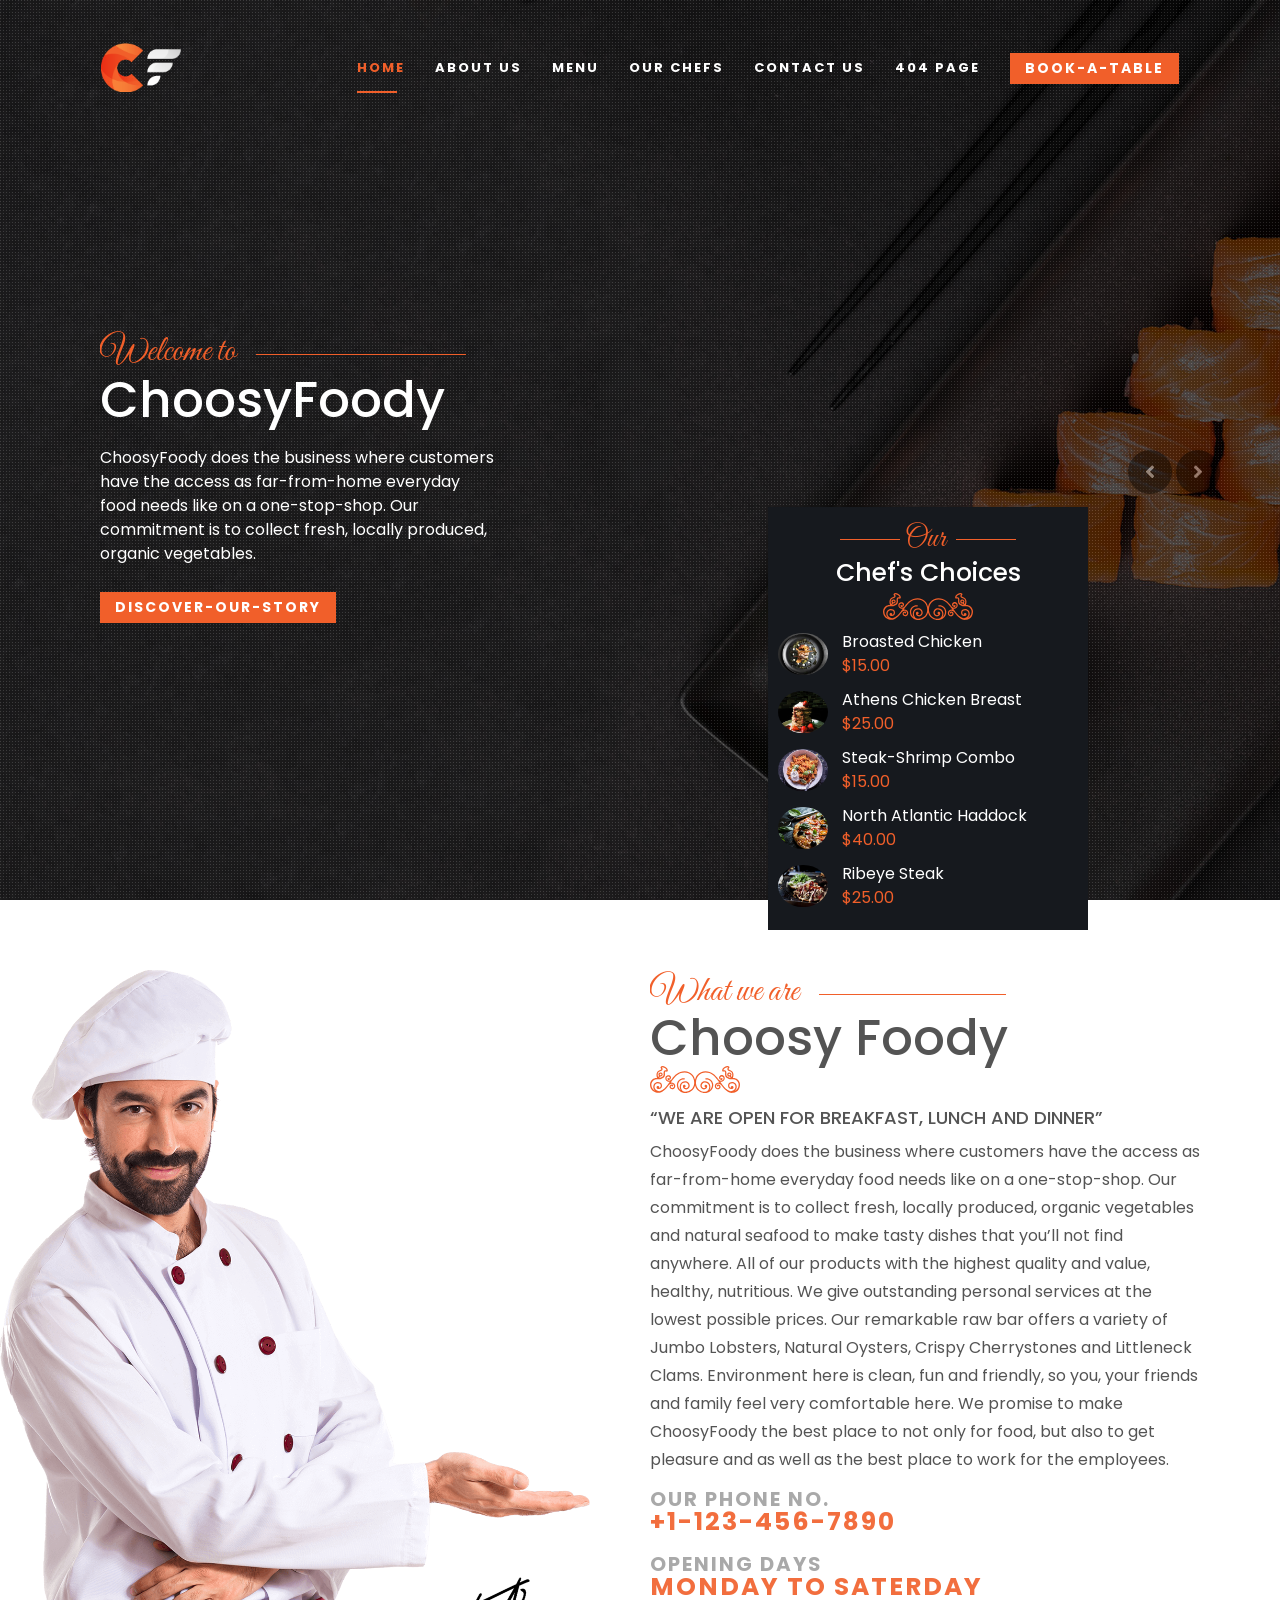
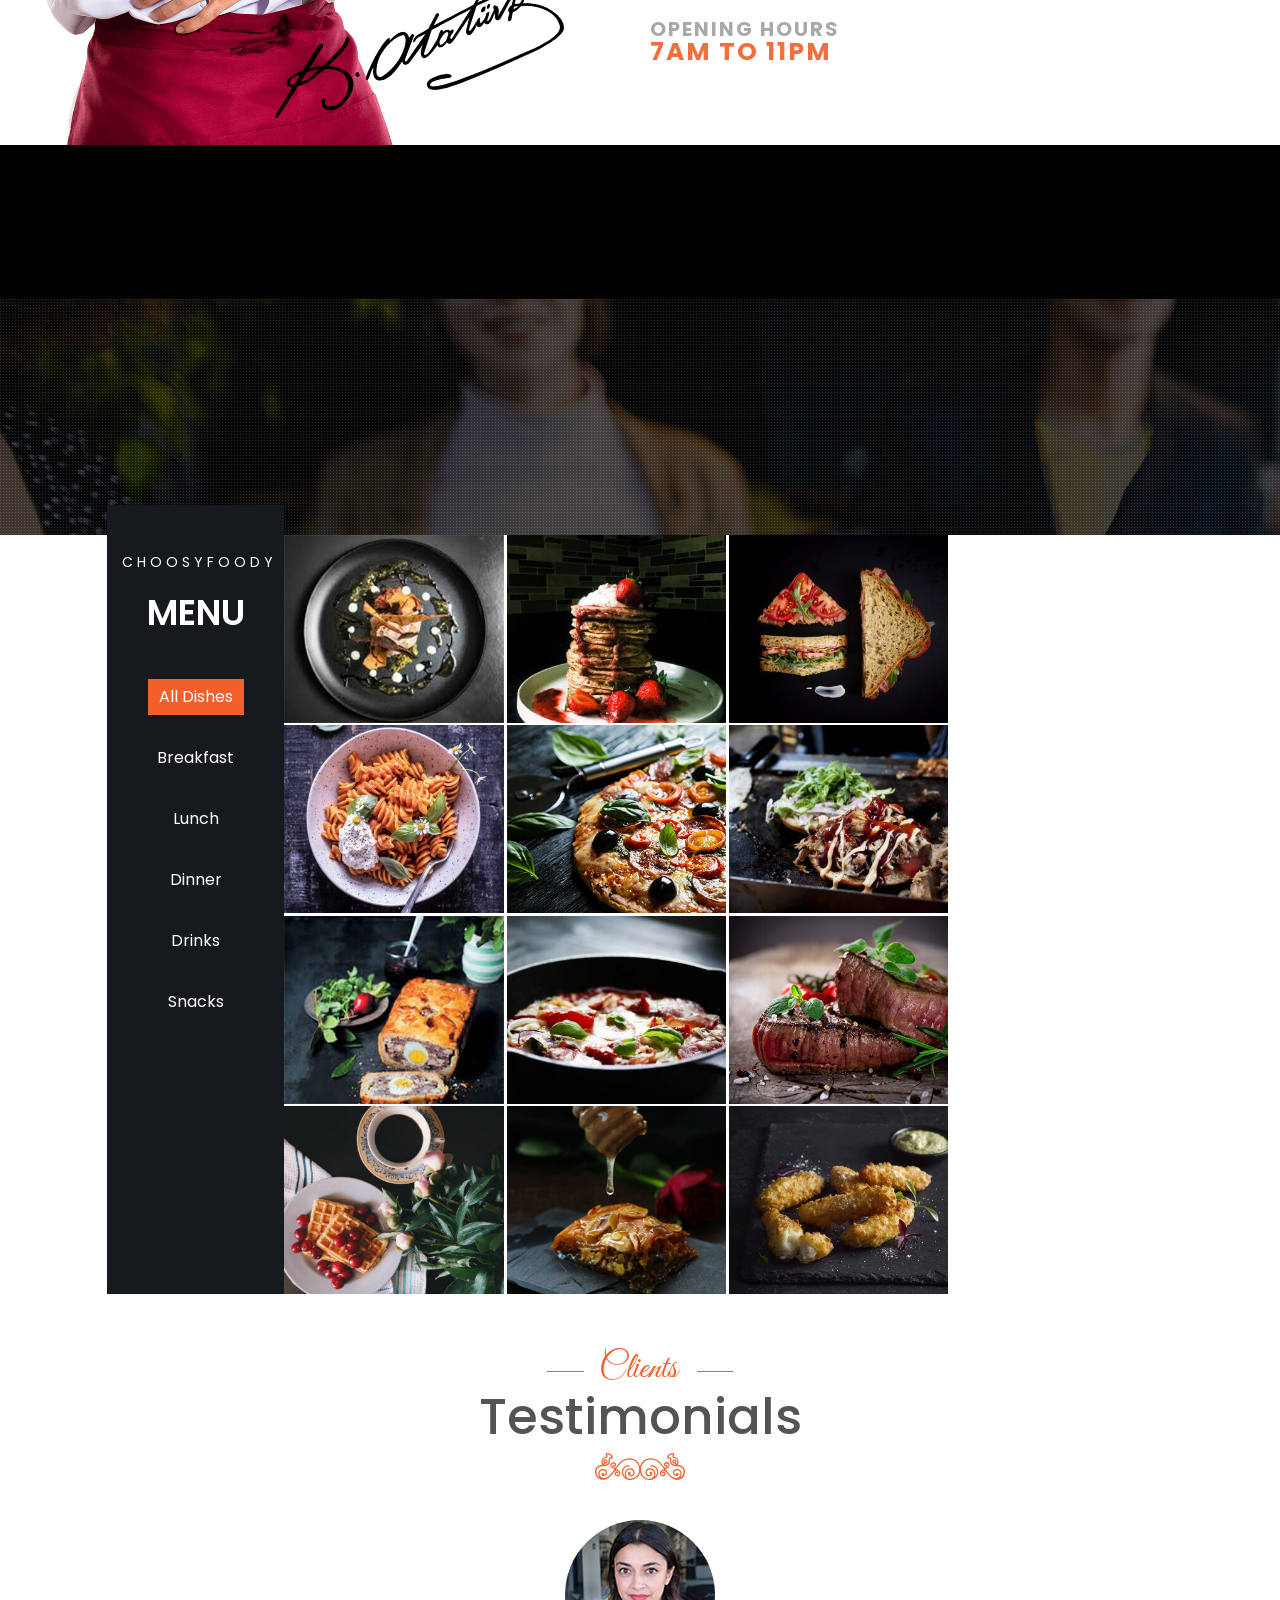
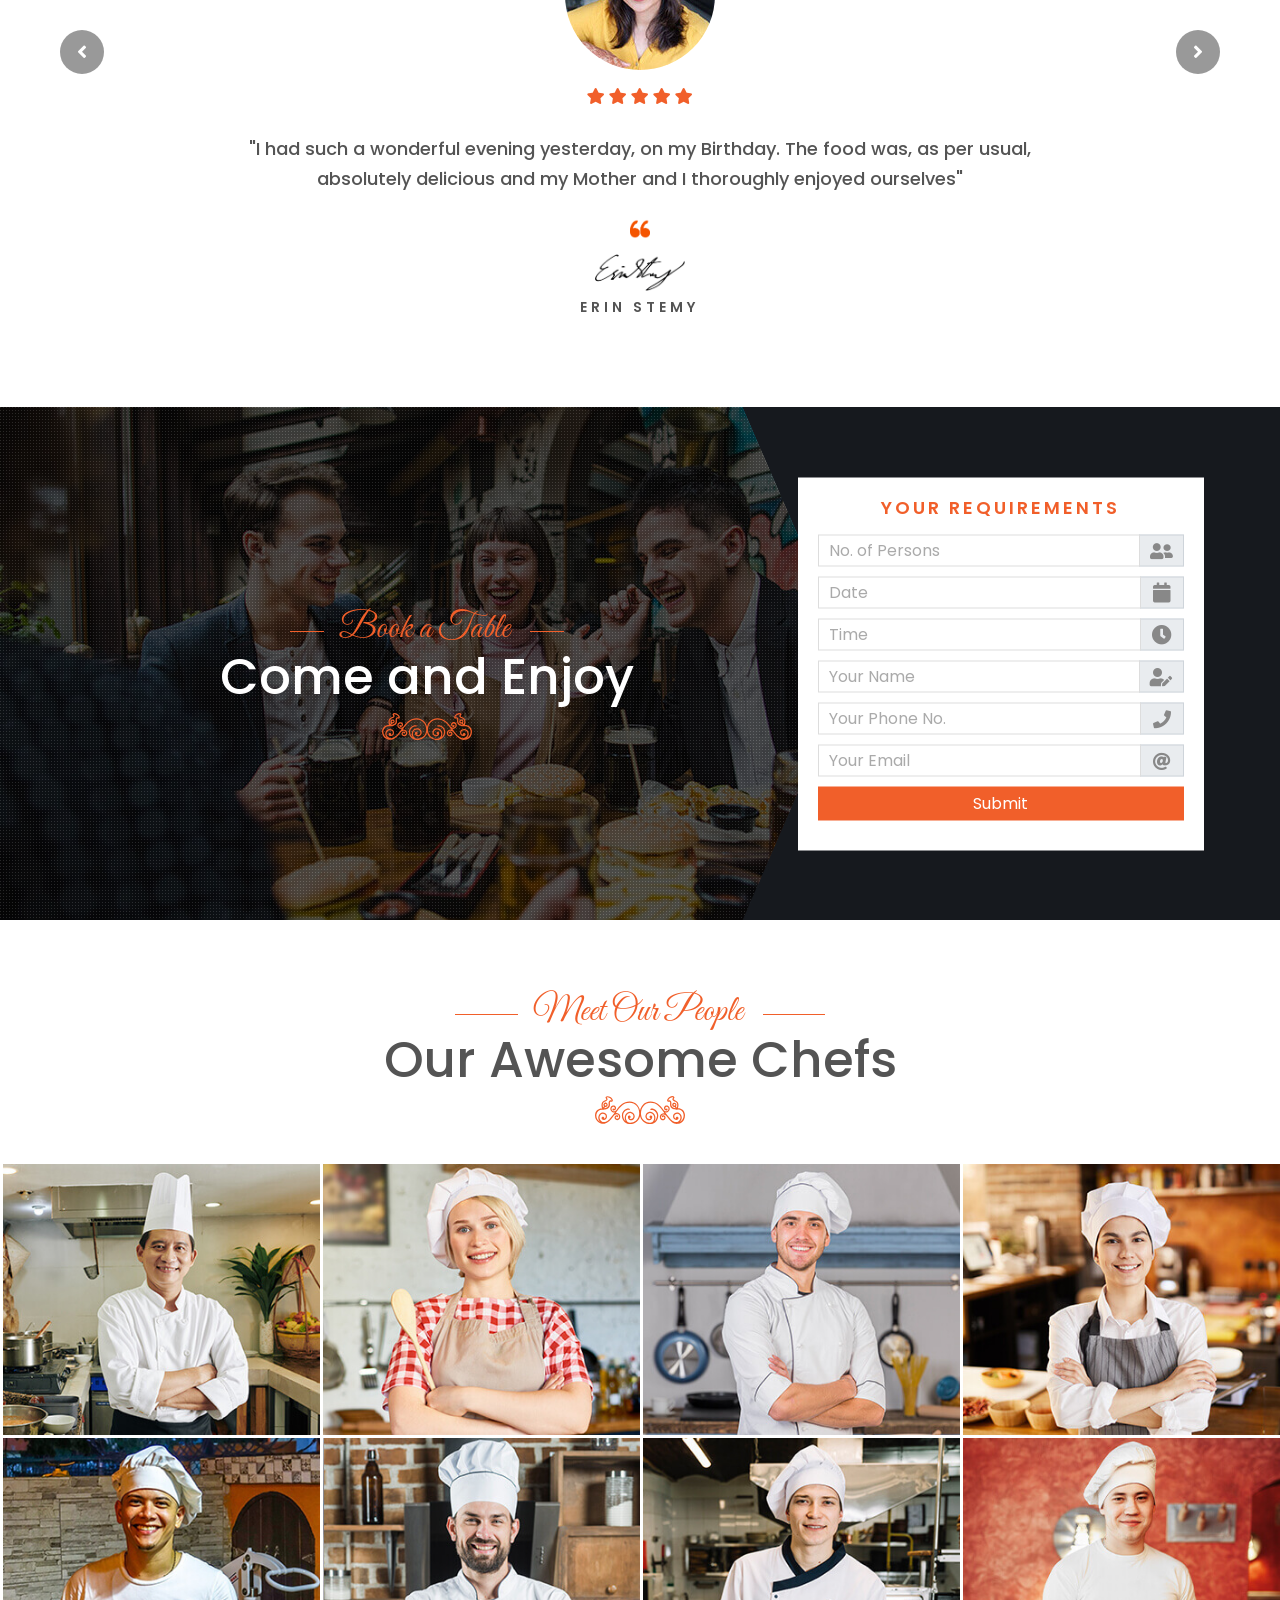
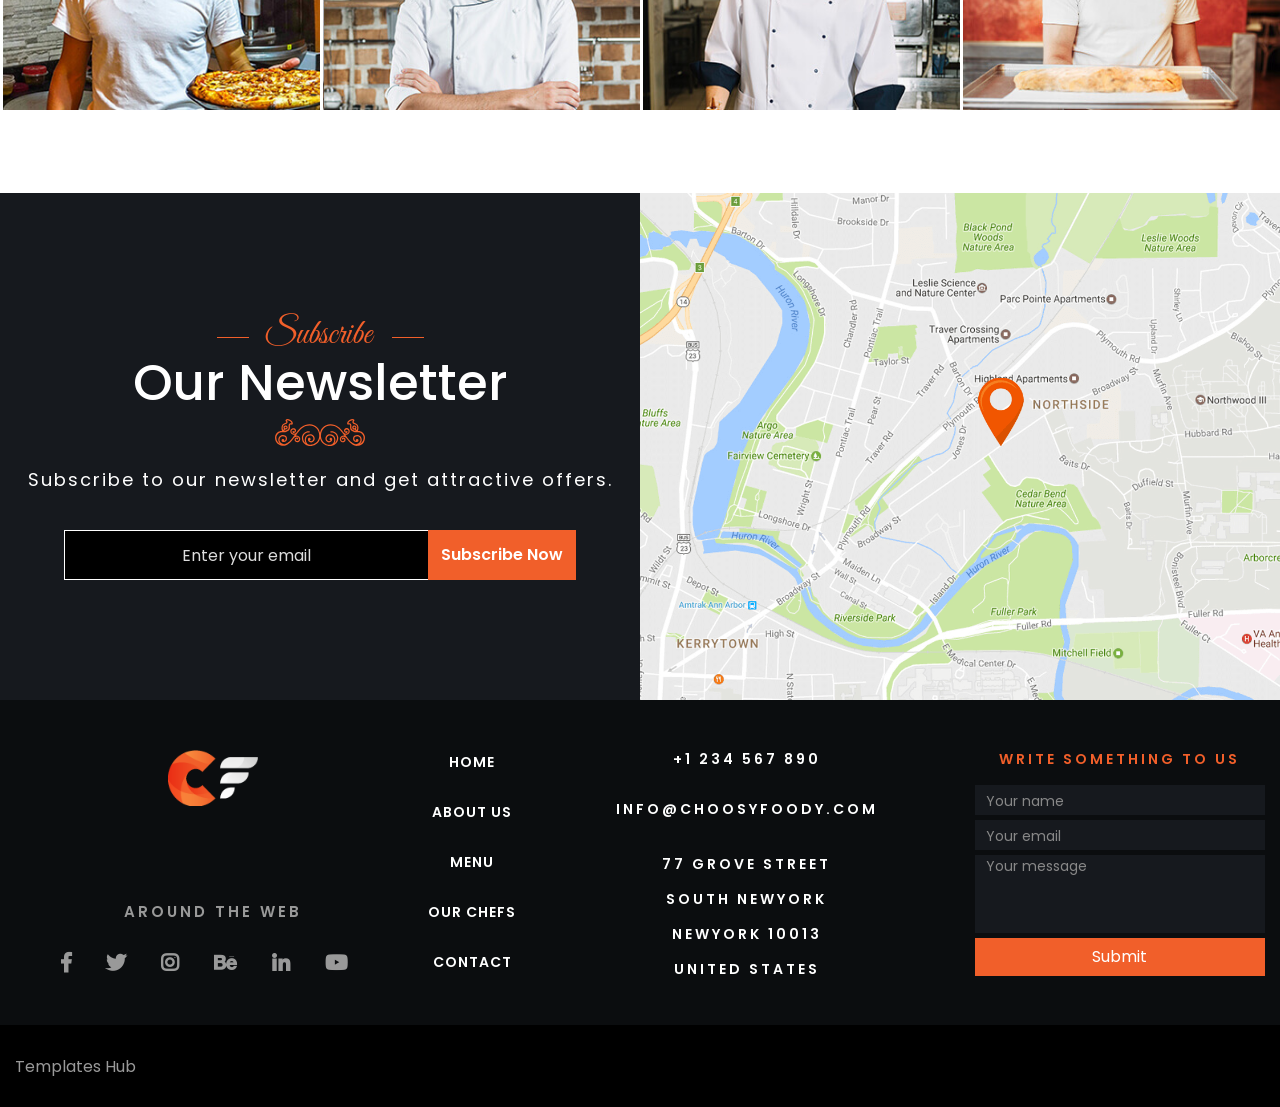
<file: index.html>
<!DOCTYPE html>
<html lang="en">


<!-- choosyfoody/index.html  29 Nov 2019 03:38:14 GMT -->
<head>
    <meta charset="UTF-8">
    <meta name="viewport" content="width=device-width, initial-scale=1, shrink-to-fit=no">

    <title>ChoosyFoddy | HTML Restaurant Theme</title>

    <!-- GOOGLE FONTS CSS -->
    <link href="https://fonts.googleapis.com/css?family=Great+Vibes|Poppins:400,500,600,700,800&amp;display=swap"
        rel="stylesheet">

    <!-- FONTAWESOME CSS -->
    <link rel="stylesheet" href="css/all.min.css">

    <!-- BOOTSTRAP CSS -->
    <link rel="stylesheet" href="css/vendors/bootstrap.min.css">

    <!-- SLICK FOR SLIDER CSS -->
    <link rel="stylesheet" href="css/vendors/slick.css">
    <link rel="stylesheet" href="css/vendors/slick-theme.css">

    <!-- BOOTSTRAP DATETIME PICKER CSS -->
    <link href="datetimepicker/css/tempusdominus-bootstrap-4.css" rel="stylesheet">

    <!-- MAIN CSS -->
    <link rel="stylesheet" href="css/main/style.css">

    <!-- RESPONSIVE CSS -->
    <link rel="stylesheet" href="css/responsive/responsive.css">

</head>

<body>

    <!-- PRELOADER START -->
    <div class="preloader"></div>
    <!-- PRELOADER END -->

    <!-- NAV BAR PART START -->
    <nav id="navbar-id" class="navbar navbar-expand-lg navbar-fixed-top navbar-light cf-nav">
        <div class="container">

            <a id="logo" class="navbar-brand" href="index.html">
                <img src="images/cf-logo.png" alt="logo" class="img-fluid">
            </a>

            <button class="navbar-toggler" type="button" data-toggle="collapse" data-target="#navbarSupportedContent"
                aria-controls="navbarSupportedContent" aria-expanded="false" aria-label="Toggle navigation">
                <span class="navbar-toggler-icon"></span>
            </button>

            <div class="collapse navbar-collapse" id="navbarSupportedContent">
                <ul class="navbar-nav ml-auto">
                    <li class="nav-item active">
                        <a class="nav-link active" href="index.html">Home <span class="sr-only">(current)</span></a>
                    </li>
                    <li class="nav-item">
                        <a class="nav-link" href="about-us.html">About Us</a>
                    </li>
                    <li class="nav-item">
                        <a class="nav-link" href="menu.html">Menu</a>
                    </li>
                    <li class="nav-item">
                        <a class="nav-link" href="our-chefs.html">Our Chefs</a>
                    </li>
                    <li class="nav-item">
                        <a class="nav-link" href="contact-us.html">Contact Us</a>
                    </li>
                    <li class="nav-item">
                        <a class="nav-link" href="404.html">404 Page</a>
                    </li>
                    <li class="nav-item">
                        <a href="#anchor-booktable">
                            <button type="button" class="btn all-btn shine">Book-a-Table</button>
                        </a>
                    </li>
                </ul>
            </div>

        </div>
    </nav>
    <!-- NAV BAR PART END -->

    <!-- SLIDER PART START -->
    <section id="full-slider">

        <div class="slider-item-list">

            <div class="title text-center pb-3">
                <h2>Our</h2>
                <h3>Chef's Choices</h3>
                <img src="images/title-shape.svg" alt="Title Shape Image">
            </div>

            <div class="items">

                <ul>
                    <li>
                        <img src="images/menu-01.jpg" alt="Menu Image 1">
                    </li>
                    <li>
                        <div class="item-title">Broasted Chicken</div>
                        <div class="item-price">$15.00</div>
                    </li>
                </ul>

            </div>

            <div class="items">

                <ul>
                    <li>
                        <img src="images/menu-02.jpg" alt="Menu Image 2">
                    </li>
                    <li>
                        <div class="item-title">Athens Chicken Breast</div>
                        <div class="item-price">$25.00</div>
                    </li>
                </ul>

            </div>

            <div class="items">

                <ul>
                    <li>
                        <img src="images/menu-04.jpg" alt="Menu Image 4">
                    </li>
                    <li>
                        <div class="item-title">Steak-Shrimp Combo</div>
                        <div class="item-price">$15.00</div>
                    </li>
                </ul>

            </div>

            <div class="items">

                <ul>
                    <li>
                        <img src="images/menu-05.jpg" alt="Menu Image 5">
                    </li>
                    <li>
                        <div class="item-title">North Atlantic Haddock</div>
                        <div class="item-price">$40.00</div>
                    </li>
                </ul>

            </div>

            <div class="items">

                <ul>
                    <li>
                        <img src="images/menu-06.jpg" alt="Menu Image 6">
                    </li>
                    <li>
                        <div class="item-title">Ribeye Steak</div>
                        <div class="item-price">$25.00</div>
                    </li>
                </ul>

            </div>

        </div>

        <div class="cf-slider">

            <div class="slider slider-1">
                <div class="container">
                    <div class="row">

                        <div class="col-md-6 slider-text">

                            <div class="content">

                                <h2>Welcome to</h2>
                                <h3>Choosy<span>Foody</span></h3>

                                <p class="d-sm-none d-md-none d-lg-none d-xl-none">ChoosyFoody does the business where
                                    customers have the access as
                                    far-from-home everyday food needs like on a one-stop-shop.</p>

                                <p class="d-none d-sm-block">ChoosyFoody does the business where customers have the
                                    access as
                                    far-from-home everyday food needs like on a one-stop-shop. Our commitment is to
                                    collect fresh,
                                    locally produced, organic vegetables.
                                </p>

                                <a href="about-us.html">
                                    <button type="button" class="btn slider-btn shine">Discover-our-Story</button>
                                </a>

                            </div>

                        </div>

                    </div>
                </div>
            </div>

            <div class="slider slider-2">
                <div class="container">
                    <div class="row">

                        <div class="col-md-6 slider-text">

                            <div class="content">

                                <h2>Awesome Chefs</h2>
                                <h3>Choosy<span>Foody</span></h3>

                                <p class="d-sm-none d-md-none d-lg-none d-xl-none">ChoosyFoody does the business where
                                    customers have the access as
                                    far-from-home everyday food needs like on a one-stop-shop.</p>

                                <p class="d-none d-sm-block">ChoosyFoody does the business where customers have the
                                    access as
                                    far-from-home everyday food needs like on a one-stop-shop. Our commitment is to
                                    collect fresh,
                                    locally produced, organic vegetables.
                                </p>

                                <a href="our-chefs.html">
                                    <button type="button" class="btn slider-btn shine">Meet-our-People</button>
                                </a>

                            </div>

                        </div>

                    </div>
                </div>
            </div>

            <div class="slider slider-3">
                <div class="container">
                    <div class="row">

                        <div class="col-md-6 slider-text">

                            <div class="content">

                                <h2>Charming Menus</h2>
                                <h3>Choosy<span>Foody</span></h3>

                                <p class="d-sm-none d-md-none d-lg-none d-xl-none">ChoosyFoody does the business where
                                    customers have the access as
                                    far-from-home everyday food needs like on a one-stop-shop.</p>

                                <p class="d-none d-sm-block">ChoosyFoody does the business where customers have the
                                    access as
                                    far-from-home everyday food needs like on a one-stop-shop. Our commitment is to
                                    collect fresh,
                                    locally produced, organic vegetables.
                                </p>

                                <a href="menu.html">
                                    <button type="button" class="btn slider-btn shine">Uncover-the-Dishes</button>
                                </a>

                            </div>

                        </div>

                    </div>
                </div>
            </div>

        </div>

        <div class="slider-arrows">
            <p class="left">
                <i class="fas fa-angle-left"></i>
            </p>
            <p class="right">
                <i class="fas fa-angle-right"></i>
            </p>
        </div>

    </section>
    <!-- SLIDER PART END -->

    <!-- ABOUT US PART START -->
    <section id="full-about-us" class="about-us">

        <div class="container">
            <div class="row">

                <div class="col col-12 col-sm-12 col-md-12 col-lg-6 order-2 d-lg-none d-xl-none col-left">

                    <img src="images/signature-3.png" alt="Signature 3" class="img-fluid">

                </div>

                <div class="col col-12 col-sm-12 col-md-12 col-lg-6 d-none d-lg-block col-left">

                    <img src="images/signature-3.png" alt="Signature 3" class="img-fluid">

                </div>

                <div class="col col-12 col-sm-12 col-md-12 col-lg-6 col-right">

                    <div class="content">

                        <h2>What we are</h2>

                        <h3>Choosy Foody</h3>

                        <img src="images/title-shape.svg" alt="Title Shape Image">

                        <p class="headline">“We are open
                            for breakfast, lunch and dinner”</p>


                        <p class="d-md-none d-lg-none d-xl-none ">
                            ChoosyFoody does the business where customers have the access as far-from-home everyday food
                            needs like on a
                            one-stop-shop. Our commitment is to collect fresh, locally produced, organic vegetables and
                            natural seafood to make
                            tasty dishes that you’ll not find anywhere. All of our products with the highest quality and
                            value, healthy, nutritious.</p>

                        <p class="d-none d-md-block d-xl-none">
                            ChoosyFoody does the business where customers have the access as far-from-home everyday food
                            needs like on a
                            one-stop-shop. Our commitment is to collect fresh, locally produced, organic vegetables and
                            natural seafood to make
                            tasty dishes that you’ll not find anywhere. All of our products with the highest quality and
                            value, healthy, nutritious.
                            We give outstanding personal services at the lowest possible prices. Our remarkable raw bar
                            offers a variety of Jumbo
                            Lobsters, Natural Oysters, Crispy Cherrystones and Littleneck Clams. Environment here is
                            clean, fun and friendly.</p>

                        <p class="d-none d-xl-block">
                            ChoosyFoody does the business where customers have the access as far-from-home everyday food
                            needs like on a
                            one-stop-shop. Our commitment is to collect fresh, locally produced, organic vegetables and
                            natural seafood to make
                            tasty dishes that you’ll not find anywhere. All of our products with the highest quality and
                            value, healthy, nutritious.
                            We give outstanding personal services at the lowest possible prices. Our remarkable raw bar
                            offers a variety of Jumbo
                            Lobsters, Natural Oysters, Crispy Cherrystones and Littleneck Clams. Environment here is
                            clean, fun and friendly, so
                            you, your friends and family feel very comfortable here. We promise to make ChoosyFoody the
                            best place to not only for
                            food, but also to get pleasure and as well as the best place to work for the employees.</p>

                        <div class="phone">
                            <p>Our Phone No.</p>
                            <p>+1-123-456-7890</p>
                        </div>

                        <div class="days">
                            <p>Opening Days</p>
                            <p>Monday to Saterday</p>
                        </div>

                        <div class="hours">
                            <p>Opening Hours</p>
                            <p>7am to 11pm</p>
                        </div>

                    </div>

                </div>

            </div>
        </div>

    </section>
    <!-- ABOUT US PART END -->

    <!-- SPECIAL PART START -->
    <section id="full-special" class="special">
        <div class="container-fluid">

            <div class="row">

                <div class="col-md-12 p-0 parallax-content">

                    <div class="background d-md-none d-lg-none d-xl-none">
                        <div class="background-inner">
                            <img class="background_img" src="images/special-bg.png" alt="Special Background Image">
                        </div>
                    </div>

                    <div class="background bg-parallax d-none d-md-block">
                        <div class="background-inner">
                            <img class="background_img" src="images/special-bg.png" alt="Special Background Image">
                        </div>
                    </div>

                    <div class="foreground d-md-none d-lg-none d-xl-none">

                        <div class="content text-center">

                            <h2>Today's Special</h2>

                            <h3>Oven Grilled Lamb</h3>

                            <img src="images/title-shape.svg" alt="Title Shape Image">

                            <p>Our finger licking tasty dish Oven Grilled Lamb with salad and sauce</p>

                            <p class="price">$35.00</p>

                        </div>

                    </div>

                    <div class="foreground fg-parallax d-none d-md-block">

                        <div class="content text-center">

                            <h2>Today's Special</h2>

                            <h3>Oven Grilled Lamb</h3>

                            <img src="images/title-shape.svg" alt="Title Shape Image">

                            <p>Our finger licking tasty dish Oven Grilled Lamb with salad and sauce</p>

                            <p class="price">$35.00</p>

                        </div>

                    </div>

                    <div class="special-menu-tabs-master">

                        <div class="special-menu-tabs">

                            <div class="container-fluid">

                                <!-- Invisible ONLY on @MEDIAL 1200 -->
                                <div class="col-1200-none">
                                    <div class="row">

                                        <div class="col col-12 col-sm-12 col-md-12 col-lg-12 col-xl-2 col-left">

                                            <p>ChoosyFoody</p>

                                            <h3>menu</h3>

                                            <div class="menu-category m-auto button-group filters-button-group">

                                                <button type="button" class="button active" data-filter="*">All
                                                    Dishes</button>

                                                <button type="button" class="button"
                                                    data-filter=".breakfast">Breakfast</button>

                                                <button type="button" class="button" data-filter=".lunch">Lunch</button>

                                                <button type="button" class="button"
                                                    data-filter=".dinner">Dinner</button>

                                                <button type="button" class="button"
                                                    data-filter=".drinks">Drinks</button>

                                                <button type="button" class="button"
                                                    data-filter=".snacks">Snacks</button>

                                            </div>

                                        </div>

                                        <div class="col col-12 col-sm-12 col-md-12 col-lg-12 col-xl-10">

                                            <div class="row grid menu-list">

                                                <div class="element-item items col-xs-6 col-sm-6 col-md-3 p-0 drinks lunch snacks">

                                                    <div class="inner-item">
                                                        <img src="images/menu-01.jpg">
                                                    </div>

                                                    <div class="items-overlay">
                                                        <p>Broasted Chicken</p>
                                                        <p>$15.90</p>
                                                    </div>

                                                </div>

                                                <div class="element-item items col-md-3 col-xs-6 col-sm-6 p-0 dinner breakfast drinks lunch">

                                                    <div class="inner-item">
                                                        <img src="images/menu-02.jpg">
                                                    </div>

                                                    <div class="items-overlay">
                                                        <p>Athens Chicken Breast</p>
                                                        <p>$25.90</p>
                                                    </div>

                                                </div>

                                                <div class="element-item items col-md-3 col-xs-6 col-sm-6 p-0 drinks snacks lunch dinner">

                                                    <div class="inner-item">
                                                        <img src="images/menu-03.jpg">
                                                    </div>

                                                    <div class="items-overlay">
                                                        <p>Steak-Shrimp Combo</p>
                                                        <p>$15.90</p>
                                                    </div>

                                                </div>

                                                <div class="element-item items col-md-3 col-xs-6 col-sm-6 p-0 lunch breakfast drinks snacks">

                                                    <div class="inner-item">
                                                        <img src="images/menu-04.jpg">
                                                    </div>

                                                    <div class="items-overlay">
                                                        <p>North Atlantic Haddock</p>
                                                        <p>$40.00</p>
                                                    </div>

                                                </div>

                                                <div class="element-item items col-md-3 col-xs-6 col-sm-6 p-0 breakfast lunch snacks dinner d-none d-md-block">

                                                    <div class="inner-item">
                                                        <img src="images/menu-05.jpg">
                                                    </div>

                                                    <div class="items-overlay">
                                                        <p>Apple Ceider squash and pork</p>
                                                        <p>$15.90</p>
                                                    </div>

                                                </div>

                                                <div class="element-item items col-md-3 col-xs-6 col-sm-6 p-0 drinks breakfast dinner lunch snacks d-none d-md-block">

                                                    <div class="inner-item">
                                                        <img src="images/menu-06.jpg">
                                                    </div>

                                                    <div class="items-overlay">
                                                        <p>Ribeye Steak</p>
                                                        <p>$25.90</p>
                                                    </div>

                                                </div>

                                                <div class="element-item items col-md-3 col-xs-6 col-sm-6 p-0 drinks dinner breakfast d-none d-md-block">

                                                    <div class="inner-item">
                                                        <img src="images/menu-07.jpg">
                                                    </div>

                                                    <div class="items-overlay">
                                                        <p>Fried Mushrooms</p>
                                                        <p>$23.00</p>
                                                    </div>

                                                </div>

                                                <div class="element-item items col-md-3 col-xs-6 col-sm-6 p-0 breakfast drinks snacks dinner d-none d-md-block">

                                                    <div class="inner-item">
                                                        <img src="images/menu-08.jpg">
                                                    </div>

                                                    <div class="items-overlay">
                                                        <p>Breaded Calamari Rings</p>
                                                        <p>$14.90</p>
                                                    </div>

                                                </div>

                                                <div class="element-item items col-md-3 col-xs-6 col-sm-6 p-0 lunch drinks snacks breakfast d-none d-md-block">

                                                    <div class="inner-item">
                                                        <img src="images/menu-09.jpg">
                                                    </div>

                                                    <div class="items-overlay">
                                                        <p>Grecian Salata</p>
                                                        <p>$22.90</p>
                                                    </div>

                                                </div>

                                                <div class="element-item items col-md-3 col-xs-6 col-sm-6 p-0 breakfast lunch snacks dinner d-none d-md-block">

                                                    <div class="inner-item">
                                                        <img src="images/menu-10.jpg">
                                                    </div>

                                                    <div class="items-overlay">
                                                        <p>Crabmeat Julienne</p>
                                                        <p>$19.90</p>
                                                    </div>

                                                </div>

                                                <div class="element-item items col-md-3 col-xs-6 col-sm-6 p-0 drinks dinner lunch breakfast snacks d-none d-md-block">

                                                    <div class="inner-item">
                                                        <img src="images/menu-11.jpg">
                                                    </div>

                                                    <div class="items-overlay">
                                                        <p>Chicken Lo-Cal Plate</p>
                                                        <p>$15.90</p>
                                                    </div>

                                                </div>

                                                <div class="element-item items col-md-3 col-xs-6 col-sm-6 p-0 breakfast snacks dinner d-none d-md-block">

                                                    <div class="inner-item">
                                                        <img src="images/menu-12.jpg">
                                                    </div>

                                                    <div class="items-overlay">
                                                        <p>Apple Ceider squash and pork</p>
                                                        <p>$18.00</p>
                                                    </div>

                                                </div>

                                            </div>

                                        </div>

                                    </div>
                                </div>

                                <!-- Visible ONLY on @MEDIAL 1200 -->
                                <div class="col-1200">
                                    <div class="row ">

                                        <div class="col-xl-10 offset-xl-1">

                                            <div class="row">

                                                <div class="col col-12 col-sm-12 col-md-12 col-lg-12 col-xl-2 col-left">

                                                    <p>ChoosyFoody</p>

                                                    <h3>menu</h3>

                                                    <div class="menu-category m-auto button-group filters-button-group">

                                                        <button type="button" class="button active" data-filter="*">All
                                                            Dishes</button>

                                                        <button type="button" class="button"
                                                            data-filter=".breakfast">Breakfast</button>

                                                        <button type="button" class="button"
                                                            data-filter=".lunch">Lunch</button>

                                                        <button type="button" class="button"
                                                            data-filter=".dinner">Dinner</button>

                                                        <button type="button" class="button"
                                                            data-filter=".drinks">Drinks</button>

                                                        <button type="button" class="button"
                                                            data-filter=".snacks">Snacks</button>

                                                    </div>

                                                </div>

                                                <div class="col col-12 col-sm-12 col-md-12 col-lg-12 col-xl-10">

                                                    <div class="row grid menu-list">

                                                        <div class="element-item items col-xs-6 col-sm-6 col-md-3 p-0 drinks lunch snacks">

                                                            <div class="inner-item">
                                                                <img src="images/menu-01.jpg">
                                                            </div>

                                                            <div class="items-overlay">
                                                                <p>Broasted Chicken</p>
                                                                <p>$15.90</p>
                                                            </div>

                                                        </div>

                                                        <div class="element-item items col-md-3 col-xs-6 col-sm-6 p-0 dinner breakfast drinks lunch">

                                                            <div class="inner-item">
                                                                <img src="images/menu-02.jpg">
                                                            </div>

                                                            <div class="items-overlay">
                                                                <p>Athens Chicken Breast</p>
                                                                <p>$25.90</p>
                                                            </div>

                                                        </div>

                                                        <div class="element-item items col-md-3 col-xs-6 col-sm-6 p-0 drinks snacks lunch dinner">

                                                            <div class="inner-item">
                                                                <img src="images/menu-03.jpg">
                                                            </div>

                                                            <div class="items-overlay">
                                                                <p>Steak-Shrimp Combo</p>
                                                                <p>$15.90</p>
                                                            </div>

                                                        </div>

                                                        <div class="element-item items col-md-3 col-xs-6 col-sm-6 p-0 lunch breakfast drinks snacks">

                                                            <div class="inner-item">
                                                                <img src="images/menu-04.jpg">
                                                            </div>

                                                            <div class="items-overlay">
                                                                <p>North Atlantic Haddock</p>
                                                                <p>$40.00</p>
                                                            </div>

                                                        </div>

                                                        <div class="element-item items col-md-3 col-xs-6 col-sm-6 p-0 breakfast lunch snacks dinner">

                                                            <div class="inner-item">
                                                                <img src="images/menu-05.jpg">
                                                            </div>

                                                            <div class="items-overlay">
                                                                <p>Apple Ceider squash and pork</p>
                                                                <p>$15.90</p>
                                                            </div>

                                                        </div>

                                                        <div class="element-item items col-md-3 col-xs-6 col-sm-6 p-0 drinks breakfast dinner lunch snacks">

                                                            <div class="inner-item">
                                                                <img src="images/menu-06.jpg">
                                                            </div>

                                                            <div class="items-overlay">
                                                                <p>Ribeye Steak</p>
                                                                <p>$25.90</p>
                                                            </div>

                                                        </div>

                                                        <div class="element-item items col-md-3 col-xs-6 col-sm-6 p-0 drinks dinner breakfast">

                                                            <div class="inner-item">
                                                                <img src="images/menu-07.jpg">
                                                            </div>

                                                            <div class="items-overlay">
                                                                <p>Fried Mushrooms</p>
                                                                <p>$23.00</p>
                                                            </div>

                                                        </div>

                                                        <div class="element-item items col-md-3 col-xs-6 col-sm-6 p-0 breakfast drinks snacks dinner">

                                                            <div class="inner-item">
                                                                <img src="images/menu-08.jpg">
                                                            </div>

                                                            <div class="items-overlay">
                                                                <p>Breaded Calamari Rings</p>
                                                                <p>$14.90</p>
                                                            </div>

                                                        </div>

                                                        <div class="element-item items col-md-3 col-xs-6 col-sm-6 p-0 lunch drinks snacks breakfast">

                                                            <div class="inner-item">
                                                                <img src="images/menu-09.jpg">
                                                            </div>

                                                            <div class="items-overlay">
                                                                <p>Grecian Salata</p>
                                                                <p>$22.90</p>
                                                            </div>

                                                        </div>

                                                        <div class="element-item items col-md-3 col-xs-6 col-sm-6 p-0 breakfast lunch snacks dinner">

                                                            <div class="inner-item">
                                                                <img src="images/menu-10.jpg">
                                                            </div>

                                                            <div class="items-overlay">
                                                                <p>Crabmeat Julienne</p>
                                                                <p>$19.90</p>
                                                            </div>

                                                        </div>

                                                        <div class="element-item items col-md-3 col-xs-6 col-sm-6 p-0 drinks breakfast dinner lunch snacks">

                                                            <div class="inner-item">
                                                                <img src="images/menu-11.jpg">
                                                            </div>

                                                            <div class="items-overlay">
                                                                <p>Chicken Lo-Cal Plate</p>
                                                                <p>$15.90</p>
                                                            </div>

                                                        </div>

                                                        <div class="element-item items col-md-3 col-xs-6 col-sm-6 p-0 breakfast snacks dinner">

                                                            <div class="inner-item">
                                                                <img src="images/menu-12.jpg">
                                                            </div>

                                                            <div class="items-overlay">
                                                                <p>Apple Ceider squash and pork</p>
                                                                <p>$18.00</p>
                                                            </div>

                                                        </div>

                                                    </div>

                                                </div>

                                            </div>

                                        </div>

                                    </div>
                                </div>

                            </div>

                        </div>
                    </div>

                </div>

            </div>

        </div>
    </section>
    <!-- SPECIAL PART END -->

    <!-- TESTIMONIAL PART START -->
    <section id="full-testimonial" class="testimonial">

        <div class="container-fluid">

            <div class="col testimonial-title text-center">

                <div class="content">

                    <h2>Clients</h2>

                    <h3>Testimonials</h3>

                    <img src="images/title-shape.svg" alt="Title Shape Image">

                </div>

            </div>

            <div class="cf-testimonial-slider">

                <div class="testimonial-slider testimonial-slider-1">
                    <div class="container">
                        <div class="row">
                            <div class="col-md-8 offset-md-2 text-center">

                                <div class="content">

                                    <img class="client-img img-fluid" src="images/client-1.jpg" alt="Client 1 Image">

                                    <div class="star">
                                        <span class="fa fa-star checked"></span>
                                        <span class="fa fa-star checked"></span>
                                        <span class="fa fa-star checked"></span>
                                        <span class="fa fa-star checked"></span>
                                        <span class="fa fa-star checked"></span>
                                    </div>

                                    <p class="headline">"I
                                        had such a wonderful evening yesterday, on my Birthday. The
                                        food
                                        was, as per usual, absolutely delicious and my Mother and I thoroughly enjoyed
                                        ourselves"</p>

                                    <img class="double-quote" src="images/left-quote-color.png" alt="Quote">

                                    <img class="client-sign" src="images/signature-1.png" alt="Signature 1 Image">

                                    <p class="client-name">Erin Stemy</p>

                                </div>

                            </div>
                        </div>
                    </div>
                </div>

                <div class="testimonial-slider testimonial-slider-2">
                    <div class="container">
                        <div class="row">
                            <div class="col-md-8 offset-md-2 text-center">

                                <div class="content">

                                    <img class="client-img img-fluid" src="images/client-2.jpg" alt="Client 2 Image">

                                    <div class="star">
                                        <span class="fa fa-star checked"></span>
                                        <span class="fa fa-star checked"></span>
                                        <span class="fa fa-star checked"></span>
                                        <span class="fa fa-star checked"></span>
                                        <span class="fa fa-star checked"></span>
                                    </div>

                                    <p class="headline">"I had such a wonderful evening yesterday, on my Birthday. The
                                        food
                                        was, as per usual, absolutely delicious and my Mother and I thoroughly enjoyed
                                        ourselves"</p>

                                    <img class="double-quote" src="images/left-quote-color.png" alt="Quote">

                                    <img class="client-sign" src="images/signature-2.png" alt="Signature 2 Image">

                                    <p class="client-name">A Jahe</p>

                                </div>

                            </div>
                        </div>
                    </div>
                </div>

                <div class="testimonial-slider testimonial-slider-3">
                    <div class="container">
                        <div class="row">
                            <div class="col-md-8 offset-md-2 text-center">

                                <div class="content">

                                    <img class="client-img img-fluid" src="images/client-3.jpg" alt="Client 3 Image">

                                    <div class="star">
                                        <span class="fa fa-star checked"></span>
                                        <span class="fa fa-star checked"></span>
                                        <span class="fa fa-star checked"></span>
                                        <span class="fa fa-star checked"></span>
                                        <span class="fa fa-star checked"></span>
                                    </div>

                                    <p class="headline">"I had such a wonderful evening yesterday, on my Birthday. The
                                        food
                                        was, as per usual, absolutely delicious and my Mother and I thoroughly enjoyed
                                        ourselves"</p>

                                    <img class="double-quote" src="images/left-quote-color.png" alt="Quote">

                                    <img class="client-sign" src="images/signature-3.png" alt="Signature 3 Image">

                                    <p class="client-name">K Ataturk</p>

                                </div>

                            </div>
                        </div>
                    </div>
                </div>

            </div>

            <div class="testimonial-slider-arrows">
                <p class="testimonial-left">
                    <i class="fas fa-angle-left"></i>
                </p>
                <p class="testimonial-right">
                    <i class="fas fa-angle-right"></i>
                </p>
            </div>

        </div>
    </section>
    <!-- TESTIMONIAL PART END -->

    <!-- BOOK A TABLE PART START -->
    <span class="anchor" id="anchor-booktable"></span>
    <section id="full-book-table" class="book-table">
        <div class="container-fluid">
            <div class="row">

                <div class="col-xs-12 col-sm-12 col-md-8 col-left">

                    <div class="content text-center">

                        <h2>Book a Table</h2>

                        <h3>Come and Enjoy</h3>

                        <img src="images/title-shape.svg" alt="Title Shape Image">

                    </div>

                </div>

                <div class="col-xs-12 col-sm-12 col-md-4 col-right">

                    <div class="content text-center">

                        <h3> Your requirements</h3>

                        <form action="#" name="bookTable">

                            <div class="input-group">

                                <input type="text" class="form-control" autocomplete="off" placeholder="No. of Persons"
                                    oninput="this.value=this.value.replace(/(?![0-9])./gmi,'')" />

                                <div class="input-group-append">

                                    <div class="input-group-text" id="persons">

                                        <i class="fas fa-user-friends"></i>

                                    </div>

                                </div>

                            </div>

                            <div class="input-group date" id="datetimepicker4" data-target-input="nearest">

                                <input type="text" class="form-control datetimepicker-input" id="datePicker"
                                    data-target="#datetimepicker4" autocomplete="off" placeholder="Date"
                                    onkeydown="return false" />

                                <div class="input-group-append" data-target="#datetimepicker4"
                                    data-toggle="datetimepicker">

                                    <div class="input-group-text" id="calendar">

                                        <i class="fa fa-calendar"></i>

                                    </div>

                                </div>

                            </div>

                            <div class="input-group date" id="datetimepicker3" data-target-input="nearest">

                                <input type="text" class="form-control datetimepicker-input" id="timePicker"
                                    data-target="#datetimepicker3" autocomplete="off" placeholder="Time"
                                    onkeydown="return false" />

                                <div class="input-group-append" data-target="#datetimepicker3"
                                    data-toggle="datetimepicker">

                                    <div class="input-group-text" id="time">

                                        <i class="fas fa-clock"></i>

                                    </div>

                                </div>

                            </div>

                            <div class="input-group">

                                <input type="text" class="form-control" autocomplete="off" placeholder="Your Name" />

                                <div class="input-group-append">

                                    <div class="input-group-text" id="yourname">

                                        <i class="fas fa-user-edit"></i>

                                    </div>

                                </div>

                            </div>

                            <div class="input-group">

                                <input type="text" class="form-control" autocomplete="off"
                                    placeholder="Your Phone No." />

                                <div class="input-group-append">

                                    <div class="input-group-text">

                                        <i class="fas fa-phone"></i>

                                    </div>

                                </div>

                            </div>

                            <div class="input-group">

                                <input type="text" class="form-control" autocomplete="off" placeholder="Your Email" />

                                <div class="input-group-append">

                                    <div class="input-group-text">

                                        <i class="fas fa-at"></i>

                                    </div>

                                </div>

                            </div>

                            <div class="input-group">

                                <span class="input-group-btn">

                                    <button class="btn subbtn" type="submit">Submit</button>

                                </span>

                            </div>

                        </form>

                    </div>

                </div>

            </div>

        </div>

    </section>
    <!-- BOOK A TABLE PART END -->

    <!-- CHEFS PART START -->
    <section id="full-chefs" class="chefs">
        <div class="container">
            <div class="row">

                <div class="col-md-12">

                    <div class="content text-center">

                        <h2>Meet Our People</h2>

                        <h3>Our Awesome Chefs</h3>

                        <img src="images/title-shape.svg" alt="Title Shape Image">

                    </div>

                </div>

                <div class="col col-12 col-sm-12 col-md-12 col-lg-12 col-xl-12 chefs-list">

                    <div class="row">

                        <div class="items col-xs-6 col-sm-6 col-md-3 p-0 drinks lunch snacks">

                            <div class="inner-item">
                                <img src="images/chef-1.jpg">
                            </div>

                            <div class="items-overlay">
                                <p>
                                    Rover Denson
                                    <span>Executive Chef</span>
                                </p>

                                <ul>
                                    <li>
                                        <a class="facebook" href="#">
                                            <i class="fab fa-facebook-f"></i>
                                        </a>
                                    </li>
                                    <li>
                                        <a class="twitter" href="#">
                                            <i class="fab fa-twitter"></i>
                                        </a>
                                    </li>
                                    <li>
                                        <a class="instagram" href="#">
                                            <i class="fab fa-instagram"></i>
                                        </a>
                                    </li>
                                </ul>

                            </div>

                        </div>

                        <div class="items col-md-3 col-xs-6 col-sm-6 p-0 dinner breakfast drinks lunch">

                            <div class="inner-item">
                                <img src="images/chef-2.jpg">
                            </div>

                            <div class="items-overlay">
                                <p>
                                    Jimmy Cullum
                                    <span>Sous Chef</span>
                                </p>

                                <ul>
                                    <li>
                                        <a class="facebook" href="#">
                                            <i class="fab fa-facebook-f"></i>
                                        </a>
                                    </li>
                                    <li>
                                        <a class="twitter" href="#">
                                            <i class="fab fa-twitter"></i>
                                        </a>
                                    </li>
                                    <li>
                                        <a class="instagram" href="#">
                                            <i class="fab fa-instagram"></i>
                                        </a>
                                    </li>
                                </ul>

                            </div>

                        </div>

                        <div class="items col-md-3 col-xs-6 col-sm-6 p-0 drinks snacks lunch dinner">

                            <div class="inner-item">
                                <img src="images/chef-3.jpg">
                            </div>

                            <div class="items-overlay">
                                <p>
                                    Kenneth Adler
                                    <span>Chef de Partie</span>
                                </p>

                                <ul>
                                    <li>
                                        <a class="facebook" href="#">
                                            <i class="fab fa-facebook-f"></i>
                                        </a>
                                    </li>
                                    <li>
                                        <a class="twitter" href="#">
                                            <i class="fab fa-twitter"></i>
                                        </a>
                                    </li>
                                    <li>
                                        <a class="instagram" href="#">
                                            <i class="fab fa-instagram"></i>
                                        </a>
                                    </li>
                                </ul>

                            </div>

                        </div>

                        <div class="items col-md-3 col-xs-6 col-sm-6 p-0 lunch breakfast drinks snacks">

                            <div class="inner-item">
                                <img src="images/chef-4.jpg">
                            </div>

                            <div class="items-overlay">
                                <p>
                                    Judith Ritch
                                    <span>Butcher Chef </span>
                                </p>

                                <ul>
                                    <li>
                                        <a class="facebook" href="#">
                                            <i class="fab fa-facebook-f"></i>
                                        </a>
                                    </li>
                                    <li>
                                        <a class="twitter" href="#">
                                            <i class="fab fa-twitter"></i>
                                        </a>
                                    </li>
                                    <li>
                                        <a class="instagram" href="#">
                                            <i class="fab fa-instagram"></i>
                                        </a>
                                    </li>
                                </ul>

                            </div>

                        </div>

                        <div
                            class="items col-md-3 col-xs-6 col-sm-6 p-0 breakfast lunch snacks dinner d-none d-md-block">

                            <div class="inner-item">
                                <img src="images/chef-5.jpg">
                            </div>

                            <div class="items-overlay">
                                <p>
                                    Robert Varner
                                    <span>Fish Chef</span>
                                </p>

                                <ul>
                                    <li>
                                        <a class="facebook" href="#">
                                            <i class="fab fa-facebook-f"></i>
                                        </a>
                                    </li>
                                    <li>
                                        <a class="twitter" href="#">
                                            <i class="fab fa-twitter"></i>
                                        </a>
                                    </li>
                                    <li>
                                        <a class="instagram" href="#">
                                            <i class="fab fa-instagram"></i>
                                        </a>
                                    </li>
                                </ul>

                            </div>

                        </div>

                        <div
                            class="items col-md-3 col-xs-6 col-sm-6 p-0 drinks breakfast dinner lunch snacks d-none d-md-block">

                            <div class="inner-item">
                                <img src="images/chef-6.jpg">
                            </div>

                            <div class="items-overlay">
                                <p>
                                    Brent Carrizales
                                    <span>Fry Chef</span>
                                </p>

                                <ul>
                                    <li>
                                        <a class="facebook" href="#">
                                            <i class="fab fa-facebook-f"></i>
                                        </a>
                                    </li>
                                    <li>
                                        <a class="twitter" href="#">
                                            <i class="fab fa-twitter"></i>
                                        </a>
                                    </li>
                                    <li>
                                        <a class="instagram" href="#">
                                            <i class="fab fa-instagram"></i>
                                        </a>
                                    </li>
                                </ul>

                            </div>

                        </div>

                        <div class="items col-md-3 col-xs-6 col-sm-6 p-0 drinks dinner breakfast d-none d-md-block">

                            <div class="inner-item">
                                <img src="images/chef-7.jpg">
                            </div>

                            <div class="items-overlay">
                                <p>
                                    Robert Martinez
                                    <span>Grill Chef</span>
                                </p>

                                <ul>
                                    <li>
                                        <a class="facebook" href="#">
                                            <i class="fab fa-facebook-f"></i>
                                        </a>
                                    </li>
                                    <li>
                                        <a class="twitter" href="#">
                                            <i class="fab fa-twitter"></i>
                                        </a>
                                    </li>
                                    <li>
                                        <a class="instagram" href="#">
                                            <i class="fab fa-instagram"></i>
                                        </a>
                                    </li>
                                </ul>

                            </div>

                        </div>

                        <div
                            class="items col-md-3 col-xs-6 col-sm-6 p-0 breakfast drinks snacks dinner d-none d-md-block">

                            <div class="inner-item">
                                <img src="images/chef-8.jpg">
                            </div>

                            <div class="items-overlay">
                                <p>
                                    Kevin Smith
                                    <span>Pantry Chef</span>
                                </p>

                                <ul>
                                    <li>
                                        <a class="facebook" href="#">
                                            <i class="fab fa-facebook-f"></i>
                                        </a>
                                    </li>
                                    <li>
                                        <a class="twitter" href="#">
                                            <i class="fab fa-twitter"></i>
                                        </a>
                                    </li>
                                    <li>
                                        <a class="instagram" href="#">
                                            <i class="fab fa-instagram"></i>
                                        </a>
                                    </li>
                                </ul>

                            </div>

                        </div>

                    </div>

                </div>

            </div>
        </div>
    </section>
    <!-- CHEFS PART END -->

    <!-- NEWSLETTER PART START -->
    <section id="full-newsletter" class="newsletter">
        <div class="container-fluid">
            <div class="row">

                <div class="col-md-6  col-left">

                    <div class="content text-center">

                        <h2>Subscribe</h2>

                        <h3>Our Newsletter</h3>

                        <img src="images/title-shape.svg" alt="Title Shape Image">

                        <p>Subscribe to our newsletter
                            and get attractive offers.</p>

                        <form action="#">

                            <div class="input-group">
                                <input type="email" class="form-control" placeholder="Enter your email">
                                <span class="input-group-btn">
                                    <button class="btn" type="submit">Subscribe Now</button>
                                </span>
                            </div>

                        </form>

                    </div>

                </div>

                <div class="col-md-6 col-right"></div>

            </div>
        </div>
    </section>
    <!-- NEWSLETTER PART END -->

    <!-- FOOTER PART START -->
    <section id="full-footer" class="footer">

        <div class="footer-top">

            <div class="container">

                <div class="row">

                    <div class="col col-12 col-sm-6 col-md-6 col-xl-4 col-1">

                        <div class="row">

                            <div class="col-md-12 logo">
                                <p>
                                    <a href="index.html"><img src="images/cf-logo.png" alt="logo"></a>
                                </p>
                            </div>

                            <div class="col-md-12">

                                <div class="social">
                                    <p class="text">Around The Web</p>
                                    <ul>
                                        <li>
                                            <ul>
                                                <li>
                                                    <a class="facebook" href="YOUR%20FACEBOOK%20URL.html">
                                                        <i class="fab fa-facebook-f"></i>
                                                    </a>
                                                </li>
                                                <li>
                                                    <a class="twitter" href="YOUR%20TWITTER%20URL.html">
                                                        <i class="fab fa-twitter"></i>
                                                    </a>
                                                </li>
                                                <li>
                                                    <a class="instagram" href="YOUR%20INSTAGRAM%20URL.html">
                                                        <i class="fab fa-instagram"></i>
                                                    </a>
                                                </li>
                                                <li>
                                                    <a class="behance" href="YOUR%20BEHANCE%20URL.html">
                                                        <i class="fab fa-behance"></i>
                                                    </a>
                                                </li>
                                                <li>
                                                    <a class="linkedin" href="YOUR%20LINKED%20IN%20URL.html">
                                                        <i class="fab fa-linkedin-in"></i>
                                                    </a>
                                                </li>
                                                <li>
                                                    <a class="youtube" href="YOUR%20YOUTUBE%20URL.html">
                                                        <i class="fab fa-youtube"></i>
                                                    </a>
                                                </li>
                                            </ul>
                                        </li>
                                    </ul>

                                </div>
                            </div>
                        </div>

                    </div>

                    <div class="col col-12 col-sm-6 col-md-6 col-xl-1 col-2">
                        <ul>
                            <li><a href="index.html">Home</a></li>
                            <li><a href="about-us.html">About Us</a></li>
                            <li><a href="menu.html">Menu</a></li>
                            <li><a href="our-chefs.html">Our Chefs</a></li>
                            <li><a href="contact-us.html">Contact</a></li>
                        </ul>
                    </div>

                    <div class="col col-12 col-sm-6 col-md-6 col-xl-4 col-3">

                        <div class="phone">
                            <p>+1 234 567 890</p>
                        </div>

                        <div class="mail">
                            <p>INFO@CHOOSYFOODY.COM</p>
                        </div>

                        <div class="address">
                            <p>77 GROVE STREET</p>
                            <p>SOUTH NEWYORK</p>
                            <p>NEWYORK 10013</p>
                            <p>UNITED STATES</p>
                        </div>

                    </div>

                    <div class="col col-12 col-sm-6 col-md-6 col-xl-3 col-4">

                        <p>Write something to us</p>

                        <form action="#">
                            <div class="input-group">
                                <input type="name" class="form-control" placeholder="Your name" autocomplete="off">
                            </div>

                            <div class="input-group">
                                <input type="email" class="form-control" placeholder="Your email" autocomplete="off">
                            </div>

                            <div class="input-group">
                                <textarea class="form-control" name="text" id="text" placeholder="Your message"
                                    autocomplete="off"></textarea>
                            </div>

                            <div class="input-group">
                                <span class="input-group-btn">
                                    <button class="btn" type="submit">Submit</button>
                                </span>
                            </div>
                        </form>

                    </div>

                </div>

            </div>
        </div>

        <div class="footer-bottom">
            <div class="container">

                <div class="row">

                    <div class="col-md-8 col-left">

                        <a href="templateshub.net">Templates Hub</a>

                    </div>

                    <div class="col-md-4 col-right d-none d-md-block">
                        
                    </div>

                </div>

            </div>
        </div>

    </section>
    <!-- FOOTER PART END -->

    <!-- CORE JQUERY -->
    <script src="js/vendors/jquery-1.12.4.min.js"></script>

    <!-- BOOTSTRAP JS -->
    <script src="js/vendors/popper.min.js"></script>
    <script src="js/vendors/bootstrap.min.js"></script>

    <!-- SLIDERS JS -->
    <script src="js/vendors/slick.min.js"></script>

    <!-- FILTER USED IN SPECIAL PART -->
    <script src="js/vendors/isotope.pkgd.min.js"></script>

    <!-- PARALLAX USED IN SPECIAL PART-->
    <script src="js/vendors/rellax.min.js"></script>

    <!-- DATE TIME PICKER JS Start-->
    <script src="datetimepicker/js/moment-with-locales.min.js"></script>
    <script src="datetimepicker/js/tempusdominus-bootstrap-4.js"></script>

    <!-- CUSTOM JS -->
    <script src="js/main/custom.js"></script>

</body>


<!-- choosyfoody/index.html  29 Nov 2019 03:39:55 GMT -->
</html>
</file>
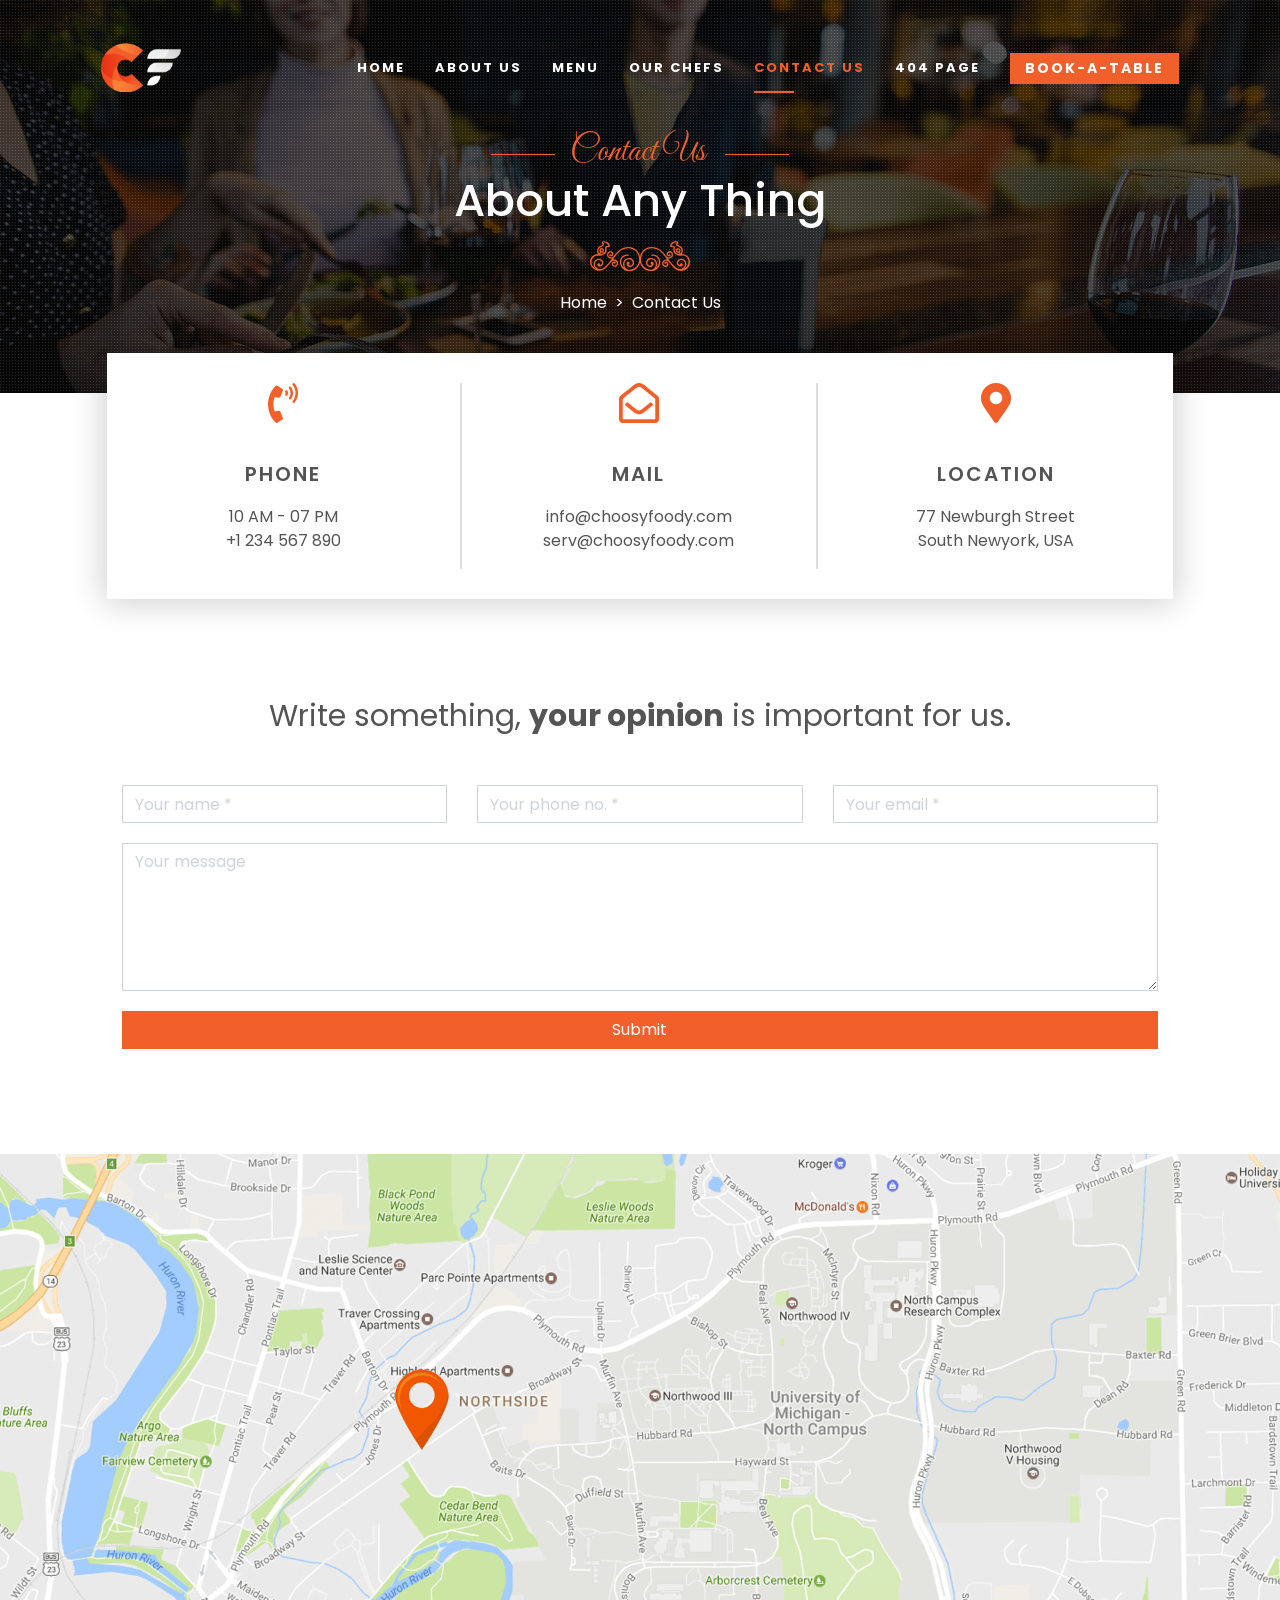
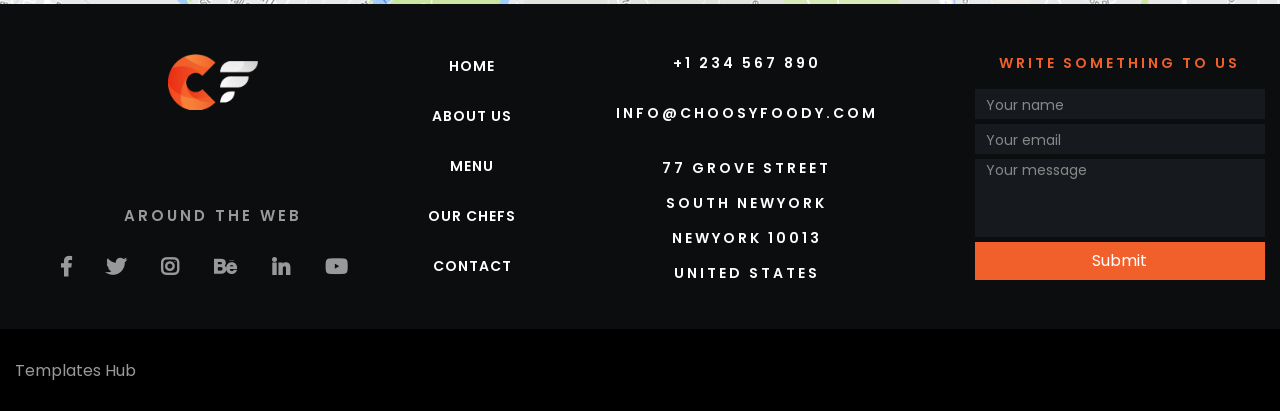
<file: contact-us.html>
<!DOCTYPE html>
<html lang="en">


<!-- choosyfoody/contact-us.html  29 Nov 2019 03:43:06 GMT -->
<head>
    <meta charset="UTF-8">
    <meta name="viewport" content="width=device-width, initial-scale=1, shrink-to-fit=no">

    <title>ChoosyFoddy | HTML Restaurant Theme</title>

    <!-- GOOGLE FONTS CSS -->
    <link href="https://fonts.googleapis.com/css?family=Great+Vibes|Poppins:400,500,600,700,800&amp;display=swap"
        rel="stylesheet">

    <!-- FONTAWESOME CSS -->
    <link rel="stylesheet" href="css/all.min.css">

    <!-- BOOTSTRAP CSS -->
    <link rel="stylesheet" href="css/vendors/bootstrap.min.css">

    <!-- BOOTSTRAP DATETIME PICKER CSS -->
    <link href="datetimepicker/css/tempusdominus-bootstrap-4.css" rel="stylesheet">

    <!-- ANIMATION CSS -->
    <link rel="stylesheet" href="css/vendors/cssanimation.min.css">

    <!-- MAIN CSS -->
    <link rel="stylesheet" href="css/main/style.css">

    <!-- RESPONSIVE CSS -->
    <link rel="stylesheet" href="css/responsive/responsive.css">

</head>

<!-- BOOK A TABLE MODAL PART START -->
<div class="modal" id="bookTableModal" tabindex="-1" role="dialog" aria-labelledby="bookTableModalTitle"
    aria-hidden="true">
    <div class="modal-dialog modal-dialog-centered" role="document">
        <div class="modal-content">
            <div class="modal-body">
                <div class="book-table">
                    <div class=" col-right">

                        <div class="content text-center">

                            <button type="button" class="close" data-dismiss="modal" aria-label="Close">
                                <span aria-hidden="true">&times;</span>
                            </button>

                            <h3>Send your requirements</h3>

                            <form action="#" name="bookTable">

                                <div class="input-group">

                                    <input type="text" class="form-control" autocomplete="off"
                                        placeholder="No. of Persons"
                                        oninput="this.value=this.value.replace(/(?![0-9])./gmi,'')" />

                                    <div class="input-group-append">

                                        <div class="input-group-text" id="persons">

                                            <i class="fas fa-user-friends"></i>

                                        </div>

                                    </div>

                                </div>

                                <div class="input-group date" id="datetimepicker4" data-target-input="nearest">

                                    <input type="text" class="form-control datetimepicker-input" id="datePicker"
                                        data-target="#datetimepicker4" autocomplete="off" placeholder="Date"
                                        onkeydown="return false" />


                                    <div class="input-group-append" data-target="#datetimepicker4"
                                        data-toggle="datetimepicker">

                                        <div class="input-group-text" id="calendar">

                                            <i class="fa fa-calendar"></i>

                                        </div>

                                    </div>

                                </div>

                                <div class="input-group date" id="datetimepicker3" data-target-input="nearest">

                                    <input type="text" class="form-control datetimepicker-input" id="timePicker"
                                        data-target="#datetimepicker3" autocomplete="off" placeholder="Time"
                                        onkeydown="return false" />

                                    <div class="input-group-append" data-target="#datetimepicker3"
                                        data-toggle="datetimepicker">

                                        <div class="input-group-text" id="time">

                                            <i class="fas fa-clock"></i>

                                        </div>

                                    </div>

                                </div>

                                <div class="input-group">

                                    <input type="text" class="form-control" autocomplete="off"
                                        placeholder="Your Name" />

                                    <div class="input-group-append">

                                        <div class="input-group-text" id="yourname">

                                            <i class="fas fa-user-edit"></i>

                                        </div>

                                    </div>

                                </div>

                                <div class="input-group">

                                    <input type="text" class="form-control" autocomplete="off"
                                        placeholder="Your Phone No." />

                                    <div class="input-group-append">

                                        <div class="input-group-text">

                                            <i class="fas fa-phone"></i>

                                        </div>

                                    </div>

                                </div>

                                <div class="input-group">

                                    <input type="text" class="form-control" autocomplete="off"
                                        placeholder="Your Email" />

                                    <div class="input-group-append">

                                        <div class="input-group-text">

                                            <i class="fas fa-at"></i>

                                        </div>

                                    </div>

                                </div>

                                <div class="input-group">

                                    <span class="input-group-btn">

                                        <button class="btn subbtn" type="submit">Submit</button>

                                    </span>

                                </div>

                            </form>

                        </div>

                    </div>
                </div>
            </div>
        </div>
    </div>
</div>
<!-- BOOK A TABLE MODAL PART END -->

<body class="contact-us-body">

    <!-- NAV BAR PART START -->
    <nav id="navbar-id" class="navbar navbar-expand-lg navbar-fixed-top navbar-light cf-nav">
        <div class="container">
            <a id="logo" class="navbar-brand" href="#">
                <img src="images/cf-logo.png" class="img-fluid" alt="Logo">
            </a>
            <button class="navbar-toggler" type="button" data-toggle="collapse" data-target="#navbarSupportedContent"
                aria-controls="navbarSupportedContent" aria-expanded="false" aria-label="Toggle navigation">
                <span class="navbar-toggler-icon"></span>
            </button>

            <div class="collapse navbar-collapse" id="navbarSupportedContent">
                <ul class="navbar-nav ml-auto">
                    <li class="nav-item">
                        <a class="nav-link" href="index.html">Home <span class="sr-only">(current)</span></a>
                    </li>
                    <li class="nav-item">
                        <a class="nav-link" href="about-us.html">About Us</a>
                    </li>
                    <li class="nav-item">
                        <a class="nav-link" href="menu.html">Menu</a>
                    </li>
                    <li class="nav-item">
                        <a class="nav-link" href="our-chefs.html">Our Chefs</a>
                    </li>
                    <li class="nav-item active">
                        <a class="nav-link active" href="contact-us.html">Contact Us</a>
                    </li>
                    <li class="nav-item">
                        <a class="nav-link" href="404.html">404 Page</a>
                    </li>
                    <li class="nav-item">
                        <button type="button" class="btn all-btn shine" data-toggle="modal"
                            data-target="#bookTableModal">Book-a-Table</button>
                    </li>
                </ul>

            </div>
        </div>
    </nav>
    <!-- NAV BAR PART END -->

    <!-- PAGE HEADER PART START -->
    <section id="full-page-header" class="page-header">
        <div class="container-fluid">
            <div class="row">

                <div class="col-md-12 p-0 header">

                    <div class="content text-center">

                        <h2>Contact Us</h2>

                        <h3>About any thing</h3>

                        <img src="images/title-shape.svg" alt="Title Shape Image">
                                
                        <div class="breadcrumbs">
                            <ul class="breadcrumb justify-content-center">
                                <li class="breadcrumb-item"><a href="index.html">Home</a></li>
                                <li class="breadcrumb-item active" aria-current="page">Contact Us
                                </li>
                            </ul>
                        </div>

                    </div>

                </div>
            </div>
        </div>
    </section>
    <!-- PAGE HEADER PART END -->

    <!-- CONTACT US PAGE PART START -->
    <section id="full-contact-us-page" class="contact-us-page contact-us">
        <div class="container-fluid">
            <div class="row">

                <div class="col-md-10 offset-md-1 details-cont text-center">
                    <div class="row details">
                        <div class="col-md-4 phone p-0">
                            <p>
                                <i class="fas fa-phone-volume"></i>
                            </p>
                            <p>
                                Phone
                            </p>
                            <ul>
                                <li>10 AM - 07 PM</li>
                                <li>+1 234 567 890</li>
                            </ul>
                        </div>
                        <div class="col-md-4 mail p-0">
                            <p>
                                <i class="far fa-envelope-open"></i>
                            </p>
                            <p>
                                Mail
                            </p>
                            <ul>
                                <li>info@choosyfoody.com</li>
                                <li>serv@choosyfoody.com</li>
                            </ul>
                        </div>
                        <div class="col-md-4 address p-0">
                            <p>
                                <i class="fas fa-map-marker-alt"></i>
                            </p>
                            <p>
                                Location
                            </p>
                            <ul>
                                <li>77 Newburgh Street</li>
                                <li>South Newyork, USA</li>
                            </ul>
                        </div>
                    </div>
                </div>

                <div class="col-md-10 offset-md-1 form text-center">

                    <div class="">
                        <p>Write something, <b>your opinion</b> is important for us.</p>

                        <form action="#">

                            <div class="row">
                                <div class="col-md-4">
                                    <div class="input-group">
                                        <input type="name" class="form-control" placeholder="Your name *"
                                            autocomplete="off">
                                    </div>
                                </div>
                                <div class="col-md-4">
                                    <div class="input-group">
                                        <input type="tel" class="form-control" placeholder="Your phone no. *"
                                            autocomplete="off">
                                    </div>
                                </div>
                                <div class="col-md-4">
                                    <div class="input-group">
                                        <input type="email" class="form-control" placeholder="Your email *"
                                            autocomplete="off">
                                    </div>
                                </div>

                                <div class="col-md-12">
                                    <div class="input-group">
                                        <textarea class="form-control" name="text" id="text" placeholder="Your message"
                                            autocomplete="off"></textarea>
                                    </div>
                                </div>
                                <div class="col-md-12">
                                    <div class="input-group">
                                        <span class="input-group-btn">
                                            <button class="btn" type="submit">Submit</button>
                                        </span>
                                    </div>
                                </div>
                            </div>

                        </form>

                    </div>

                </div>

                <div class="col-md-12 p-0 map">
                    <!-- background map image -->
                </div>
            </div>
        </div>
    </section>
    <!-- CONTACT US PART END -->

    <!-- FOOTER PART START -->
    <section id="full-footer" class="footer">

        <div class="footer-top">

            <div class="container">

                <div class="row">

                    <div class="col col-12 col-sm-6 col-md-6 col-xl-4 col-1">

                        <div class="row">

                            <div class="col-md-12 logo">
                                <p>
                                    <a href="index.html"><img src="images/cf-logo.png" alt="Logo"></a>
                                </p>
                            </div>

                            <div class="col-md-12">

                                <div class="social">
                                    <p class="text">Around The Web</p>
                                    <ul>
                                        <li>
                                            <ul>
                                                <li>
                                                    <a class="facebook" href="YOUR%20FACEBOOK%20URL.html">
                                                        <i class="fab fa-facebook-f"></i>
                                                    </a>
                                                </li>
                                                <li>
                                                    <a class="twitter" href="YOUR%20TWITTER%20URL.html">
                                                        <i class="fab fa-twitter"></i>
                                                    </a>
                                                </li>
                                                <li>
                                                    <a class="instagram" href="YOUR%20INSTAGRAM%20URL.html">
                                                        <i class="fab fa-instagram"></i>
                                                    </a>
                                                </li>
                                                <li>
                                                    <a class="behance" href="YOUR%20BEHANCE%20URL.html">
                                                        <i class="fab fa-behance"></i>
                                                    </a>
                                                </li>
                                                <li>
                                                    <a class="behance" href="YOUR%20LINKED%20IN%20URL.html">
                                                        <i class="fab fa-linkedin-in"></i>
                                                    </a>
                                                </li>
                                                <li>
                                                    <a class="behance" href="YOUR%20YOUTUBE%20URL.html">
                                                        <i class="fab fa-youtube"></i>
                                                    </a>
                                                </li>
                                            </ul>
                                        </li>
                                    </ul>

                                </div>
                            </div>
                        </div>

                    </div>

                    <div class="col col-12 col-sm-6 col-md-6 col-xl-1 col-2">
                        <ul>
                            <li><a href="index.html">Home</a></li>
                            <li><a href="about-us.html">About Us</a></li>
                            <li><a href="menu.html">Menu</a></li>
                            <li><a href="our-chefs.html">Our Chefs</a></li>
                            <li><a href="contact-us.html">Contact</a></li>
                        </ul>
                    </div>

                    <div class="col col-12 col-sm-6 col-md-6 col-xl-4 col-3">

                        <div class="phone">
                            <p>+1 234 567 890</p>
                        </div>

                        <div class="mail">
                            <p>INFO@CHOOSYFOODY.COM</p>
                        </div>

                        <div class="address">
                            <p>77 GROVE STREET</p>
                            <p>SOUTH NEWYORK</p>
                            <p>NEWYORK 10013</p>
                            <p>UNITED STATES</p>
                        </div>

                    </div>

                    <div class="col col-12 col-sm-6 col-md-6 col-xl-3 col-4">

                        <p>Write something to us</p>

                        <form action="#">
                            <div class="input-group">
                                <input type="name" class="form-control" placeholder="Your name" autocomplete="off">
                            </div>

                            <div class="input-group">
                                <input type="email" class="form-control" placeholder="Your email" autocomplete="off">
                            </div>

                            <div class="input-group">
                                <textarea class="form-control" name="text" id="text" placeholder="Your message"
                                    autocomplete="off"></textarea>
                            </div>

                            <div class="input-group">
                                <span class="input-group-btn">
                                    <button class="btn" type="submit">Submit</button>
                                </span>
                            </div>
                        </form>

                    </div>

                </div>

            </div>
        </div>

        <div class="footer-bottom">
            <div class="container">

                <div class="row">

                    <div class="col-md-8 col-left">

                        <a href="templateshub.net">Templates Hub</a>

                    </div>

                    <div class="col-md-4 col-right d-none d-md-block">
                        
                    </div>

                </div>

            </div>
        </div>

    </section>
    <!-- FOOTER PART END -->

    <!-- CORE JQUERY -->
    <script src="js/vendors/jquery-1.12.4.min.js"></script>

    <!-- BOOTSTRAP JS -->
    <script src="js/vendors/popper.min.js"></script>
    <script src="js/vendors/bootstrap.min.js"></script>    
    		
    <!-- SLIDERS JS -->		
    <script src="js/vendors/slick.min.js"></script>		

    <!-- FILTER USED IN SPECIAL PART -->		
    <script src="js/vendors/isotope.pkgd.min.js"></script>		

    <!-- PARALLAX USED IN SPECIAL PART-->		
    <script src="js/vendors/rellax.min.js"></script>	

    <!-- DATE TIME PICKER JS Start-->
    <script src="datetimepicker/js/moment-with-locales.min.js"></script>
    <script src="datetimepicker/js/tempusdominus-bootstrap-4.js"></script>

    <!-- ANIMATION SCROLLY JS -->
    <script src="js/vendors/scrolly.js"></script>

    <!-- CUSTOM JS -->
    <script src="js/main/custom.js"></script>

</body>


<!-- choosyfoody/contact-us.html  29 Nov 2019 03:43:06 GMT -->
</html>
</file>
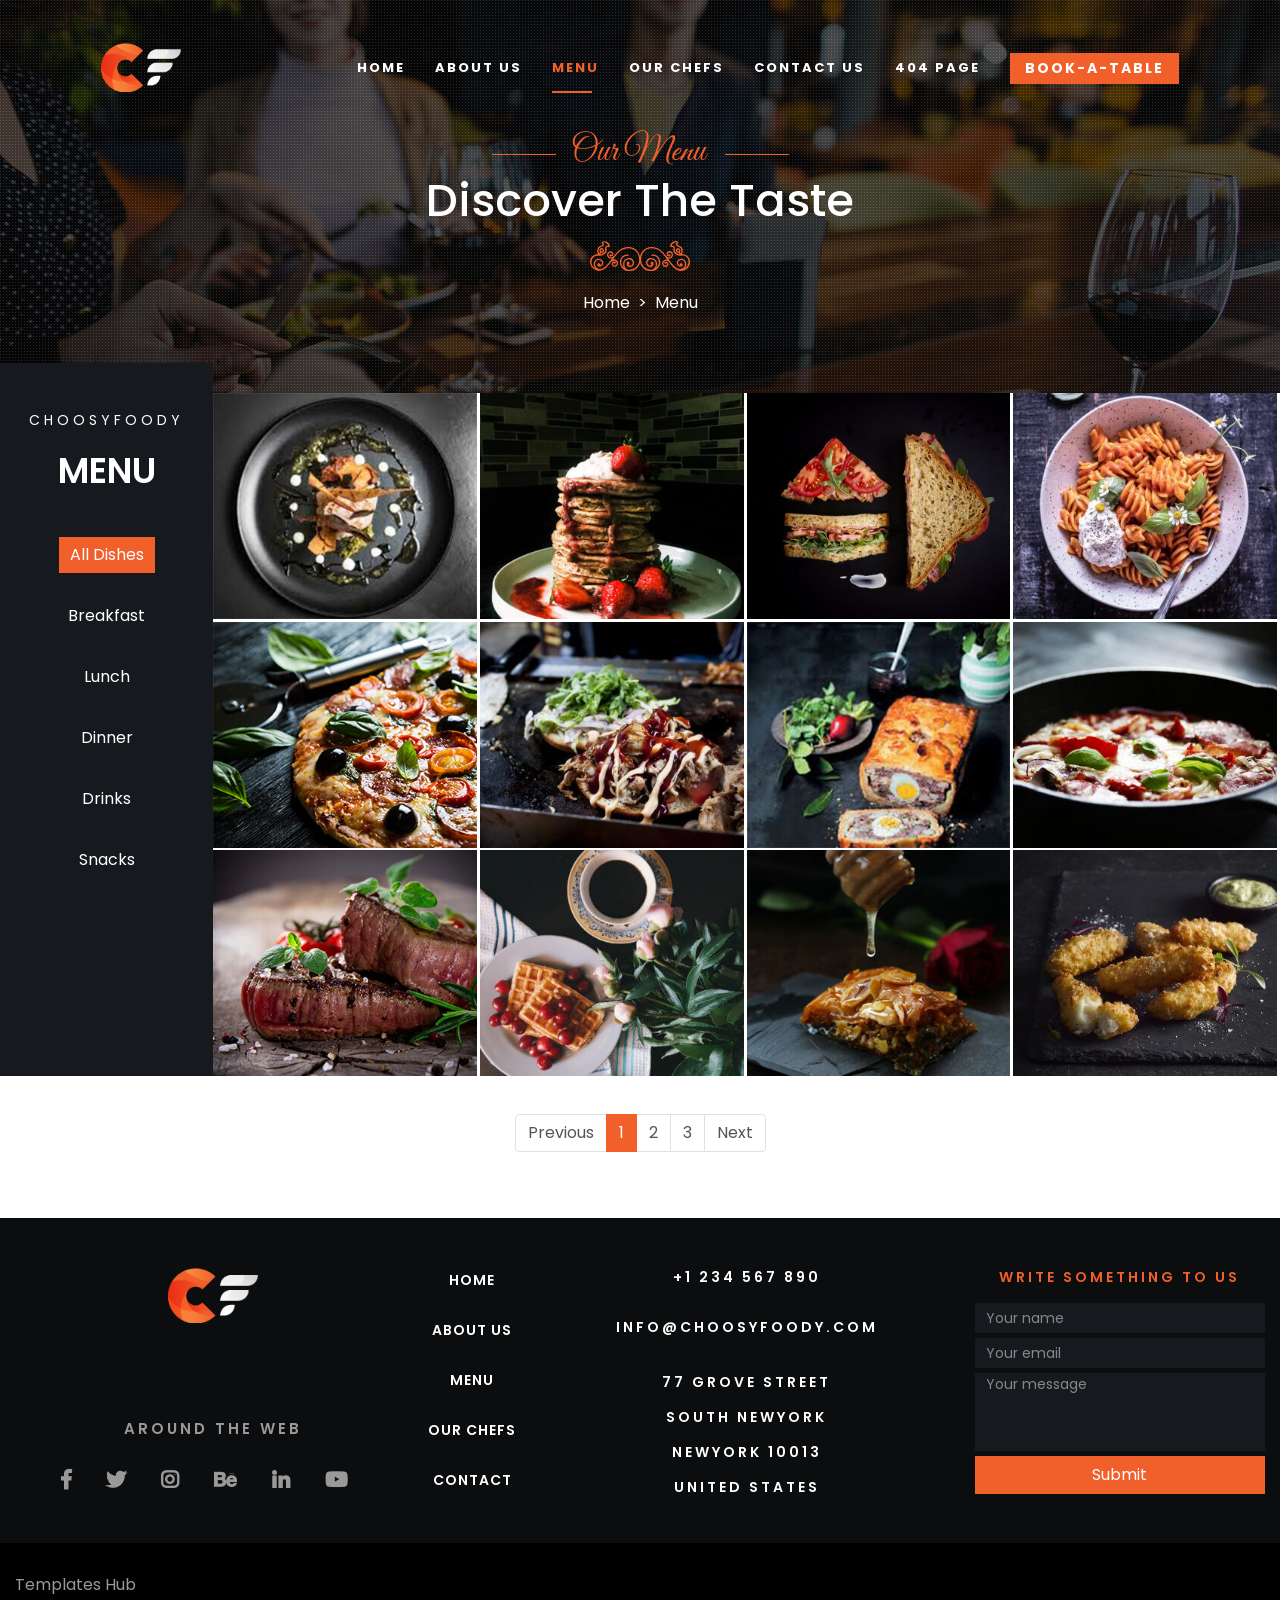
<file: menu.html>
<!DOCTYPE html>
<html lang="en">


<!-- choosyfoody/menu.html  29 Nov 2019 03:42:32 GMT -->
<head>
    <meta charset="UTF-8">
    <meta name="viewport" content="width=device-width, initial-scale=1, shrink-to-fit=no">

    <title>ChoosyFoddy | HTML Restaurant Theme</title>

    <!-- GOOGLE FONTS CSS -->
    <link href="https://fonts.googleapis.com/css?family=Great+Vibes|Poppins:400,500,600,700,800&amp;display=swap"
        rel="stylesheet">

    <!-- FONTAWESOME CSS -->
    <link rel="stylesheet" href="css/all.min.css">

    <!-- BOOTSTRAP CSS -->
    <link rel="stylesheet" href="css/vendors/bootstrap.min.css">

    <!-- BOOTSTRAP DATETIME PICKER CSS -->
    <link href="datetimepicker/css/tempusdominus-bootstrap-4.css" rel="stylesheet">

    <!-- ANIMATION CSS -->
    <link rel="stylesheet" href="css/vendors/cssanimation.min.css">

    <!-- MAIN CSS -->
    <link rel="stylesheet" href="css/main/style.css">

    <!-- RESPONSIVE CSS -->
    <link rel="stylesheet" href="css/responsive/responsive.css">

</head>

<!-- BOOK A TABLE MODAL PART START -->
<div class="modal" id="bookTableModal" tabindex="-1" role="dialog" aria-labelledby="bookTableModalTitle"
    aria-hidden="true">
    <div class="modal-dialog modal-dialog-centered" role="document">
        <div class="modal-content">
            <div class="modal-body">
                <div class="book-table">
                    <div class=" col-right">

                        <div class="content text-center">

                            <button type="button" class="close" data-dismiss="modal" aria-label="Close">
                                <span aria-hidden="true">&times;</span>
                            </button>

                            <h3>Send your requirements</h3>

                            <form action="#" name="bookTable">

                                <div class="input-group">

                                    <input type="text" class="form-control" autocomplete="off"
                                        placeholder="No. of Persons"
                                        oninput="this.value=this.value.replace(/(?![0-9])./gmi,'')" />

                                    <div class="input-group-append">

                                        <div class="input-group-text" id="persons">

                                            <i class="fas fa-user-friends"></i>

                                        </div>

                                    </div>

                                </div>

                                <div class="input-group date" id="datetimepicker4" data-target-input="nearest">

                                    <input type="text" class="form-control datetimepicker-input" id="datePicker"
                                        data-target="#datetimepicker4" autocomplete="off" placeholder="Date"
                                        onkeydown="return false" />

                                    <div class="input-group-append" data-target="#datetimepicker4"
                                        data-toggle="datetimepicker">

                                        <div class="input-group-text" id="calendar">

                                            <i class="fa fa-calendar"></i>

                                        </div>

                                    </div>

                                </div>

                                <div class="input-group date" id="datetimepicker3" data-target-input="nearest">

                                    <input type="text" class="form-control datetimepicker-input" id="timePicker"
                                        data-target="#datetimepicker3" autocomplete="off" placeholder="Time"
                                        onkeydown="return false" />

                                    <div class="input-group-append" data-target="#datetimepicker3"
                                        data-toggle="datetimepicker">

                                        <div class="input-group-text" id="time">

                                            <i class="fas fa-clock"></i>

                                        </div>

                                    </div>

                                </div>

                                <div class="input-group">

                                    <input type="text" class="form-control" autocomplete="off"
                                        placeholder="Your Name" />

                                    <div class="input-group-append">

                                        <div class="input-group-text" id="yourname">

                                            <i class="fas fa-user-edit"></i>

                                        </div>

                                    </div>

                                </div>

                                <div class="input-group">

                                    <input type="text" class="form-control" autocomplete="off"
                                        placeholder="Your Phone No." />

                                    <div class="input-group-append">

                                        <div class="input-group-text">

                                            <i class="fas fa-phone"></i>

                                        </div>

                                    </div>

                                </div>

                                <div class="input-group">

                                    <input type="text" class="form-control" autocomplete="off"
                                        placeholder="Your Email" />

                                    <div class="input-group-append">

                                        <div class="input-group-text">

                                            <i class="fas fa-at"></i>

                                        </div>

                                    </div>

                                </div>

                                <div class="input-group">

                                    <span class="input-group-btn">

                                        <button class="btn subbtn" type="submit">Submit</button>

                                    </span>

                                </div>

                            </form>

                        </div>

                    </div>
                </div>
            </div>
        </div>
    </div>
</div>
<!-- BOOK A TABLE MODAL PART END -->

<body class="menu-body">

    <!-- NAV BAR PART START -->
    <nav id="navbar-id" class="navbar navbar-expand-lg navbar-fixed-top navbar-light cf-nav">
        <div class="container">
            <a id="logo" class="navbar-brand" href="#">
                <img src="images/cf-logo.png" class="img-fluid" alt="Logo">
            </a>
            <button class="navbar-toggler" type="button" data-toggle="collapse" data-target="#navbarSupportedContent"
                aria-controls="navbarSupportedContent" aria-expanded="false" aria-label="Toggle navigation">
                <span class="navbar-toggler-icon"></span>
            </button>

            <div class="collapse navbar-collapse" id="navbarSupportedContent">
                <ul class="navbar-nav ml-auto">
                    <li class="nav-item">
                        <a class="nav-link" href="index.html">Home <span class="sr-only">(current)</span></a>
                    </li>
                    <li class="nav-item">
                        <a class="nav-link" href="about-us.html">About Us</a>
                    </li>
                    <li class="nav-item active">
                        <a class="nav-link active" href="menu.html">Menu</a>
                    </li>
                    <li class="nav-item">
                        <a class="nav-link" href="our-chefs.html">Our Chefs</a>
                    </li>
                    <li class="nav-item">
                        <a class="nav-link" href="contact-us.html">Contact Us</a>
                    </li>
                    <li class="nav-item">
                        <a class="nav-link" href="404.html">404 Page</a>
                    </li>
                    <li class="nav-item">
                        <button type="button" class="btn all-btn shine" data-toggle="modal"
                            data-target="#bookTableModal">Book-a-Table</button>
                    </li>
                </ul>

            </div>
        </div>
    </nav>
    <!-- NAV BAR PART END -->

    <!-- PAGE HEADER PART START -->
    <section id="full-page-header" class="page-header">
        <div class="container-fluid">
            <div class="row">

                <div class="col-md-12 p-0 header">

                    <div class="content text-center">

                        <h2>Our Menu</h2>

                        <h3>Discover the taste</h3>

                        <img src="images/title-shape.svg" alt="Title Shape Image">
                                
                        <div class="breadcrumbs">
                            <ul class="breadcrumb justify-content-center">
                                <li class="breadcrumb-item"><a href="index.html">Home</a></li>
                                <li class="breadcrumb-item active" aria-current="page">Menu
                                </li>
                            </ul>
                        </div>

                    </div>

                </div>
            </div>
        </div>
    </section>
    <!-- PAGE HEADER PART END -->

    <!-- MENU PAGE START -->
    <section id="full-menu-page" class="menu-page">
        <div class="special-menu-tabs-master">

            <div class="special-menu-tabs">

                <div class="container-fluid">

                    <div class="row">

                        <div class="col col-12 col-sm-12 col-md-12 col-lg-12 col-xl-2 col-left">

                            <p>ChoosyFoody</p>

                            <h3>menu</h3>

                            <div class="menu-category m-auto button-group filters-button-group">

                                <button type="button" class="button active" data-filter="*">All
                                    Dishes</button>

                                <button type="button" class="button" data-filter=".breakfast">Breakfast</button>

                                <button type="button" class="button" data-filter=".lunch">Lunch</button>

                                <button type="button" class="button" data-filter=".dinner">Dinner</button>

                                <button type="button" class="button" data-filter=".drinks">Drinks</button>

                                <button type="button" class="button" data-filter=".snacks">Snacks</button>

                            </div>

                        </div>

                        <div class="col col-12 col-sm-12 col-md-12 col-lg-12 col-xl-10">

                            <div class="row grid menu-list">

                                <div class="element-item items col-xs-6 col-sm-6 col-md-3 p-0 drinks lunch snacks">

                                    <div class="inner-item">
                                        <img src="images/menu-01.jpg">
                                    </div>

                                    <div class="items-overlay">
                                        <p>Broasted Chicken</p>
                                        <p>$15.90</p>
                                    </div>

                                </div>

                                <div class="element-item items col-md-3 col-xs-6 col-sm-6 p-0 dinner breakfast drinks lunch">

                                    <div class="inner-item">
                                        <img src="images/menu-02.jpg">
                                    </div>

                                    <div class="items-overlay">
                                        <p>Athens Chicken Breast</p>
                                        <p>$25.90</p>
                                    </div>

                                </div>

                                <div class="element-item items col-md-3 col-xs-6 col-sm-6 p-0 drinks snacks lunch dinner">

                                    <div class="inner-item">
                                        <img src="images/menu-03.jpg">
                                    </div>

                                    <div class="items-overlay">
                                        <p>Steak-Shrimp Combo</p>
                                        <p>$15.90</p>
                                    </div>

                                </div>

                                <div class="element-item items col-md-3 col-xs-6 col-sm-6 p-0 lunch breakfast drinks snacks">

                                    <div class="inner-item">
                                        <img src="images/menu-04.jpg">
                                    </div>

                                    <div class="items-overlay">
                                        <p>North Atlantic Haddock</p>
                                        <p>$40.00</p>
                                    </div>

                                </div>

                                <div class="element-item items col-md-3 col-xs-6 col-sm-6 p-0 breakfast lunch snacks dinner">

                                    <div class="inner-item">
                                        <img src="images/menu-05.jpg">
                                    </div>

                                    <div class="items-overlay">
                                        <p>Apple Ceider squash and pork</p>
                                        <p>$15.90</p>
                                    </div>

                                </div>

                                <div class="element-item items col-md-3 col-xs-6 col-sm-6 p-0 drinks breakfast dinner lunch snacks">

                                    <div class="inner-item">
                                        <img src="images/menu-06.jpg">
                                    </div>

                                    <div class="items-overlay">
                                        <p>Ribeye Steak</p>
                                        <p>$25.90</p>
                                    </div>

                                </div>

                                <div class="element-item items col-md-3 col-xs-6 col-sm-6 p-0 drinks dinner breakfast d-none d-md-block">

                                    <div class="inner-item">
                                        <img src="images/menu-07.jpg">
                                    </div>

                                    <div class="items-overlay">
                                        <p>Fried Mushrooms</p>
                                        <p>$23.00</p>
                                    </div>

                                </div>

                                <div class="element-item items col-md-3 col-xs-6 col-sm-6 p-0 breakfast drinks snacks dinner d-none d-md-block">

                                    <div class="inner-item">
                                        <img src="images/menu-08.jpg">
                                    </div>

                                    <div class="items-overlay">
                                        <p>Breaded Calamari Rings</p>
                                        <p>$14.90</p>
                                    </div>

                                </div>

                                <div class="element-item items col-md-3 col-xs-6 col-sm-6 p-0 lunch drinks snacks breakfast d-none d-md-block">

                                    <div class="inner-item">
                                        <img src="images/menu-09.jpg">
                                    </div>

                                    <div class="items-overlay">
                                        <p>Grecian Salata</p>
                                        <p>$22.90</p>
                                    </div>

                                </div>

                                <div class="element-item items col-md-3 col-xs-6 col-sm-6 p-0 breakfast lunch snacks dinner d-none d-md-block">

                                    <div class="inner-item">
                                        <img src="images/menu-10.jpg">
                                    </div>

                                    <div class="items-overlay">
                                        <p>Crabmeat Julienne</p>
                                        <p>$19.90</p>
                                    </div>

                                </div>

                                <div
                                    class="element-item items col-md-3 col-xs-6 col-sm-6 p-0 drinks dinner lunch breakfast snacks d-none d-md-block">

                                    <div class="inner-item">
                                        <img src="images/menu-11.jpg">
                                    </div>

                                    <div class="items-overlay">
                                        <p>Chicken Lo-Cal Plate</p>
                                        <p>$15.90</p>
                                    </div>

                                </div>

                                <div class="element-item items col-md-3 col-xs-6 col-sm-6 p-0 breakfast snacks dinner d-none d-md-block">

                                    <div class="inner-item">
                                        <img src="images/menu-12.jpg">
                                    </div>

                                    <div class="items-overlay">
                                        <p>Apple Ceider squash and pork</p>
                                        <p>$18.00</p>
                                    </div>

                                </div>

                            </div>

                        </div>

                        <div class="col-md-12 pagination-block">
                            <nav>
                                <ul class="pagination justify-content-center">
                                    <li class="page-item disabled">
                                        <a class="page-link" href="#" tabindex="-1">Previous</a>
                                    </li>
                                    <li class="page-item"><a class="page-link page-links active" href="#">1</a></li>
                                    <li class="page-item"><a class="page-link page-links" href="#">2</a></li>
                                    <li class="page-item"><a class="page-link page-links" href="#">3</a></li>
                                    <li class="page-item">
                                        <a class="page-link" href="#">Next</a>
                                    </li>
                                </ul>
                            </nav>
                        </div>

                    </div>

                </div>

            </div>
        </div>
    </section>
    <!-- MENU PAGE PART END -->

    <!-- FOOTER PART START -->
    <section id="full-footer" class="footer">

        <div class="footer-top">

            <div class="container">

                <div class="row">

                    <div class="col col-12 col-sm-6 col-md-6 col-xl-4 col-1">

                        <div class="row">

                            <div class="col-md-12 logo">
                                <p>
                                    <a href="index.html"><img src="images/cf-logo.png" alt="Logo"></a>
                                </p>
                            </div>

                            <div class="col-md-12">

                                <div class="social">
                                    <p class="text">Around The Web</p>
                                    <ul>
                                        <li>
                                            <ul>
                                                <li>
                                                    <a class="facebook" href="YOUR%20FACEBOOK%20URL.html">
                                                        <i class="fab fa-facebook-f"></i>
                                                    </a>
                                                </li>
                                                <li>
                                                    <a class="twitter" href="YOUR%20TWITTER%20URL.html">
                                                        <i class="fab fa-twitter"></i>
                                                    </a>
                                                </li>
                                                <li>
                                                    <a class="instagram" href="YOUR%20INSTAGRAM%20URL.html">
                                                        <i class="fab fa-instagram"></i>
                                                    </a>
                                                </li>
                                                <li>
                                                    <a class="behance" href="YOUR%20BEHANCE%20URL.html">
                                                        <i class="fab fa-behance"></i>
                                                    </a>
                                                </li>
                                                <li>
                                                    <a class="behance" href="YOUR%20LINKED%20IN%20URL.html">
                                                        <i class="fab fa-linkedin-in"></i>
                                                    </a>
                                                </li>
                                                <li>
                                                    <a class="behance" href="YOUR%20YOUTUBE%20URL.html">
                                                        <i class="fab fa-youtube"></i>
                                                    </a>
                                                </li>
                                            </ul>
                                        </li>
                                    </ul>

                                </div>
                            </div>
                        </div>

                    </div>

                    <div class="col col-12 col-sm-6 col-md-6 col-xl-1 col-2">
                        <ul>
                            <li><a href="index.html">Home</a></li>
                            <li><a href="about-us.html">About Us</a></li>
                            <li><a href="menu.html">Menu</a></li>
                            <li><a href="our-chefs.html">Our Chefs</a></li>
                            <li><a href="contact-us.html">Contact</a></li>
                        </ul>
                    </div>

                    <div class="col col-12 col-sm-6 col-md-6 col-xl-4 col-3">

                        <div class="phone">
                            <p>+1 234 567 890</p>
                        </div>

                        <div class="mail">
                            <p>INFO@CHOOSYFOODY.COM</p>
                        </div>

                        <div class="address">
                            <p>77 GROVE STREET</p>
                            <p>SOUTH NEWYORK</p>
                            <p>NEWYORK 10013</p>
                            <p>UNITED STATES</p>
                        </div>

                    </div>

                    <div class="col col-12 col-sm-6 col-md-6 col-xl-3 col-4">

                        <p>Write something to us</p>

                        <form action="#">
                            <div class="input-group">
                                <input type="name" class="form-control" placeholder="Your name" autocomplete="off">
                            </div>

                            <div class="input-group">
                                <input type="email" class="form-control" placeholder="Your email" autocomplete="off">
                            </div>

                            <div class="input-group">
                                <textarea class="form-control" name="text" id="text" placeholder="Your message"
                                    autocomplete="off"></textarea>
                            </div>

                            <div class="input-group">
                                <span class="input-group-btn">
                                    <button class="btn" type="submit">Submit</button>
                                </span>
                            </div>
                        </form>

                    </div>

                </div>

            </div>
        </div>

        <div class="footer-bottom">
            <div class="container">

                <div class="row">

                    <div class="col-md-8 col-left">

                        <a href="templateshub.net">Templates Hub</a>

                    </div>

                    <div class="col-md-4 col-right d-none d-md-block">
                        
                    </div>

                </div>

            </div>
        </div>

    </section>
    <!-- FOOTER PART END -->

    <!-- CORE JQUERY -->
    <script src="js/vendors/jquery-1.12.4.min.js"></script>

    <!-- BOOTSTRAP JS -->
    <script src="js/vendors/popper.min.js"></script>
    <script src="js/vendors/bootstrap.min.js"></script>    
    		
    <!-- SLIDERS JS -->		
    <script src="js/vendors/slick.min.js"></script>		

    <!-- FILTER USED IN SPECIAL PART -->		
    <script src="js/vendors/isotope.pkgd.min.js"></script>		

    <!-- PARALLAX USED IN SPECIAL PART-->		
    <script src="js/vendors/rellax.min.js"></script>	

    <!-- DATE TIME PICKER JS Start-->
    <script src="datetimepicker/js/moment-with-locales.min.js"></script>
    <script src="datetimepicker/js/tempusdominus-bootstrap-4.js"></script>

    <!-- ANIMATION SCROLLY JS -->
    <script src="js/vendors/scrolly.js"></script>

    <!-- CUSTOM JS -->
    <script src="js/main/custom.js"></script>

</body>


<!-- choosyfoody/menu.html  29 Nov 2019 03:42:32 GMT -->
</html>
</file>
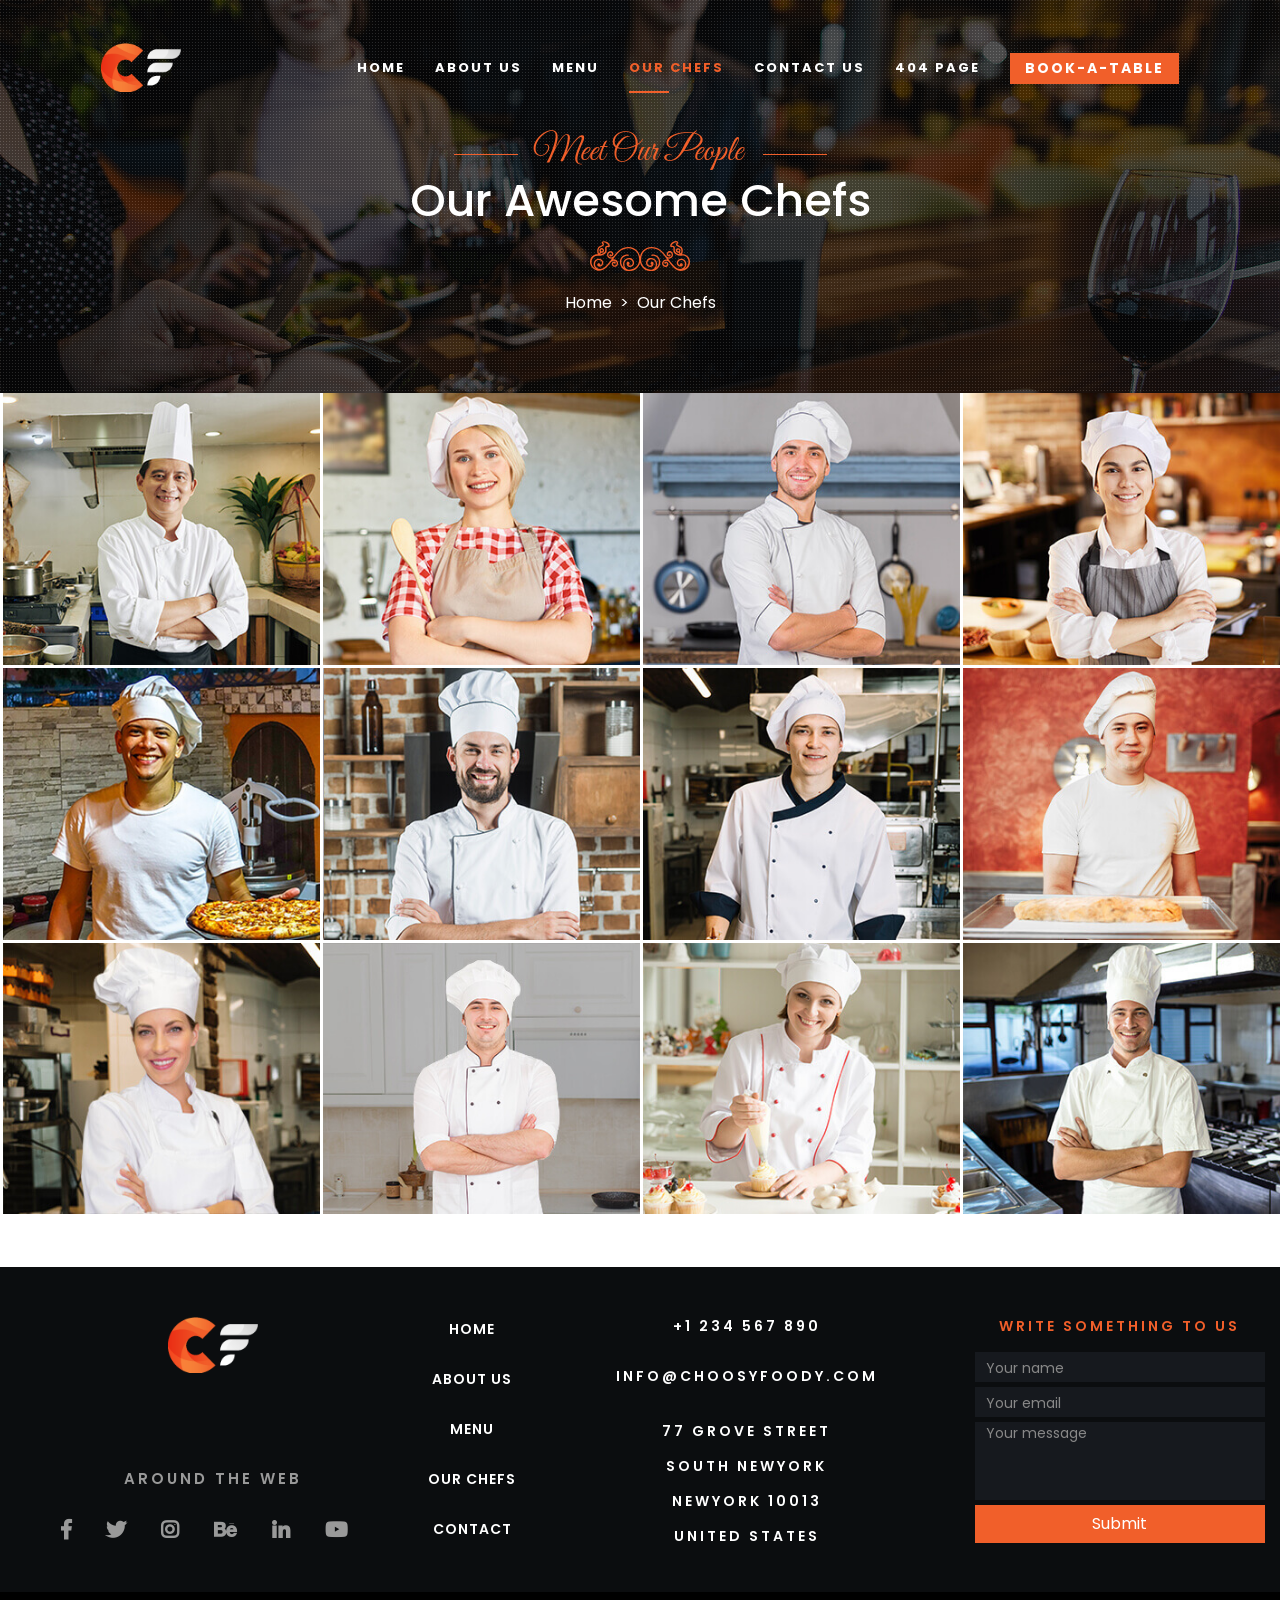
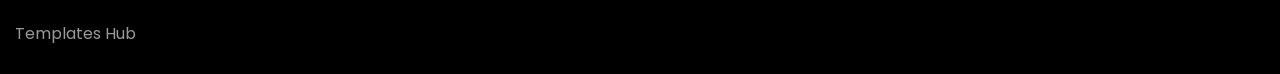
<file: our-chefs.html>
<!DOCTYPE html>
<html lang="en">


<!-- choosyfoody/our-chefs.html  29 Nov 2019 03:42:32 GMT -->
<head>
    <meta charset="UTF-8">
    <meta name="viewport" content="width=device-width, initial-scale=1, shrink-to-fit=no">

    <title>ChoosyFoddy | HTML Restaurant Theme</title>

    <!-- GOOGLE FONTS CSS -->
    <link href="https://fonts.googleapis.com/css?family=Great+Vibes|Poppins:400,500,600,700,800&amp;display=swap"
        rel="stylesheet">

    <!-- FONTAWESOME CSS -->
    <link rel="stylesheet" href="css/all.min.css">

    <!-- BOOTSTRAP CSS -->
    <link rel="stylesheet" href="css/vendors/bootstrap.min.css">

    <!-- BOOTSTRAP DATETIME PICKER CSS -->
    <link href="datetimepicker/css/tempusdominus-bootstrap-4.css" rel="stylesheet">

    <!-- ANIMATION CSS -->
    <link rel="stylesheet" href="css/vendors/cssanimation.min.css">

    <!-- MAIN CSS -->
    <link rel="stylesheet" href="css/main/style.css">

    <!-- RESPONSIVE CSS -->
    <link rel="stylesheet" href="css/responsive/responsive.css">

</head>

<!-- BOOK A TABLE MODAL PART START -->
<div class="modal" id="bookTableModal" tabindex="-1" role="dialog" aria-labelledby="bookTableModalTitle"
    aria-hidden="true">
    <div class="modal-dialog modal-dialog-centered" role="document">
        <div class="modal-content">
            <div class="modal-body">
                <div class="book-table">
                    <div class=" col-right">

                        <div class="content text-center">

                            <button type="button" class="close" data-dismiss="modal" aria-label="Close">
                                <span aria-hidden="true">&times;</span>
                            </button>

                            <h3>Send your requirements</h3>

                            <form action="#" name="bookTable">

                                <div class="input-group">

                                    <input type="text" class="form-control" autocomplete="off"
                                        placeholder="No. of Persons"
                                        oninput="this.value=this.value.replace(/(?![0-9])./gmi,'')" />

                                    <div class="input-group-append">

                                        <div class="input-group-text" id="persons">

                                            <i class="fas fa-user-friends"></i>

                                        </div>

                                    </div>

                                </div>

                                <div class="input-group date" id="datetimepicker4" data-target-input="nearest">

                                    <input type="text" class="form-control datetimepicker-input" id="datePicker"
                                        data-target="#datetimepicker4" autocomplete="off" placeholder="Date"
                                        onkeydown="return false" />


                                    <div class="input-group-append" data-target="#datetimepicker4"
                                        data-toggle="datetimepicker">

                                        <div class="input-group-text" id="calendar">

                                            <i class="fa fa-calendar"></i>

                                        </div>

                                    </div>

                                </div>

                                <div class="input-group date" id="datetimepicker3" data-target-input="nearest">

                                    <input type="text" class="form-control datetimepicker-input" id="timePicker"
                                        data-target="#datetimepicker3" autocomplete="off" placeholder="Time"
                                        onkeydown="return false" />

                                    <div class="input-group-append" data-target="#datetimepicker3"
                                        data-toggle="datetimepicker">

                                        <div class="input-group-text" id="time">

                                            <i class="fas fa-clock"></i>

                                        </div>

                                    </div>

                                </div>

                                <div class="input-group">

                                    <input type="text" class="form-control" autocomplete="off"
                                        placeholder="Your Name" />

                                    <div class="input-group-append">

                                        <div class="input-group-text" id="yourname">

                                            <i class="fas fa-user-edit"></i>

                                        </div>

                                    </div>

                                </div>

                                <div class="input-group">

                                    <input type="text" class="form-control" autocomplete="off"
                                        placeholder="Your Phone No." />

                                    <div class="input-group-append">

                                        <div class="input-group-text">

                                            <i class="fas fa-phone"></i>

                                        </div>

                                    </div>

                                </div>

                                <div class="input-group">

                                    <input type="text" class="form-control" autocomplete="off"
                                        placeholder="Your Email" />

                                    <div class="input-group-append">

                                        <div class="input-group-text">

                                            <i class="fas fa-at"></i>

                                        </div>

                                    </div>

                                </div>

                                <div class="input-group">

                                    <span class="input-group-btn">

                                        <button class="btn subbtn" type="submit">Submit</button>

                                    </span>

                                </div>

                            </form>

                        </div>

                    </div>
                </div>
            </div>
        </div>
    </div>
</div>
<!-- BOOK A TABLE MODAL PART END -->

<body class="our-chefs-body">

    <!-- NAV BAR PART START -->
    <nav id="navbar-id" class="navbar navbar-expand-lg navbar-fixed-top navbar-light cf-nav">
        <div class="container">
            <a id="logo" class="navbar-brand" href="#">
                <img src="images/cf-logo.png" class="img-fluid" alt="Logo">
            </a>
            <button class="navbar-toggler" type="button" data-toggle="collapse" data-target="#navbarSupportedContent"
                aria-controls="navbarSupportedContent" aria-expanded="false" aria-label="Toggle navigation">
                <span class="navbar-toggler-icon"></span>
            </button>

            <div class="collapse navbar-collapse" id="navbarSupportedContent">
                <ul class="navbar-nav ml-auto">
                    <li class="nav-item">
                        <a class="nav-link" href="index.html">Home <span class="sr-only">(current)</span></a>
                    </li>
                    <li class="nav-item">
                        <a class="nav-link" href="about-us.html">About Us</a>
                    </li>
                    <li class="nav-item">
                        <a class="nav-link" href="menu.html">Menu</a>
                    </li>
                    <li class="nav-item active">
                        <a class="nav-link active" href="our-chefs.html">Our Chefs</a>
                    </li>
                    <li class="nav-item">
                        <a class="nav-link" href="contact-us.html">Contact Us</a>
                    </li>
                    <li class="nav-item">
                        <a class="nav-link" href="404.html">404 Page</a>
                    </li>
                    <li class="nav-item">
                        <button type="button" class="btn all-btn shine" data-toggle="modal"
                            data-target="#bookTableModal">Book-a-Table</button>
                    </li>
                </ul>

            </div>
        </div>
    </nav>
    <!-- NAV BAR PART END -->

    <!-- PAGE HEADER PART START -->
    <section id="full-page-header" class="page-header">
        <div class="container-fluid">
            <div class="row">

                <div class="col-md-12 p-0 header">

                    <div class="content text-center">

                        <h2>Meet Our People</h2>

                        <h3>Our Awesome Chefs</h3>

                        <img src="images/title-shape.svg" alt="Title Shape Image">
                                
                        <div class="breadcrumbs">
                            <ul class="breadcrumb justify-content-center">
                                <li class="breadcrumb-item"><a href="index.html">Home</a></li>
                                <li class="breadcrumb-item active" aria-current="page">Our Chefs
                                </li>
                            </ul>
                        </div>

                    </div>

                </div>
            </div>
        </div>
    </section>
    <!-- PAGE HEADER PART END -->

    <!-- OUR CHEFS PAGE PART START -->
    <section id="full-our-chefs-page" class="our-chefs-page chefs">
        <div class="container">
            <div class="row">

                <div class="col-md-12 chefs-list">

                    <div class="row">

                        <div class="items col col-12 col-sm-6 col-md-3 p-0 ">

                            <div class="inner-item">
                                <img src="images/chef-1.jpg">
                            </div>

                            <div class="items-overlay">
                                <p>
                                    Rover Denson
                                    <span>Executive Chef</span>
                                </p>

                                <ul>
                                    <li>
                                        <a class="facebook" href="#">
                                            <i class="fab fa-facebook-f"></i>
                                        </a>
                                    </li>
                                    <li>
                                        <a class="twitter" href="#">
                                            <i class="fab fa-twitter"></i>
                                        </a>
                                    </li>
                                    <li>
                                        <a class="instagram" href="#">
                                            <i class="fab fa-instagram"></i>
                                        </a>
                                    </li>
                                </ul>

                            </div>

                        </div>

                        <div class="items col col-12 col-sm-6 col-md-3 p-0 ">

                            <div class="inner-item">
                                <img src="images/chef-2.jpg">
                            </div>

                            <div class="items-overlay">
                                <p>
                                    Jimmy Cullum
                                    <span>Sous Chef</span>
                                </p>

                                <ul>
                                    <li>
                                        <a class="facebook" href="#">
                                            <i class="fab fa-facebook-f"></i>
                                        </a>
                                    </li>
                                    <li>
                                        <a class="twitter" href="#">
                                            <i class="fab fa-twitter"></i>
                                        </a>
                                    </li>
                                    <li>
                                        <a class="instagram" href="#">
                                            <i class="fab fa-instagram"></i>
                                        </a>
                                    </li>
                                </ul>

                            </div>

                        </div>

                        <div class="items col col-12 col-sm-6 col-md-3 p-0 ">

                            <div class="inner-item">
                                <img src="images/chef-3.jpg">
                            </div>

                            <div class="items-overlay">
                                <p>
                                    Kenneth Adler
                                    <span>Chef de Partie</span>
                                </p>

                                <ul>
                                    <li>
                                        <a class="facebook" href="#">
                                            <i class="fab fa-facebook-f"></i>
                                        </a>
                                    </li>
                                    <li>
                                        <a class="twitter" href="#">
                                            <i class="fab fa-twitter"></i>
                                        </a>
                                    </li>
                                    <li>
                                        <a class="instagram" href="#">
                                            <i class="fab fa-instagram"></i>
                                        </a>
                                    </li>
                                </ul>

                            </div>

                        </div>

                        <div class="items col col-12 col-sm-6 col-md-3 p-0 ">

                            <div class="inner-item">
                                <img src="images/chef-4.jpg">
                            </div>

                            <div class="items-overlay">
                                <p>
                                    Judith Ritch
                                    <span>Butcher Chef </span>
                                </p>

                                <ul>
                                    <li>
                                        <a class="facebook" href="#">
                                            <i class="fab fa-facebook-f"></i>
                                        </a>
                                    </li>
                                    <li>
                                        <a class="twitter" href="#">
                                            <i class="fab fa-twitter"></i>
                                        </a>
                                    </li>
                                    <li>
                                        <a class="instagram" href="#">
                                            <i class="fab fa-instagram"></i>
                                        </a>
                                    </li>
                                </ul>

                            </div>

                        </div>

                        <div class="items col col-12 col-sm-6 col-md-3 p-0 ">

                            <div class="inner-item">
                                <img src="images/chef-5.jpg">
                            </div>

                            <div class="items-overlay">
                                <p>
                                    Robert Varner
                                    <span>Fish Chef</span>
                                </p>

                                <ul>
                                    <li>
                                        <a class="facebook" href="#">
                                            <i class="fab fa-facebook-f"></i>
                                        </a>
                                    </li>
                                    <li>
                                        <a class="twitter" href="#">
                                            <i class="fab fa-twitter"></i>
                                        </a>
                                    </li>
                                    <li>
                                        <a class="instagram" href="#">
                                            <i class="fab fa-instagram"></i>
                                        </a>
                                    </li>
                                </ul>

                            </div>

                        </div>

                        <div class="items col col-12 col-sm-6 col-md-3 p-0 ">

                            <div class="inner-item">
                                <img src="images/chef-6.jpg">
                            </div>

                            <div class="items-overlay">
                                <p>
                                    Brent Carrizales
                                    <span>Fry Chef</span>
                                </p>

                                <ul>
                                    <li>
                                        <a class="facebook" href="#">
                                            <i class="fab fa-facebook-f"></i>
                                        </a>
                                    </li>
                                    <li>
                                        <a class="twitter" href="#">
                                            <i class="fab fa-twitter"></i>
                                        </a>
                                    </li>
                                    <li>
                                        <a class="instagram" href="#">
                                            <i class="fab fa-instagram"></i>
                                        </a>
                                    </li>
                                </ul>

                            </div>

                        </div>

                        <div class="items col col-12 col-sm-6 col-md-3 p-0 d-none d-md-block">

                            <div class="inner-item">
                                <img src="images/chef-7.jpg">
                            </div>

                            <div class="items-overlay">
                                <p>
                                    Robert Martinez
                                    <span>Grill Chef</span>
                                </p>

                                <ul>
                                    <li>
                                        <a class="facebook" href="#">
                                            <i class="fab fa-facebook-f"></i>
                                        </a>
                                    </li>
                                    <li>
                                        <a class="twitter" href="#">
                                            <i class="fab fa-twitter"></i>
                                        </a>
                                    </li>
                                    <li>
                                        <a class="instagram" href="#">
                                            <i class="fab fa-instagram"></i>
                                        </a>
                                    </li>
                                </ul>

                            </div>

                        </div>

                        <div class="items col col-12 col-sm-6 col-md-3 p-0 d-none d-md-block">

                            <div class="inner-item">
                                <img src="images/chef-8.jpg">
                            </div>

                            <div class="items-overlay">
                                <p>
                                    Kevin Smith
                                    <span>Pantry Chef</span>
                                </p>

                                <ul>
                                    <li>
                                        <a class="facebook" href="#">
                                            <i class="fab fa-facebook-f"></i>
                                        </a>
                                    </li>
                                    <li>
                                        <a class="twitter" href="#">
                                            <i class="fab fa-twitter"></i>
                                        </a>
                                    </li>
                                    <li>
                                        <a class="instagram" href="#">
                                            <i class="fab fa-instagram"></i>
                                        </a>
                                    </li>
                                </ul>

                            </div>

                        </div>

                        <div class="items col col-12 col-sm-6 col-md-3 p-0 d-none d-md-block">

                            <div class="inner-item">
                                <img src="images/chef-9.jpg">
                            </div>

                            <div class="items-overlay">
                                <p>
                                    Robert Varner
                                    <span>Fish Chef</span>
                                </p>

                                <ul>
                                    <li>
                                        <a class="facebook" href="#">
                                            <i class="fab fa-facebook-f"></i>
                                        </a>
                                    </li>
                                    <li>
                                        <a class="twitter" href="#">
                                            <i class="fab fa-twitter"></i>
                                        </a>
                                    </li>
                                    <li>
                                        <a class="instagram" href="#">
                                            <i class="fab fa-instagram"></i>
                                        </a>
                                    </li>
                                </ul>

                            </div>

                        </div>

                        <div class="items col col-12 col-sm-6 col-md-3 p-0 d-none d-md-block">

                            <div class="inner-item">
                                <img src="images/chef-10.jpg">
                            </div>

                            <div class="items-overlay">
                                <p>
                                    Brent Carrizales
                                    <span>Fry Chef</span>
                                </p>

                                <ul>
                                    <li>
                                        <a class="facebook" href="#">
                                            <i class="fab fa-facebook-f"></i>
                                        </a>
                                    </li>
                                    <li>
                                        <a class="twitter" href="#">
                                            <i class="fab fa-twitter"></i>
                                        </a>
                                    </li>
                                    <li>
                                        <a class="instagram" href="#">
                                            <i class="fab fa-instagram"></i>
                                        </a>
                                    </li>
                                </ul>

                            </div>

                        </div>

                        <div class="items col col-12 col-sm-6 col-md-3 p-0 d-none d-md-block">

                            <div class="inner-item">
                                <img src="images/chef-11.jpg">
                            </div>

                            <div class="items-overlay">
                                <p>
                                    Robert Martinez
                                    <span>Grill Chef</span>
                                </p>

                                <ul>
                                    <li>
                                        <a class="facebook" href="#">
                                            <i class="fab fa-facebook-f"></i>
                                        </a>
                                    </li>
                                    <li>
                                        <a class="twitter" href="#">
                                            <i class="fab fa-twitter"></i>
                                        </a>
                                    </li>
                                    <li>
                                        <a class="instagram" href="#">
                                            <i class="fab fa-instagram"></i>
                                        </a>
                                    </li>
                                </ul>

                            </div>

                        </div>

                        <div class="items col col-12 col-sm-6 col-md-3 p-0 d-none d-md-block">

                            <div class="inner-item">
                                <img src="images/chef-12.jpg">
                            </div>

                            <div class="items-overlay">
                                <p>
                                    Kevin Smith
                                    <span>Pantry Chef</span>
                                </p>

                                <ul>
                                    <li>
                                        <a class="facebook" href="#">
                                            <i class="fab fa-facebook-f"></i>
                                        </a>
                                    </li>
                                    <li>
                                        <a class="twitter" href="#">
                                            <i class="fab fa-twitter"></i>
                                        </a>
                                    </li>
                                    <li>
                                        <a class="instagram" href="#">
                                            <i class="fab fa-instagram"></i>
                                        </a>
                                    </li>
                                </ul>

                            </div>

                        </div>

                    </div>
                </div>

            </div>
        </div>
    </section>
    <!-- OUR CHEFS PAGE PART END -->

    <!-- FOOTER PART START -->
    <section id="full-footer" class="footer">

        <div class="footer-top">

            <div class="container">

                <div class="row">

                    <div class="col col-12 col-sm-6 col-md-6 col-xl-4 col-1">

                        <div class="row">

                            <div class="col-md-12 logo">
                                <p>
                                    <a href="index.html"><img src="images/cf-logo.png" alt="Logo"></a>
                                </p>
                            </div>

                            <div class="col-md-12">

                                <div class="social">
                                    <p class="text">Around The Web</p>
                                    <ul>
                                        <li>
                                            <ul>
                                                <li>
                                                    <a class="facebook" href="YOUR%20FACEBOOK%20URL.html">
                                                        <i class="fab fa-facebook-f"></i>
                                                    </a>
                                                </li>
                                                <li>
                                                    <a class="twitter" href="YOUR%20TWITTER%20URL.html">
                                                        <i class="fab fa-twitter"></i>
                                                    </a>
                                                </li>
                                                <li>
                                                    <a class="instagram" href="YOUR%20INSTAGRAM%20URL.html">
                                                        <i class="fab fa-instagram"></i>
                                                    </a>
                                                </li>
                                                <li>
                                                    <a class="behance" href="YOUR%20BEHANCE%20URL.html">
                                                        <i class="fab fa-behance"></i>
                                                    </a>
                                                </li>
                                                <li>
                                                    <a class="behance" href="YOUR%20LINKED%20IN%20URL.html">
                                                        <i class="fab fa-linkedin-in"></i>
                                                    </a>
                                                </li>
                                                <li>
                                                    <a class="behance" href="YOUR%20YOUTUBE%20URL.html">
                                                        <i class="fab fa-youtube"></i>
                                                    </a>
                                                </li>
                                            </ul>
                                        </li>
                                    </ul>

                                </div>
                            </div>
                        </div>

                    </div>

                    <div class="col col-12 col-sm-6 col-md-6 col-xl-1 col-2">
                        <ul>
                            <li><a href="index.html">Home</a></li>
                            <li><a href="about-us.html">About Us</a></li>
                            <li><a href="menu.html">Menu</a></li>
                            <li><a href="our-chefs.html">Our Chefs</a></li>
                            <li><a href="contact-us.html">Contact</a></li>
                        </ul>
                    </div>

                    <div class="col col-12 col-sm-6 col-md-6 col-xl-4 col-3">

                        <div class="phone">
                            <p>+1 234 567 890</p>
                        </div>

                        <div class="mail">
                            <p>INFO@CHOOSYFOODY.COM</p>
                        </div>

                        <div class="address">
                            <p>77 GROVE STREET</p>
                            <p>SOUTH NEWYORK</p>
                            <p>NEWYORK 10013</p>
                            <p>UNITED STATES</p>
                        </div>

                    </div>

                    <div class="col col-12 col-sm-6 col-md-6 col-xl-3 col-4">

                        <p>Write something to us</p>

                        <form action="#">
                            <div class="input-group">
                                <input type="name" class="form-control" placeholder="Your name" autocomplete="off">
                            </div>

                            <div class="input-group">
                                <input type="email" class="form-control" placeholder="Your email" autocomplete="off">
                            </div>

                            <div class="input-group">
                                <textarea class="form-control" name="text" id="text" placeholder="Your message"
                                    autocomplete="off"></textarea>
                            </div>

                            <div class="input-group">
                                <span class="input-group-btn">
                                    <button class="btn" type="submit">Submit</button>
                                </span>
                            </div>
                        </form>

                    </div>

                </div>

            </div>
        </div>

        <div class="footer-bottom">
            <div class="container">

                <div class="row">

                    <div class="col-md-8 col-left">

                        <a href="templateshub.net">Templates Hub</a>

                    </div>

                    <div class="col-md-4 col-right d-none d-md-block">
                        
                    </div>

                </div>

            </div>
        </div>

    </section>
    <!-- FOOTER PART END -->

    <!-- CORE JQUERY -->
    <script src="js/vendors/jquery-1.12.4.min.js"></script>

    <!-- BOOTSTRAP JS -->
    <script src="js/vendors/popper.min.js"></script>
    <script src="js/vendors/bootstrap.min.js"></script>    
    		
    <!-- SLIDERS JS -->		
    <script src="js/vendors/slick.min.js"></script>		

    <!-- FILTER USED IN SPECIAL PART -->		
    <script src="js/vendors/isotope.pkgd.min.js"></script>		

    <!-- PARALLAX USED IN SPECIAL PART-->		
    <script src="js/vendors/rellax.min.js"></script>	

    <!-- DATE TIME PICKER JS Start-->
    <script src="datetimepicker/js/moment-with-locales.min.js"></script>
    <script src="datetimepicker/js/tempusdominus-bootstrap-4.js"></script>

    <!-- ANIMATION SCROLLY JS -->
    <script src="js/vendors/scrolly.js"></script>

    <!-- CUSTOM JS -->
    <script src="js/main/custom.js"></script>

</body>


<!-- choosyfoody/our-chefs.html  29 Nov 2019 03:43:06 GMT -->
</html>
</file>
<file: css/main/style.css>
/*---------------------------
        PRE CSS
-----------------------------*/
* {
    margin: 0;
    padding: 0;
    outline: 0;
}

body {
    font-family: "Poppins", Helvetica, Arial, sans-serif;
    font-weight: 400;
    color: #545454;
    background: #000;
}

html {
    scroll-behavior: smooth !important;
}

img {
    border: 0;
}

a {
    text-decoration: none !important;
    color: inherit !important;
}

ul,
ol {
    list-style: none
}

.container {
    max-width: 1380px !important;
}

input:focus,
button:focus,
.menu-page .page-link {
    outline: 0 !important;
    box-shadow: none !important;
}

/* Page load animation */
@keyframes easeIn {
    0% {
        opacity: 0;
    }

    100% {
        opacity: 1;
    }
}

.about-us-body,
.contact-us-body,
.menu-body,
.error-404-body,
.our-chefs-body {
    animation: 0.5s ease-in 0s 1 easeIn;
}

/* The "shine" effect in button */
button.shine:after {
    content: '';
    position: absolute;
    top: 0;
    left: 0;
    width: 0;
    height: 100%;
    background-color: rgba(255, 255, 255, 0.4);
    transition: none;
}

button.shine:hover:after {
    width: 120%;
    background-color: rgba(255, 255, 255, 0);
    transition: all 0.4s ease-in-out;
}

/* Class anchor to scroll */
.anchor {
    display: block;
    position: relative;
    top: -100px;
    /* height of nav */
    visibility: hidden;
}

/*---------------------------
        NAV BAR CSS
-----------------------------*/
.cf-nav {
    background-color: transparent;
    position: absolute;
    top: 0;
    right: 0;
    width: 100%;
    z-index: 99;
    margin-top: 15px;
    animation: 0.5s ease-in 0s 1 easeIn;
    transition: all 0.7s linear;
}

#logo {
    transition: all 0.7s linear;
}

.cf-nav-sticky {
    position: fixed;
    left: 0;
    top: 0;
    background-color: #000;
    margin-top: 0;
    z-index: 9999;
}

.navbar-light .navbar-nav .nav-link {
    color: #fff !important;
    text-transform: uppercase;
    font-weight: 700;
    font-size: 16px;
    letter-spacing: 2px;
    position: relative;
    padding: 15px 0;
    transition: all 0.3s linear;
}

.navbar-light .navbar-nav .nav-item .nav-link:active,
.navbar-light .navbar-nav .nav-item .nav-link:focus,
.navbar-light .navbar-nav .active,
.navbar-light .navbar-nav .nav-item:hover .nav-link {
    color: #f15f2a !important;
}

.navbar-light .navbar-nav .nav-item {
    padding: 20px;
}

.navbar-light .navbar-nav .nav-link:before,
.navbar-light .navbar-nav .active:before,
.navbar-light .navbar-nav .nav-item .nav-link:focus:before,
.navbar-light .navbar-nav .active>.nav-link:before {
    position: absolute;
    content: "";
    bottom: 0;
    left: 0;
    width: 40px;
    height: 2px;
    background-color: #f15f2a;
    opacity: 0;
    transition: all 0.3s linear;
}

.navbar-light .navbar-nav .nav-link:hover:before,
.navbar-light .navbar-nav .nav-item .nav-link:focus:before,
.navbar-light .navbar-nav .active>.nav-link:before {
    opacity: 1;
}

.navbar-light .navbar-nav .nav-item:last-child {
    padding-top: 25px;
    padding-right: 0;
}

.all-btn {
    background: #f15f2a;
    font-size: 16px;
    font-weight: 700;
    text-transform: uppercase;
    letter-spacing: 2px;
    z-index: 1;
    transition: all 0.2s linear;
    border: none;
    border-radius: 0 !important;
    color: #fff;
    padding: 10px 20px;
    overflow: hidden;
    position: relative;
}

.all-btn:hover {
    transform: scale(1.1);
}

/*---------------------------
        SLIDER PART CSS
-----------------------------*/
#full-slider {
    position: relative;
}

.shape-top {
    position: absolute;
    top: 0;
    left: 50%;
    transform: translate(-50%, 0);
}

.shape-bottom {
    position: absolute;
    bottom: 0;
    left: 50%;
    transform: translate(-50%, 0);
}

.slider {
    position: relative;
    z-index: 1;
    height: 100vh;
    background-color: #000;
}

.slider-1 {
    background: url(../../images/slide-01.jpg) top left no-repeat;
    background-size: cover;
}

.slider-2 {
    background: url(../../images/slide-02.jpg) top left no-repeat;
    background-size: cover;
}

.slider-3 {
    background: url(../../images/slide-03.jpg) top left no-repeat;
    background-size: cover;
}

.slider:before {
    position: absolute;
    content: "";
    top: 0;
    left: 0;
    width: 100%;
    height: 100%;
    background: #000 url("../../images/bg-pattern.png") repeat scroll 0 0;
    opacity: 0.7;
}

.slider-text {
    padding-top: calc(50vh - 100px);
    color: #fff;
}

.slider-text .content h2 {
    font-family: 'Great Vibes', cursive;
    color: #f15f2a;
    font-size: 50px;
    line-height: 60px;
    overflow: hidden;
}

.slider-text .content h2::after {
    content: "";
    display: inline-block;
    height: 0.6em;
    vertical-align: bottom;
    width: 40%;
    margin-right: -100%;
    margin-left: 20px;
    border-top: 1px solid #f15f2a;
}

.slider-2 .slider-text .content h2::after {
    width: 35%;
}

.slider-3 .slider-text .content h2::after {
    width: 25%;
}

.slider-text .content h3 {
    font-size: 70px;
    line-height: 45px;
}

.slider-text .content p {
    padding: 30px 160px 20px 0;
}

.slider-text .content p span {
    display: inline !important;
}

.slider-text .content .slider-btn {
    background: #f15f2a;
    font-size: 16px;
    font-weight: 700;
    text-transform: uppercase;
    letter-spacing: 2px;
    z-index: 1;
    transition: all 0.2s linear;
    border: none;
    border-radius: 0 !important;
    color: #fff;
    padding: 10px 20px;
    overflow: hidden;
}

.slider-text .content .slider-btn:hover {
    transform: scale(1.1);
}

.slider-item-list {
    position: absolute;
    bottom: -50px;
    left: 65%;
    background: #16191E;
    color: #fff;
    z-index: 9;
    padding: 30px;
    padding-top: 50px;
    width: auto;
}

.slider-item-list .title h2 {
    font-family: 'Great Vibes', cursive;
    color: #f15f2a;
    font-size: 35px;
    line-height: 40px;
    overflow: hidden;
}

.slider-item-list .title h2::before {
    content: "";
    display: inline-block;
    height: 0.6em;
    vertical-align: bottom;
    width: 20%;
    margin-right: 5px;
    border-top: 1px solid #f15f2a;
}

.slider-item-list .title h2::after {
    content: "";
    display: inline-block;
    height: 0.6em;
    vertical-align: bottom;
    width: 20%;
    margin-left: 10px;
    border-top: 1px solid #f15f2a;
}

.slider-item-list .title h3 {
    font-size: 30px;
    line-height: 20px;
}

.slider-item-list .title img {
    width: 40%;
    padding: 10px 0;
}

.slider-item-list .items ul {
    margin-bottom: 2rem;
}

.slider-item-list .items ul li {
    display: inline-block;
    vertical-align: middle;
    padding-right: 10px;
}

.slider-item-list .items img {
    border-radius: 50%;
    width: 50px;
    padding: 0;
}

.slider-item-list .items .item-price {
    color: #f15f2a;
}

.slider-arrows {
    position: absolute;
    top: 50%;
    right: 60px;
    color: #fff;
}

.slider-arrows p {
    display: inline-block;
    padding: 7px 17px;
    font-size: 20px;
    transition: all 0.3s linear;
    border-radius: 50%;
    background: #000;
    opacity: .4;
}

.slider-arrows p:hover {
    opacity: 1;
    cursor: pointer;
}

/*---------------------------
        ABOUT US CSS
-----------------------------*/
.about-us {
	padding: 104px 0 0;
	background: #fff;
}

.about-us .col-left {
    background: url(../../images/about-us.png) top left no-repeat;
    background-size: auto 100%;
    height: 885px;
    position: relative;
}

.about-us .col-left img {
    position: absolute;
    bottom: 70px;
    right: 15%;
    transform: rotate(-10deg);
    width: 350px;
}

.about-us .col-right {
    padding: 0 0 70px 60px;
}

.about-us .col-right h2 {
    font-family: 'Great Vibes', cursive;
    color: #f15f2a;
    font-size: 45px;
    line-height: 55px;
    margin-top: 20px;
    overflow: hidden;
}

.about-us .col-right h2::after {
    content: "";
    display: inline-block;
    height: 0.6em;
    vertical-align: bottom;
    width: 34%;
    margin-right: -100%;
    margin-left: 20px;
    border-top: 1px solid #f15f2a;
}

.about-us .col-right h3 {
    font-size: 60px;
    line-height: 35px;
    text-transform: capitalize;
    padding-bottom: 20px;
}

.about-us .col-right img {
    width: 100px;
}

.about-us .col-right .headline {
    font-size: 18px;
    line-height: 30px;
    font-weight: 500;
    text-transform: uppercase;
    padding-top: 25px;
    margin-bottom: 5px;
}

.about-us .col-right p {
    font-size: 16px;
    line-height: 30px;
    margin-bottom: 25px;
}

.about-us .col-right .phone p,
.about-us .col-right .days p,
.about-us .col-right .hours p {
    font-size: 20px;
    font-weight: 700;
    text-transform: uppercase;
    letter-spacing: 2px;
    line-height: 10px;
    color: #a9a9a9;
    margin-bottom: 20px;
}

.about-us .col-right .phone p:nth-child(2),
.about-us .col-right .days p:nth-child(2),
.about-us .col-right .hours p:nth-child(2) {
    font-size: 30px;
    font-weight: 700;
    text-transform: uppercase;
    letter-spacing: 2px;
    color: #f15f2a;
    opacity: .9;
    padding-bottom: 20px;
}

.about-us .col-right .hours p:nth-child(2) {
    padding-bottom: 0;
}

/*---------------------------
        SPECIAL PART CSS
-----------------------------*/
.special {
    padding: 10px 0 0;
    position: relative;
    overflow: hidden;
}

.special .content h2 {
    font-family: 'Great Vibes', cursive;
    color: #f15f2a;
    font-size: 45px;
    line-height: 55px;
    margin-top: 120px;
    overflow: hidden;
}

.special .content h2::before {
    content: "";
    display: inline-block;
    height: 0.6em;
    vertical-align: bottom;
    width: 3%;
    margin-right: 15px;
    border-top: 1px solid #f15f2a;
}

.special .content h2::after {
    content: "";
    display: inline-block;
    height: 0.6em;
    vertical-align: bottom;
    width: 3%;
    margin-left: 20px;
    border-top: 1px solid #f15f2a;
}

.special .content h3 {
    font-size: 60px;
    line-height: 50px;
    text-transform: capitalize;
    padding-bottom: 10px;
    color: #fff;
}

.special .content img {
    width: 100px;
    padding-bottom: 20px;
}

.special .content p {
    color: #fff;
    font-size: 18px;
    line-height: 28px;
    letter-spacing: 2px;
}

.special .content .price {
    font-size: 24px;
    line-height: 34px;
    letter-spacing: 2px;
    color: #f15f2a;
}

/* Parallax css */
.parallax-content {
    width: 100%;
    height: auto;
    background: transparent;
}

.background {
    z-index: -3;
    position: absolute;
    top: -130px;
    left: 0;
    width: 100%;
}

.background img {
    height: auto;
    width: auto;
}

.background-inner {
    position: relative;
    width: 100%;
    height: 100%;
    z-index: -2;
}

.background:before {
    position: absolute;
    content: "";
    top: 0;
    left: 0;
    width: 100%;
    height: 100%;
    background: #000 url("../../images/bg-pattern.png") repeat scroll 0 0;
    opacity: 0.7;
}

.foreground {
    position: absolute;
    left: 0;
    top: -30px;
    width: 100%;
}

.special-menu-tabs-master {
	background: #fff !important;
	position: relative;
	margin-top: 380px;
	padding-bottom: 37px;
}

.special-menu-tabs {
    margin-top: 90px;
    max-width: 1380px;
    margin: auto !important;
}

.special-menu-tabs .col-left {
    background: #16191E;
    padding-top: 45px;
    color: #fff;
    margin-top: -50px;
    margin-right: -3px;
    margin-bottom: 2px;
}

.special-menu-tabs .col-left p {
    font-size: 14px;
    line-height: 24px;
    letter-spacing: 4px;
    text-transform: uppercase;
    text-align: center;
}

.special-menu-tabs .col-left h3 {
    font-size: 35px;
    line-height: 46px;
    font-weight: 600;
    text-transform: uppercase;
    text-align: center;
}

.menu-category {
    padding-top: 70px;
    padding-bottom: 125px;
}

.menu-category button {
    display: block;
    padding: 5px 10px;
    background: transparent;
    margin: auto;
    border: 1px solid transparent !important;
    transition: .3s all linear;
    margin-top: 30px;
    font-size: 18px;
    cursor: pointer;
    color: #fff;
}

.menu-category button:hover,
.menu-category button.active {
    background: #f15f2a;
    color: #fff;
}

.menu-list {
    height: auto;
}

.menu-list .items {
    position: relative;
}

.menu-list .items .inner-item {
    margin: 0 0 2.5px 3px;
    transition: 0.3s all linear;
}

.menu-list .items .inner-item img {
    height: auto;
    width: 100%;
}

.menu-list .items .items-overlay {
    position: absolute;
    bottom: 2px;
    left: 3px;
    width: calc(100% - 3px);
    height: calc(100% - 2px);
    opacity: 0;
    transition: 0.3s all linear;
    text-align: center;
}

.menu-list .items .items-overlay p {
    padding: 0 10px;
    font-size: 14px;
    color: #fff;
}

.menu-list .items .items-overlay p:nth-child(2) {
    font-size: 16px;
    letter-spacing: 2px;
    color: #f15f2a;
}

.menu-list .items .items-overlay span {
    display: block;
    padding-top: 10px;
    font-size: 20px;
    font-weight: 800;
    letter-spacing: 2px;
}

.menu-list .items:hover .inner-item {
    position: relative;
    transform: scale(1.15);
    z-index: 10;
}

.menu-list .items:hover .items-overlay {
    transform: scale(1.15);
    background: rgba(0, 0, 0, 0.8);
    padding-top: 35%;
    opacity: 1;
    z-index: 11;
    cursor: crosshair;
}

/*---------------------------
        TESTIMONIAL CSS
-----------------------------*/
.testimonial {
	position: relative;
	padding: 50px 0 73px;
	background: #fff;
}

.testimonial h2 {
    font-family: 'Great Vibes', cursive;
    color: #f15f2a;
    font-size: 45px;
    line-height: 55px;
    overflow: hidden;
}

.testimonial h2::before {
    content: "";
    display: inline-block;
    height: 0.6em;
    vertical-align: bottom;
    width: 3%;
    margin-right: 15px;
    border-top: 1px solid #f15f2a;
}

.testimonial h2::after {
    content: "";
    display: inline-block;
    height: 0.6em;
    vertical-align: bottom;
    width: 3%;
    margin-left: 20px;
    border-top: 1px solid #f15f2a;
}

.testimonial h3 {
    font-size: 60px;
    line-height: 35px;
    text-transform: capitalize;
    padding-bottom: 20px;
}

.testimonial img {
    width: 100px;
}

.testimonial .testimonial-title {
    padding-bottom: 40px;
}

.testimonial-slider .client-img {
    height: 150px;
    width: 150px;
    border-radius: 50%;
    margin: auto;
}

.testimonial .star .checked {
    color: #f15f2a;
}

.testimonial .star {
    padding-top: 15px;
}

.testimonial .headline {
    font-size: 18px;
    line-height: 30px;
    font-weight: 500;
    padding: 25px 0 20px;
    margin-bottom: 5px;
}

.testimonial .double-quote {
    width: 20px;
    padding-bottom: 15px;
    margin: auto;
}

.testimonial .client-sign {
    margin: auto;
    padding-bottom: 5px;
}

.testimonial .client-name {
    font-size: 14px;
    line-height: 22px;
    font-weight: 600;
    letter-spacing: 4px;
    text-transform: uppercase;
}

.testimonial-slider-arrows .testimonial-right {
    position: absolute;
    top: 50%;
    transform: translateY(-50%);
    right: 60px;
    color: #fff;
}

.testimonial-slider-arrows .testimonial-left {
    position: absolute;
    top: 50%;
    transform: translateY(-50%);
    left: 60px;
    color: #fff;
}

.testimonial-slider-arrows p {
    display: inline-block;
    padding: 7px 17px;
    font-size: 20px;
    transition: all 0.3s linear;
    border-radius: 50%;
    background: #000;
    opacity: .4;
}

.testimonial-slider-arrows p:hover {
    opacity: 1;
    cursor: pointer;
}

/*---------------------------
        BOOK A TABLE CSS
-----------------------------*/
.book-table {
    background-color: #16191E;
}

.book-table .col-left {
	background-image: url(../../images/bg-book-a-table.jpg);
	background-repeat: no-repeat;
	background-position: left;
	background-size: cover;
	color: #EFEFEF;
	position: relative;
	padding: 210px 0;
	-webkit-clip-path: polygon(0 0, 87% 0, 100% 50%, 87% 100%, 0 100%);
	clip-path: polygon(0 0, 87% 0, 100% 50%, 87% 100%, 0 100%);
}

.book-table .col-left:before {
    position: absolute;
    content: "";
    top: 0;
    left: 0;
    width: 100%;
    height: 100%;
    background: #000 url("../../images/bg-pattern.png") repeat scroll 0 0;
    opacity: 0.7;
    z-index: -1;
}

.book-table .col-left .content h2 {
    font-family: 'Great Vibes', cursive;
    color: #f15f2a;
    font-size: 45px;
    line-height: 55px;
    margin-top: 20px;
}

.book-table .col-left .content h2::before {
    content: "";
    display: inline-block;
    height: 0.6em;
    vertical-align: bottom;
    width: 4%;
    margin-right: 15px;
    border-top: 1px solid #f15f2a;
}

.book-table .col-left .content h2::after {
    content: "";
    display: inline-block;
    height: 0.6em;
    vertical-align: bottom;
    width: 4%;
    margin-left: 20px;
    border-top: 1px solid #f15f2a;
}

.book-table .col-left .content h3 {
    font-size: 60px;
    line-height: 35px;
    padding-bottom: 20px;
    color: #fff;
}

.book-table .col-left .content img {
    width: 100px;
}

.book-table .col-right {
    position: relative;
    z-index: 1;
}

.book-table .col-right .content {
    margin: auto;
    background: #fff;
    padding: 20px;
    width: 80%;
    position: absolute;
    top: 50%;
    left: -50px;
    transform: translate(0, -50%);
    z-index: 99;
}

.book-table .col-right .content h3 {
    font-size: 18px;
    line-height: 19px;
    font-weight: 600;
    letter-spacing: 3px;
    color: #f15f2a;
    text-transform: uppercase;
    padding-bottom: 10px;
}

.book-table .col-right .input-group {
    margin-bottom: 10px;
}

.book-table .col-right .form-control {
    border-radius: 0;
    padding: 15px 10px;
    height: 30px;
    border-color: #ddd;
}

.book-table .col-right .form-control:focus {
    transition: all 0.5s linear;
    border-color: #f15f2a;
    outline: 0;
    box-shadow: 0 0 0 .1rem #f15f2a9a;
}

.book-table .col-right input {
    background: transparent;
}

.book-table .col-right .form-control::-webkit-input-placeholder {
    /* Chrome/Opera/Safari */
    color: #aaa;
    opacity: 1;
    font-size: 16px;
}

.book-table .col-right .form-control::-ms-input-placeholder {
    /* IE 10+, Edge */
    color: #aaa;
    opacity: 1;
    font-size: 16px;
}

.book-table .col-right .form-control::-moz-placeholder {
    /* Firefox 19+ */
    color: #aaa;
    opacity: 1;
    font-size: 16px;
}

.book-table .col-right .form-control:focus::-webkit-input-placeholder {
    /* Chrome/Opera/Safari */
    opacity: 1;
    font-size: 16px;
}

.book-table .col-right .form-control:focus::-ms-input-placeholder {
    /* IE 10+, Edge */
    opacity: 1;
    font-size: 16px;
}

.book-table .col-right .form-control:focus::-moz-placeholder {
    /* Firefox 19+ */
    opacity: 1;
    font-size: 16px;
}

.book-table .col-right .input-group-append>.input-group-text {
    border-radius: 0;
}

.book-table .col-right .input-group-append>#calendar {
    padding: 5px 12px;
}

.book-table .col-right .input-group-append>#calendar i {
    font-size: 20px;
}

.book-table .col-right .input-group-append>#persons {
    padding: 5px 10px;
}

.book-table .col-right .input-group-append>#time {
    padding: 5px 11px;
}

.book-table .col-right .input-group-append>#time i {
    font-size: 20px;
}

.book-table .col-right .input-group-append>#yourname {
    padding: 5px 10px;
}

.book-table .col-right .input-group-append>.input-group-text i {
    font-size: 18px;
    color: #888;
}

.book-table .col-right .input-group-btn {
    width: 100%;
}

.book-table .col-right .input-group-btn .subbtn {
    background: #f15f2a;
    border-radius: 0;
    color: #fff;
    width: 100%;
    padding: 5px;
    border: none;
}

/* Date Picker CSS */
.bootstrap-datetimepicker-widget.timepicker-picker table td,
.bootstrap-datetimepicker-widget.timepicker-picker table td span,
.bootstrap-datetimepicker-widget.timepicker-picker table td a span {
    height: 30px;
    line-height: 30px;
    width: 30px;
    padding: 0;
}

.bootstrap-datetimepicker-widget.dropdown-menu {
    width: auto;
}

.bootstrap-datetimepicker-widget .datepicker table {
    width: 19em;
}

.bootstrap-datetimepicker-widget table td.today:before {
    border-bottom-color: #f15f2a;
}

.bootstrap-datetimepicker-widget table td.active,
.bootstrap-datetimepicker-widget table td.active:hover {
    background-color: #f15f2a;
    transition: all 0.3s linear;
}

.bootstrap-datetimepicker-widget table td span.active {
    background-color: #f15f2a;
}

.datepicker table tr td.active:active:hover,
.datepicker table tr td.active.highlighted:active:hover,
.datepicker table tr td.active.active:hover,
.datepicker table tr td.active.highlighted.active:hover,
.datepicker table tr td.active:active:focus,
.datepicker table tr td.active.highlighted:active:focus,
.datepicker table tr td.active.active:focus,
.datepicker table tr td.active.highlighted.active:focus,
.datepicker table tr td.active:active.focus,
.datepicker table tr td.active.highlighted:active.focus,
.datepicker table tr td.active.active.focus,
.datepicker table tr td.active.highlighted.active.focus {
    background-color: #d13d07;
}

.bootstrap-datetimepicker-widget .btn.btn-primary {
    color: #fff !important;
    background-color: #f15f2a !important;
    border-color: #f15f2a;
    box-shadow: 0 2px 2px 0 rgba(195, 50, 6, 0.14),
        0 3px 1px -2px rgba(195, 50, 6, 0.2),
        0 1px 5px 0 rgba(195, 50, 6, 0.12);
}

/* Tooltip */
.tooltip {
    z-index: 100000000;
}

.tooltip-inner {
    background-color: #f15f2a;
    color: #fff;
    border: 1px solid #f15f2a;
    margin-left: 40px;
}

.bs-tooltip-auto[x-placement^=right] .arrow::before,
.bs-tooltip-right .arrow::before {
    border-right-color: #f15f2a !important;
}

.bs-tooltip-right .arrow {
    margin-left: 40px !important;
}

.bs-tooltip-auto[x-placement^=left] .arrow::before,
.bs-tooltip-left .arrow::before {
    border-left-color: #f15f2a !important;
}

.bs-tooltip-left .arrow {
    margin-left: 40px !important;
}

/*---------------------------
        CHEFS CSS
-----------------------------*/
.chefs {
	padding: 83px 0 100px;
	position: relative;
	background: #fff;
}

.chefs .content {
    padding-bottom: 20px;
}

.chefs .content h2 {
    font-family: 'Great Vibes', cursive;
    color: #f15f2a;
    font-size: 45px;
    line-height: 55px;
    margin-top: 20px;
    overflow: hidden;
}

.chefs .content h2::before {
    content: "";
    display: inline-block;
    height: 0.6em;
    vertical-align: bottom;
    width: 5%;
    margin-right: 15px;
    border-top: 1px solid #f15f2a;
}

.chefs .content h2::after {
    content: "";
    display: inline-block;
    height: 0.6em;
    vertical-align: bottom;
    width: 5%;
    margin-left: 20px;
    border-top: 1px solid #f15f2a;
}

.chefs .content h3 {
    font-size: 60px;
    line-height: 35px;
    text-transform: capitalize;
    padding-bottom: 20px;
}

.chefs .content img {
    width: 100px;
    padding-bottom: 20px;
}

.chefs-list {
    height: auto;
}

.chefs-list .items {
    position: relative;
    transition: .3s all linear;
}

.chefs-list .items .inner-item {
    margin: 0 0 3px 3px;
}

.chefs-list .items .inner-item img {
    width: 100%;
}

.chefs-list .items-overlay {
    position: absolute;
    bottom: 3px;
    left: 3px;
    width: calc(100% - 3px);
    height: calc(100% - 3px);
    opacity: 0;
    transition: 0.3s all linear;
    text-align: center;
}

.chefs-list .items-overlay p {
    font-size: 20px;
    font-weight: 800;
    letter-spacing: 2px;
    color: #f15f2a;
    padding-top: 100px;
    margin-bottom: 5px;
    border-bottom: 2px solid #fff3;
    width: max-content;
    margin: auto;
    padding-bottom: 10px;
}

.chefs-list .items-overlay span {
    display: block;
    font-size: 16px;
    color: #fff;
}

.chefs-list .items-overlay ul {
    width: max-content;
    margin: auto;
}

.chefs-list .items-overlay ul li {
    display: inline-block;
    padding: 10px 20px 0 0;
}

.chefs-list .items-overlay ul li:last-child {
    padding-right: 0;
}

.chefs-list .items-overlay ul li a {
    transition: all 0.3s linear;
    color: #fff !important;
    font-size: 20px;
}

.chefs-list .items:hover {
    transform: scale(1.15);
    cursor: crosshair;
    z-index: 99;
}

.chefs-list .items:hover .items-overlay {
    background: rgba(0, 0, 0, .7);
    opacity: 1;
    padding-top: 20%;
}

.chefs-list .items-overlay ul a:hover {
    color: #f15f2a !important;
}

/*---------------------------
        NEWSLETTER CSS
-----------------------------*/
.newsletter {
    background: #16191E;
}

.newsletter .col-left {
	padding: 104px 0;
}

.newsletter .content .input-group {
    width: 80%;
    margin: auto;
}

.newsletter .content .form-control {
    height: 50px;
    border-color: #ffffff;
    border-radius: 0;
    font-size: 16px;
    color: #fff;
    background: #000;
    border-right: none;
}

.newsletter .content .form-control:focus {
    transition: all 0.5s linear;
    border: 1px solid #f15f2a;
    outline: 0;
    box-shadow: 0 0 0 .1rem rgba(214, 49, 19, 0.575);
}

.newsletter input {
    background: transparent;
}

.newsletter .form-control::-webkit-input-placeholder {
    /* Chrome/Opera/Safari */
    color: #ddd;
    font-size: 16px;
    text-align: center
}

.newsletter .form-control::-ms-input-placeholder {
    /* IE 10+, Edge */
    color: #ddd;
    font-size: 16px;
    text-align: center
}

.newsletter .form-control::-moz-placeholder {
    /* Firefox 19+ */
    color: #ddd;
    font-size: 16px;
    text-align: center
}

.newsletter .form-control:focus::-webkit-input-placeholder {
    /* Chrome/Opera/Safari */
    color: #999;
    opacity: 1;
    font-size: 16px;
}

.newsletter .form-control:focus::-ms-input-placeholder {
    /* IE 10+, Edge */
    color: #999;
    opacity: 1;
    font-size: 16px;
}

.newsletter .form-control:focus::-moz-placeholder {
    /* Firefox 19+ */
    color: #999;
    opacity: 1;
    font-size: 16px;
}

.newsletter .content .btn {
    min-height: 50px;
    border-radius: 0;
    background: #f15f2a;
    color: #fff;
    font-weight: 600
}

.newsletter .content h2 {
    font-family: 'Great Vibes', cursive;
    color: #f15f2a;
    font-size: 45px;
    line-height: 55px;
    overflow: hidden;
}

.newsletter .content h2::before {
    content: "";
    display: inline-block;
    height: 0.6em;
    vertical-align: bottom;
    width: 5%;
    margin-right: 15px;
    border-top: 1px solid #f15f2a;
}

.newsletter .content h2::after {
    content: "";
    display: inline-block;
    height: 0.6em;
    vertical-align: bottom;
    width: 5%;
    margin-left: 20px;
    border-top: 1px solid #f15f2a;
}

.newsletter .content h3 {
    font-size: 60px;
    line-height: 35px;
    text-transform: capitalize;
    padding-bottom: 20px;
    color: #fff;
}

.newsletter .content img {
    width: 100px;
}

.newsletter .content p {
    color: #fff;
    font-size: 18px;
    line-height: 28px;
    letter-spacing: 2px;
    padding: 20px 10px;
}

.newsletter .col-right {
    background-image: url(../../images/map.png);
    background-repeat: no-repeat;
    background-position: top left;
    background-size: cover;
}

/*---------------------------
        FOOTER CSS
-----------------------------*/
.footer .footer-top {
	background: #0B0D0F;
	padding: 99px 0 90px;
	color: #fff;
}

.footer .col-1 .logo {
    font-size: 45px;
    line-height: 40px;
    padding-bottom: 75px;
}

.footer .col-1 .logo img {
    width: 90px;
}

.footer .col-1 .social p,
.footer .col-1 .social a {
    border: none;
    color: #999999 !important;
    font-size: 15px;
    font-weight: 600;
    letter-spacing: 3px;
    text-transform: uppercase;
}

.footer .col-1 .social ul li ul li {
    display: inline-block;
    padding: 15px 14px 0 14px !important;
}

.footer .col-1 .social ul li ul li:first-child {
    display: inline-block;
    padding-left: 0 !important;
}

.footer .col-1 .social ul li ul li i {
    transition: all 0.3s linear;
    font-size: 20px;
}

.footer .col-1 .social ul li ul li i:hover {
    color: #f15f2a;
}

.footer .col-2 {
    padding-left: 75px;
}

.footer .col-2 ul li {
    padding-bottom: 25px;
}

.footer .col-2 ul li:last-child {
    padding-bottom: 0;
}

.footer .col-2 ul li>a {
    font-size: 14px;
    line-height: 22px;
    font-weight: 600;
    letter-spacing: 1px;
    text-transform: uppercase;
    padding-bottom: 15px;
    transition: all 0.3s linear;
}

.footer .col-2 ul li:hover {
    color: #f15f2a
}

.footer .col-3,
.footer .col-4 {
    font-size: 14px;
    line-height: 19px;
    font-weight: 600;
    letter-spacing: 3px;
    color: #f15f2a;
}

.footer .col-3 .phone {
    padding-bottom: 10px;
    color: #fff;
}

.footer .col-3 .mail {
    text-transform: uppercase;
    color: #fff;
    padding-bottom: 20px;
}

.footer .col-3 .address {
    color: #fff;
}

.footer .col-4 p {
    text-transform: uppercase;
}

.footer .col-4 .form-control {
	border-radius: 0;
	padding: 0 10px;
	margin-bottom: 5px;
	height: 30px;
	background: #16191e;
	border-color: #16191e;
	resize: none;
}

.footer .col-4 input,
.footer .col-4 textarea,
select {
    color: #fff;
}

.footer .col-4 .form-control:focus {
    transition: all 0.5s linear;
    border-color: #f15f2a;
    outline: 0;
    box-shadow: 0 0 0 .1rem rgba(205, 153, 51, .25);
}

.footer .col-4 .form-control#text {
    height: 5em;
}

.footer .col-4 .form-control::-webkit-input-placeholder {
    /* Chrome/Opera/Safari */
    color: #888;
    opacity: 1;
    font-size: 14px;
}

.footer .col-4 .form-control::-ms-input-placeholder {
    /* IE 10+, Edge */
    color: #888;
    opacity: 1;
    font-size: 14px;
}

.footer .col-4 .form-control::-moz-placeholder {
    /* Firefox 19+ */
    color: #888;
    opacity: 1;
    font-size: 14px;
}

.footer .col-4 .form-control:focus::-webkit-input-placeholder {
    /* Chrome/Opera/Safari */
    color: #fff;
    opacity: 1;
    font-size: 14px;
}

.footer .col-4 .form-control:focus::-ms-input-placeholder {
    /* IE 10+, Edge */
    color: #fff;
    opacity: 1;
    font-size: 14px;
}

.footer .col-4 .form-control:focus::-moz-placeholder {
    /* Firefox 19+ */
    color: #fff;
    opacity: 1;
    font-size: 14px;
}

.footer .col-4 .btn {
    border-radius: 0;
    background: #f15f2a;
    color: #fff;
    width: 100%;
}

.footer .col-4 .input-group-btn {
    width: 100%;
}

.footer .footer-bottom {
	background: #000;
	padding: 30px 0 28px;
	color: #999;
}

.footer .footer-bottom .col-right {
    text-align: right;
}

/*---------------------------
        PAGE HEADER CSS
-----------------------------*/
.page-header .header {
    background: url(../../images/special-bg.png) top left no-repeat;
    background-size: cover;
    position: relative;
    z-index: 1;
}

.page-header .header:before {
    position: absolute;
    content: "";
    top: 0;
    left: 0;
    width: 100%;
    height: 100%;
    background: #000 url("../../images/bg-pattern.png") repeat scroll 0 0;
    opacity: 0.7;
    z-index: -1;
}

.page-header .header .content {
    padding: 160px 0 90px;
}

.page-header .header .content h2 {
    font-family: 'Great Vibes', cursive;
    color: #f15f2a;
    font-size: 45px;
    line-height: 55px;
    margin-top: 20px;
    overflow: hidden;
}

.page-header .header .content h2::before {
    content: "";
    display: inline-block;
    height: 0.6em;
    vertical-align: bottom;
    width: 5%;
    margin-right: 15px;
    border-top: 1px solid #f15f2a;
}

.page-header .header .content h2::after {
    content: "";
    display: inline-block;
    height: 0.6em;
    vertical-align: bottom;
    width: 5%;
    margin-left: 20px;
    border-top: 1px solid #f15f2a;
}

.page-header .header .content h3 {
    font-size: 60px;
    line-height: 35px;
    text-transform: capitalize;
    padding-bottom: 20px;
    color: #fff;
}

.page-header .header .content img {
    width: 100px;
}

.page-header .header .content ul.breadcrumb {
    text-align: center !important;
}

.page-header .header .content .breadcrumb {
    background: transparent;
    color: #fff;
    padding-top: 20px;
}

.page-header .header .content .breadcrumb>li+li:before {
    color: #fff;
    content: "\3E";
    /* Hex code for > */
}

.page-header .header .content .breadcrumb-item {
    color: #fff !important;
}

/*---------------------------
        MENU PAGE CSS
-----------------------------*/
.menu-page {
    padding-bottom: 50px;
    background: #fff;
}

.menu-page .special-menu-tabs-master {
    margin-top: 0;
    z-index: 1;
}

.menu-page .page-link {
    transition: all 0.3s linear;
}

.menu-page .page-link:hover,
.menu-page .page-link.active {
    z-index: 2;
    color: #fff !important;
    text-decoration: none;
    background-color: #f15f2a;
    border-color: #f15f2a;
}

/*---------------------------
        OUR CHEFS PAGE CSS
-----------------------------*/
.our-chefs-page.chefs {
    padding: 0 0 100px;
    position: relative;
    z-index: 999;
}

.our-chefs-page.chefs .chefs-list {
    margin-top: -30px;
}

/*---------------------------
        CONTACT US PAGE CSS
-----------------------------*/
.contact-us-page {
    background: #fff;
}

.contact-us .details-cont {
    z-index: 9;
}

.contact-us .details {
    margin-top: -40px;
    background: #fff;
    padding: 30px 0;
    box-shadow: 0 0 32px 3px rgba(0, 0, 0, 0.2);
}

.contact-us .details .phone,
.contact-us .details .mail {
    border-right: 2px solid #ddd;
}

.contact-us .details i {
    color: #f15f2a;
    font-size: 40px;
    padding-bottom: 20px;
}

.contact-us .details p:nth-child(2) {
    text-transform: uppercase;
    letter-spacing: 2px;
    font-size: 20px;
    font-weight: 600;
}

.contact-us .form {
	padding-top: 95px;
	padding-bottom: 85px;
}

.contact-us .form p {
    font-size: 30px;
    padding-bottom: 30px;
}

.contact-us .form .input-group {
    padding-bottom: 20px;
}

.contact-us .form .input-group .form-control {
    border-radius: 0 !important;
}

.contact-us .form .input-group textarea.form-control {
    height: 150px;
}

.contact-us .form .form-control::placeholder {
    color: #ced4da;
    opacity: 1;
}

.contact-us .form .form-control:focus {
    transition: all 0.5s linear;
    border-color: #f15f2a;
    outline: 0;
    box-shadow: 0 0 0 .1rem rgba(205, 153, 51, .25);
}

.contact-us .form .btn {
    border-radius: 0;
    background: #f15f2a;
    color: #fff;
    width: 100%;
}

.contact-us .form .input-group-btn {
    width: 100%;
}

.contact-us .map {
    background: url(../../images/map.png) top left no-repeat;
    background-size: cover;
    position: relative;
    overflow: hidden;
    z-index: 1;
    height: 70vh;
}

/*---------------------------------
    BOOK A TABLE MODAL PART CSS
---------------------------------*/
.modal {
    animation: 0.5s ease-in 0s 1 easeIn;
    z-index: 99999;
}

/* Modal backdrop animation */
@keyframes easeInModal {
    0% {
        opacity: 0;
    }

    100% {
        opacity: 0.5;
    }
}

.modal-backdrop {
    animation: 0.5s ease-in 0s 1 easeInModal;
}

#bookTableModal .book-table .col-right .content {
    margin: 0;
    background: #fff;
    padding: 20px;
    width: auto;
    position: inherit;
    top: 0;
    left: 0;
    transform: translate(0, 0);
    z-index: 99;
}

#bookTableModal .book-table .close {
    position: relative;
    bottom: 20px;
    left: 15px;
    color: #f15f2a;
}

.modal-open {
    padding-right: 0 !important;
    overflow: inherit;
}

/*---------------------------------
            404 PAGE CSS
---------------------------------*/
.page-404 {
    height: auto;
    width: 100%;
    background-color: #16191E
}
.page-404 .col-left {
	text-align: center;
	margin-top: -30px;
	padding-bottom: 100px;
	padding-left: 120px;
	z-index: 9;
}

.page-404 .col-left img {
    width: 100%;
}

.page-404 .col-right {
    margin: auto;
}

.page-404 .col-right p {
    line-height: 55px;
    font-size: 50px;
    color: #fff;
    padding-bottom: 15px;
}

.page-404 .col-right p:nth-child(2) {
    font-size: 18px;
    line-height: 30px;
    padding-right: 125px;
}

/*----------------------------
        PRELOADER CSS
----------------------------*/
.preloader {
    position: absolute;
    top: 0;
    left: 0;
    width: 100%;
    height: 100%;
    z-index: 9999;
    background-image: url('../../images/loader-food.gif');
    background-repeat: no-repeat;
    background-color: #000;
    background-position: center;
    background-size: auto 20%;
}
</file>
<file: css/responsive/responsive.css>
/* Extra small devices (portrait phones, less than 576px) */
@media (max-width: 575.98px) {

    /* DECLARE CLASS AS MEDIA */
    .col-1200 {
        display: none;
    }

    /* NAVBAR PART CSS */
    .cf-nav {
        padding: 10px 5px;
    }

    #navbar-id img {
        width: 60%;
        padding-left: 15px;
    }

    .navbar-toggler {
        background-color: #fff;
        margin-right: 5px;
    }

    .navbar-collapse {
        transition: all 0.2s linear;
    }

    .navbar-collapse.collapse.show {
        transition: all 0.2s linear;
    }

    .navbar-nav {
        background-color: #000;
        text-align: center;
        padding: 15px 0;
    }

    .navbar-light .navbar-nav .nav-item {
        padding: 0 0 10px;
    }

    .navbar-light .navbar-nav .nav-link {
        display: inline-block;
        padding: 5px;
        font-size: 14px;
    }

    .navbar-light .navbar-nav .nav-item:last-child {
        padding-top: 0px;
        margin-bottom: 10px;
    }

    .navbar-light .navbar-nav .nav-link::before,
    .navbar-light .navbar-nav .active::before,
    .navbar-light .navbar-nav .nav-item .nav-link:focus::before,
    .navbar-light .navbar-nav .active>.nav-link::before {
        display: none;
    }

    .all-btn {
        font-size: 14px;
        padding: 5px 10px;
    }

    /* SLIDER PART CSS */
    .slider-text .content h2 {
        font-size: 30px;
        line-height: 36px;
    }

    .slider-text .content h2::after {
        width: 15%;
    }

    .slider-text .content h3 {
        font-size: 30px;
        line-height: 30px;
    }

    .slider-text .content p {
        padding: 10px 10px 10px 0;
    }

    .slider-item-list {
        display: none;
    }

    .slider-text .content .slider-btn {
        font-size: 14px;
        font-weight: 400;
        padding: 5px 10px;
    }

    .slider-arrows {
        top: calc(100vh - 60px);
        right: 50%;
        transform: translate(50%, 0);
    }

    /* ABOUT US PART CSS */
    .about-us {
        padding: 25px 0 0;
        overflow: hidden;
    }

    .about-us .col-left {
        height: 400px;
        background-size: auto 100%;
        background-position: center;
    }

    .about-us .col-left img {
        bottom: 35px;
        right: 15%;
        width: 190px;
    }

    .about-us .col-right {
        padding: 10px;
        text-align: center;
    }

    .about-us .col-right h2 {
        font-size: 30px;
        line-height: 36px;
        margin-top: 0px;
        margin-bottom: 0;
    }

    .about-us .col-right h2::after {
        width: 12%;
        margin-right: 0%;
        margin-left: 10px;
    }

    .about-us .col-right h3 {
        font-size: 30px;
        line-height: 30px;
        padding-bottom: 5PX;
    }

    .about-us .col-right img {
        width: 80px;
    }

    .about-us .col-right .headline {
        font-size: 15px;
        line-height: 25px;
        padding-top: 25px;
        margin-bottom: 15px;
    }

    .about-us .col-right p {
        margin-bottom: 35px;
    }

    .about-us .col-right .phone p,
    .about-us .col-right .days p,
    .about-us .col-right .hours p {
        font-size: 20px;
        font-weight: 700;
        letter-spacing: 2px;
        line-height: 10px;
        margin-bottom: 15px;
    }

    .about-us .col-right .phone p:nth-child(2),
    .about-us .col-right .days p:nth-child(2),
    .about-us .col-right .hours p:nth-child(2) {
        font-size: 22px;
        padding-bottom: 15px;
    }

    /* SPECIAL PART CSS */
    .special .content h2 {
        font-size: 30px;
        line-height: 36px;
        margin-top: 70px;
    }

    .special .content h2::before {
        width: 5%;
        margin-right: 10px;
    }

    .special .content h2::after {
        width: 5%;
        margin-left: 10px;
    }

    .special .content h3 {
        font-size: 30px;
        line-height: 30px;
        padding-bottom: 0px;
    }

    .special .content .price {
        font-size: 21px;
        line-height: 25px;
    }

    .background-inner {
        width: 415%;
    }

    .special .content p {
        padding: 0 5px;
    }

    .special .content img {
        width: 80px;
        padding-bottom: 15px;
    }

    .menu-category {
        padding-top: 5px;
        padding-bottom: 25px;
        text-align: center;
    }

    .special-menu-tabs-master {
        padding-bottom: 0;
    }

    .special-menu-tabs .col-left p {
        line-height: 14px;
    }

    .special-menu-tabs .col-left h3 {
        font-size: 25px;
        line-height: 30px;
        font-weight: 500;
    }

    .menu-category button {
        padding: 3px 10px;
        margin-top: 15px;
        font-size: 16px;
        display: inline-block;
    }

    /* TESTIMONIAL PART CSS */
    .testimonial {
        padding: 25px 0 90px;
    }

    .testimonial .testimonial-title {
        padding-bottom: 25px;
    }

    .testimonial h2 {
        font-size: 30px;
        line-height: 36px;
    }

    .testimonial h2::before {
        width: 5%;
        margin-right: 10px;
    }

    .testimonial h2::after {
        width: 5%;
        margin-left: 10px;
    }

    .testimonial h3 {
        font-size: 30px;
        line-height: 30px;
        padding-bottom: 0;
    }

    .testimonial img {
        width: 80px;
    }

    .testimonial .headline {
        font-size: 15px;
        padding: 15px 0 10px;
    }

    .testimonial-slider-arrows .testimonial-left {
        top: 91%;
        left: 35%;
    }

    .testimonial-slider-arrows .testimonial-right {
        top: 91%;
        right: 35%;
    }

    /* BOOK A TABLE PART CSS */
    .anchor {
        top: 160px;
    }

    .book-table .col-left .content h2 {
        font-size: 30px;
        line-height: 36px;
        margin-top: 0;
    }

    .book-table .col-left .content h3 {
        font-size: 30px;
        line-height: 30px;
        padding-bottom: 0;
    }

    .book-table .col-left .content img {
        width: 80px;
    }

    .book-table .col-left {
        padding: 65px 0 85px;
        clip-path: polygon(0% 0%, 100% 0%, 100% 100%, 0% 100%);
    }

    .book-table .col-right {
        position: initial;
        padding-bottom: 20px;
        margin-top: -20px;
    }

    .book-table .col-right .content {
        padding: 20px;
        width: 100%;
        position: initial;
        transform: initial;
    }

    .modal .book-table .col-right {
        margin-top: 0;
    }

    /* DATETIME PICKER CSS */
    .bootstrap-datetimepicker-widget .datepicker table {
        width: 10em;
    }

    /* TOOLTIP CSS */
    .tooltip {
        display: none !important;
    }

    /* CHEFS PART CSS */
    .chefs {
        padding: 25px 0
    }

    .chefs .content {
        padding-bottom: 35px
    }

    .chefs .content h2 {
        font-size: 30px;
        line-height: 36px;
        margin-top: 0
    }

    .chefs .content h3 {
        font-size: 28px;
        line-height: 30px;
        padding-bottom: 0
    }

    .chefs .content img {
        width: 80px;
        padding-bottom: 0;
    }

    .chefs-list .items .inner-item img {
        height: initial;
    }

    .chefs-list .items:hover .items-overlay {
        padding-top: 10%;
    }

    /* NEWSLETTER PART CSS */
    .newsletter .col-left {
        padding: 50px 0;
    }

    .newsletter .content h2 {
        font-size: 30px;
        line-height: 36px;
        margin-top: 0;
    }

    .newsletter .content h3 {
        font-size: 28px;
        line-height: 30px;
        padding-bottom: 0;
    }

    .newsletter .content img {
        width: 80px;
        padding-bottom: 0;
    }

    .newsletter .content p {
        font-size: 17px;
        line-height: 28px;
    }

    .newsletter .content .btn {
        padding: 0 19px;
    }

    .newsletter .col-right {
        padding: 150px 0;
    }

    .newsletter .input-group-btn {
        margin: auto;
    }

    .newsletter .content .form-control {
        min-width: 160px;
        border: 2px solid #000;
        margin-bottom: 10px;
    }

    /* FOOTER PART CSS */
    .footer .footer-top {
        padding: 50px 0 50px;
    }

    .footer .col-1 .logo {
        font-size: 40px;
        line-height: 40px;
        padding-bottom: 25px;
        text-align: center;
    }

    .footer .col-1 .social {
        text-align: center;
    }

    .footer .col-1 .social ul li ul li {
        padding: 5px 10px 0 14px !important;
    }

    .footer .col-2 {
        padding-left: 0;
        text-align: center;
        padding-top: 30px;
    }

    .footer .col-2 ul li {
        padding-bottom: 10px;
    }

    .footer .col-3,
    .footer .col-4 {
        padding-top: 30px;
        text-align: center;
    }

    .footer-bottom .col-left,
    .footer-bottom .col-right {
        text-align: center !important;
    }

    /* ABOUT US PAGE PART */
    .page-header .header .content {
        padding: 130px 0 40px;
    }

    .page-header .header .content h2 {
        font-size: 30px;
        line-height: 40px;
        margin-top: 0;
    }

    .about-us-page .about-us .col-right h2::after {
        width: 10%;
    }

    .page-header .header .content h3 {
        font-size: 30px;
        line-height: 15px;
        padding-bottom: 10px;
    }

    .page-header .header .content img {
        width: 80px;
    }

    .about-us-page .about-us .col-right {
        padding: 30px 30px 10px 30px;
    }

    .about-us .col-right .phone p:nth-child(2),
    .about-us .col-right .days p:nth-child(2),
    .about-us .col-right .hours p:nth-child(2) {
        font-size: 20px;
    }

    /* MENU PAGE CSS */
    .menu-page {
        padding-bottom: 10px;
    }

    .menu-page .special-menu-tabs .col-left {
        margin-top: 0;
    }

    .menu-page .pagination {
        padding-top: 25px !important;
    }

    .menu-page .pagination nav {
        margin: auto;
    }

    /* OUR CHEFS PAGE CSS */
    .our-chefs-page.chefs {
        padding-bottom: 30px;
    }

    .our-chefs-page.chefs .chefs-list {
        margin-top: 0;
    }

    /* CONTACT US PAGE */
    .contact-us-page.contact-us .details {
        margin-top: 0;
        padding: 30px 0 0;
    }

    .contact-us-page .phone,
    .contact-us-page .mail,
    .contact-us-page .address {
        padding-bottom: 10px !important;
    }

    .contact-us-page .phone p,
    .contact-us-page .mail p,
    .contact-us-page .address P {
        margin-bottom: 0;
    }

    .contact-us-page .phone i,
    .contact-us-page .mail i,
    .contact-us-page .address i {
        padding-bottom: 5px;
    }

    .contact-us-page.contact-us .form {
        padding-top: 20px;
        padding-bottom: 10px;
    }

    .contact-us-page.contact-us .form p {
        font-size: 19px;
        padding-bottom: 5px;
    }

    .contact-us-page.contact-us .map {
        height: 40vh;
    }

    /* 404 PAGE CSS */
    .page-404 .col-left {
        padding-bottom: 0;
        padding-left: 0;
        margin-top: -20px;
    }

    .page-404 .col-left img {
        width: 90%;
    }

    .page-404 .col-right {
        padding: 30px 65px;
        text-align: center;
    }

    .page-404 .col-right p {
        line-height: 40px;
        font-size: 30px;
        padding-bottom: 10px;
    }

    .page-404 .col-right p:nth-child(2) {
        padding-right: 0;
    }

    /* BOOK A TABLE MODAL */
    .book-table {
        background-color: transparent;
    }
}

/* Small devices (landscape phones, 576px and up) */
@media (min-width: 576px) and (max-width: 767.98px) {

    /* DECLARE CLASS AS MEDIA */
    .col-1200 {
        display: none;
    }

    /* NAVBAR PART CSS */
    #navbar-id img {
        width: 70%;
        padding-left: 15px;
    }

    .navbar-toggler {
        background-color: #fff;
        margin-right: 5px;
    }

    .navbar-collapse {
        transition: all 0.2s linear;
    }

    .navbar-collapse.collapse.show {
        transition: all 0.2s linear;
    }

    .navbar-nav {
        background-color: #000;
        text-align: center;
        padding: 15px 0;
    }

    .navbar-light .navbar-nav .nav-item {
        padding: 0 0 10px;
    }

    .navbar-light .navbar-nav .nav-link {
        display: inline-block;
        padding: 5px;
        font-size: 14px;
    }

    .navbar-light .navbar-nav .nav-item:last-child {
        padding-top: 0px;
        margin-bottom: 10px;
    }

    .navbar-light .navbar-nav .nav-link::before,
    .navbar-light .navbar-nav .active::before,
    .navbar-light .navbar-nav .nav-item .nav-link:focus::before,
    .navbar-light .navbar-nav .active>.nav-link::before {
        display: none;
    }

    .all-btn {
        font-size: 14px;
        padding: 5px 10px;
    }

    /* SLIDER PART CSS */
    .slider-text .content h2 {
        font-size: 30px;
        line-height: 36px;
    }

    .slider-text .content h2::after {
        width: 15%;
    }

    .slider-text .content h3 {
        font-size: 30px;
        line-height: 30px;
    }

    .slider-text .content p {
        padding: 10px 10px 10px 0;
    }

    .slider-item-list {
        display: none;
    }

    .slider-text .content .slider-btn {
        font-size: 14px;
        font-weight: 400;
        padding: 5px 10px;
    }

    .slider-arrows {
        top: calc(100vh - 60px);
        right: 50%;
        transform: translate(50%, 0);
    }

    /* ABOUT US PART CSS */
    .about-us {
        padding: 30px 0 0;
        overflow: hidden;
    }

    .about-us .col-left {
        height: 680px;
        background-size: auto 100%;
        background-position: center;
    }

    .about-us .col-left img {
        bottom: 60px;
        right: 15%;
        width: 250px;
    }

    .about-us .col-right {
        padding: 10px;
        text-align: center;
    }

    .about-us .col-right h2 {
        font-size: 30px;
        line-height: 36px;
        margin-top: 0px;
    }

    .about-us .col-right h2::after {
        width: 12%;
        margin-right: 0%;
        margin-left: 10px;
    }

    .about-us .col-right h3 {
        font-size: 30px;
        line-height: 30px;
        padding-bottom: 10PX;
    }

    .about-us .col-right img {
        width: 80px;
    }

    .about-us .col-right .headline {
        font-size: 15px;
        line-height: 25px;
        padding-top: 10px;
        margin-bottom: 5px;
    }

    .about-us .col-right p {
        margin-bottom: 20px;
    }

    .about-us .col-right .phone p,
    .about-us .col-right .days p,
    .about-us .col-right .hours p {
        font-size: 20px;
        font-weight: 700;
        letter-spacing: 2px;
        line-height: 10px;
        margin-bottom: 15px;
    }

    .about-us .col-right .phone p:nth-child(2),
    .about-us .col-right .days p:nth-child(2),
    .about-us .col-right .hours p:nth-child(2) {
        font-size: 22px;
        padding-bottom: 15px;
    }

    /* SPECIAL PART CSS */
    .special .content h2 {
        font-size: 30px;
        line-height: 36px;
        margin-top: 85px;
    }

    .special .content h2::before {
        width: 5%;
        margin-right: 10px;
    }

    .special .content h2::after {
        width: 5%;
        margin-left: 10px;
    }

    .special .content h3 {
        font-size: 30px;
        line-height: 30px;
        padding-bottom: 0px;
    }

    .special .content .price {
        font-size: 21px;
        line-height: 25px;
    }

    .background-inner {
        width: 415%;
    }

    .special .content p {
        padding: 0 5px;
    }

    .special .content img {
        width: 80px;
        padding-bottom: 15px;
    }

    .menu-category {
        padding-top: 5px;
        padding-bottom: 25px;
        text-align: center;
    }

    .special-menu-tabs-master {
        padding-bottom: 0;
    }

    .special-menu-tabs .col-left p {
        line-height: 14px;
    }

    .special-menu-tabs .col-left h3 {
        font-size: 25px;
        line-height: 30px;
        font-weight: 500;
    }

    .menu-category button {
        padding: 3px 10px;
        margin-top: 15px;
        font-size: 16px;
        display: inline-block;
    }

    .menu-list .items:hover .items-overlay {
        padding-top: 30%;
    }

    /* TESTIMONIAL PART CSS */
    .testimonial h2 {
        font-size: 30px;
        line-height: 36px;
    }

    .testimonial h2::before {
        width: 5%;
        margin-right: 10px;
    }

    .testimonial h2::after {
        width: 5%;
        margin-left: 10px;
    }

    .testimonial h3 {
        font-size: 30px;
        line-height: 30px;
        padding-bottom: 0;
    }

    .testimonial img {
        width: 80px;
    }

    .testimonial .headline {
        font-size: 16px;
        padding: 10px 0 5px;
    }

    .testimonial-slider-arrows .testimonial-left {
        top: 95%;
        left: 40%;
    }

    .testimonial-slider-arrows .testimonial-right {
        top: 95%;
        right: 40%;
    }

    /* BOOK A TABLE PART CSS */
    .anchor {
        top: 160px;
    }

    .book-table .col-left .content h2 {
        font-size: 30px;
        line-height: 36px;
        margin-top: 0;
    }

    .book-table .col-left .content h3 {
        font-size: 30px;
        line-height: 30px;
        padding-bottom: 0;
    }

    .book-table .col-left .content img {
        width: 80px;
    }

    .book-table .col-left {
        padding: 65px 0 85px;
        clip-path: polygon(0% 0%, 100% 0%, 100% 100%, 0% 100%);
    }

    .book-table .col-right {
        position: initial;
        padding-bottom: 40px;
        margin-top: -20px;
    }

    .book-table .col-right .content {
        padding: 20px;
        width: 90%;
        position: initial;
        transform: initial;
    }

    .modal .book-table .col-right {
        margin-top: 0;
    }

    /* DATETIME PICKER CSS */
    .bootstrap-datetimepicker-widget .datepicker table {
        width: 19em;
    }

    /* TOOLTIP CSS */
    .tooltip {
        display: none !important;
    }

    /* CHEFS PART CSS */
    .chefs {
        padding: 25px 0;
    }

    .chefs .content {
        padding-bottom: 35px;
    }

    .chefs .content h2 {
        font-size: 30px;
        line-height: 36px;
        margin-top: 0;
    }

    .chefs .content h3 {
        font-size: 28px;
        line-height: 30px;
        padding-bottom: 0;
    }

    .chefs .content img {
        width: 80px;
        padding-bottom: 0;
    }

    .chefs-list .items .inner-item img {
        height: initial;
    }

    .chefs-list .items:hover .items-overlay {
        padding-top: 5%;
    }

    /* NEWSLETTER PART CSS */
    .newsletter .col-left {
        padding: 50px 0;
    }

    .newsletter .content h2 {
        font-size: 30px;
        line-height: 36px;
        margin-top: 0;
    }

    .newsletter .content h3 {
        font-size: 28px;
        line-height: 30px;
        padding-bottom: 0;
    }

    .newsletter .content img {
        width: 80px;
        padding-bottom: 0;
    }

    .newsletter .content p {
        font-size: 17px;
        line-height: 28px;
    }

    .newsletter .content .form-control {
        min-width: 160px;
        border: 2px solid #fff;
        margin-bottom: 0;
        border-right: none;
        text-align: center;
    }

    .newsletter .input-group-btn {
        margin: auto;
    }

    .newsletter .content .btn {
        padding: 0 19px;
    }

    .newsletter .col-right {
        padding: 150px 0;
    }

    /* FOOTER PART CSS */
    .footer .footer-top {
        padding: 30px 0;
    }

    .footer .col-1 .logo {
        font-size: 40px;
        line-height: 40px;
        padding-bottom: 25px;
        text-align: center;
    }

    .footer .col-1 .social {
        text-align: center;
    }

    .footer .col-1 .social ul li ul li {
        padding: 5px 5px 0 14px !important;
    }

    .footer .col-2 {
        padding-left: 0;
        text-align: center;
        padding-top: 5px;
    }

    .footer .col-2 ul li {
        padding-bottom: 10px;
    }

    .footer .col-3,
    .footer .col-4 {
        padding-top: 30px;
        text-align: center;
    }

    .footer-bottom .col-left,
    .footer-bottom .col-right {
        text-align: center !important;
    }

    /* ABOUT US PAGE */
    .page-header .header .content {
        padding: 130px 0 50px;
    }

    .page-header .header .content h2 {
        font-size: 35px;
        line-height: 45px;
        margin-top: 0;
    }

    .page-header .header .content h3 {
        font-size: 45px;
        line-height: 35px;
        padding-bottom: 15px;
    }

    .about-us-page .about-us .col-right {
        padding: 30px 30PX 20px 30px;
    }

    .about-us-page.about-us .col-right h3 {
        font-size: 35px;
        line-height: 35px;
    }

    /* MENU PAGE CSS */
    .menu-page {
        padding-bottom: 10px;
    }

    .menu-page .special-menu-tabs .col-left {
        margin-top: 0;
    }

    .menu-page .pagination {
        padding-top: 25px !important;
    }

    .menu-page .pagination nav {
        margin: auto;
    }

    /* OUR CHEFS PAGE CSS */
    .our-chefs-page.chefs {
        padding: 0 0 25px;
    }

    .our-chefs-page.chefs .chefs-list {
        margin-top: 0;
    }

    /* CONTACT US PAGE */
    .contact-us-page.contact-us .details {
        margin-top: 0;
        padding: 30px 0 0;
    }

    .contact-us-page .phone,
    .contact-us-page .mail,
    .contact-us-page .address {
        padding-bottom: 15px !important;
    }

    .contact-us-page .phone p,
    .contact-us-page .mail p,
    .contact-us-page .address P {
        margin-bottom: 0;
    }

    .contact-us-page .phone i,
    .contact-us-page .mail i,
    .contact-us-page .address i {
        padding-bottom: 5px;
    }

    .contact-us-page.contact-us .form {
        padding-top: 20px;
        padding-bottom: 10px;
    }

    .contact-us-page.contact-us .form p {
        font-size: 19px;
        padding-bottom: 5px;
    }

    .contact-us-page.contact-us .map {
        height: 50vh;
    }

    /* 404 PAGE CSS */
    .page-404 .col-left {
        padding-bottom: 0;
        padding-left: 0;
        margin-top: -30px;
    }

    .page-404 .col-left img {
        width: 90%;
    }

    .page-404 .col-right {
        padding: 40px 0 70px;
        text-align: center;
    }

    .page-404 .col-right p {
        line-height: 60px;
        font-size: 40px;
        padding-bottom: 15px;
    }

    .page-404 .col-right p:nth-child(2) {
        padding: 0 20px 20px 20px;
    }

    .page-404 .col-right button {
        margin: auto;
    }

    /* BOOK A TABLE MODAL */
    .book-table {
        background-color: transparent;
    }

    .modal-content {
        width: 80%;
        margin: auto;
    }
}

/* Medium devices (tablets, 768px and up) */
@media (min-width: 768px) and (max-width: 991.98px) {

    /* DECLARE CLASS AS MEDIA */
    .col-1200 {
        display: none;
    }

    /* NAVBAR PART CSS */
    .cf-nav {
        padding: 10px 5px;
    }

    #navbar-id img {
        width: 60%;
        padding-left: 15px;
    }

    .navbar-toggler {
        background-color: #fff;
        margin-right: 5px;
    }

    .navbar-collapse {
        transition: all 0.2s linear;
    }

    .navbar-collapse.collapse.show {
        transition: all 0.2s linear;
    }

    .navbar-nav {
        background-color: #000;
        text-align: center;
        padding: 15px 0;
    }

    .navbar-light .navbar-nav .nav-item {
        padding: 0 0 10px;
    }

    .navbar-light .navbar-nav .nav-link {
        display: inline-block;
        padding: 5px;
        font-size: 14px;
    }

    .navbar-light .navbar-nav .nav-item:last-child {
        padding-top: 0px;
        margin-bottom: 10px;
    }

    .navbar-light .navbar-nav .nav-link::before,
    .navbar-light .navbar-nav .active::before,
    .navbar-light .navbar-nav .nav-item .nav-link:focus::before,
    .navbar-light .navbar-nav .active>.nav-link::before {
        display: none;
    }

    .all-btn {
        font-size: 14px;
        padding: 5px 10px;
    }

    /* SLIDER PART CSS */
    .slider-text .content h2 {
        font-size: 30px;
        line-height: 36px;
    }

    .slider-text .content h2::after {
        width: 15%;
    }

    .slider-text .content h3 {
        font-size: 30px;
        line-height: 30px;
    }

    .slider-text .content p {
        padding: 10px 10px 10px 0;
    }

    .slider-item-list {
        bottom: -30px;
        left: 60%;
        padding: 10px;
        padding-top: 10px;
        width: auto;
    }

    .slider-item-list .title {
        padding-bottom: 0 !important;
    }

    .slider-item-list .title h2 {
        font-size: 25px;
        line-height: 30px;
    }

    .slider-item-list .title h3 {
        font-size: 20px;
        line-height: 5px;
    }

    .slider-item-list .title img {
        width: 25%;
        padding: 10px 0;
    }

    .slider-item-list .items ul {
        margin-bottom: 5px;
    }

    .slider-text .content .slider-btn {
        font-size: 14px;
        font-weight: 400;
        padding: 5px 10px;
    }

    .slider-arrows {
        top: calc(100vh - 60px);
        right: 60%;
        transform: translate(50%, 0);
    }

    /* ABOUT US PART CSS */
    .about-us {
        padding: 30px 0 0;
    }

    .about-us .col-left {
        height: 805px;
        background-size: auto 100%;
        background-position: center;
    }

    .about-us .col-left img {
        bottom: 65px;
        right: 115px;
        width: 330px;
    }

    .about-us .col-right {
        padding: 10px;
        text-align: center;
    }

    .about-us .col-right h2 {
        font-size: 35px;
        line-height: 45px;
        margin-top: 0;
    }

    .about-us .col-right h2::after {
        width: 12%;
        margin-right: 0;
        margin-left: 10px;
    }

    .about-us .col-right h3 {
        font-size: 35px;
        line-height: 15px;
        padding-bottom: 15PX;
    }

    .about-us .col-right img {
        width: 80px;
    }

    .about-us .col-right h2::after {
        width: 5%;
        margin-right: 0;
        margin-left: 20px;
    }

    .about-us .col-right .headline {
        font-size: 15px;
        line-height: 25px;
        padding-top: 10px;
        margin-bottom: 5px;
    }

    .about-us .col-right p {
        margin-bottom: 20px;
    }

    .about-us .col-right .phone p,
    .about-us .col-right .days p,
    .about-us .col-right .hours p {
        font-size: 20px;
        font-weight: 700;
        letter-spacing: 2px;
        line-height: 10px;
        margin-bottom: 15px;
    }

    .about-us .col-right .phone p:nth-child(2),
    .about-us .col-right .days p:nth-child(2),
    .about-us .col-right .hours p:nth-child(2) {
        font-size: 22px;
        padding-bottom: 15px;
    }

    /* SPECIAL PART CSS */
    .special .content h2 {
        font-size: 35px;
        line-height: 55px;
        margin-top: 50px;
    }

    .special .content h2::before {
        width: 5%;
        margin-right: 10px;
    }

    .special .content h2::after {
        width: 5%;
        margin-left: 10px;
    }

    .special .content h3 {
        font-size: 35px;
        line-height: 15px;
        padding-bottom: 15px;
    }

    .special .content .price {
        font-size: 21px;
        line-height: 25px;
    }

    .background-inner {
        width: 415%;
    }

    .special .content p {
        padding: 0 5px;
    }

    .special .content img {
        width: 80px;
        padding-bottom: 15px;
    }

    .foreground {
        top: 20px;
    }

    .menu-category {
        padding-top: 5px;
        padding-bottom: 25px;
        text-align: center;
    }

    .special-menu-tabs-master {
        padding-bottom: 0;
    }

    .special-menu-tabs .col-left p {
        line-height: 14px;
    }

    .special-menu-tabs .col-left h3 {
        font-size: 25px;
        line-height: 30px;
        font-weight: 500;
    }

    .menu-category button {
        padding: 3px 10px;
        margin-top: 15px;
        font-size: 16px;
        display: inline-block;
    }

    .menu-list .items .items-overlay p {
        font-size: 14px;
    }

    .menu-list .items .items-overlay p:nth-child(2) {
        font-size: 16px;
    }

    .menu-list .items:hover .items-overlay {
        padding-top: 30%;
    }

    /* TESTIMONIAL PART CSS */
    .testimonial {
        padding: 40px 0 40px;
    }

    .testimonial .testimonial-title {
        padding-bottom: 25px;
    }

    .testimonial h2 {
        font-size: 35px;
        line-height: 45px;
    }

    .testimonial h2::before {
        width: 5%;
        margin-right: 10px;
    }

    .testimonial h2::after {
        width: 5%;
        margin-left: 10px;
    }

    .testimonial h3 {
        font-size: 35px;
        line-height: 15px;
        padding-bottom: 15px;
    }

    .testimonial img {
        width: 80px;
    }

    .testimonial .headline {
        padding: 15px 0 10px;
    }

    /* BOOK A TABLE PART CSS */
    .anchor {
        top: -70px;
    }

    .book-table .col-left .content h2 {
        font-size: 30px;
        line-height: 36px;
        margin-top: 0;
    }

    .book-table .col-left .content h3 {
        font-size: 30px;
        line-height: 30px;
        padding-bottom: 0;
    }

    .book-table .col-left .content img {
        width: 80px;
    }

    .book-table .col-left {
        padding: 170px 0;
    }

    .book-table .col-right .content {
        padding: 20px;
        width: 100%;
        left: -25px;
    }

    /* DATETIME PICKER CSS */
    .bootstrap-datetimepicker-widget .datepicker table {
        width: 19em;
    }

    /* TOOLTIP CSS */
    .tooltip {
        display: none !important;
    }

    /* CHEFS PART CSS */
    .chefs {
        padding: 30px 0;
    }

    .chefs .content {
        padding-bottom: 35px;
    }

    .chefs .content h2 {
        font-size: 35px;
        line-height: 45px;
        margin-top: 0;
    }

    .chefs .content h3 {
        font-size: 35px;
        line-height: 15px;
        padding-bottom: 15px;
    }

    .chefs .content img {
        width: 80px;
        padding-bottom: 0;
    }

    .chefs-list .items .inner-item img {
        height: initial;
    }

    .chefs-list .items-overlay p {
        font-size: 15px;
        padding-top: 20px;
    }

    .chefs-list .items-overlay span {
        font-size: 14px;
    }

    .chefs-list .items-overlay ul li {
        display: inline-block;
        padding: 5px 15px 0 0;
    }

    .chefs-list .items-overlay ul li a {
        font-size: 16px;
    }

    .chefs-list .items:hover {
        transform: scale(1.1);
        cursor: crosshair;
        z-index: 99;
    }

    .chefs-list .items:hover .items-overlay {
        background: rgba(0, 0, 0, .7);
        padding-top: 25%;
    }

    /* NEWSLETTER PART CSS */
    .newsletter .col-left {
        padding: 50px 0;
    }

    .newsletter .content h2 {
        font-size: 30px;
        line-height: 36px;
        margin-top: 0;
    }

    .newsletter .content h3 {
        font-size: 28px;
        line-height: 30px;
        padding-bottom: 0;
    }

    .newsletter .content img {
        width: 80px;
        padding-bottom: 0;
    }

    .newsletter .content .form-control {
        text-align: center;
        min-width: 160px;
        border: 2px solid #000;
        margin-bottom: 10px;
    }

    .newsletter .content .input-group {
        width: 60%;
        margin: auto;
    }

    .newsletter .input-group-btn {
        margin: auto;
    }

    /* FOOTER PART CSS */
    .footer .footer-top {
        padding: 50px 0 30px;
        text-align: center;
    }

    .footer .col-1 .logo {
        padding-bottom: 60px;
    }

    .footer .col-2 {
        padding-left: 0;
    }

    .footer .col-3,
    .footer .col-4 {
        padding-top: 40px;
    }

    /* ABOUT US PAGE */
    .page-header .header .content {
        padding: 130px 0 50px;
    }

    .page-header .header .content h2 {
        font-size: 35px;
        line-height: 45px;
        margin-top: 0;
    }

    .page-header .header .content h3 {
        font-size: 45px;
        line-height: 35px;
        padding-bottom: 15px;
    }

    .about-us-page .about-us .col-right {
        padding: 30px 30PX 20px 30px;
    }

    .about-us-page.about-us .col-right h3 {
        font-size: 35px;
        line-height: 35px;
    }

    /* MENU PAGE CSS */
    .menu-page {
        padding-bottom: 10px;
    }

    .menu-page .special-menu-tabs .col-left {
        margin-top: 0;
    }

    .menu-page .pagination {
        padding-top: 25px !important;
    }

    .menu-page .pagination nav {
        margin: auto;
    }

    /* OUR CHEFS PAGE CSS */
    .our-chefs-page.chefs {
        padding: 0 0 20px;
    }

    .our-chefs-page.chefs .chefs-list {
        margin-top: 0;
    }

    /* CONTACT US PAGE CSS */
    .contact-us-page.contact-us .map {
        height: 50vh;
    }

    /* 404 PAGE CSS */
    .page-404 .col-left {
        padding-bottom: 0;
        padding-left: 0;
        margin-top: -30px;
    }

    .page-404 .col-left img {
        width: 75%;
    }

    .page-404 .col-right {
        padding: 40px 0 70px;
        text-align: center;
    }

    .page-404 .col-right p {
        line-height: 60px;
        font-size: 50px;
    }

    .page-404 .col-right p:nth-child(2) {
        padding: 0 20px 20px 20px;
    }

    .page-404 .col-right button {
        margin: auto;
    }
}

/* Large devices (desktops, 992px and up) */
@media (min-width: 992px) and (max-width: 1199.98px) {

    /* DECLARE CLASS AS MEDIA */
    .col-1200 {
        display: none;
    }

    /* NAVBAR PART CSS */
    .navbar-light .navbar-nav .nav-item {
        padding: 5px;
    }

    .navbar-light .navbar-nav .nav-link {
        display: inline-block;
        padding: 5px;
        font-size: 14px;
    }

    .navbar-light .navbar-nav .nav-item:last-child {
        padding-top: 5px;
        margin-bottom: 0;
    }

    #logo {
        width: 80px !important;
    }

    .navbar .all-btn {
        font-size: 14px;
        padding: 5px 15px;
    }

    /* SLIDER PART CSS */
    .slider-text {
        padding-left: 30px;
    }

    .slider-text .content h2 {
        font-size: 35px;
        line-height: 45px;
    }

    .slider-text .content h2::after {
        width: 15%;
    }

    .slider-text .content h3 {
        font-size: 35px;
        line-height: 30px;
    }

    .slider-text .content p {
        padding: 10px 10px 10px 0;
    }

    .slider-item-list {
        bottom: -30px;
        left: 60%;
        padding: 10px;
        padding-top: 10px;
        width: auto;
    }

    .slider-item-list .title {
        padding-bottom: 0 !important;
    }

    .slider-item-list .title h2 {
        font-size: 25px;
        line-height: 30px;
    }

    .slider-item-list .title h3 {
        font-size: 20px;
        line-height: 5px;
    }

    .slider-item-list .title img {
        width: 25%;
        padding: 10px 0;
    }

    .slider-item-list .items ul {
        margin-bottom: 5px;
    }

    .slider-text .content .slider-btn {
        font-size: 14px;
        font-weight: 400;
        padding: 5px 10px;
    }

    .slider-arrows {
        top: calc(100vh - 60px);
        right: 55%;
        transform: translate(50%, 0);
    }

    /* ABOUT US PART CSS */
    .about-us {
        padding: 60px 0 0;
    }

    .about-us .col-left {
        position: initial;
        height: 642px;
        background-size: auto 100%;
    }

    .about-us .col-left img {
        position: relative;
        top: 80%;
        left: 40%;
        width: 260px;
    }

    .about-us .col-right h2 {
        font-size: 35px;
        line-height: 40px;
        margin-top: 0px;
    }

    .about-us .col-right h2::after {
        width: 30%;
    }

    .about-us .col-right h3 {
        font-size: 45px;
        line-height: 20px;
        padding-bottom: 10px;
    }

    .about-us .col-right img {
        width: 90px;
    }

    .about-us .col-right .headline {
        padding-top: 10px;
    }

    .about-us .col-right {
        padding: 0 0 10px 5px;
    }

    .about-us .col-right p {
        padding-right: 10px;
        margin-bottom: 15px;
        line-height: 25px;
    }

    .about-us .col-right .phone p:nth-child(2),
    .about-us .col-right .days p:nth-child(2),
    .about-us .col-right .hours p:nth-child(2) {
        font-size: 25px;
        padding-bottom: 10px;
        line-height: 5px;
    }

    /* SPECIAL PART CSS */
    .special .content h2 {
        margin-top: 90px;
        font-size: 35px;
        line-height: 45px;
    }

    .special .content h3 {
        font-size: 50px;
        line-height: 35px;
        padding: 5px 0 10px;
    }

    .menu-category {
        padding-top: 5px;
        padding-bottom: 25px;
        text-align: center;
    }

    .special-menu-tabs-master {
        margin-top: 400px;
        padding-bottom: 0;
    }

    .special-menu-tabs .col-left p {
        line-height: 14px;
    }

    .special-menu-tabs .col-left h3 {
        font-size: 25px;
        line-height: 30px;
        font-weight: 500;
    }

    .menu-category button {
        padding: 3px 15px;
        margin-top: 15px;
        font-size: 16px;
        display: inline-block;
    }

    .menu-list .items .items-overlay p {
        font-size: 14px;
    }

    .menu-list .items .items-overlay p:nth-child(2) {
        font-size: 16px;
    }

    .menu-list .items:hover .items-overlay {
        padding-top: 30%;
    }

    /* TESTIMONIAL PART CSS */
    .testimonial {
        padding: 40px 0;
    }

    .testimonial h2 {
        font-size: 35px;
        line-height: 45px;
    }

    .testimonial h3 {
        font-size: 50px;
        line-height: 35px;
        padding-bottom: 15px;
    }

    /* BOOK A TABLE PART CSS */
    .book-table .col-left {
        padding: 175px 0;
    }

    .book-table .col-right .content {
        width: 90%;
        left: -35px;
    }

    .book-table .col-left .content h2 {
        font-size: 35px;
        line-height: 45px;
    }

    .book-table .col-left .content h3 {
        font-size: 50px;
        line-height: 35px;
        padding-bottom: 15px;
    }

    /* CHEFS PART CSS */
    .chefs {
        padding: 30px 0 60px;
    }

    .chefs .content h2 {
        font-size: 35px;
        line-height: 45px;
    }

    .chefs .content h3 {
        font-size: 50px;
        line-height: 35px;
    }

    .chefs-list .items .inner-item img {
        height: initial;
    }

    .chefs-list .items-overlay p {
        font-size: 15px;
        padding-top: 20px;
    }

    .chefs-list .items-overlay span {
        font-size: 14px;
    }

    .chefs-list .items-overlay ul li {
        display: inline-block;
        padding: 5px 15px 0 0;
    }

    .chefs-list .items-overlay ul li a {
        font-size: 16px;
    }

    /* NEWSLETTER PART CSS */
    .newsletter .content h2 {
        font-size: 35px;
        line-height: 45px;
    }

    .newsletter .content h3 {
        font-size: 50px;
    }

    .newsletter .col-left {
        padding: 100px 0;
    }

    .newsletter .content .form-control {
        text-align: center;
    }

    .newsletter .content .input-group {
        width: 80%;
    }

    .newsletter .input-group-btn {
        margin: auto;
    }

    .newsletter .content .form-control {
        min-width: 160px;
    }

    /* FOOTER PART CSS */
    .footer .footer-top {
        padding: 50px 0 30px;
        text-align: center;
    }

    .footer .col-1 .logo {
        padding-bottom: 60px;
    }

    .footer .col-2 {
        padding-left: 0;
    }

    .footer .col-3,
    .footer .col-4 {
        padding-top: 40px;
    }

    /* ABOUT US PAGE */
    .page-header .header .content {
        padding: 130px 0 50px;
    }

    .page-header .header .content h2 {
        font-size: 35px;
        line-height: 45px;
        margin-top: 0;
    }

    .page-header .header .content h3 {
        font-size: 45px;
        line-height: 35px;
        padding-bottom: 15px;
    }

    .about-us-page.about-us .col-left {
        height: 655px;
        margin-top: -20px;
        z-index: 9;
    }
    
    .about-us-page.about-us {
        padding: 0;
    }

    .about-us-page.about-us .col-right {
        padding: 30px 0 10px 15px;
    }

    .about-us-page.about-us .col-right h3 {
        font-size: 45px;
        line-height: 30px;
        padding-bottom: 0;
    }
    
    .about-us-page.about-us .col-right p {
        line-height: 22px;
    }

    .about-us-page.about-us .col-right .phone p,
    .about-us-page.about-us .col-right .days p,
    .about-us-page.about-us .col-right .hours p {
        margin-bottom: 15px;
    }

    .about-us-page.about-us .col-right .phone p:nth-child(2),
    .about-us-page.about-us .col-right .days p:nth-child(2),
    .about-us-page.about-us .col-right .hours p:nth-child(2) {
        padding-bottom: 10px;
        line-height: 0px;
    }

    /* MENU PAGE CSS */
    .menu-page {
        padding-bottom: 10px;
    }

    .menu-page .special-menu-tabs .col-left {
        margin-top: 0;
    }

    .menu-page .pagination {
        padding-top: 25px !important;
    }

    .menu-page .pagination nav {
        margin: auto;
    }

    /* OUR CHEFS PAGE CSS */
    .our-chefs-page.chefs {
        padding: 0 0 20px;
    }

    .our-chefs-page.chefs .chefs-list {
        margin-top: 0;
    }

    .chefs-list .items:hover .items-overlay {
        padding-top: 35%;
    }

    /* CONTACT US PAGE CSS */
    .contact-us-page.contact-us .map {
        height: 50vh;
    }

    /* 404 PAGE CSS */
    .page-404 .col-left {
        padding-bottom: 0;
        padding-left: 0;
        margin-top: -20px;
    }

    .page-404 .col-left img {
        width: 75%;
    }

    .page-404 .col-right {
        padding: 40px 0 70px;
        text-align: center;
    }

    .page-404 .col-right p {
        line-height: 60px;
        font-size: 50px;
        padding-right: 50px;
        padding-bottom: 10px;
    }

    .page-404 .col-right p:nth-child(2) {
        padding: 0 30px 20px 30px;
    }

    .page-404 .col-right button {
        font-size: 14px;
        padding: 6px 15px;
        margin: auto;
    }
}

/* Large devices (desktops, 992px and up) */
@media (min-width: 992px) and (max-width: 1079.98px) {

    /* NAVBAR PART CSS */
    .navbar-light .navbar-nav .nav-link {
        font-size: 13px;
    }
}

/* Extra large devices (large desktops, 1200px and up) */
@media (min-width: 1200px) and (max-width: 1599.98px) {

    /* DECLARE CLASS AS MEDIA */
    .col-1200-none {
        display: none;
    }

    /* NAVBAR PART CSS */
    .navbar-brand {
        padding-left: 70px;
    }

    .navbar-nav {
        padding-right: 70px;
    }

    .navbar-light .navbar-nav .nav-item {
        padding: 20px 15px;
    }

    .navbar-light .navbar-nav .nav-link {
        display: inline-block;
        font-size: 14px;
    }

    .navbar-light .navbar-nav .nav-item:last-child {
        padding-top: 5px;
        margin: auto;
        margin-top: 25px;
    }

    .navbar .all-btn {
        font-size: 14px;
        padding: 5px 15px;
    }

    #logo {
        width: 150px !important;
    }

    /* SLIDER PART CSS */
    .slider-text {
        padding-left: 100px;
        padding-top: calc(50vh - 120px);
    }

    .slider-text .content h2 {
        font-size: 35px;
        line-height: 45px;
    }

    .slider-text .content h3 {
        font-size: 50px;
        line-height: 35px;
    }

    .slider-text .content p {
        padding: 20px 130px 10px 0;
    }

    .slider-text .content .slider-btn {
        font-size: 14px;
        padding: 5px 15px;
    }

    .slider-item-list {
        bottom: -30px;
        left: 60%;
        padding: 10px;
        padding-top: 15px;
    }

    .slider-item-list .title h2 {
        font-size: 30px;
        line-height: 35px;
    }

    .slider-item-list .title h3 {
        font-size: 25px;
        line-height: 15px;
    }

    .slider-item-list .title img {
        width: 30%;
        padding: 5px 0;
    }

    .slider-item-list .title {
        padding-bottom: 5px !important;
    }

    .slider-item-list .items ul {
        margin-bottom: 10px;
    }

    /* ABOUT US PART CSS */
    .about-us {
        padding: 70px 0 0;
    }

    .about-us .col-left {
        position: relative;
        height: 775px;
        background-size: auto 100%;
    }

    .about-us .col-left img {
        bottom: 50px;
        right: 75px;
        width: 300px;
    }

    .about-us .col-right {
        padding: 0 80px 10px 10px;
    }

    .about-us .col-right h2 {
        font-size: 35px;
        line-height: 45px;
        margin-top: 0;
    }

    .about-us .col-right h3 {
        font-size: 50px;
        line-height: 30px;
        padding-bottom: 5px;
    }

    .about-us .col-right img {
        width: 90px;
    }

    .about-us .col-right .headline {
        padding-top: 10px;
    }

    .about-us .col-right p {
        margin-bottom: 20px;
        line-height: 28px;
    }

    .about-us .col-right .phone p,
    .about-us .col-right .days p,
    .about-us .col-right .hours p {
        margin-bottom: 15px;
        line-height: 10px;
    }

    .about-us .col-right .phone p:nth-child(2),
    .about-us .col-right .days p:nth-child(2),
    .about-us .col-right .hours p:nth-child(2) {
        padding-bottom: 20px;
        font-size: 25px;
        line-height: 5px;
    }

    /* SPECIAL PART CSS */
    .special .content h2 {
        font-size: 35px;
        line-height: 45px;
    }

    .special .content h3 {
        font-size: 50px;
        line-height: 35px;
        padding-bottom: 5px;
    }

    .special .content img {
        width: 90px;
    }

    .special-menu-tabs-master {
        padding-bottom: 0;
    }

    .special-menu-tabs .col-left {
        margin-top: -30px;
        margin-bottom: 3px
    }

    .menu-category {
        padding-bottom: 0;
        padding-top: 10px;
    }

    .menu-category button {
        margin-top: 25px;
        font-size: 16px;
    }

    .menu-list .items .items-overlay p {
        font-size: 14px;
    }

    .menu-list .items .items-overlay p:nth-child(2) {
        font-size: 16px;
    }

    .menu-list .items:hover .items-overlay {
        padding-top: 30%;
    }

    /* TESTIMONIAL PART CSS */
    .testimonial h2 {
        font-size: 35px;
        line-height: 45px;
    }

    .testimonial h3 {
        font-size: 50px;
        line-height: 35px;
        padding-bottom: 10px;
    }

    .testimonial img {
        width: 90px;
    }

    /* BOOK A TABLE PART CSS */
    .book-table .col-left {
        padding: 180px 0;
    }

    .book-table .col-left .content h2 {
        font-size: 35px;
        line-height: 45px;
    }

    .book-table .col-left .content h3 {
        font-size: 50px;
        line-height: 35px;
        padding-bottom: 10px;
    }

    .book-table .col-left .content img {
        width: 90px;
    }

    .book-table .col-right .content {
        width: 95%;
        left: -55px;
    }

    /* CHEFS PART CSS */
    .chefs {
        padding: 50px 0 80px;
    }

    .chefs .content h2 {
        font-size: 35px;
        line-height: 45px;
    }

    .chefs .content h3 {
        font-size: 50px;
        line-height: 35px;
        padding-bottom: 10px;
    }

    .chefs .content img {
        width: 90px;
    }

    .chefs-list .items:hover .items-overlay {
        padding-top: 7%;
    }

    /* NEWSLETTER PART CSS */
    .newsletter .col-left {
        padding: 120px 0;
    }

    .newsletter .content h2 {
        font-size: 35px;
        line-height: 45px;
    }

    .newsletter .content h3 {
        font-size: 50px;
        line-height: 35px;
        padding-bottom: 10px;
    }

    .newsletter .content img {
        width: 90px;
    }

    .newsletter .content p {
        padding: 20px;
    }

    .newsletter .content .form-control {
        text-align: center;
        width: 200px;
    }

    .newsletter .content .input-group {
        width: 80%;
    }

    .newsletter .input-group-btn {
        margin: auto;
    }

    /* FOOTER PART CSS */
    .footer .footer-top {
        padding: 50px 0 30px;
        text-align: center;
    }

    .footer .col-1 .logo {
        padding-bottom: 80px;
    }

    .footer .col-1 .social p {
        line-height: 20px;
    }

    .footer .col-2 {
        padding-left: 0;
    }

    .footer .col-2 ul li>a {
        line-height: 25px;
    }

    .footer .col-3,
    .footer .col-4 {
        padding-top: 0;
    }

    .footer .col-3 .phone {
        padding-bottom: 15px;
    }

    /* ABOUT US PAGE */
    .page-header .header .content {
        padding: 130px 0 50px;
    }

    .page-header .header .content h2 {
        font-size: 35px;
        line-height: 45px;
        margin-top: 0;
    }

    .page-header .header .content h3 {
        font-size: 45px;
        line-height: 35px;
        padding-bottom: 15px;
    }

    .about-us-page.about-us {
        padding: 0;
    }
    
    .about-us-page.about-us .col-left {
        height: 790px;
        margin-top: -30px;
        z-index: 9;
    }

    .about-us-page.about-us .col-right {
        padding: 40px 80px 20px 10px;
    }

    .about-us-page.about-us .col-right h3 {
        font-size: 50px;
        line-height: 30px;
    }
    
    .about-us-page.about-us .col-right p {
        margin-bottom: 15px;
        line-height: 25px;
    }
    
    .about-us-page.about-us .col-right .phone p:nth-child(2),
    .about-us-page.about-us .col-right .days p:nth-child(2),
    .about-us-page.about-us .col-right .hours p:nth-child(2) {
        padding-bottom: 10px;
        line-height: 0px;
    }

    /* MENU PAGE CSS */
    .menu-page .pagination {
        padding-top: 35px !important;
    }

    .menu-page .pagination nav {
        margin: auto;
    }

    /* OUR CHEFS PAGE CSS */
    .our-chefs-page.chefs {
        padding: 0 0 50px;
    }

    .our-chefs-page.chefs .chefs-list {
        margin-top: 0;
    }

    /* CONTACT US PAGE CSS */
    .contact-us-page.contact-us .map {
        height: 50vh;
    }

    /* 404 PAGE CSS */
    .page-404 .col-left {
        padding-bottom: 0;
        padding-left: 0;
        margin-top: -20px;
    }

    .page-404 .col-left img {
        width: 100%;
    }

    .page-404 .col-right {
        padding: 40px 0 60px;
    }

    .page-404 .col-right p {
        line-height: 45px;
        font-size: 30px;
        padding-right: 0;
        padding-bottom: 10px;
    }

    .page-404 .col-right p:nth-child(2) {
        padding-right: 0;
    }

    .page-404 .col-right p:nth-child(2) {
        font-size: 16px;
    }

    .page-404 .col-right button {
        font-size: 14px;
        padding: 6px 15px;
    }
}

/* Extra large devices (large desktops, 1200px and up) */
@media (min-width: 1200px) and (max-width: 1216.98px) {
    .about-us-page.about-us .col-right p {
        line-height: 23px;
    }
}

/* Extra large devices (large desktops, 1200px and up) */
@media (min-width: 1200px) and (max-width: 1299.98px) {
    .navbar-light .navbar-nav .nav-link {
        font-size: 13px;
    }
}

/* Double Extra large devices (large large desktops, 1600px and up) */
@media (min-width: 1600px) {

    /* DECLARE CLASS AS MEDIA */
    .col-1200 {
        display: none;
    }

    /* NEWSLETTER PART CSS */
    .newsletter .content .input-group {
        width: 60%;
        margin: auto;
    }

    /* FOOTER PART CSS */
    .footer .col-2 {
        padding-left: 0;
    }

    .footer .col-3 {
        padding-left: 85px;
    }

    /* ABOUT US PAGE */
    .about-us-page {
        padding-top: 0;
    }

    .about-us-page.about-us .col-left {
        height: 100vh;
        margin-top: -40px;
        z-index: 9;
    }
    
    .about-us-page.about-us .col-right {
        padding: 70px 0 80px 60px;
    }
    .about-us-page.about-us .col-right p {
        line-height: 28px;
    }
    
    .about-us-page.about-us .col-right .phone p,
    .about-us .col-right .days p,
    .about-us .col-right .hours p {
        line-height: 10px;
        margin-bottom: 15px;
    }

    /* MENU PAGE CSS */
    .menu-page .pagination {
        padding-top: 35px !important;
    }

    .menu-page .pagination nav {
        margin: auto;
    }
}
</file>
<file: css/vendors/cssanimation.min.css>
/**
 * cssanimation.css
 * Current Version: 1.0.3
 * https://www.cssanimatio.io
 * Created and maintained by: Pavel
 * Find me at: https://www.linkedin.com/in/yesiamrocks/
 * Email: hello@cssanimation.io
 * Github: https://github.com/yesiamrocks/cssanimation.io
 * Title: A CSS Animation Library for Developers and Ninjas
 * Copyright (c) 2017 Pavel
 * License: cssanimation.io is licensed under the MIT license
 **/
 .open,.wipe{margin:0 auto;overflow:hidden}.open,.typing,.wipe{overflow:hidden}.cssanimation,.cssanimation span{-webkit-animation-duration:1s;animation-duration:1s;-webkit-animation-fill-mode:both;animation-fill-mode:both}.cssanimation span{display:inline-block}.infinite{-webkit-animation-iteration-count:infinite!important;animation-iteration-count:infinite!important}.hu__hu__{-webkit-animation:hu__hu__ infinite 2s ease-in-out;animation:hu__hu__ infinite 2s ease-in-out}@-webkit-keyframes hu__hu__{50%{-webkit-transform:translateY(30px);transform:translateY(30px)}}@keyframes hu__hu__{50%{-webkit-transform:translateY(30px);transform:translateY(30px)}}.leSnake span{-webkit-animation:leSnake 1.5s ease-in-out;animation:leSnake 1.5s ease-in-out;-webkit-animation-iteration-count:infinite;animation-iteration-count:infinite}@-webkit-keyframes leSnake{from,to{-webkit-transform:translateY(0);transform:translateY(0)}50%{-webkit-transform:translateY(30px);transform:translateY(30px)}}@keyframes leSnake{from,to{-webkit-transform:translateY(0);transform:translateY(0)}50%{-webkit-transform:translateY(30px);transform:translateY(30px)}}.lePeek span{-webkit-animation-name:lePeek;animation-name:lePeek}@-webkit-keyframes lePeek{25%{-webkit-transform:rotateX(30deg) translateY(10px) rotate(-13deg);transform:rotateX(30deg) translateY(10px) rotate(-13deg)}50%{-webkit-transform:translateY(-22px) rotate(3deg) scale(1.1);transform:translateY(-22px) rotate(3deg) scale(1.1)}}@keyframes lePeek{25%{-webkit-transform:rotateX(30deg) translateY(10px) rotate(-13deg);transform:rotateX(30deg) translateY(10px) rotate(-13deg)}50%{-webkit-transform:translateY(-22px) rotate(3deg) scale(1.1);transform:translateY(-22px) rotate(3deg) scale(1.1)}}.effect3d{-webkit-animation-name:effect3d;animation-name:effect3d}@-webkit-keyframes effect3d{to{text-shadow:0 1px 0 #ccc,0 2px 0 #c9c9c9,0 3px 0 #bbb,0 4px 0 #b9b9b9,0 5px 0 #aaa,0 6px 1px rgba(0,0,0,.1),0 0 5px rgba(0,0,0,.1),0 1px 3px rgba(0,0,0,.3),0 3px 5px rgba(0,0,0,.2),0 5px 10px rgba(0,0,0,.25),0 10px 10px rgba(0,0,0,.2),0 20px 20px rgba(0,0,0,.15)}}@keyframes effect3d{to{text-shadow:0 1px 0 #ccc,0 2px 0 #c9c9c9,0 3px 0 #bbb,0 4px 0 #b9b9b9,0 5px 0 #aaa,0 6px 1px rgba(0,0,0,.1),0 0 5px rgba(0,0,0,.1),0 1px 3px rgba(0,0,0,.3),0 3px 5px rgba(0,0,0,.2),0 5px 10px rgba(0,0,0,.25),0 10px 10px rgba(0,0,0,.2),0 20px 20px rgba(0,0,0,.15)}}.leRainDrop span{-webkit-animation-name:leRainDrop;animation-name:leRainDrop;-webkit-animation-iteration-count:infinite;animation-iteration-count:infinite}@-webkit-keyframes leRainDrop{0%,100%,25%,55%,75%,87%,97%{-webkit-transform:scaleX(1);transform:scaleX(1)}26%,56%,76%{-webkit-transform:scaleX(1.3) scaleY(.8);transform:scaleX(1.3) scaleY(.8)}31%,61%,81%{-webkit-transform:scaleX(.8) scaleY(1.2);transform:scaleX(.8) scaleY(1.2)}76%,88%{-webkit-transform:scaleX(1.2);transform:scaleX(1.2)}98%{-webkit-transform:scaleX(1.1);transform:scaleX(1.1)}}@keyframes leRainDrop{0%,100%,25%,55%,75%,87%,97%{-webkit-transform:scaleX(1);transform:scaleX(1)}26%,56%,76%{-webkit-transform:scaleX(1.3) scaleY(.8);transform:scaleX(1.3) scaleY(.8)}31%,61%,81%{-webkit-transform:scaleX(.8) scaleY(1.2);transform:scaleX(.8) scaleY(1.2)}76%,88%{-webkit-transform:scaleX(1.2);transform:scaleX(1.2)}98%{-webkit-transform:scaleX(1.1);transform:scaleX(1.1)}}.pepe{-webkit-animation-name:pepe;animation-name:pepe;-webkit-animation-iteration-count:infinite;animation-iteration-count:infinite}@-webkit-keyframes pepe{33%,66%,from,to{-webkit-transform:rotate(4deg);transform:rotate(4deg)}16%,50%,83%{-webkit-transform:rotate(-4deg);transform:rotate(-4deg)}}@keyframes pepe{33%,66%,from,to{-webkit-transform:rotate(4deg);transform:rotate(4deg)}16%,50%,83%{-webkit-transform:rotate(-4deg);transform:rotate(-4deg)}}.leWaterWave span{-webkit-animation:leWaterWave .2s linear infinite;animation:leWaterWave .2s linear infinite}@-webkit-keyframes leWaterWave{50%{-webkit-transform:skewY(1deg) skewX(-1deg) scale(1.06);transform:skewY(1deg) skewX(-1deg) scale(1.06)}}@keyframes leWaterWave{50%{-webkit-transform:skewY(1deg) skewX(-1deg) scale(1.06);transform:skewY(1deg) skewX(-1deg) scale(1.06)}}.lightning{-webkit-animation-name:lightning;animation-name:lightning}@-webkit-keyframes lightning{50%,from,to{opacity:1}25%,75%{opacity:0}}@keyframes lightning{50%,from,to{opacity:1}25%,75%{opacity:0}}.leJoltZoom span{-webkit-animation-name:leJoltZoom;animation-name:leJoltZoom}@-webkit-keyframes leJoltZoom{10%{font-size:140%}40%{font-size:80%}100%{font-size:100%}}@keyframes leJoltZoom{10%{font-size:140%}40%{font-size:80%}100%{font-size:100%}}.typing{width:473px;white-space:nowrap;border-right:2px solid #7E2EA0;-webkit-animation:typing 2s steps(12,end),cursor .2s steps(12,end) infinite;animation:typing 2s steps(12,end),cursor .2s steps(12,end) infinite}.electricity,.leSkateX span{-webkit-animation-iteration-count:infinite}@-webkit-keyframes typing{from{width:0}}@keyframes typing{from{width:0}}@-webkit-keyframes cursor{50%{border-color:transparent}}@keyframes cursor{50%{border-color:transparent}}.electricity{-webkit-animation-name:electricity;animation-name:electricity;animation-iteration-count:infinite}@-webkit-keyframes electricity{37%,48%,67%,72%,80%,85%,93%,96%,from{-webkit-transform:translateY(30px);transform:translateY(30px)}12%,20%,28%,4%,52%,56%,60%,64%,88%{-webkit-transform:translateY(10px);transform:translateY(10px)}16%,24%,32%,40%,44%,8%{-webkit-transform:translateY(5px);transform:translateY(5px)}76%,to{-webkit-transform:translateY(40px);transform:translateY(40px)}}@keyframes electricity{37%,48%,67%,72%,80%,85%,93%,96%,from{-webkit-transform:translateY(30px);transform:translateY(30px)}12%,20%,28%,4%,52%,56%,60%,64%,88%{-webkit-transform:translateY(10px);transform:translateY(10px)}16%,24%,32%,40%,44%,8%{-webkit-transform:translateY(5px);transform:translateY(5px)}76%,to{-webkit-transform:translateY(40px);transform:translateY(40px)}}.wipe{width:473px;display:-webkit-inline-box;display:-ms-inline-flexbox;display:inline-flex;-webkit-animation-name:wipe;animation-name:wipe}@-webkit-keyframes wipe{to{width:0}}@keyframes wipe{to{width:0}}.open{width:473px;display:-webkit-inline-box;display:-ms-inline-flexbox;display:inline-flex;-webkit-animation-name:open;animation-name:open}@-webkit-keyframes open{from{width:0}}@keyframes open{from{width:0}}.leMagnify span{-webkit-animation-name:leMagnify;animation-name:leMagnify}@-webkit-keyframes leMagnify{50%{-webkit-transform:scale(1.8);transform:scale(1.8);letter-spacing:26px}}@keyframes leMagnify{50%{-webkit-transform:scale(1.8);transform:scale(1.8);letter-spacing:26px}}.leBeat span{-webkit-animation-name:leBeat;animation-name:leBeat}@-webkit-keyframes leBeat{14%,42%{-webkit-transform:scale(1.3);transform:scale(1.3)}28%,70%{-webkit-transform:scale(1);transform:scale(1)}}@keyframes leBeat{14%,42%{-webkit-transform:scale(1.3);transform:scale(1.3)}28%,70%{-webkit-transform:scale(1);transform:scale(1)}}.leFadeIn span{-webkit-animation-name:leFadeIn;animation-name:leFadeIn}@-webkit-keyframes leFadeIn{from{opacity:0}to{opacity:1}}@keyframes leFadeIn{from{opacity:0}to{opacity:1}}.leFadeInLeft span{-webkit-animation-name:leFadeInLeft;animation-name:leFadeInLeft}@-webkit-keyframes leFadeInLeft{from{opacity:0;-webkit-transform:translateX(-60px);transform:translateX(-60px)}to{opacity:1}}@keyframes leFadeInLeft{from{opacity:0;-webkit-transform:translateX(-60px);transform:translateX(-60px)}to{opacity:1}}.leFadeInRight span{-webkit-animation-name:leFadeInRight;animation-name:leFadeInRight}@-webkit-keyframes leFadeInRight{from{opacity:0;-webkit-transform:translateX(60px);transform:translateX(60px)}to{opacity:1}}@keyframes leFadeInRight{from{opacity:0;-webkit-transform:translateX(60px);transform:translateX(60px)}to{opacity:1}}.leFadeInTop span{-webkit-animation-name:leFadeInTop;animation-name:leFadeInTop}@-webkit-keyframes leFadeInTop{from{opacity:0;-webkit-transform:translateY(-100%);transform:translateY(-100%)}to{opacity:1}}@keyframes leFadeInTop{from{opacity:0;-webkit-transform:translateY(-100%);transform:translateY(-100%)}to{opacity:1}}.leFadeInBottom span{-webkit-animation-name:leFadeInBottom;animation-name:leFadeInBottom}@-webkit-keyframes leFadeInBottom{from{opacity:0;-webkit-transform:translateY(100%);transform:translateY(100%)}to{opacity:1}}@keyframes leFadeInBottom{from{opacity:0;-webkit-transform:translateY(100%);transform:translateY(100%)}to{opacity:1}}.leFadeOut span{-webkit-animation-name:leFadeOut;animation-name:leFadeOut}@-webkit-keyframes leFadeOut{to{opacity:0}}@keyframes leFadeOut{to{opacity:0}}.leFadeOutLeft span{-webkit-animation-name:leFadeOutLeft;animation-name:leFadeOutLeft}@-webkit-keyframes leFadeOutLeft{from{opacity:1}to{opacity:0;-webkit-transform:translateX(-60px);transform:translateX(-60px)}}@keyframes leFadeOutLeft{from{opacity:1}to{opacity:0;-webkit-transform:translateX(-60px);transform:translateX(-60px)}}.leFadeOutRight span{-webkit-animation-name:leFadeOutRight;animation-name:leFadeOutRight}@-webkit-keyframes leFadeOutRight{from{opacity:1}to{opacity:0;-webkit-transform:translateX(60px);transform:translateX(60px)}}@keyframes leFadeOutRight{from{opacity:1}to{opacity:0;-webkit-transform:translateX(60px);transform:translateX(60px)}}.leFadeOutTop span{-webkit-animation-name:leFadeOutTop;animation-name:leFadeOutTop}@-webkit-keyframes leFadeOutTop{from{opacity:1}to{opacity:0;-webkit-transform:translateY(-100%);transform:translateY(-100%)}}@keyframes leFadeOutTop{from{opacity:1}to{opacity:0;-webkit-transform:translateY(-100%);transform:translateY(-100%)}}.leFadeOutBottom span{-webkit-animation-name:leFadeOutBottom;animation-name:leFadeOutBottom}@-webkit-keyframes leFadeOutBottom{from{opacity:1}to{opacity:0;-webkit-transform:translateY(100%);transform:translateY(100%)}}@keyframes leFadeOutBottom{from{opacity:1}to{opacity:0;-webkit-transform:translateY(100%);transform:translateY(100%)}}.leMovingBackFromRight span{-webkit-animation-name:leMovingBackFromRight;animation-name:leMovingBackFromRight;-webkit-transform-origin:bottom;transform-origin:bottom}@-webkit-keyframes leMovingBackFromRight{40%{-webkit-transform:rotate(45deg);transform:rotate(45deg)}100%{-webkit-transform:rotate(0);transform:rotate(0);-webkit-animation-timing-function:cubic-bezier(0,.9,.7,1.45);animation-timing-function:cubic-bezier(0,.9,.7,1.45)}}@keyframes leMovingBackFromRight{40%{-webkit-transform:rotate(45deg);transform:rotate(45deg)}100%{-webkit-transform:rotate(0);transform:rotate(0);-webkit-animation-timing-function:cubic-bezier(0,.9,.7,1.45);animation-timing-function:cubic-bezier(0,.9,.7,1.45)}}.leMovingBackFromLeft span{-webkit-animation-name:leMovingBackFromLeft;animation-name:leMovingBackFromLeft;-webkit-transform-origin:bottom;transform-origin:bottom}@-webkit-keyframes leMovingBackFromLeft{40%{-webkit-transform:rotate(-45deg);transform:rotate(-45deg)}100%{-webkit-transform:rotate(0);transform:rotate(0);-webkit-animation-timing-function:cubic-bezier(0,.9,.7,1.45);animation-timing-function:cubic-bezier(0,.9,.7,1.45)}}@keyframes leMovingBackFromLeft{40%{-webkit-transform:rotate(-45deg);transform:rotate(-45deg)}100%{-webkit-transform:rotate(0);transform:rotate(0);-webkit-animation-timing-function:cubic-bezier(0,.9,.7,1.45);animation-timing-function:cubic-bezier(0,.9,.7,1.45)}}.leKickOutBehind span{-webkit-animation-name:leKickOutFront;animation-name:leKickOutFront;-webkit-transform-origin:top;transform-origin:top}@-webkit-keyframes leKickOutFront{40%{-webkit-transform:rotate(45deg);transform:rotate(45deg)}100%{-webkit-transform:rotate(0);transform:rotate(0);-webkit-animation-timing-function:cubic-bezier(0,.9,.7,1.45);animation-timing-function:cubic-bezier(0,.9,.7,1.45)}}@keyframes leKickOutFront{40%{-webkit-transform:rotate(45deg);transform:rotate(45deg)}100%{-webkit-transform:rotate(0);transform:rotate(0);-webkit-animation-timing-function:cubic-bezier(0,.9,.7,1.45);animation-timing-function:cubic-bezier(0,.9,.7,1.45)}}.leKickOutFront span{-webkit-animation-name:leKickOutBehind;animation-name:leKickOutBehind;-webkit-transform-origin:top;transform-origin:top}@-webkit-keyframes leKickOutBehind{40%{-webkit-transform:rotate(-45deg);transform:rotate(-45deg)}100%{-webkit-transform:rotate(0);transform:rotate(0);-webkit-animation-timing-function:cubic-bezier(0,.9,.7,1.45);animation-timing-function:cubic-bezier(0,.9,.7,1.45)}}@keyframes leKickOutBehind{40%{-webkit-transform:rotate(-45deg);transform:rotate(-45deg)}100%{-webkit-transform:rotate(0);transform:rotate(0);-webkit-animation-timing-function:cubic-bezier(0,.9,.7,1.45);animation-timing-function:cubic-bezier(0,.9,.7,1.45)}}.leSkateX span{-webkit-animation-name:leScaleX;animation-name:leScaleX;animation-iteration-count:infinite}.leSkateXY span,.leSkateY span{-webkit-animation-iteration-count:infinite}@-webkit-keyframes leScaleX{50%{-webkit-transform:scaleX(.4);transform:scaleX(.4)}}@keyframes leScaleX{50%{-webkit-transform:scaleX(.4);transform:scaleX(.4)}}.leSkateY span{-webkit-animation-name:leSkateY;animation-name:leSkateY;animation-iteration-count:infinite}@-webkit-keyframes leSkateY{50%{-webkit-transform:scaleY(.4);transform:scaleY(.4)}}@keyframes leSkateY{50%{-webkit-transform:scaleY(.4);transform:scaleY(.4)}}.leSkateXY span{-webkit-animation-name:leSkateXY;animation-name:leSkateXY;animation-iteration-count:infinite;-webkit-animation-duration:1.5s;animation-duration:1.5s}@-webkit-keyframes leSkateXY{25%{-webkit-transform:scale3d(1,.4,0);transform:scale3d(1,.4,0)}50%{-webkit-transform:scale3d(.4,.4,1);transform:scale3d(.4,.4,1)}75%{-webkit-transform:scale3d(.4,1,1);transform:scale3d(.4,1,1)}}@keyframes leSkateXY{25%{-webkit-transform:scale3d(1,.4,0);transform:scale3d(1,.4,0)}50%{-webkit-transform:scale3d(.4,.4,1);transform:scale3d(.4,.4,1)}75%{-webkit-transform:scale3d(.4,1,1);transform:scale3d(.4,1,1)}}.leScaleXIn span{-webkit-animation-name:leScaleXIn;animation-name:leScaleXIn}@-webkit-keyframes leScaleXIn{from{-webkit-transform:perspective(400px) rotateX(90deg);transform:perspective(400px) rotateX(90deg);opacity:0}50%{opacity:1}}@keyframes leScaleXIn{from{-webkit-transform:perspective(400px) rotateX(90deg);transform:perspective(400px) rotateX(90deg);opacity:0}50%{opacity:1}}.leScaleXOut span{-webkit-animation-name:leScaleXOut;animation-name:leScaleXOut}@-webkit-keyframes leScaleXOut{to{-webkit-transform:perspective(400px) rotateX(90deg);transform:perspective(400px) rotateX(90deg);opacity:0}from{opacity:1}}@keyframes leScaleXOut{to{-webkit-transform:perspective(400px) rotateX(90deg);transform:perspective(400px) rotateX(90deg);opacity:0}from{opacity:1}}.leScaleYIn span{-webkit-animation-name:leScaleYIn;animation-name:leScaleYIn}@-webkit-keyframes leScaleYIn{from{-webkit-transform:perspective(400px) rotateY(90deg);transform:perspective(400px) rotateY(90deg);opacity:0}50%{opacity:1}}@keyframes leScaleYIn{from{-webkit-transform:perspective(400px) rotateY(90deg);transform:perspective(400px) rotateY(90deg);opacity:0}50%{opacity:1}}.leScaleYOut span{-webkit-animation-name:leScaleYOut;animation-name:leScaleYOut}@-webkit-keyframes leScaleYOut{to{-webkit-transform:perspective(400px) rotateY(90deg);transform:perspective(400px) rotateY(90deg);opacity:0}from{opacity:1}}@keyframes leScaleYOut{to{-webkit-transform:perspective(400px) rotateY(90deg);transform:perspective(400px) rotateY(90deg);opacity:0}from{opacity:1}}.leJump span{-webkit-animation-name:leJump;animation-name:leJump;-webkit-animation-iteration-count:infinite;animation-iteration-count:infinite}@-webkit-keyframes leJump{to{-webkit-transform:translateY(-20px);transform:translateY(-20px)}}@keyframes leJump{to{-webkit-transform:translateY(-20px);transform:translateY(-20px)}}.leAboundTop span{-webkit-animation-name:leAboundTop;animation-name:leAboundTop}@-webkit-keyframes leAboundTop{50%{-webkit-transform:translateY(-100px);transform:translateY(-100px);-webkit-animation-timing-function:ease-in;animation-timing-function:ease-in}}@keyframes leAboundTop{50%{-webkit-transform:translateY(-100px);transform:translateY(-100px);-webkit-animation-timing-function:ease-in;animation-timing-function:ease-in}}.leAboundBottom span{-webkit-animation-name:leAboundBottom;animation-name:leAboundBottom}@-webkit-keyframes leAboundBottom{50%{-webkit-transform:translateY(100px);transform:translateY(100px);-webkit-animation-timing-function:ease-in;animation-timing-function:ease-in}}@keyframes leAboundBottom{50%{-webkit-transform:translateY(100px);transform:translateY(100px);-webkit-animation-timing-function:ease-in;animation-timing-function:ease-in}}.leAboundLeft span{-webkit-animation-name:leAboundLeft;animation-name:leAboundLeft}@-webkit-keyframes leAboundLeft{50%{-webkit-transform:translateX(-100px);transform:translateX(-100px);-webkit-animation-timing-function:ease-in;animation-timing-function:ease-in}}@keyframes leAboundLeft{50%{-webkit-transform:translateX(-100px);transform:translateX(-100px);-webkit-animation-timing-function:ease-in;animation-timing-function:ease-in}}.leAboundRight span{-webkit-animation-name:leAboundRight;animation-name:leAboundRight}@-webkit-keyframes leAboundRight{50%{-webkit-transform:translateX(100px);transform:translateX(100px);-webkit-animation-timing-function:ease-in;animation-timing-function:ease-in}}@keyframes leAboundRight{50%{-webkit-transform:translateX(100px);transform:translateX(100px);-webkit-animation-timing-function:ease-in;animation-timing-function:ease-in}}.leFlyInTop span{-webkit-animation-name:leFlyInTop;animation-name:leFlyInTop}@-webkit-keyframes leFlyInTop{0%{-webkit-transform:translate(0,-80px);transform:translate(0,-80px);opacity:0}50%{-webkit-transform:translate(10px,50px);transform:translate(10px,50px);-webkit-animation-timing-function:ease-in-out;animation-timing-function:ease-in-out}}@keyframes leFlyInTop{0%{-webkit-transform:translate(0,-80px);transform:translate(0,-80px);opacity:0}50%{-webkit-transform:translate(10px,50px);transform:translate(10px,50px);-webkit-animation-timing-function:ease-in-out;animation-timing-function:ease-in-out}}.leFlyInLeft span{-webkit-animation-name:leFlyInLeft;animation-name:leFlyInLeft;-webkit-animation-timing-function:ease-in-out;animation-timing-function:ease-in-out}.leFlyInRight span,.leFlyOutLeft span{-webkit-animation-timing-function:ease-in-out}@-webkit-keyframes leFlyInLeft{0%{-webkit-transform:translate(-40px,0);transform:translate(-40px,0);opacity:0}50%{-webkit-transform:translate(40px,0);transform:translate(40px,0)}}@keyframes leFlyInLeft{0%{-webkit-transform:translate(-40px,0);transform:translate(-40px,0);opacity:0}50%{-webkit-transform:translate(40px,0);transform:translate(40px,0)}}.leFlyInRight span{-webkit-animation-name:leFlyInRight;animation-name:leFlyInRight;animation-timing-function:ease-in-out}@-webkit-keyframes leFlyInRight{0%{-webkit-transform:translate(40px,0);transform:translate(40px,0);opacity:0}50%{-webkit-transform:translate(-40px,0);transform:translate(-40px,0)}}@keyframes leFlyInRight{0%{-webkit-transform:translate(40px,0);transform:translate(40px,0);opacity:0}50%{-webkit-transform:translate(-40px,0);transform:translate(-40px,0)}}.leFlyInBottom span{-webkit-animation-name:leFlyInBottom;animation-name:leFlyInBottom}@-webkit-keyframes leFlyInBottom{0%{-webkit-transform:translate(0,80px);transform:translate(0,80px);opacity:0}50%{-webkit-transform:translate(10px,-50px);transform:translate(10px,-50px);-webkit-animation-timing-function:ease-in-out;animation-timing-function:ease-in-out}}@keyframes leFlyInBottom{0%{-webkit-transform:translate(0,80px);transform:translate(0,80px);opacity:0}50%{-webkit-transform:translate(10px,-50px);transform:translate(10px,-50px);-webkit-animation-timing-function:ease-in-out;animation-timing-function:ease-in-out}}.leFlyOutTop span{-webkit-animation-name:leFlyOutTop;animation-name:leFlyOutTop}@-webkit-keyframes leFlyOutTop{50%{-webkit-transform:translate(0,50px);transform:translate(0,50px)}to{-webkit-transform:translate(0,-100px);transform:translate(0,-100px);opacity:0}}@keyframes leFlyOutTop{50%{-webkit-transform:translate(0,50px);transform:translate(0,50px)}to{-webkit-transform:translate(0,-100px);transform:translate(0,-100px);opacity:0}}.leFlyOutLeft span{-webkit-animation-name:leFlyOutLeft;animation-name:leFlyOutLeft;animation-timing-function:ease-in-out}@-webkit-keyframes leFlyOutLeft{50%{-webkit-transform:translate(40px,0);transform:translate(40px,0)}to{-webkit-transform:translate(-100px,0);transform:translate(-100px,0);opacity:0}}@keyframes leFlyOutLeft{50%{-webkit-transform:translate(40px,0);transform:translate(40px,0)}to{-webkit-transform:translate(-100px,0);transform:translate(-100px,0);opacity:0}}.leFlyOutRight span{-webkit-animation-name:leFlyOutRight;animation-name:leFlyOutRight;-webkit-animation-timing-function:ease-in-out;animation-timing-function:ease-in-out}@-webkit-keyframes leFlyOutRight{50%{-webkit-transform:translate(-40px,0);transform:translate(-40px,0)}to{-webkit-transform:translate(100px,0);transform:translate(100px,0);opacity:0}}@keyframes leFlyOutRight{50%{-webkit-transform:translate(-40px,0);transform:translate(-40px,0)}to{-webkit-transform:translate(100px,0);transform:translate(100px,0);opacity:0}}.leFlyOutBottom span{-webkit-animation-name:leFlyOutBottom;animation-name:leFlyOutBottom}@-webkit-keyframes leFlyOutBottom{50%{-webkit-transform:translate(0,-40px);transform:translate(0,-40px)}to{-webkit-transform:translate(0,100px);transform:translate(0,100px);opacity:0}}@keyframes leFlyOutBottom{50%{-webkit-transform:translate(0,-40px);transform:translate(0,-40px)}to{-webkit-transform:translate(0,100px);transform:translate(0,100px);opacity:0}}.leDoorCloseLeft span{-webkit-animation-name:leDoorCloseLeft;animation-name:leDoorCloseLeft}@-webkit-keyframes leDoorCloseLeft{from,to{-webkit-transform:perspective(400px);transform:perspective(400px);-webkit-transform-origin:left;transform-origin:left}from{-webkit-transform:rotateY(90deg);transform:rotateY(90deg);opacity:0}to{opacity:1}}@keyframes leDoorCloseLeft{from,to{-webkit-transform:perspective(400px);transform:perspective(400px);-webkit-transform-origin:left;transform-origin:left}from{-webkit-transform:rotateY(90deg);transform:rotateY(90deg);opacity:0}to{opacity:1}}.leDoorOpenRight span{-webkit-animation-name:leDoorOpenRight;animation-name:leDoorOpenRight}@-webkit-keyframes leDoorOpenRight{from,to{-webkit-transform:perspective(400px);transform:perspective(400px);-webkit-transform-origin:left;transform-origin:left}to{-webkit-transform:rotateY(90deg);transform:rotateY(90deg);opacity:0}}@keyframes leDoorOpenRight{from,to{-webkit-transform:perspective(400px);transform:perspective(400px);-webkit-transform-origin:left;transform-origin:left}to{-webkit-transform:rotateY(90deg);transform:rotateY(90deg);opacity:0}}.leDoorCloseRight span{-webkit-animation-name:leDoorCloseRight;animation-name:leDoorCloseRight}@-webkit-keyframes leDoorCloseRight{from,to{-webkit-transform:perspective(400px);transform:perspective(400px);-webkit-transform-origin:right;transform-origin:right}from{-webkit-transform:rotateY(-90deg);transform:rotateY(-90deg);opacity:0}to{opacity:1}}@keyframes leDoorCloseRight{from,to{-webkit-transform:perspective(400px);transform:perspective(400px);-webkit-transform-origin:right;transform-origin:right}from{-webkit-transform:rotateY(-90deg);transform:rotateY(-90deg);opacity:0}to{opacity:1}}.leDoorOpenLeft span{-webkit-animation-name:leDoorOpenLeft;animation-name:leDoorOpenLeft}@-webkit-keyframes leDoorOpenLeft{from,to{-webkit-transform:perspective(400px);transform:perspective(400px);-webkit-transform-origin:right;transform-origin:right}to{-webkit-transform:rotateY(-90deg);transform:rotateY(-90deg);opacity:0}}@keyframes leDoorOpenLeft{from,to{-webkit-transform:perspective(400px);transform:perspective(400px);-webkit-transform-origin:right;transform-origin:right}to{-webkit-transform:rotateY(-90deg);transform:rotateY(-90deg);opacity:0}}.leHangAndDropLeft span{-webkit-animation-name:leHangAndDropLeft;animation-name:leHangAndDropLeft}@-webkit-keyframes leHangAndDropLeft{from{-webkit-transform-origin:left;transform-origin:left}50%{-webkit-transform:rotate(100deg);transform:rotate(100deg);-webkit-transform-origin:left;transform-origin:left}60%{-webkit-transform:rotate(90deg);transform:rotate(90deg);-webkit-transform-origin:left;transform-origin:left}to{-webkit-transform:translateY(800px) rotate(70deg);transform:translateY(800px) rotate(70deg);-webkit-transform-origin:left;transform-origin:left}}@keyframes leHangAndDropLeft{from{-webkit-transform-origin:left;transform-origin:left}50%{-webkit-transform:rotate(100deg);transform:rotate(100deg);-webkit-transform-origin:left;transform-origin:left}60%{-webkit-transform:rotate(90deg);transform:rotate(90deg);-webkit-transform-origin:left;transform-origin:left}to{-webkit-transform:translateY(800px) rotate(70deg);transform:translateY(800px) rotate(70deg);-webkit-transform-origin:left;transform-origin:left}}.leHangAndDropRight span{-webkit-animation-name:leHangAndDropRight;animation-name:leHangAndDropRight}@-webkit-keyframes leHangAndDropRight{from{-webkit-transform-origin:right;transform-origin:right}50%{-webkit-transform:rotate(-100deg);transform:rotate(-100deg);-webkit-transform-origin:right;transform-origin:right}60%{-webkit-transform:rotate(-90deg);transform:rotate(-90deg);-webkit-transform-origin:right;transform-origin:right}to{-webkit-transform:translateY(800px) rotate(-70deg);transform:translateY(800px) rotate(-70deg);-webkit-transform-origin:right;transform-origin:right}}@keyframes leHangAndDropRight{from{-webkit-transform-origin:right;transform-origin:right}50%{-webkit-transform:rotate(-100deg);transform:rotate(-100deg);-webkit-transform-origin:right;transform-origin:right}60%{-webkit-transform:rotate(-90deg);transform:rotate(-90deg);-webkit-transform-origin:right;transform-origin:right}to{-webkit-transform:translateY(800px) rotate(-70deg);transform:translateY(800px) rotate(-70deg);-webkit-transform-origin:right;transform-origin:right}}.leRencontre span{-webkit-animation:leRencontre .4s;animation:leRencontre .4s;-webkit-animation-iteration-count:infinite;animation-iteration-count:infinite}.leHorizontalShake span,.lePulseShake span{-webkit-animation-iteration-count:infinite}@-webkit-keyframes leRencontre{0%,100%,33%{-webkit-transform-origin:bottom;transform-origin:bottom;-webkit-animation-timing-function:cubic-bezier(.17,.67,.79,1.83);animation-timing-function:cubic-bezier(.17,.67,.79,1.83)}33%{-webkit-transform:translateY(-2px) rotate(-3deg);transform:translateY(-2px) rotate(-3deg)}66%{-webkit-transform:translateY(2px) rotate(3deg);transform:translateY(2px) rotate(3deg)}}@keyframes leRencontre{0%,100%,33%{-webkit-transform-origin:bottom;transform-origin:bottom;-webkit-animation-timing-function:cubic-bezier(.17,.67,.79,1.83);animation-timing-function:cubic-bezier(.17,.67,.79,1.83)}33%{-webkit-transform:translateY(-2px) rotate(-3deg);transform:translateY(-2px) rotate(-3deg)}66%{-webkit-transform:translateY(2px) rotate(3deg);transform:translateY(2px) rotate(3deg)}}.lePulseShake span{-webkit-animation-name:lePulseShake;animation-name:lePulseShake;animation-iteration-count:infinite}@-webkit-keyframes lePulseShake{90%{-webkit-transform:scale(1);transform:scale(1)}92%{-webkit-transform:scale(1.2);transform:scale(1.2)}96%{-webkit-transform:scale(1,1);transform:scale(1,1)}98%{-webkit-transform:scale(1.1);transform:scale(1.1)}}@keyframes lePulseShake{90%{-webkit-transform:scale(1);transform:scale(1)}92%{-webkit-transform:scale(1.2);transform:scale(1.2)}96%{-webkit-transform:scale(1,1);transform:scale(1,1)}98%{-webkit-transform:scale(1.1);transform:scale(1.1)}}.leHorizontalShake span{-webkit-animation-name:leHorizontalShake;animation-name:leHorizontalShake;animation-iteration-count:infinite}.leMadMax span,.leVerticalShake span{-webkit-animation-iteration-count:infinite}@-webkit-keyframes leHorizontalShake{12%,21%,3%,30%,39%,48%,57%,65%,74%,92%{-webkit-transform:translateX(5px);transform:translateX(5px)}15%,24%,33%,42%,51%,6%,60%,68%,77%,86%,95%{-webkit-transform:translateX(3px);transform:translateX(3px)}18%,27%,36%,45%,54%,63%,71%,80%,89%,9%,98%{-webkit-transform:translateX(-5px);transform:translateX(-5px)}}@keyframes leHorizontalShake{12%,21%,3%,30%,39%,48%,57%,65%,74%,92%{-webkit-transform:translateX(5px);transform:translateX(5px)}15%,24%,33%,42%,51%,6%,60%,68%,77%,86%,95%{-webkit-transform:translateX(3px);transform:translateX(3px)}18%,27%,36%,45%,54%,63%,71%,80%,89%,9%,98%{-webkit-transform:translateX(-5px);transform:translateX(-5px)}}.leVerticalShake span{-webkit-animation-name:leVerticalShake;animation-name:leVerticalShake;animation-iteration-count:infinite}@-webkit-keyframes leVerticalShake{12%,21%,3%,30%,39%,48%,57%,65%,74%,83%,92%{-webkit-transform:translateY(5px);transform:translateY(5px)}15%,24%,33%,42%,51%,6%,60%,68%,77%,86%,95%{-webkit-transform:translateY(3px);transform:translateY(3px)}18%,27%,36%,45%,54%,63%,71%,80%,89%,9%,98%{-webkit-transform:translateY(-5px);transform:translateY(-5px)}}@keyframes leVerticalShake{12%,21%,3%,30%,39%,48%,57%,65%,74%,83%,92%{-webkit-transform:translateY(5px);transform:translateY(5px)}15%,24%,33%,42%,51%,6%,60%,68%,77%,86%,95%{-webkit-transform:translateY(3px);transform:translateY(3px)}18%,27%,36%,45%,54%,63%,71%,80%,89%,9%,98%{-webkit-transform:translateY(-5px);transform:translateY(-5px)}}.leMadMax span{-webkit-animation-name:leMadMax;animation-name:leMadMax;animation-iteration-count:infinite}@-webkit-keyframes leMadMax{12%,21%,3%,30%,39%,48%,57%,65%,74%,83%,92%{-webkit-transform:translateY(5px) scale(1.1);transform:translateY(5px) scale(1.1)}15%,24%,33%,42%,51%,6%,60%,68%,77%,86%,95%{-webkit-transform:translateY(3px) scale(.8);transform:translateY(3px) scale(.8)}18%,27%,36%,45%,54%,63%,71%,80%,89%,9%,98%{-webkit-transform:translateY(-5px) scale(1.1);transform:translateY(-5px) scale(1.1)}}@keyframes leMadMax{12%,21%,3%,30%,39%,48%,57%,65%,74%,83%,92%{-webkit-transform:translateY(5px) scale(1.1);transform:translateY(5px) scale(1.1)}15%,24%,33%,42%,51%,6%,60%,68%,77%,86%,95%{-webkit-transform:translateY(3px) scale(.8);transform:translateY(3px) scale(.8)}18%,27%,36%,45%,54%,63%,71%,80%,89%,9%,98%{-webkit-transform:translateY(-5px) scale(1.1);transform:translateY(-5px) scale(1.1)}}.leHorizontalTremble span{-webkit-animation-name:leHorizontalTremble;animation-name:leHorizontalTremble;-webkit-animation-iteration-count:infinite;animation-iteration-count:infinite}@-webkit-keyframes leHorizontalTremble{21%,3%,39%,57%,74%,92%{-webkit-transform:translateX(5px);transform:translateX(5px)}24%,42%,6%,60%,77%,95%{-webkit-transform:translateX(3px);transform:translateX(3px)}27%,45%,63%,80%,9%,98%{-webkit-transform:translateX(-5px);transform:translateX(-5px)}}@keyframes leHorizontalTremble{21%,3%,39%,57%,74%,92%{-webkit-transform:translateX(5px);transform:translateX(5px)}24%,42%,6%,60%,77%,95%{-webkit-transform:translateX(3px);transform:translateX(3px)}27%,45%,63%,80%,9%,98%{-webkit-transform:translateX(-5px);transform:translateX(-5px)}}.leVerticalTremble span{-webkit-animation-name:leVerticalTremble;animation-name:leVerticalTremble;-webkit-animation-iteration-count:infinite;animation-iteration-count:infinite}@-webkit-keyframes leVerticalTremble{21%,3%,39%,57%,74%,92%{-webkit-transform:translateY(5px);transform:translateY(5px)}24%,42%,6%,60%,77%,95%{-webkit-transform:translateY(3px);transform:translateY(3px)}27%,45%,63%,80%,9%,98%{-webkit-transform:translateY(-5px);transform:translateY(-5px)}}@keyframes leVerticalTremble{21%,3%,39%,57%,74%,92%{-webkit-transform:translateY(5px);transform:translateY(5px)}24%,42%,6%,60%,77%,95%{-webkit-transform:translateY(3px);transform:translateY(3px)}27%,45%,63%,80%,9%,98%{-webkit-transform:translateY(-5px);transform:translateY(-5px)}}.leCrazyCool span{-webkit-animation-name:leCrazyCool;animation-name:leCrazyCool;-webkit-animation-iteration-count:infinite;animation-iteration-count:infinite}@-webkit-keyframes leCrazyCool{21%,3%,39%,57%,74%,92%{-webkit-transform:translateY(5px) scale(1.1);transform:translateY(5px) scale(1.1)}24%,42%,6%,60%,77%,95%{-webkit-transform:translateY(3px) scale(.8);transform:translateY(3px) scale(.8)}27%,45%,63%,80%,9%,98%{-webkit-transform:translateY(-5px) scale(1.1);transform:translateY(-5px) scale(1.1)}}@keyframes leCrazyCool{21%,3%,39%,57%,74%,92%{-webkit-transform:translateY(5px) scale(1.1);transform:translateY(5px) scale(1.1)}24%,42%,6%,60%,77%,95%{-webkit-transform:translateY(3px) scale(.8);transform:translateY(3px) scale(.8)}27%,45%,63%,80%,9%,98%{-webkit-transform:translateY(-5px) scale(1.1);transform:translateY(-5px) scale(1.1)}}.leVibration span{-webkit-animation:leVibration .1s linear infinite;animation:leVibration .1s linear infinite}.heartbeatFast,.heartbeatSlow{-webkit-animation-iteration-count:infinite}@-webkit-keyframes leVibration{50%{-webkit-transform:skewY(1deg) skewX(-1deg) scale(1.06);transform:skewY(1deg) skewX(-1deg) scale(1.06)}}@keyframes leVibration{50%{-webkit-transform:skewY(1deg) skewX(-1deg) scale(1.06);transform:skewY(1deg) skewX(-1deg) scale(1.06)}}.lePushReleaseFrom span{-webkit-animation-name:lePushReleaseFrom;animation-name:lePushReleaseFrom}@-webkit-keyframes lePushReleaseFrom{from{-webkit-transform:scale(3,3);transform:scale(3,3);opacity:0}50%{-webkit-transform:scale(.5,.5);transform:scale(.5,.5)}}@keyframes lePushReleaseFrom{from{-webkit-transform:scale(3,3);transform:scale(3,3);opacity:0}50%{-webkit-transform:scale(.5,.5);transform:scale(.5,.5)}}.lePushReleaseFromLeft span{-webkit-animation-name:lePushReleaseFromLeft;animation-name:lePushReleaseFromLeft}@-webkit-keyframes lePushReleaseFromLeft{from{-webkit-transform:translateX(-100%);transform:translateX(-100%);opacity:0}30%{-webkit-transform:translateX(100px);transform:translateX(100px)}}@keyframes lePushReleaseFromLeft{from{-webkit-transform:translateX(-100%);transform:translateX(-100%);opacity:0}30%{-webkit-transform:translateX(100px);transform:translateX(100px)}}.lePushReleaseFromTop span{-webkit-animation-name:lePushReleaseFromTop;animation-name:lePushReleaseFromTop}@-webkit-keyframes lePushReleaseFromTop{from{-webkit-transform:translateY(-100%);transform:translateY(-100%);opacity:0}30%{-webkit-transform:translateY(100px);transform:translateY(100px)}}@keyframes lePushReleaseFromTop{from{-webkit-transform:translateY(-100%);transform:translateY(-100%);opacity:0}30%{-webkit-transform:translateY(100px);transform:translateY(100px)}}.lePushReleaseFromBottom span{-webkit-animation-name:lePushReleaseFromBottom;animation-name:lePushReleaseFromBottom}@-webkit-keyframes lePushReleaseFromBottom{from{-webkit-transform:translateY(100%);transform:translateY(100%);opacity:0}30%{-webkit-transform:translateY(-100px);transform:translateY(-100px)}}@keyframes lePushReleaseFromBottom{from{-webkit-transform:translateY(100%);transform:translateY(100%);opacity:0}30%{-webkit-transform:translateY(-100px);transform:translateY(-100px)}}.lePushReleaseTo span{-webkit-animation-name:lePushReleaseTo;animation-name:lePushReleaseTo}@-webkit-keyframes lePushReleaseTo{30%{-webkit-transform:scale(.5,.5);transform:scale(.5,.5)}to{-webkit-transform:scale(5,5);transform:scale(5,5);opacity:0}}@keyframes lePushReleaseTo{30%{-webkit-transform:scale(.5,.5);transform:scale(.5,.5)}to{-webkit-transform:scale(5,5);transform:scale(5,5);opacity:0}}.lePushReleaseToTop span{-webkit-animation-name:lePushReleaseToTop;animation-name:lePushReleaseToTop}@-webkit-keyframes lePushReleaseToTop{30%{-webkit-transform:translateY(100px);transform:translateY(100px)}to{-webkit-transform:translateY(-100%);transform:translateY(-100%);opacity:0}}@keyframes lePushReleaseToTop{30%{-webkit-transform:translateY(100px);transform:translateY(100px)}to{-webkit-transform:translateY(-100%);transform:translateY(-100%);opacity:0}}.lePushReleaseToBottom span{-webkit-animation-name:lePushReleaseToBottom;animation-name:lePushReleaseToBottom}@-webkit-keyframes lePushReleaseToBottom{30%{-webkit-transform:translateY(-100px);transform:translateY(-100px)}to{-webkit-transform:translateY(100%);transform:translateY(100%);opacity:0}}@keyframes lePushReleaseToBottom{30%{-webkit-transform:translateY(-100px);transform:translateY(-100px)}to{-webkit-transform:translateY(100%);transform:translateY(100%);opacity:0}}.leFlipInTop span{-webkit-animation-name:leFlipInTop;animation-name:leFlipInTop}@-webkit-keyframes leFlipInTop{from{-webkit-transform:perspective(600px);transform:perspective(600px);opacity:0}30%{-webkit-transform:perspective(600px) rotateX(180deg);transform:perspective(600px) rotateX(180deg);-webkit-transform-origin:0 0;transform-origin:0 0;-webkit-animation-timing-function:ease-out;animation-timing-function:ease-out}to{-webkit-transform:perspective(600px);transform:perspective(600px)}}@keyframes leFlipInTop{from{-webkit-transform:perspective(600px);transform:perspective(600px);opacity:0}30%{-webkit-transform:perspective(600px) rotateX(180deg);transform:perspective(600px) rotateX(180deg);-webkit-transform-origin:0 0;transform-origin:0 0;-webkit-animation-timing-function:ease-out;animation-timing-function:ease-out}to{-webkit-transform:perspective(600px);transform:perspective(600px)}}.leFlipOutTop span{-webkit-animation-name:leFlipOutTop;animation-name:leFlipOutTop}@-webkit-keyframes leFlipOutTop{70%{-webkit-transform:perspective(600px) rotateX(180deg);transform:perspective(600px) rotateX(180deg);-webkit-transform-origin:0 0;transform-origin:0 0;-webkit-animation-timing-function:ease-out;animation-timing-function:ease-out}to{opacity:0;-webkit-transform:perspective(600px);transform:perspective(600px)}}@keyframes leFlipOutTop{70%{-webkit-transform:perspective(600px) rotateX(180deg);transform:perspective(600px) rotateX(180deg);-webkit-transform-origin:0 0;transform-origin:0 0;-webkit-animation-timing-function:ease-out;animation-timing-function:ease-out}to{opacity:0;-webkit-transform:perspective(600px);transform:perspective(600px)}}.leFlipInBottom span{-webkit-animation-name:leFlipInBottom;animation-name:leFlipInBottom}@-webkit-keyframes leFlipInBottom{from{-webkit-transform:perspective(600px);transform:perspective(600px);opacity:0}30%{-webkit-transform:perspective(600px) rotateX(180deg);transform:perspective(600px) rotateX(180deg);-webkit-transform-origin:bottom;transform-origin:bottom;-webkit-animation-timing-function:ease-out;animation-timing-function:ease-out}to{-webkit-transform:perspective(600px);transform:perspective(600px)}}@keyframes leFlipInBottom{from{-webkit-transform:perspective(600px);transform:perspective(600px);opacity:0}30%{-webkit-transform:perspective(600px) rotateX(180deg);transform:perspective(600px) rotateX(180deg);-webkit-transform-origin:bottom;transform-origin:bottom;-webkit-animation-timing-function:ease-out;animation-timing-function:ease-out}to{-webkit-transform:perspective(600px);transform:perspective(600px)}}.leFlipOutBottom span{-webkit-animation-name:leFlipOutBottom;animation-name:leFlipOutBottom}@-webkit-keyframes leFlipOutBottom{70%{-webkit-transform:perspective(600px) rotateX(180deg);transform:perspective(600px) rotateX(180deg);-webkit-transform-origin:bottom;transform-origin:bottom;-webkit-animation-timing-function:ease-out;animation-timing-function:ease-out}to{opacity:0;-webkit-transform:perspective(600px);transform:perspective(600px)}}@keyframes leFlipOutBottom{70%{-webkit-transform:perspective(600px) rotateX(180deg);transform:perspective(600px) rotateX(180deg);-webkit-transform-origin:bottom;transform-origin:bottom;-webkit-animation-timing-function:ease-out;animation-timing-function:ease-out}to{opacity:0;-webkit-transform:perspective(600px);transform:perspective(600px)}}.leElevateLeft span{-webkit-animation-name:leElevateLeft;animation-name:leElevateLeft}@-webkit-keyframes leElevateLeft{from{-webkit-transform:translateY(100%) rotate(-20deg);transform:translateY(100%) rotate(-20deg);-webkit-transform-origin:right;transform-origin:right;opacity:0}40%{-webkit-transform:rotate(20deg);transform:rotate(20deg);-webkit-transform-origin:right;transform-origin:right}65%{-webkit-transform:rotate(0);transform:rotate(0);-webkit-transform-origin:right;transform-origin:right}}@keyframes leElevateLeft{from{-webkit-transform:translateY(100%) rotate(-20deg);transform:translateY(100%) rotate(-20deg);-webkit-transform-origin:right;transform-origin:right;opacity:0}40%{-webkit-transform:rotate(20deg);transform:rotate(20deg);-webkit-transform-origin:right;transform-origin:right}65%{-webkit-transform:rotate(0);transform:rotate(0);-webkit-transform-origin:right;transform-origin:right}}.leElevateRight span{-webkit-animation-name:leElevateRight;animation-name:leElevateRight}@-webkit-keyframes leElevateRight{from{-webkit-transform:translateY(100%) rotate(20deg);transform:translateY(100%) rotate(20deg);-webkit-transform-origin:left;transform-origin:left;opacity:0}40%{-webkit-transform:rotate(-20deg);transform:rotate(-20deg);-webkit-transform-origin:left;transform-origin:left}65%{-webkit-transform:rotate(0);transform:rotate(0);-webkit-transform-origin:left;transform-origin:left}}@keyframes leElevateRight{from{-webkit-transform:translateY(100%) rotate(20deg);transform:translateY(100%) rotate(20deg);-webkit-transform-origin:left;transform-origin:left;opacity:0}40%{-webkit-transform:rotate(-20deg);transform:rotate(-20deg);-webkit-transform-origin:left;transform-origin:left}65%{-webkit-transform:rotate(0);transform:rotate(0);-webkit-transform-origin:left;transform-origin:left}}.leRollFromLeft span{-webkit-animation-name:leRollFromLeft;animation-name:leRollFromLeft}@-webkit-keyframes leRollFromLeft{from{-webkit-transform:translateX(-60px) perspective(600px) rotateY(180deg);transform:translateX(-60px) perspective(600px) rotateY(180deg);opacity:0}}@keyframes leRollFromLeft{from{-webkit-transform:translateX(-60px) perspective(600px) rotateY(180deg);transform:translateX(-60px) perspective(600px) rotateY(180deg);opacity:0}}.leRollFromRight span{-webkit-animation-name:leRollFromRight;animation-name:leRollFromRight}@-webkit-keyframes leRollFromRight{from{-webkit-transform:translateX(60px) perspective(600px) rotateY(-180deg);transform:translateX(60px) perspective(600px) rotateY(-180deg);opacity:0}}@keyframes leRollFromRight{from{-webkit-transform:translateX(60px) perspective(600px) rotateY(-180deg);transform:translateX(60px) perspective(600px) rotateY(-180deg);opacity:0}}.leRollFromTop span{-webkit-animation-name:leRollFromTop;animation-name:leRollFromTop}@-webkit-keyframes leRollFromTop{from{-webkit-transform:translateY(-60px) perspective(600px) rotateX(180deg);transform:translateY(-60px) perspective(600px) rotateX(180deg);opacity:0}}@keyframes leRollFromTop{from{-webkit-transform:translateY(-60px) perspective(600px) rotateX(180deg);transform:translateY(-60px) perspective(600px) rotateX(180deg);opacity:0}}.leRollFromBottom span{-webkit-animation-name:leRollFromBottom;animation-name:leRollFromBottom}@-webkit-keyframes leRollFromBottom{from{-webkit-transform:translateY(60px) perspective(600px) rotateX(-180deg);transform:translateY(60px) perspective(600px) rotateX(-180deg);opacity:0}}@keyframes leRollFromBottom{from{-webkit-transform:translateY(60px) perspective(600px) rotateX(-180deg);transform:translateY(60px) perspective(600px) rotateX(-180deg);opacity:0}}.leRollToLeft span{-webkit-animation-name:leRollToLeft;animation-name:leRollToLeft}@-webkit-keyframes leRollToLeft{to{-webkit-transform:translateX(-60px) perspective(600px) rotateY(180deg);transform:translateX(-60px) perspective(600px) rotateY(180deg);opacity:0}}@keyframes leRollToLeft{to{-webkit-transform:translateX(-60px) perspective(600px) rotateY(180deg);transform:translateX(-60px) perspective(600px) rotateY(180deg);opacity:0}}.leRollToRight span{-webkit-animation-name:leRollToRight;animation-name:leRollToRight}@-webkit-keyframes leRollToRight{to{-webkit-transform:translateX(60px) perspective(600px) rotateY(-180deg);transform:translateX(60px) perspective(600px) rotateY(-180deg);opacity:0}}@keyframes leRollToRight{to{-webkit-transform:translateX(60px) perspective(600px) rotateY(-180deg);transform:translateX(60px) perspective(600px) rotateY(-180deg);opacity:0}}.leRollToTop span{-webkit-animation-name:leRollToTop;animation-name:leRollToTop}@-webkit-keyframes leRollToTop{to{-webkit-transform:translateY(-60px) perspective(600px) rotateX(180deg);transform:translateY(-60px) perspective(600px) rotateX(180deg);opacity:0}}@keyframes leRollToTop{to{-webkit-transform:translateY(-60px) perspective(600px) rotateX(180deg);transform:translateY(-60px) perspective(600px) rotateX(180deg);opacity:0}}.leRollToBottom span{-webkit-animation-name:leRollToBottom;animation-name:leRollToBottom}@-webkit-keyframes leRollToBottom{to{-webkit-transform:translateY(60px) perspective(600px) rotateX(-180deg);transform:translateY(60px) perspective(600px) rotateX(-180deg);opacity:0}}@keyframes leRollToBottom{to{-webkit-transform:translateY(60px) perspective(600px) rotateX(-180deg);transform:translateY(60px) perspective(600px) rotateX(-180deg);opacity:0}}.leRotateSkateInRight span{-webkit-animation-name:leRotateSkateInRight;animation-name:leRotateSkateInRight}@-webkit-keyframes leRotateSkateInRight{from{-webkit-transform:scaleX(.2) translateX(100px);transform:scaleX(.2) translateX(100px);opacity:0}}@keyframes leRotateSkateInRight{from{-webkit-transform:scaleX(.2) translateX(100px);transform:scaleX(.2) translateX(100px);opacity:0}}.leRotateSkateInLeft span{-webkit-animation-name:leRotateSkateInLeft;animation-name:leRotateSkateInLeft}@-webkit-keyframes leRotateSkateInLeft{from{-webkit-transform:scaleX(.2) translateX(-100px);transform:scaleX(.2) translateX(-100px);opacity:0}}@keyframes leRotateSkateInLeft{from{-webkit-transform:scaleX(.2) translateX(-100px);transform:scaleX(.2) translateX(-100px);opacity:0}}.leRotateSkateInTop span{-webkit-animation-name:leRotateSkateInTop;animation-name:leRotateSkateInTop}@-webkit-keyframes leRotateSkateInTop{from{-webkit-transform:scaleY(.2) translateY(-100px);transform:scaleY(.2) translateY(-100px);opacity:0}}@keyframes leRotateSkateInTop{from{-webkit-transform:scaleY(.2) translateY(-100px);transform:scaleY(.2) translateY(-100px);opacity:0}}.leRotateSkateInBottom span{-webkit-animation-name:leRotateSkateInBottom;animation-name:leRotateSkateInBottom}@-webkit-keyframes leRotateSkateInBottom{from{-webkit-transform:scaleY(.2) translateY(100px);transform:scaleY(.2) translateY(100px);opacity:0}}@keyframes leRotateSkateInBottom{from{-webkit-transform:scaleY(.2) translateY(100px);transform:scaleY(.2) translateY(100px);opacity:0}}.leRotateSkateOutRight span{-webkit-animation-name:leRotateSkateOutRight;animation-name:leRotateSkateOutRight}@-webkit-keyframes leRotateSkateOutRight{to{-webkit-transform:scaleX(.2) translateX(100px);transform:scaleX(.2) translateX(100px);opacity:0}}@keyframes leRotateSkateOutRight{to{-webkit-transform:scaleX(.2) translateX(100px);transform:scaleX(.2) translateX(100px);opacity:0}}.leRotateSkateOutLeft span{-webkit-animation-name:leRotateSkateOutLeft;animation-name:leRotateSkateOutLeft}@-webkit-keyframes leRotateSkateOutLeft{to{-webkit-transform:scaleX(.2) translateX(-100px);transform:scaleX(.2) translateX(-100px);opacity:0}}@keyframes leRotateSkateOutLeft{to{-webkit-transform:scaleX(.2) translateX(-100px);transform:scaleX(.2) translateX(-100px);opacity:0}}.leRotateSkateOutTop span{-webkit-animation-name:leRotateSkateOutTop;animation-name:leRotateSkateOutTop}@-webkit-keyframes leRotateSkateOutTop{to{-webkit-transform:scaleY(.2) translateY(-100px);transform:scaleY(.2) translateY(-100px);opacity:0}}@keyframes leRotateSkateOutTop{to{-webkit-transform:scaleY(.2) translateY(-100px);transform:scaleY(.2) translateY(-100px);opacity:0}}.leRotateSkateOutBottom span{-webkit-animation-name:leRotateSkateOutBottom;animation-name:leRotateSkateOutBottom}@-webkit-keyframes leRotateSkateOutBottom{to{-webkit-transform:scaleY(.2) translateY(100px);transform:scaleY(.2) translateY(100px);opacity:0}}@keyframes leRotateSkateOutBottom{to{-webkit-transform:scaleY(.2) translateY(100px);transform:scaleY(.2) translateY(100px);opacity:0}}.leRotateXZoomIn span{-webkit-animation-name:leRotateXZoomIn;animation-name:leRotateXZoomIn}@-webkit-keyframes leRotateXZoomIn{from{-webkit-transform:perspective(600px) translate3d(0,-60px,-2000px) rotateX(75deg);transform:perspective(600px) translate3d(0,-60px,-2000px) rotateX(75deg);opacity:0}5%{-webkit-transform:perspective(600px) translate3d(0,-60px,-1500px) rotateX(75deg);transform:perspective(600px) translate3d(0,-60px,-1500px) rotateX(75deg)}}@keyframes leRotateXZoomIn{from{-webkit-transform:perspective(600px) translate3d(0,-60px,-2000px) rotateX(75deg);transform:perspective(600px) translate3d(0,-60px,-2000px) rotateX(75deg);opacity:0}5%{-webkit-transform:perspective(600px) translate3d(0,-60px,-1500px) rotateX(75deg);transform:perspective(600px) translate3d(0,-60px,-1500px) rotateX(75deg)}}.leRotateXZoomOut span{-webkit-animation-name:leRotateXZoomOut;animation-name:leRotateXZoomOut}@-webkit-keyframes leRotateXZoomOut{95%{-webkit-transform:perspective(600px) translate3d(0,-60px,-1500px) rotateX(75deg);transform:perspective(600px) translate3d(0,-60px,-1500px) rotateX(75deg)}to{-webkit-transform:perspective(600px) translate3d(0,-60px,-2000px) rotateX(75deg);transform:perspective(600px) translate3d(0,-60px,-2000px) rotateX(75deg);opacity:0}}@keyframes leRotateXZoomOut{95%{-webkit-transform:perspective(600px) translate3d(0,-60px,-1500px) rotateX(75deg);transform:perspective(600px) translate3d(0,-60px,-1500px) rotateX(75deg)}to{-webkit-transform:perspective(600px) translate3d(0,-60px,-2000px) rotateX(75deg);transform:perspective(600px) translate3d(0,-60px,-2000px) rotateX(75deg);opacity:0}}.leRotateYZoomIn span{-webkit-animation-name:leRotateYZoomIn;animation-name:leRotateYZoomIn}@-webkit-keyframes leRotateYZoomIn{from{-webkit-transform:perspective(600px) translate3d(0,-60px,-2000px) rotateY(75deg);transform:perspective(600px) translate3d(0,-60px,-2000px) rotateY(75deg);opacity:0}5%{-webkit-transform:perspective(600px) translate3d(0,-60px,-1500px) rotateY(75deg);transform:perspective(600px) translate3d(0,-60px,-1500px) rotateY(75deg)}}@keyframes leRotateYZoomIn{from{-webkit-transform:perspective(600px) translate3d(0,-60px,-2000px) rotateY(75deg);transform:perspective(600px) translate3d(0,-60px,-2000px) rotateY(75deg);opacity:0}5%{-webkit-transform:perspective(600px) translate3d(0,-60px,-1500px) rotateY(75deg);transform:perspective(600px) translate3d(0,-60px,-1500px) rotateY(75deg)}}.leRotateYZoomOut span{-webkit-animation-name:leRotateYZoomOut;animation-name:leRotateYZoomOut}@-webkit-keyframes leRotateYZoomOut{95%{-webkit-transform:perspective(600px) translate3d(0,-60px,-1500px) rotateY(75deg);transform:perspective(600px) translate3d(0,-60px,-1500px) rotateY(75deg)}to{-webkit-transform:perspective(600px) translate3d(0,-60px,-2000px) rotateY(75deg);transform:perspective(600px) translate3d(0,-60px,-2000px) rotateY(75deg);opacity:0}}@keyframes leRotateYZoomOut{95%{-webkit-transform:perspective(600px) translate3d(0,-60px,-1500px) rotateY(75deg);transform:perspective(600px) translate3d(0,-60px,-1500px) rotateY(75deg)}to{-webkit-transform:perspective(600px) translate3d(0,-60px,-2000px) rotateY(75deg);transform:perspective(600px) translate3d(0,-60px,-2000px) rotateY(75deg);opacity:0}}.leRotateIn span{-webkit-animation-name:leRotateIn;animation-name:leRotateIn}@-webkit-keyframes leRotateIn{from{-webkit-transform:rotate(-180deg);transform:rotate(-180deg);opacity:0}to{opacity:1}}@keyframes leRotateIn{from{-webkit-transform:rotate(-180deg);transform:rotate(-180deg);opacity:0}to{opacity:1}}.leRotateOut span{-webkit-animation-name:leRotateOut;animation-name:leRotateOut}@-webkit-keyframes leRotateOut{from{opacity:1}to{-webkit-transform:rotate(180deg);transform:rotate(180deg);opacity:0}}@keyframes leRotateOut{from{opacity:1}to{-webkit-transform:rotate(180deg);transform:rotate(180deg);opacity:0}}.leRotateInLeft span{-webkit-animation-name:leRotateInLeft;animation-name:leRotateInLeft}@-webkit-keyframes leRotateInLeft{from{-webkit-transform:rotate(-180deg) translateX(150px);transform:rotate(-180deg) translateX(150px);opacity:0}to{opacity:1}}@keyframes leRotateInLeft{from{-webkit-transform:rotate(-180deg) translateX(150px);transform:rotate(-180deg) translateX(150px);opacity:0}to{opacity:1}}.leRotateOutLeft span{-webkit-animation-name:leRotateOutLeft;animation-name:leRotateOutLeft}@-webkit-keyframes leRotateOutLeft{from{opacity:1}to{-webkit-transform:rotate(180deg) translateX(150px);transform:rotate(180deg) translateX(150px);opacity:0}}@keyframes leRotateOutLeft{from{opacity:1}to{-webkit-transform:rotate(180deg) translateX(150px);transform:rotate(180deg) translateX(150px);opacity:0}}.leRotateInRight span{-webkit-animation-name:leRotateInRight;animation-name:leRotateInRight}@-webkit-keyframes leRotateInRight{from{-webkit-transform:rotate(-180deg) translateX(-150px);transform:rotate(-180deg) translateX(-150px);opacity:0}to{opacity:1}}@keyframes leRotateInRight{from{-webkit-transform:rotate(-180deg) translateX(-150px);transform:rotate(-180deg) translateX(-150px);opacity:0}to{opacity:1}}.leRotateOutRight span{-webkit-animation-name:leRotateOutRight;animation-name:leRotateOutRight}@-webkit-keyframes leRotateOutRight{from{opacity:1}to{-webkit-transform:rotate(180deg) translateX(-150px);transform:rotate(180deg) translateX(-150px);opacity:0}}@keyframes leRotateOutRight{from{opacity:1}to{-webkit-transform:rotate(180deg) translateX(-150px);transform:rotate(180deg) translateX(-150px);opacity:0}}.leSpinInLeft span{-webkit-animation-name:leSpinInLeft;animation-name:leSpinInLeft}@-webkit-keyframes leSpinInLeft{from,to{-webkit-transform-origin:left bottom;transform-origin:left bottom}from{-webkit-transform:rotate(90deg);transform:rotate(90deg);opacity:0}}@keyframes leSpinInLeft{from,to{-webkit-transform-origin:left bottom;transform-origin:left bottom}from{-webkit-transform:rotate(90deg);transform:rotate(90deg);opacity:0}}.leSpinInRight span{-webkit-animation-name:leSpinInRight;animation-name:leSpinInRight}@-webkit-keyframes leSpinInRight{from,to{-webkit-transform-origin:right bottom;transform-origin:right bottom}from{-webkit-transform:rotate(-90deg);transform:rotate(-90deg);opacity:0}}@keyframes leSpinInRight{from,to{-webkit-transform-origin:right bottom;transform-origin:right bottom}from{-webkit-transform:rotate(-90deg);transform:rotate(-90deg);opacity:0}}.leSpinOutLeft span{-webkit-animation-name:leSpinOutLeft;animation-name:leSpinOutLeft}@-webkit-keyframes leSpinOutLeft{from,to{-webkit-transform-origin:left bottom;transform-origin:left bottom}to{-webkit-transform:rotate(90deg);transform:rotate(90deg);opacity:0}}@keyframes leSpinOutLeft{from,to{-webkit-transform-origin:left bottom;transform-origin:left bottom}to{-webkit-transform:rotate(90deg);transform:rotate(90deg);opacity:0}}.leSpinOutRight span{-webkit-animation-name:leSpinOutRight;animation-name:leSpinOutRight}@-webkit-keyframes leSpinOutRight{from,to{-webkit-transform-origin:right bottom;transform-origin:right bottom}to{-webkit-transform:rotate(-90deg);transform:rotate(-90deg);opacity:0}}@keyframes leSpinOutRight{from,to{-webkit-transform-origin:right bottom;transform-origin:right bottom}to{-webkit-transform:rotate(-90deg);transform:rotate(-90deg);opacity:0}}.leBlurIn span{-webkit-animation-name:leBlurIn;animation-name:leBlurIn}@-webkit-keyframes leBlurIn{from{-webkit-transform:scaleX(.2);transform:scaleX(.2);-webkit-filter:blur(20px);filter:blur(20px);opacity:0}}@keyframes leBlurIn{from{-webkit-transform:scaleX(.2);transform:scaleX(.2);-webkit-filter:blur(20px);filter:blur(20px);opacity:0}}.leBlurInRight span{-webkit-animation-name:leBlurInRight;animation-name:leBlurInRight}@-webkit-keyframes leBlurInRight{from{-webkit-transform:scaleX(.2) translateX(100px);transform:scaleX(.2) translateX(100px);-webkit-filter:blur(20px);filter:blur(20px);opacity:0}}@keyframes leBlurInRight{from{-webkit-transform:scaleX(.2) translateX(100px);transform:scaleX(.2) translateX(100px);-webkit-filter:blur(20px);filter:blur(20px);opacity:0}}.leBlurInLeft span{-webkit-animation-name:leBlurInLeft;animation-name:leBlurInLeft}@-webkit-keyframes leBlurInLeft{from{-webkit-transform:scaleX(.2) translateX(-100px);transform:scaleX(.2) translateX(-100px);-webkit-filter:blur(20px);filter:blur(20px);opacity:0}}@keyframes leBlurInLeft{from{-webkit-transform:scaleX(.2) translateX(-100px);transform:scaleX(.2) translateX(-100px);-webkit-filter:blur(20px);filter:blur(20px);opacity:0}}.leBlurInTop span{-webkit-animation-name:leBlurInTop;animation-name:leBlurInTop}@-webkit-keyframes leBlurInTop{from{-webkit-transform:scaleY(.2) translateY(-100px);transform:scaleY(.2) translateY(-100px);-webkit-filter:blur(20px);filter:blur(20px);opacity:0}}@keyframes leBlurInTop{from{-webkit-transform:scaleY(.2) translateY(-100px);transform:scaleY(.2) translateY(-100px);-webkit-filter:blur(20px);filter:blur(20px);opacity:0}}.leBlurInBottom span{-webkit-animation-name:leBlurInBottom;animation-name:leBlurInBottom}@-webkit-keyframes leBlurInBottom{from{-webkit-transform:scaleY(.2) translateY(100px);transform:scaleY(.2) translateY(100px);-webkit-filter:blur(20px);filter:blur(20px);opacity:0}}@keyframes leBlurInBottom{from{-webkit-transform:scaleY(.2) translateY(100px);transform:scaleY(.2) translateY(100px);-webkit-filter:blur(20px);filter:blur(20px);opacity:0}}.leBlurOut span{-webkit-animation-name:leBlurOut;animation-name:leBlurOut}@-webkit-keyframes leBlurOut{to{-webkit-transform:scaleX(.2);transform:scaleX(.2);-webkit-filter:blur(20px);filter:blur(20px);opacity:0}}@keyframes leBlurOut{to{-webkit-transform:scaleX(.2);transform:scaleX(.2);-webkit-filter:blur(20px);filter:blur(20px);opacity:0}}.leBlurOutRight span{-webkit-animation-name:leBlurOutRight;animation-name:leBlurOutRight}@-webkit-keyframes leBlurOutRight{to{-webkit-transform:scaleX(.2) translateX(100px);transform:scaleX(.2) translateX(100px);-webkit-filter:blur(20px);filter:blur(20px);opacity:0}}@keyframes leBlurOutRight{to{-webkit-transform:scaleX(.2) translateX(100px);transform:scaleX(.2) translateX(100px);-webkit-filter:blur(20px);filter:blur(20px);opacity:0}}.leBlurOutLeft span{-webkit-animation-name:leBlurOutLeft;animation-name:leBlurOutLeft}@-webkit-keyframes leBlurOutLeft{to{-webkit-transform:scaleX(.2) translateX(-100px);transform:scaleX(.2) translateX(-100px);-webkit-filter:blur(20px);filter:blur(20px);opacity:0}}@keyframes leBlurOutLeft{to{-webkit-transform:scaleX(.2) translateX(-100px);transform:scaleX(.2) translateX(-100px);-webkit-filter:blur(20px);filter:blur(20px);opacity:0}}.leBlurOutTop span{-webkit-animation-name:leBlurOutTop;animation-name:leBlurOutTop}@-webkit-keyframes leBlurOutTop{to{-webkit-transform:scaleY(.2) translateY(-100px);transform:scaleY(.2) translateY(-100px);-webkit-filter:blur(20px);filter:blur(20px);opacity:0}}@keyframes leBlurOutTop{to{-webkit-transform:scaleY(.2) translateY(-100px);transform:scaleY(.2) translateY(-100px);-webkit-filter:blur(20px);filter:blur(20px);opacity:0}}.leBlurOutBottom span{-webkit-animation-name:leBlurOutBottom;animation-name:leBlurOutBottom}@-webkit-keyframes leBlurOutBottom{to{-webkit-transform:scaleY(.2) translateY(100px);transform:scaleY(.2) translateY(100px);-webkit-filter:blur(20px);filter:blur(20px);opacity:0}}@keyframes leBlurOutBottom{to{-webkit-transform:scaleY(.2) translateY(100px);transform:scaleY(.2) translateY(100px);-webkit-filter:blur(20px);filter:blur(20px);opacity:0}}.lePopUp span{-webkit-animation-name:lePopUp;animation-name:lePopUp}@-webkit-keyframes lePopUp{50%{-webkit-transform:scale(1.5);transform:scale(1.5)}}@keyframes lePopUp{50%{-webkit-transform:scale(1.5);transform:scale(1.5)}}.lePopUpLeft span{-webkit-animation-name:lePopUpLeft;animation-name:lePopUpLeft}@-webkit-keyframes lePopUpLeft{50%{-webkit-transform:translateX(-50px) scale(1.5);transform:translateX(-50px) scale(1.5);-webkit-animation-timing-function:ease-in;animation-timing-function:ease-in}}@keyframes lePopUpLeft{50%{-webkit-transform:translateX(-50px) scale(1.5);transform:translateX(-50px) scale(1.5);-webkit-animation-timing-function:ease-in;animation-timing-function:ease-in}}.lePopUpRight span{-webkit-animation-name:lePopUpRight;animation-name:lePopUpRight}@-webkit-keyframes lePopUpRight{50%{-webkit-transform:translateX(50px) scale(1.5);transform:translateX(50px) scale(1.5);-webkit-animation-timing-function:ease-in;animation-timing-function:ease-in}}@keyframes lePopUpRight{50%{-webkit-transform:translateX(50px) scale(1.5);transform:translateX(50px) scale(1.5);-webkit-animation-timing-function:ease-in;animation-timing-function:ease-in}}.lePopOut span{-webkit-animation-name:lePopOut;animation-name:lePopOut}@-webkit-keyframes lePopOut{50%{-webkit-transform:scale(.5);transform:scale(.5)}}@keyframes lePopOut{50%{-webkit-transform:scale(.5);transform:scale(.5)}}.lePopOutLeft span{-webkit-animation-name:lePopOutLeft;animation-name:lePopOutLeft}@-webkit-keyframes lePopOutLeft{50%{-webkit-transform:translateX(-50px) scale(.5);transform:translateX(-50px) scale(.5);-webkit-animation-timing-function:ease-in;animation-timing-function:ease-in}}@keyframes lePopOutLeft{50%{-webkit-transform:translateX(-50px) scale(.5);transform:translateX(-50px) scale(.5);-webkit-animation-timing-function:ease-in;animation-timing-function:ease-in}}.lePopOutRight span{-webkit-animation-name:lePopOutRight;animation-name:lePopOutRight}@-webkit-keyframes lePopOutRight{50%{-webkit-transform:translateX(50px) scale(.5);transform:translateX(50px) scale(.5);-webkit-animation-timing-function:ease-in;animation-timing-function:ease-in}}@keyframes lePopOutRight{50%{-webkit-transform:translateX(50px) scale(.5);transform:translateX(50px) scale(.5);-webkit-animation-timing-function:ease-in;animation-timing-function:ease-in}}.leBounceFromTop span{-webkit-animation-name:leBounceFromTop;animation-name:leBounceFromTop}@-webkit-keyframes leBounceFromTop{0%,100%,25%,55%,85%{-webkit-animation-timing-function:ease-out;animation-timing-function:ease-out;-webkit-transform:translate3d(0,0,0);transform:translate3d(0,0,0)}41%,44%{-webkit-animation-timing-function:ease-in;animation-timing-function:ease-in;-webkit-transform:translate3d(0,-80px,0) scale3d(1,1.2,1);transform:translate3d(0,-80px,0) scale3d(1,1.2,1)}70%{-webkit-animation-timing-function:ease-in;animation-timing-function:ease-in;-webkit-transform:translate3d(0,-20px,0);transform:translate3d(0,-20px,0)}90%{-webkit-transform:translate3d(0,-4px,0);transform:translate3d(0,-4px,0)}}@keyframes leBounceFromTop{0%,100%,25%,55%,85%{-webkit-animation-timing-function:ease-out;animation-timing-function:ease-out;-webkit-transform:translate3d(0,0,0);transform:translate3d(0,0,0)}41%,44%{-webkit-animation-timing-function:ease-in;animation-timing-function:ease-in;-webkit-transform:translate3d(0,-80px,0) scale3d(1,1.2,1);transform:translate3d(0,-80px,0) scale3d(1,1.2,1)}70%{-webkit-animation-timing-function:ease-in;animation-timing-function:ease-in;-webkit-transform:translate3d(0,-20px,0);transform:translate3d(0,-20px,0)}90%{-webkit-transform:translate3d(0,-4px,0);transform:translate3d(0,-4px,0)}}.leBounceFromDown span{-webkit-animation-name:leBounceFromDown;animation-name:leBounceFromDown}@-webkit-keyframes leBounceFromDown{0%,100%,25%,55%,85%{-webkit-animation-timing-function:ease-out;animation-timing-function:ease-out;-webkit-transform:translate3d(0,0,0);transform:translate3d(0,0,0)}41%,44%{-webkit-animation-timing-function:ease-in;animation-timing-function:ease-in;-webkit-transform:translate3d(0,80px,0) scale3d(1,1.2,1);transform:translate3d(0,80px,0) scale3d(1,1.2,1)}70%{-webkit-animation-timing-function:ease-in;animation-timing-function:ease-in;-webkit-transform:translate3d(0,20px,0);transform:translate3d(0,20px,0)}90%{-webkit-transform:translate3d(0,4px,0);transform:translate3d(0,4px,0)}}@keyframes leBounceFromDown{0%,100%,25%,55%,85%{-webkit-animation-timing-function:ease-out;animation-timing-function:ease-out;-webkit-transform:translate3d(0,0,0);transform:translate3d(0,0,0)}41%,44%{-webkit-animation-timing-function:ease-in;animation-timing-function:ease-in;-webkit-transform:translate3d(0,80px,0) scale3d(1,1.2,1);transform:translate3d(0,80px,0) scale3d(1,1.2,1)}70%{-webkit-animation-timing-function:ease-in;animation-timing-function:ease-in;-webkit-transform:translate3d(0,20px,0);transform:translate3d(0,20px,0)}90%{-webkit-transform:translate3d(0,4px,0);transform:translate3d(0,4px,0)}}.leBounceY span{-webkit-animation-name:leBounceY;animation-name:leBounceY}@-webkit-keyframes leBounceY{0%,100%,25%,55%,85%{-webkit-animation-timing-function:ease-out;animation-timing-function:ease-out;-webkit-transform:scale3d(1,1,1);transform:scale3d(1,1,1)}41%,44%{-webkit-animation-timing-function:ease-in;animation-timing-function:ease-in;-webkit-transform:scale3d(1,2,1);transform:scale3d(1,2,1)}70%{-webkit-animation-timing-function:ease-in;animation-timing-function:ease-in;-webkit-transform:scale3d(1,1.5,1);transform:scale3d(1,1.5,1)}90%{-webkit-transform:scale3d(1,1.1,1);transform:scale3d(1,1.1,1)}}@keyframes leBounceY{0%,100%,25%,55%,85%{-webkit-animation-timing-function:ease-out;animation-timing-function:ease-out;-webkit-transform:scale3d(1,1,1);transform:scale3d(1,1,1)}41%,44%{-webkit-animation-timing-function:ease-in;animation-timing-function:ease-in;-webkit-transform:scale3d(1,2,1);transform:scale3d(1,2,1)}70%{-webkit-animation-timing-function:ease-in;animation-timing-function:ease-in;-webkit-transform:scale3d(1,1.5,1);transform:scale3d(1,1.5,1)}90%{-webkit-transform:scale3d(1,1.1,1);transform:scale3d(1,1.1,1)}}.leBounceZoomIn span{-webkit-animation-name:leBounceZoomIn;animation-name:leBounceZoomIn}@-webkit-keyframes leBounceZoomIn{0%,100%,25%,55%,85%{-webkit-animation-timing-function:ease-out;animation-timing-function:ease-out;-webkit-transform:scale(1);transform:scale(1)}41%,44%{-webkit-animation-timing-function:ease-in;animation-timing-function:ease-in;-webkit-transform:scale(1.7);transform:scale(1.7)}70%{-webkit-animation-timing-function:ease-in;animation-timing-function:ease-in;-webkit-transform:scale(1.9);transform:scale(1.9)}90%{-webkit-transform:scale(1.1);transform:scale(1.1)}}@keyframes leBounceZoomIn{0%,100%,25%,55%,85%{-webkit-animation-timing-function:ease-out;animation-timing-function:ease-out;-webkit-transform:scale(1);transform:scale(1)}41%,44%{-webkit-animation-timing-function:ease-in;animation-timing-function:ease-in;-webkit-transform:scale(1.7);transform:scale(1.7)}70%{-webkit-animation-timing-function:ease-in;animation-timing-function:ease-in;-webkit-transform:scale(1.9);transform:scale(1.9)}90%{-webkit-transform:scale(1.1);transform:scale(1.1)}}.leBounceZoomOut span{-webkit-animation-name:leBounceZoomOut;animation-name:leBounceZoomOut}@-webkit-keyframes leBounceZoomOut{0%,100%,25%,55%,85%{-webkit-animation-timing-function:ease-out;animation-timing-function:ease-out;-webkit-transform:scale(1);transform:scale(1)}41%,44%{-webkit-animation-timing-function:ease-in;animation-timing-function:ease-in;-webkit-transform:scale(.5);transform:scale(.5)}70%{-webkit-animation-timing-function:ease-in;animation-timing-function:ease-in;-webkit-transform:scale(.7);transform:scale(.7)}90%{-webkit-transform:scale(.9);transform:scale(.9)}}@keyframes leBounceZoomOut{0%,100%,25%,55%,85%{-webkit-animation-timing-function:ease-out;animation-timing-function:ease-out;-webkit-transform:scale(1);transform:scale(1)}41%,44%{-webkit-animation-timing-function:ease-in;animation-timing-function:ease-in;-webkit-transform:scale(.5);transform:scale(.5)}70%{-webkit-animation-timing-function:ease-in;animation-timing-function:ease-in;-webkit-transform:scale(.7);transform:scale(.7)}90%{-webkit-transform:scale(.9);transform:scale(.9)}}.lePerspectiveOutTop span{-webkit-animation-name:lePerspectiveOutTop;animation-name:lePerspectiveOutTop;-webkit-transform:perspective(500px);transform:perspective(500px);-webkit-transform-style:preserve-3d;transform-style:preserve-3d}@-webkit-keyframes lePerspectiveOutTop{50%{opacity:1}to{-webkit-transform:perspective(500px) rotateX(90deg) translateY(-50px) translateZ(50px);transform:perspective(500px) rotateX(90deg) translateY(-50px) translateZ(50px);opacity:0}}@keyframes lePerspectiveOutTop{50%{opacity:1}to{-webkit-transform:perspective(500px) rotateX(90deg) translateY(-50px) translateZ(50px);transform:perspective(500px) rotateX(90deg) translateY(-50px) translateZ(50px);opacity:0}}.lePerspectiveOutBottom span{-webkit-animation-name:lePerspectiveOutBottom;animation-name:lePerspectiveOutBottom;-webkit-transform:perspective(500px);transform:perspective(500px);-webkit-transform-style:preserve-3d;transform-style:preserve-3d}@-webkit-keyframes lePerspectiveOutBottom{50%{opacity:1}to{-webkit-transform:perspective(500px) rotateX(90deg) translateY(50px) translateZ(-50px);transform:perspective(500px) rotateX(90deg) translateY(50px) translateZ(-50px);opacity:0}}@keyframes lePerspectiveOutBottom{50%{opacity:1}to{-webkit-transform:perspective(500px) rotateX(90deg) translateY(50px) translateZ(-50px);transform:perspective(500px) rotateX(90deg) translateY(50px) translateZ(-50px);opacity:0}}.leZoomIn span{-webkit-animation-name:leZoomIn;animation-name:leZoomIn}@-webkit-keyframes leZoomIn{from{-webkit-transform:scale(10);transform:scale(10);opacity:0}}@keyframes leZoomIn{from{-webkit-transform:scale(10);transform:scale(10);opacity:0}}.leZoomInLeft span{-webkit-animation-name:leZoomInLeft;animation-name:leZoomInLeft}@-webkit-keyframes leZoomInLeft{from{-webkit-transform:scale(10) translateX(-150%);transform:scale(10) translateX(-150%);opacity:0}}@keyframes leZoomInLeft{from{-webkit-transform:scale(10) translateX(-150%);transform:scale(10) translateX(-150%);opacity:0}}.leZoomInRight span{-webkit-animation-name:leZoomInRight;animation-name:leZoomInRight}@-webkit-keyframes leZoomInRight{from{-webkit-transform:scale(10) translateX(150%);transform:scale(10) translateX(150%);opacity:0}}@keyframes leZoomInRight{from{-webkit-transform:scale(10) translateX(150%);transform:scale(10) translateX(150%);opacity:0}}.leZoomInTop span{-webkit-animation-name:LetterZoomInTop;animation-name:LetterZoomInTop}@-webkit-keyframes LetterZoomInTop{from{-webkit-transform:scale(10) translateY(-50%);transform:scale(10) translateY(-50%);opacity:0}}@keyframes LetterZoomInTop{from{-webkit-transform:scale(10) translateY(-50%);transform:scale(10) translateY(-50%);opacity:0}}.leZoomInBottom span{-webkit-animation-name:leZoomInBottom;animation-name:leZoomInBottom}@-webkit-keyframes leZoomInBottom{from{-webkit-transform:scale(10) translateY(50%);transform:scale(10) translateY(50%);opacity:0}}@keyframes leZoomInBottom{from{-webkit-transform:scale(10) translateY(50%);transform:scale(10) translateY(50%);opacity:0}}.leZoomOut span{-webkit-animation-name:leZoomOut;animation-name:leZoomOut}@-webkit-keyframes leZoomOut{to{-webkit-transform:scale(10);transform:scale(10);opacity:0}}@keyframes leZoomOut{to{-webkit-transform:scale(10);transform:scale(10);opacity:0}}.leZoomOutLeft span{-webkit-animation-name:leZoomOutLeft;animation-name:leZoomOutLeft}@-webkit-keyframes leZoomOutLeft{to{-webkit-transform:scale(10) translateX(-150%);transform:scale(10) translateX(-150%);opacity:0}}@keyframes leZoomOutLeft{to{-webkit-transform:scale(10) translateX(-150%);transform:scale(10) translateX(-150%);opacity:0}}.leZoomOutRight span{-webkit-animation-name:leZoomOutRight;animation-name:leZoomOutRight}@-webkit-keyframes leZoomOutRight{to{-webkit-transform:scale(10) translateX(150%);transform:scale(10) translateX(150%);opacity:0}}@keyframes leZoomOutRight{to{-webkit-transform:scale(10) translateX(150%);transform:scale(10) translateX(150%);opacity:0}}.leZoomOutTop span{-webkit-animation-name:leZoomOutTop;animation-name:leZoomOutTop}@-webkit-keyframes leZoomOutTop{to{-webkit-transform:scale(10) translateY(-50%);transform:scale(10) translateY(-50%);opacity:0}}@keyframes leZoomOutTop{to{-webkit-transform:scale(10) translateY(-50%);transform:scale(10) translateY(-50%);opacity:0}}.leZoomOutBottom span{-webkit-animation-name:leZoomOutBottom;animation-name:leZoomOutBottom}@-webkit-keyframes leZoomOutBottom{to{-webkit-transform:scale(10) translateY(50%);transform:scale(10) translateY(50%);opacity:0}}@keyframes leZoomOutBottom{to{-webkit-transform:scale(10) translateY(50%);transform:scale(10) translateY(50%);opacity:0}}.leDanceInTop span{-webkit-animation-name:leDanceInTop;animation-name:leDanceInTop;-webkit-transform-origin:top;transform-origin:top}@-webkit-keyframes leDanceInTop{from{opacity:0}16%{-webkit-transform:skew(-14deg);transform:skew(-14deg)}33%{-webkit-transform:skew(12deg);transform:skew(12deg)}49%{-webkit-transform:skew(-8deg);transform:skew(-8deg)}66%{-webkit-transform:skew(6deg);transform:skew(6deg)}83%{-webkit-transform:skew(-4deg);transform:skew(-4deg)}}@keyframes leDanceInTop{from{opacity:0}16%{-webkit-transform:skew(-14deg);transform:skew(-14deg)}33%{-webkit-transform:skew(12deg);transform:skew(12deg)}49%{-webkit-transform:skew(-8deg);transform:skew(-8deg)}66%{-webkit-transform:skew(6deg);transform:skew(6deg)}83%{-webkit-transform:skew(-4deg);transform:skew(-4deg)}}.leDanceInMiddle span{-webkit-animation-name:leDanceInMiddle;animation-name:leDanceInMiddle}@-webkit-keyframes leDanceInMiddle{from{opacity:0}16%{-webkit-transform:skew(-14deg);transform:skew(-14deg)}33%{-webkit-transform:skew(12deg);transform:skew(12deg)}49%{-webkit-transform:skew(-8deg);transform:skew(-8deg)}66%{-webkit-transform:skew(6deg);transform:skew(6deg)}83%{-webkit-transform:skew(-4deg);transform:skew(-4deg)}}@keyframes leDanceInMiddle{from{opacity:0}16%{-webkit-transform:skew(-14deg);transform:skew(-14deg)}33%{-webkit-transform:skew(12deg);transform:skew(12deg)}49%{-webkit-transform:skew(-8deg);transform:skew(-8deg)}66%{-webkit-transform:skew(6deg);transform:skew(6deg)}83%{-webkit-transform:skew(-4deg);transform:skew(-4deg)}}.leDanceInBottom span{-webkit-animation-name:leDanceInBottom;animation-name:leDanceInBottom;-webkit-transform-origin:bottom;transform-origin:bottom}@-webkit-keyframes leDanceInBottom{from{opacity:0}16%{-webkit-transform:skew(-14deg);transform:skew(-14deg)}33%{-webkit-transform:skew(12deg);transform:skew(12deg)}49%{-webkit-transform:skew(-8deg);transform:skew(-8deg)}66%{-webkit-transform:skew(6deg);transform:skew(6deg)}83%{-webkit-transform:skew(-4deg);transform:skew(-4deg)}}@keyframes leDanceInBottom{from{opacity:0}16%{-webkit-transform:skew(-14deg);transform:skew(-14deg)}33%{-webkit-transform:skew(12deg);transform:skew(12deg)}49%{-webkit-transform:skew(-8deg);transform:skew(-8deg)}66%{-webkit-transform:skew(6deg);transform:skew(6deg)}83%{-webkit-transform:skew(-4deg);transform:skew(-4deg)}}.leDanceOutTop span{-webkit-animation-name:leDanceOutTop;animation-name:leDanceOutTop;-webkit-transform-origin:top;transform-origin:top}@-webkit-keyframes leDanceOutTop{16%{-webkit-transform:skew(-14deg);transform:skew(-14deg)}33%{-webkit-transform:skew(12deg);transform:skew(12deg)}49%{-webkit-transform:skew(-8deg);transform:skew(-8deg)}66%{-webkit-transform:skew(6deg);transform:skew(6deg)}83%{-webkit-transform:skew(-4deg);transform:skew(-4deg)}to{opacity:0}}@keyframes leDanceOutTop{16%{-webkit-transform:skew(-14deg);transform:skew(-14deg)}33%{-webkit-transform:skew(12deg);transform:skew(12deg)}49%{-webkit-transform:skew(-8deg);transform:skew(-8deg)}66%{-webkit-transform:skew(6deg);transform:skew(6deg)}83%{-webkit-transform:skew(-4deg);transform:skew(-4deg)}to{opacity:0}}.leDanceOutMiddle span{-webkit-animation-name:leDanceOutMiddle;animation-name:leDanceOutMiddle}@-webkit-keyframes leDanceOutMiddle{16%{-webkit-transform:skew(-14deg);transform:skew(-14deg)}33%{-webkit-transform:skew(12deg);transform:skew(12deg)}49%{-webkit-transform:skew(-8deg);transform:skew(-8deg)}66%{-webkit-transform:skew(6deg);transform:skew(6deg)}83%{-webkit-transform:skew(-4deg);transform:skew(-4deg)}to{opacity:0}}@keyframes leDanceOutMiddle{16%{-webkit-transform:skew(-14deg);transform:skew(-14deg)}33%{-webkit-transform:skew(12deg);transform:skew(12deg)}49%{-webkit-transform:skew(-8deg);transform:skew(-8deg)}66%{-webkit-transform:skew(6deg);transform:skew(6deg)}83%{-webkit-transform:skew(-4deg);transform:skew(-4deg)}to{opacity:0}}.leDanceOutBottom span{-webkit-animation-name:leDanceOutBottom;animation-name:leDanceOutBottom;-webkit-transform-origin:bottom;transform-origin:bottom}@-webkit-keyframes leDanceOutBottom{16%{-webkit-transform:skew(-14deg);transform:skew(-14deg)}33%{-webkit-transform:skew(12deg);transform:skew(12deg)}49%{-webkit-transform:skew(-8deg);transform:skew(-8deg)}66%{-webkit-transform:skew(6deg);transform:skew(6deg)}83%{-webkit-transform:skew(-4deg);transform:skew(-4deg)}to{opacity:0}}@keyframes leDanceOutBottom{16%{-webkit-transform:skew(-14deg);transform:skew(-14deg)}33%{-webkit-transform:skew(12deg);transform:skew(12deg)}49%{-webkit-transform:skew(-8deg);transform:skew(-8deg)}66%{-webkit-transform:skew(6deg);transform:skew(6deg)}83%{-webkit-transform:skew(-4deg);transform:skew(-4deg)}to{opacity:0}}.oaoFadeIn span:nth-child(even){-webkit-animation-name:leoaoFadeInTop;animation-name:leoaoFadeInTop;-webkit-animation-duration:.7s;animation-duration:.7s;-webkit-animation-timing-function:ease-out;animation-timing-function:ease-out}@-webkit-keyframes leoaoFadeInTop{from{-webkit-transform:translateY(-100px);transform:translateY(-100px);opacity:0}}@keyframes leoaoFadeInTop{from{-webkit-transform:translateY(-100px);transform:translateY(-100px);opacity:0}}.oaoFadeIn span:nth-child(odd){-webkit-animation-name:leoaoFadeInBottom;animation-name:leoaoFadeInBottom;-webkit-animation-duration:.7s;animation-duration:.7s;-webkit-animation-timing-function:ease-out;animation-timing-function:ease-out}@-webkit-keyframes leoaoFadeInBottom{from{-webkit-transform:translateY(100px);transform:translateY(100px);opacity:0}}@keyframes leoaoFadeInBottom{from{-webkit-transform:translateY(100px);transform:translateY(100px);opacity:0}}.oaoFadeOut span:nth-child(even){-webkit-animation-name:leoaoFadeOutop;animation-name:leoaoFadeOutop;-webkit-animation-duration:.7s;animation-duration:.7s;-webkit-animation-timing-function:ease-in;animation-timing-function:ease-in}@-webkit-keyframes leoaoFadeOutop{to{-webkit-transform:translateY(-100px);transform:translateY(-100px);opacity:0}}@keyframes leoaoFadeOutop{to{-webkit-transform:translateY(-100px);transform:translateY(-100px);opacity:0}}.oaoFadeOut span:nth-child(odd){-webkit-animation-name:leoaoFadeOutBottom;animation-name:leoaoFadeOutBottom;-webkit-animation-duration:.7s;animation-duration:.7s;-webkit-animation-timing-function:ease-in;animation-timing-function:ease-in}@-webkit-keyframes leoaoFadeOutBottom{to{-webkit-transform:translateY(100%);transform:translateY(100%);opacity:0}}@keyframes leoaoFadeOutBottom{to{-webkit-transform:translateY(100%);transform:translateY(100%);opacity:0}}.oaoFlyIn span:nth-child(even){-webkit-animation-name:leoaoFlyInTop;animation-name:leoaoFlyInTop}@-webkit-keyframes leoaoFlyInTop{0%{-webkit-transform:translateY(80px);transform:translateY(80px);opacity:0}50%{-webkit-transform:translateY(-50px);transform:translateY(-50px);-webkit-animation-timing-function:ease-out;animation-timing-function:ease-out}}@keyframes leoaoFlyInTop{0%{-webkit-transform:translateY(80px);transform:translateY(80px);opacity:0}50%{-webkit-transform:translateY(-50px);transform:translateY(-50px);-webkit-animation-timing-function:ease-out;animation-timing-function:ease-out}}.oaoFlyIn span:nth-child(odd){-webkit-animation-name:leoaoFlyInBottom;animation-name:leoaoFlyInBottom}@-webkit-keyframes leoaoFlyInBottom{0%{-webkit-transform:translateY(-80px);transform:translateY(-80px);opacity:0}50%{-webkit-transform:translateY(50px);transform:translateY(50px);-webkit-animation-timing-function:ease-out;animation-timing-function:ease-out}}@keyframes leoaoFlyInBottom{0%{-webkit-transform:translateY(-80px);transform:translateY(-80px);opacity:0}50%{-webkit-transform:translateY(50px);transform:translateY(50px);-webkit-animation-timing-function:ease-out;animation-timing-function:ease-out}}.oaoFlyOut span:nth-child(even){-webkit-animation-name:leoaoFlyOutTop;animation-name:leoaoFlyOutTop}@-webkit-keyframes leoaoFlyOutTop{30%{-webkit-transform:translateY(80px);transform:translateY(80px);-webkit-animation-timing-function:ease-out;animation-timing-function:ease-out}80%{-webkit-transform:translateY(-50px);transform:translateY(-50px);-webkit-animation-timing-function:ease-out;animation-timing-function:ease-out}to{opacity:0}}@keyframes leoaoFlyOutTop{30%{-webkit-transform:translateY(80px);transform:translateY(80px);-webkit-animation-timing-function:ease-out;animation-timing-function:ease-out}80%{-webkit-transform:translateY(-50px);transform:translateY(-50px);-webkit-animation-timing-function:ease-out;animation-timing-function:ease-out}to{opacity:0}}.oaoFlyOut span:nth-child(odd){-webkit-animation-name:leoaoFlyOutBottom;animation-name:leoaoFlyOutBottom}@-webkit-keyframes leoaoFlyOutBottom{30%{-webkit-transform:translateY(-80px);transform:translateY(-80px);-webkit-animation-timing-function:ease-out;animation-timing-function:ease-out}80%{-webkit-transform:translateY(50px);transform:translateY(50px);-webkit-animation-timing-function:ease-out;animation-timing-function:ease-out}to{opacity:0}}@keyframes leoaoFlyOutBottom{30%{-webkit-transform:translateY(-80px);transform:translateY(-80px);-webkit-animation-timing-function:ease-out;animation-timing-function:ease-out}80%{-webkit-transform:translateY(50px);transform:translateY(50px);-webkit-animation-timing-function:ease-out;animation-timing-function:ease-out}to{opacity:0}}.oaoRotateIn span:nth-child(even){-webkit-animation-name:oaoRotateInTop;animation-name:oaoRotateInTop}@-webkit-keyframes oaoRotateInTop{from{-webkit-transform:translateY(-100px) rotate(360deg);transform:translateY(-100px) rotate(360deg);opacity:0}}@keyframes oaoRotateInTop{from{-webkit-transform:translateY(-100px) rotate(360deg);transform:translateY(-100px) rotate(360deg);opacity:0}}.oaoRotateIn span:nth-child(odd){-webkit-animation-name:oaoRotateInBottom;animation-name:oaoRotateInBottom}@-webkit-keyframes oaoRotateInBottom{from{-webkit-transform:translateY(100px) rotate(360deg);transform:translateY(100px) rotate(360deg);opacity:0}}@keyframes oaoRotateInBottom{from{-webkit-transform:translateY(100px) rotate(360deg);transform:translateY(100px) rotate(360deg);opacity:0}}.oaoRotateOut span:nth-child(even){-webkit-animation-name:oaoRotateOutTop;animation-name:oaoRotateOutTop}@-webkit-keyframes oaoRotateOutTop{to{-webkit-transform:translateY(-100px) rotate(360deg);transform:translateY(-100px) rotate(360deg);opacity:0}}@keyframes oaoRotateOutTop{to{-webkit-transform:translateY(-100px) rotate(360deg);transform:translateY(-100px) rotate(360deg);opacity:0}}.oaoRotateOut span:nth-child(odd){-webkit-animation-name:oaoRotateOutBottom;animation-name:oaoRotateOutBottom}@-webkit-keyframes oaoRotateOutBottom{to{-webkit-transform:translateY(100px) rotate(360deg);transform:translateY(100px) rotate(360deg);opacity:0}}@keyframes oaoRotateOutBottom{to{-webkit-transform:translateY(100px) rotate(360deg);transform:translateY(100px) rotate(360deg);opacity:0}}.oaoRotateXIn span:nth-child(even){-webkit-animation-name:oaoRotateXInTop;animation-name:oaoRotateXInTop}@-webkit-keyframes oaoRotateXInTop{from{-webkit-transform:translateY(-100px) rotateX(360deg);transform:translateY(-100px) rotateX(360deg);opacity:0}}@keyframes oaoRotateXInTop{from{-webkit-transform:translateY(-100px) rotateX(360deg);transform:translateY(-100px) rotateX(360deg);opacity:0}}.oaoRotateXIn span:nth-child(odd){-webkit-animation-name:oaoRotateXInBottom;animation-name:oaoRotateXInBottom}@-webkit-keyframes oaoRotateXInBottom{from{-webkit-transform:translateY(100px) rotateX(360deg);transform:translateY(100px) rotateX(360deg);opacity:0}}@keyframes oaoRotateXInBottom{from{-webkit-transform:translateY(100px) rotateX(360deg);transform:translateY(100px) rotateX(360deg);opacity:0}}.oaoRotateXOut span:nth-child(even){-webkit-animation-name:oaoRotateXOutTop;animation-name:oaoRotateXOutTop}@-webkit-keyframes oaoRotateXOutTop{to{-webkit-transform:translateY(-100px) rotateX(360deg);transform:translateY(-100px) rotateX(360deg);opacity:0}}@keyframes oaoRotateXOutTop{to{-webkit-transform:translateY(-100px) rotateX(360deg);transform:translateY(-100px) rotateX(360deg);opacity:0}}.oaoRotateXOut span:nth-child(odd){-webkit-animation-name:oaoRotateXOutBottom;animation-name:oaoRotateXOutBottom}@-webkit-keyframes oaoRotateXOutBottom{to{-webkit-transform:translateY(100px) rotateX(360deg);transform:translateY(100px) rotateX(360deg);opacity:0}}@keyframes oaoRotateXOutBottom{to{-webkit-transform:translateY(100px) rotateX(360deg);transform:translateY(100px) rotateX(360deg);opacity:0}}.oaoRotateYIn span:nth-child(even){-webkit-animation-name:oaoRotateYInTop;animation-name:oaoRotateYInTop}@-webkit-keyframes oaoRotateYInTop{from{-webkit-transform:translateY(-100px) rotateY(360deg);transform:translateY(-100px) rotateY(360deg);opacity:0}}@keyframes oaoRotateYInTop{from{-webkit-transform:translateY(-100px) rotateY(360deg);transform:translateY(-100px) rotateY(360deg);opacity:0}}.oaoRotateYIn span:nth-child(odd){-webkit-animation-name:oaoRotateYInBottom;animation-name:oaoRotateYInBottom}@-webkit-keyframes oaoRotateYInBottom{from{-webkit-transform:translateY(100px) rotateY(360deg);transform:translateY(100px) rotateY(360deg);opacity:0}}@keyframes oaoRotateYInBottom{from{-webkit-transform:translateY(100px) rotateY(360deg);transform:translateY(100px) rotateY(360deg);opacity:0}}.oaoRotateYOut span:nth-child(even){-webkit-animation-name:oaoRotateYOutTop;animation-name:oaoRotateYOutTop}@-webkit-keyframes oaoRotateYOutTop{to{-webkit-transform:translateY(-100px) rotateY(360deg);transform:translateY(-100px) rotateY(360deg);opacity:0}}@keyframes oaoRotateYOutTop{to{-webkit-transform:translateY(-100px) rotateY(360deg);transform:translateY(-100px) rotateY(360deg);opacity:0}}.oaoRotateYOut span:nth-child(odd){-webkit-animation-name:oaoRotateYOutBottom;animation-name:oaoRotateYOutBottom}@-webkit-keyframes oaoRotateYOutBottom{to{-webkit-transform:translateY(100px) rotateY(360deg);transform:translateY(100px) rotateY(360deg);opacity:0}}@keyframes oaoRotateYOutBottom{to{-webkit-transform:translateY(100px) rotateY(360deg);transform:translateY(100px) rotateY(360deg);opacity:0}}.fadeIn{-webkit-animation-name:fadeIn;animation-name:fadeIn}@-webkit-keyframes fadeIn{from{opacity:0}to{opacity:1}}@keyframes fadeIn{from{opacity:0}to{opacity:1}}.fadeInLeft{-webkit-animation-name:fadeInLeft;animation-name:fadeInLeft}@-webkit-keyframes fadeInLeft{from{opacity:0;-webkit-transform:translateX(-100%);transform:translateX(-100%)}to{opacity:1}}@keyframes fadeInLeft{from{opacity:0;-webkit-transform:translateX(-100%);transform:translateX(-100%)}to{opacity:1}}.fadeInRight{-webkit-animation-name:fadeInRight;animation-name:fadeInRight}@-webkit-keyframes fadeInRight{from{opacity:0;-webkit-transform:translateX(100%);transform:translateX(100%)}to{opacity:1}}@keyframes fadeInRight{from{opacity:0;-webkit-transform:translateX(100%);transform:translateX(100%)}to{opacity:1}}.fadeInTop{-webkit-animation-name:fadeInTop;animation-name:fadeInTop}@-webkit-keyframes fadeInTop{from{opacity:0;-webkit-transform:translateY(-100%);transform:translateY(-100%)}to{opacity:1}}@keyframes fadeInTop{from{opacity:0;-webkit-transform:translateY(-100%);transform:translateY(-100%)}to{opacity:1}}.fadeInBottom{-webkit-animation-name:fadeInBottom;animation-name:fadeInBottom}@-webkit-keyframes fadeInBottom{from{opacity:0;-webkit-transform:translateY(100%);transform:translateY(100%)}to{opacity:1}}@keyframes fadeInBottom{from{opacity:0;-webkit-transform:translateY(100%);transform:translateY(100%)}to{opacity:1}}.fadeOut{-webkit-animation-name:fadeOut;animation-name:fadeOut}@-webkit-keyframes fadeOut{to{opacity:0}}@keyframes fadeOut{to{opacity:0}}.fadeOutLeft{-webkit-animation-name:fadeOutLeft;animation-name:fadeOutLeft}@-webkit-keyframes fadeOutLeft{from{opacity:1}to{opacity:0;-webkit-transform:translateX(-100%);transform:translateX(-100%)}}@keyframes fadeOutLeft{from{opacity:1}to{opacity:0;-webkit-transform:translateX(-100%);transform:translateX(-100%)}}.fadeOutRight{-webkit-animation-name:fadeOutRight;animation-name:fadeOutRight}@-webkit-keyframes fadeOutRight{from{opacity:1}to{opacity:0;-webkit-transform:translateX(100%);transform:translateX(100%)}}@keyframes fadeOutRight{from{opacity:1}to{opacity:0;-webkit-transform:translateX(100%);transform:translateX(100%)}}.fadeOutTop{-webkit-animation-name:fadeOutTop;animation-name:fadeOutTop}@-webkit-keyframes fadeOutTop{from{opacity:1}to{opacity:0;-webkit-transform:translateY(-100%);transform:translateY(-100%)}}@keyframes fadeOutTop{from{opacity:1}to{opacity:0;-webkit-transform:translateY(-100%);transform:translateY(-100%)}}.fadeOutBottom{-webkit-animation-name:fadeOutBottom;animation-name:fadeOutBottom}@-webkit-keyframes fadeOutBottom{from{opacity:1}to{opacity:0;-webkit-transform:translateY(100%);transform:translateY(100%)}}@keyframes fadeOutBottom{from{opacity:1}to{opacity:0;-webkit-transform:translateY(100%);transform:translateY(100%)}}.moveFromLeft{-webkit-animation-name:moveFromLeft;animation-name:moveFromLeft}@-webkit-keyframes moveFromLeft{from{-webkit-transform:translateX(-800px);transform:translateX(-800px)}}@keyframes moveFromLeft{from{-webkit-transform:translateX(-800px);transform:translateX(-800px)}}.moveFromRight{-webkit-animation-name:moveFromRight;animation-name:moveFromRight}@-webkit-keyframes moveFromRight{from{-webkit-transform:translateX(800px);transform:translateX(800px)}}@keyframes moveFromRight{from{-webkit-transform:translateX(800px);transform:translateX(800px)}}.moveFromTop{-webkit-animation-name:moveFromTop;animation-name:moveFromTop}@-webkit-keyframes moveFromTop{from{-webkit-transform:translateY(-800px);transform:translateY(-800px)}}@keyframes moveFromTop{from{-webkit-transform:translateY(-800px);transform:translateY(-800px)}}.moveFromBottom{-webkit-animation-name:moveFromBottom;animation-name:moveFromBottom}@-webkit-keyframes moveFromBottom{from{-webkit-transform:translateY(800px);transform:translateY(800px)}}@keyframes moveFromBottom{from{-webkit-transform:translateY(800px);transform:translateY(800px)}}.moveToLeft{-webkit-animation-name:moveToLeft;animation-name:moveToLeft}@-webkit-keyframes moveToLeft{to{-webkit-transform:translateX(-800px);transform:translateX(-800px)}}@keyframes moveToLeft{to{-webkit-transform:translateX(-800px);transform:translateX(-800px)}}.moveToRight{-webkit-animation-name:moveToRight;animation-name:moveToRight}@-webkit-keyframes moveToRight{to{-webkit-transform:translateX(800px);transform:translateX(800px)}}@keyframes moveToRight{to{-webkit-transform:translateX(800px);transform:translateX(800px)}}.moveToTop{-webkit-animation-name:moveToTop;animation-name:moveToTop}@-webkit-keyframes moveToTop{to{-webkit-transform:translateY(-800px);transform:translateY(-800px)}}@keyframes moveToTop{to{-webkit-transform:translateY(-800px);transform:translateY(-800px)}}.moveToBottom{-webkit-animation-name:moveToBottom;animation-name:moveToBottom}@-webkit-keyframes moveToBottom{to{-webkit-transform:translateY(800px);transform:translateY(800px)}}@keyframes moveToBottom{to{-webkit-transform:translateY(800px);transform:translateY(800px)}}.doorCloseFromLeft{-webkit-animation-name:doorCloseFromLeft;animation-name:doorCloseFromLeft}@-webkit-keyframes doorCloseFromLeft{from{-webkit-transform:perspective(400px) rotateY(90deg);transform:perspective(400px) rotateY(90deg);-webkit-transform-origin:left;transform-origin:left;opacity:0}50%,to{-webkit-transform:perspective(400px) rotateY(0);transform:perspective(400px) rotateY(0);-webkit-transform-origin:left;transform-origin:left;opacity:1}}@keyframes doorCloseFromLeft{from{-webkit-transform:perspective(400px) rotateY(90deg);transform:perspective(400px) rotateY(90deg);-webkit-transform-origin:left;transform-origin:left;opacity:0}50%,to{-webkit-transform:perspective(400px) rotateY(0);transform:perspective(400px) rotateY(0);-webkit-transform-origin:left;transform-origin:left;opacity:1}}.doorOpenFromRight{-webkit-animation-name:doorOpenFromRight;animation-name:doorOpenFromRight}@-webkit-keyframes doorOpenFromRight{from{-webkit-transform:perspective(400px) rotateY(0);transform:perspective(400px) rotateY(0);-webkit-transform-origin:left;transform-origin:left;opacity:1}50%,to{-webkit-transform:perspective(400px) rotateY(90deg);transform:perspective(400px) rotateY(90deg);-webkit-transform-origin:left;transform-origin:left;opacity:0}}@keyframes doorOpenFromRight{from{-webkit-transform:perspective(400px) rotateY(0);transform:perspective(400px) rotateY(0);-webkit-transform-origin:left;transform-origin:left;opacity:1}50%,to{-webkit-transform:perspective(400px) rotateY(90deg);transform:perspective(400px) rotateY(90deg);-webkit-transform-origin:left;transform-origin:left;opacity:0}}.doorCloseFromRight{-webkit-animation-name:doorCloseFromRight;animation-name:doorCloseFromRight}@-webkit-keyframes doorCloseFromRight{from{-webkit-transform:perspective(400px) rotateY(-90deg);transform:perspective(400px) rotateY(-90deg);-webkit-transform-origin:right;transform-origin:right;opacity:0}50%,to{-webkit-transform:perspective(400px) rotateY(0);transform:perspective(400px) rotateY(0);-webkit-transform-origin:right;transform-origin:right;opacity:1}}@keyframes doorCloseFromRight{from{-webkit-transform:perspective(400px) rotateY(-90deg);transform:perspective(400px) rotateY(-90deg);-webkit-transform-origin:right;transform-origin:right;opacity:0}50%,to{-webkit-transform:perspective(400px) rotateY(0);transform:perspective(400px) rotateY(0);-webkit-transform-origin:right;transform-origin:right;opacity:1}}.doorOpenFromLeft{-webkit-animation-name:doorOpenFromLeft;animation-name:doorOpenFromLeft}@-webkit-keyframes doorOpenFromLeft{from{-webkit-transform:perspective(400px) rotateY(0);transform:perspective(400px) rotateY(0);-webkit-transform-origin:right;transform-origin:right;opacity:1}50%,to{-webkit-transform:perspective(400px) rotateY(-90deg);transform:perspective(400px) rotateY(-90deg);-webkit-transform-origin:right;transform-origin:right;opacity:0}}@keyframes doorOpenFromLeft{from{-webkit-transform:perspective(400px) rotateY(0);transform:perspective(400px) rotateY(0);-webkit-transform-origin:right;transform-origin:right;opacity:1}50%,to{-webkit-transform:perspective(400px) rotateY(-90deg);transform:perspective(400px) rotateY(-90deg);-webkit-transform-origin:right;transform-origin:right;opacity:0}}.heartbeatSlow{-webkit-animation-name:heartbeatSlow;animation-name:heartbeatSlow;animation-iteration-count:infinite;-webkit-animation-duration:.5s;animation-duration:.5s}@-webkit-keyframes heartbeatSlow{35%,65%{-webkit-transform:scale(1.2);transform:scale(1.2)}}@keyframes heartbeatSlow{35%,65%{-webkit-transform:scale(1.2);transform:scale(1.2)}}.heartbeatFast{-webkit-animation-name:heartbeatFast;animation-name:heartbeatFast;animation-iteration-count:infinite}.horizontalShake,.pulseShake{-webkit-animation-iteration-count:infinite}@-webkit-keyframes heartbeatFast{14%,42%{-webkit-transform:scale(1.3);transform:scale(1.3)}28%,70%{-webkit-transform:scale(1);transform:scale(1)}}@keyframes heartbeatFast{14%,42%{-webkit-transform:scale(1.3);transform:scale(1.3)}28%,70%{-webkit-transform:scale(1);transform:scale(1)}}.hangOnLeft{-webkit-animation-name:hangOnLeft;animation-name:hangOnLeft}@-webkit-keyframes hangOnLeft{from{-webkit-transform-origin:left;transform-origin:left}40%{-webkit-transform:rotate(100deg);transform:rotate(100deg);-webkit-transform-origin:left;transform-origin:left}55%{-webkit-transform:rotate(80deg);transform:rotate(80deg);-webkit-transform-origin:left;transform-origin:left}70%{-webkit-transform:rotate(95deg);transform:rotate(95deg);-webkit-transform-origin:left;transform-origin:left}85%{-webkit-transform:rotate(85deg);transform:rotate(85deg);-webkit-transform-origin:left;transform-origin:left}100%{-webkit-transform:rotate(90deg);transform:rotate(90deg);-webkit-transform-origin:left;transform-origin:left}}@keyframes hangOnLeft{from{-webkit-transform-origin:left;transform-origin:left}40%{-webkit-transform:rotate(100deg);transform:rotate(100deg);-webkit-transform-origin:left;transform-origin:left}55%{-webkit-transform:rotate(80deg);transform:rotate(80deg);-webkit-transform-origin:left;transform-origin:left}70%{-webkit-transform:rotate(95deg);transform:rotate(95deg);-webkit-transform-origin:left;transform-origin:left}85%{-webkit-transform:rotate(85deg);transform:rotate(85deg);-webkit-transform-origin:left;transform-origin:left}100%{-webkit-transform:rotate(90deg);transform:rotate(90deg);-webkit-transform-origin:left;transform-origin:left}}.hangOnRight{-webkit-animation-name:hangOnRight;animation-name:hangOnRight}@-webkit-keyframes hangOnRight{from{-webkit-transform-origin:right;transform-origin:right}40%{-webkit-transform:rotate(-100deg);transform:rotate(-100deg);-webkit-transform-origin:right;transform-origin:right}55%{-webkit-transform:rotate(-80deg);transform:rotate(-80deg);-webkit-transform-origin:right;transform-origin:right}70%{-webkit-transform:rotate(-95deg);transform:rotate(-95deg);-webkit-transform-origin:right;transform-origin:right}85%{-webkit-transform:rotate(-85deg);transform:rotate(-85deg);-webkit-transform-origin:right;transform-origin:right}100%{-webkit-transform:rotate(-90deg);transform:rotate(-90deg);-webkit-transform-origin:right;transform-origin:right}}@keyframes hangOnRight{from{-webkit-transform-origin:right;transform-origin:right}40%{-webkit-transform:rotate(-100deg);transform:rotate(-100deg);-webkit-transform-origin:right;transform-origin:right}55%{-webkit-transform:rotate(-80deg);transform:rotate(-80deg);-webkit-transform-origin:right;transform-origin:right}70%{-webkit-transform:rotate(-95deg);transform:rotate(-95deg);-webkit-transform-origin:right;transform-origin:right}85%{-webkit-transform:rotate(-85deg);transform:rotate(-85deg);-webkit-transform-origin:right;transform-origin:right}100%{-webkit-transform:rotate(-90deg);transform:rotate(-90deg);-webkit-transform-origin:right;transform-origin:right}}.hangAndDropLeft{-webkit-animation-name:hangAndDropLeft;animation-name:hangAndDropLeft}@-webkit-keyframes hangAndDropLeft{from{-webkit-transform-origin:left;transform-origin:left}50%{-webkit-transform:rotate(100deg);transform:rotate(100deg);-webkit-transform-origin:left;transform-origin:left}60%{-webkit-transform:rotate(90deg);transform:rotate(90deg);-webkit-transform-origin:left;transform-origin:left;opacity:1}to{-webkit-transform:translateY(300px) rotate(70deg);transform:translateY(300px) rotate(70deg);-webkit-transform-origin:left;transform-origin:left;opacity:0}}@keyframes hangAndDropLeft{from{-webkit-transform-origin:left;transform-origin:left}50%{-webkit-transform:rotate(100deg);transform:rotate(100deg);-webkit-transform-origin:left;transform-origin:left}60%{-webkit-transform:rotate(90deg);transform:rotate(90deg);-webkit-transform-origin:left;transform-origin:left;opacity:1}to{-webkit-transform:translateY(300px) rotate(70deg);transform:translateY(300px) rotate(70deg);-webkit-transform-origin:left;transform-origin:left;opacity:0}}.hangAndDropRight{-webkit-animation-name:hangAndDropRight;animation-name:hangAndDropRight}@-webkit-keyframes hangAndDropRight{from{-webkit-transform-origin:right;transform-origin:right}50%{-webkit-transform:rotate(-100deg);transform:rotate(-100deg);-webkit-transform-origin:right;transform-origin:right}60%{-webkit-transform:rotate(-90deg);transform:rotate(-90deg);-webkit-transform-origin:right;transform-origin:right;opacity:1}to{-webkit-transform:translateY(300px) rotate(-70deg);transform:translateY(300px) rotate(-70deg);-webkit-transform-origin:right;transform-origin:right;opacity:0}}@keyframes hangAndDropRight{from{-webkit-transform-origin:right;transform-origin:right}50%{-webkit-transform:rotate(-100deg);transform:rotate(-100deg);-webkit-transform-origin:right;transform-origin:right}60%{-webkit-transform:rotate(-90deg);transform:rotate(-90deg);-webkit-transform-origin:right;transform-origin:right;opacity:1}to{-webkit-transform:translateY(300px) rotate(-70deg);transform:translateY(300px) rotate(-70deg);-webkit-transform-origin:right;transform-origin:right;opacity:0}}.pulseShake{-webkit-animation-name:pulseShake;animation-name:pulseShake;animation-iteration-count:infinite}@-webkit-keyframes pulseShake{90%{-webkit-transform:scale(1);transform:scale(1)}92%{-webkit-transform:scale(1.2);transform:scale(1.2)}96%{-webkit-transform:scale(1,1);transform:scale(1,1)}98%{-webkit-transform:scale(1.1);transform:scale(1.1)}}@keyframes pulseShake{90%{-webkit-transform:scale(1);transform:scale(1)}92%{-webkit-transform:scale(1.2);transform:scale(1.2)}96%{-webkit-transform:scale(1,1);transform:scale(1,1)}98%{-webkit-transform:scale(1.1);transform:scale(1.1)}}.horizontalShake{-webkit-animation-name:horizontalShake;animation-name:horizontalShake;animation-iteration-count:infinite}.madMax,.verticalShake{-webkit-animation-iteration-count:infinite}@-webkit-keyframes horizontalShake{12%,21%,3%,30%,39%,48%,57%,65%,74%,83%,92%{-webkit-transform:translateX(5px);transform:translateX(5px)}15%,24%,33%,42%,51%,6%,60%,68%,77%,86%,95%{-webkit-transform:translateX(3px);transform:translateX(3px)}18%,27%,36%,45%,54%,63%,71%,80%,89%,9%,98%{-webkit-transform:translateX(-5px);transform:translateX(-5px)}}@keyframes horizontalShake{12%,21%,3%,30%,39%,48%,57%,65%,74%,83%,92%{-webkit-transform:translateX(5px);transform:translateX(5px)}15%,24%,33%,42%,51%,6%,60%,68%,77%,86%,95%{-webkit-transform:translateX(3px);transform:translateX(3px)}18%,27%,36%,45%,54%,63%,71%,80%,89%,9%,98%{-webkit-transform:translateX(-5px);transform:translateX(-5px)}}.verticalShake{-webkit-animation-name:verticalShake;animation-name:verticalShake;animation-iteration-count:infinite}@-webkit-keyframes verticalShake{12%,21%,3%,30%,39%,48%,57%,65%,74%,83%,92%{-webkit-transform:translateY(5px);transform:translateY(5px)}15%,24%,33%,42%,51%,6%,60%,68%,77%,86%,95%{-webkit-transform:translateY(3px);transform:translateY(3px)}18%,27%,36%,45%,54%,63%,71%,80%,89%,9%,98%{-webkit-transform:translateY(-5px);transform:translateY(-5px)}}@keyframes verticalShake{12%,21%,3%,30%,39%,48%,57%,65%,74%,83%,92%{-webkit-transform:translateY(5px);transform:translateY(5px)}15%,24%,33%,42%,51%,6%,60%,68%,77%,86%,95%{-webkit-transform:translateY(3px);transform:translateY(3px)}18%,27%,36%,45%,54%,63%,71%,80%,89%,9%,98%{-webkit-transform:translateY(-5px);transform:translateY(-5px)}}.madMax{-webkit-animation-name:madMax;animation-name:madMax;animation-iteration-count:infinite}.coolHorizontalShake,.coolVerticalShake{-webkit-animation-iteration-count:infinite}@-webkit-keyframes madMax{12%,21%,3%,30%,39%,48%,57%,65%,74%,83%,92%{-webkit-transform:translateY(5px) scale(1.1);transform:translateY(5px) scale(1.1)}15%,24%,33%,42%,51%,6%,60%,68%,77%,86%,95%{-webkit-transform:translateY(3px) scale(.8);transform:translateY(3px) scale(.8)}18%,27%,36%,45%,54%,63%,71%,80%,89%,9%,98%{-webkit-transform:translateY(-5px) scale(1.1);transform:translateY(-5px) scale(1.1)}}@keyframes madMax{12%,21%,3%,30%,39%,48%,57%,65%,74%,83%,92%{-webkit-transform:translateY(5px) scale(1.1);transform:translateY(5px) scale(1.1)}15%,24%,33%,42%,51%,6%,60%,68%,77%,86%,95%{-webkit-transform:translateY(3px) scale(.8);transform:translateY(3px) scale(.8)}18%,27%,36%,45%,54%,63%,71%,80%,89%,9%,98%{-webkit-transform:translateY(-5px) scale(1.1);transform:translateY(-5px) scale(1.1)}}.coolHorizontalShake{-webkit-animation-name:coolHorizontalShake;animation-name:coolHorizontalShake;animation-iteration-count:infinite}@-webkit-keyframes coolHorizontalShake{21%,3%,39%,57%,74%,92%{-webkit-transform:translateX(5px);transform:translateX(5px)}24%,42%,6%,60%,77%,95%{-webkit-transform:translateX(3px);transform:translateX(3px)}27%,45%,63%,80%,9%,98%{-webkit-transform:translateX(-5px);transform:translateX(-5px)}}@keyframes coolHorizontalShake{21%,3%,39%,57%,74%,92%{-webkit-transform:translateX(5px);transform:translateX(5px)}24%,42%,6%,60%,77%,95%{-webkit-transform:translateX(3px);transform:translateX(3px)}27%,45%,63%,80%,9%,98%{-webkit-transform:translateX(-5px);transform:translateX(-5px)}}.coolVerticalShake{-webkit-animation-name:coolVerticalShake;animation-name:coolVerticalShake;animation-iteration-count:infinite}@-webkit-keyframes coolVerticalShake{21%,3%,39%,57%,74%,92%{-webkit-transform:translateY(5px);transform:translateY(5px)}24%,42%,6%,60%,77%,95%{-webkit-transform:translateY(3px);transform:translateY(3px)}27%,45%,63%,80%,9%,98%{-webkit-transform:translateY(-5px);transform:translateY(-5px)}}@keyframes coolVerticalShake{21%,3%,39%,57%,74%,92%{-webkit-transform:translateY(5px);transform:translateY(5px)}24%,42%,6%,60%,77%,95%{-webkit-transform:translateY(3px);transform:translateY(3px)}27%,45%,63%,80%,9%,98%{-webkit-transform:translateY(-5px);transform:translateY(-5px)}}.quietMad{-webkit-animation-name:quietMad;animation-name:quietMad;-webkit-animation-iteration-count:infinite;animation-iteration-count:infinite}@-webkit-keyframes quietMad{21%,3%,39%,57%,74%,92%{-webkit-transform:translateY(5px) scale(1.1);transform:translateY(5px) scale(1.1)}24%,42%,6%,60%,77%,95%{-webkit-transform:translateY(3px) scale(.8);transform:translateY(3px) scale(.8)}27%,45%,63%,80%,9%,98%{-webkit-transform:translateY(-5px) scale(1.1);transform:translateY(-5px) scale(1.1)}}@keyframes quietMad{21%,3%,39%,57%,74%,92%{-webkit-transform:translateY(5px) scale(1.1);transform:translateY(5px) scale(1.1)}24%,42%,6%,60%,77%,95%{-webkit-transform:translateY(3px) scale(.8);transform:translateY(3px) scale(.8)}27%,45%,63%,80%,9%,98%{-webkit-transform:translateY(-5px) scale(1.1);transform:translateY(-5px) scale(1.1)}}.vibration{-webkit-animation:vibration .1s linear infinite;animation:vibration .1s linear infinite}@-webkit-keyframes vibration{50%{-webkit-transform:skewY(1deg) skewX(-1deg) scale(1.06);transform:skewY(1deg) skewX(-1deg) scale(1.06)}}@keyframes vibration{50%{-webkit-transform:skewY(1deg) skewX(-1deg) scale(1.06);transform:skewY(1deg) skewX(-1deg) scale(1.06)}}.pushReleaseFrom{-webkit-animation-name:pushReleaseFrom;animation-name:pushReleaseFrom}@-webkit-keyframes pushReleaseFrom{from{-webkit-transform:scale(3,3);transform:scale(3,3);opacity:0}30%{-webkit-transform:scale(.5,.5);transform:scale(.5,.5)}}@keyframes pushReleaseFrom{from{-webkit-transform:scale(3,3);transform:scale(3,3);opacity:0}30%{-webkit-transform:scale(.5,.5);transform:scale(.5,.5)}}.pushReleaseFromLeft{-webkit-animation-name:pushReleaseFromLeft;animation-name:pushReleaseFromLeft}@-webkit-keyframes pushReleaseFromLeft{from{-webkit-transform:translateX(-100%);transform:translateX(-100%)}30%{-webkit-transform:translateX(100px);transform:translateX(100px)}}@keyframes pushReleaseFromLeft{from{-webkit-transform:translateX(-100%);transform:translateX(-100%)}30%{-webkit-transform:translateX(100px);transform:translateX(100px)}}.pushReleaseFromRight{-webkit-animation-name:pushReleaseFromRight;animation-name:pushReleaseFromRight}@-webkit-keyframes pushReleaseFromRight{from{-webkit-transform:translateX(100%);transform:translateX(100%)}30%{-webkit-transform:translateX(-100px);transform:translateX(-100px)}}@keyframes pushReleaseFromRight{from{-webkit-transform:translateX(100%);transform:translateX(100%)}30%{-webkit-transform:translateX(-100px);transform:translateX(-100px)}}.pushReleaseFromTop{-webkit-animation-name:pushReleaseFromTop;animation-name:pushReleaseFromTop}@-webkit-keyframes pushReleaseFromTop{from{-webkit-transform:translateY(-100%);transform:translateY(-100%)}30%{-webkit-transform:translateY(100px);transform:translateY(100px)}}@keyframes pushReleaseFromTop{from{-webkit-transform:translateY(-100%);transform:translateY(-100%)}30%{-webkit-transform:translateY(100px);transform:translateY(100px)}}.pushReleaseFromBottom{-webkit-animation-name:pushReleaseFromBottom;animation-name:pushReleaseFromBottom}@-webkit-keyframes pushReleaseFromBottom{from{-webkit-transform:translateY(100%);transform:translateY(100%)}30%{-webkit-transform:translateY(-100px);transform:translateY(-100px)}}@keyframes pushReleaseFromBottom{from{-webkit-transform:translateY(100%);transform:translateY(100%)}30%{-webkit-transform:translateY(-100px);transform:translateY(-100px)}}.pushReleaseTo{-webkit-animation-name:pushReleaseTo;animation-name:pushReleaseTo}@-webkit-keyframes pushReleaseTo{30%{-webkit-transform:scale(.5,.5);transform:scale(.5,.5)}to{-webkit-transform:scale(5,5);transform:scale(5,5);opacity:0}}@keyframes pushReleaseTo{30%{-webkit-transform:scale(.5,.5);transform:scale(.5,.5)}to{-webkit-transform:scale(5,5);transform:scale(5,5);opacity:0}}.pushReleaseToLeft{-webkit-animation-name:pushReleaseToLeft;animation-name:pushReleaseToLeft}@-webkit-keyframes pushReleaseToLeft{30%{-webkit-transform:translateX(100px);transform:translateX(100px)}to{-webkit-transform:translateX(-100%);transform:translateX(-100%);opacity:0}}@keyframes pushReleaseToLeft{30%{-webkit-transform:translateX(100px);transform:translateX(100px)}to{-webkit-transform:translateX(-100%);transform:translateX(-100%);opacity:0}}.pushReleaseToRight{-webkit-animation-name:pushReleaseToRight;animation-name:pushReleaseToRight}@-webkit-keyframes pushReleaseToRight{30%{-webkit-transform:translateX(-100px);transform:translateX(-100px)}to{-webkit-transform:translateX(100%);transform:translateX(100%);opacity:0}}@keyframes pushReleaseToRight{30%{-webkit-transform:translateX(-100px);transform:translateX(-100px)}to{-webkit-transform:translateX(100%);transform:translateX(100%);opacity:0}}.pushReleaseToTop{-webkit-animation-name:pushReleaseToTop;animation-name:pushReleaseToTop}@-webkit-keyframes pushReleaseToTop{30%{-webkit-transform:translateY(100px);transform:translateY(100px)}to{-webkit-transform:translateY(-100%);transform:translateY(-100%);opacity:0}}@keyframes pushReleaseToTop{30%{-webkit-transform:translateY(100px);transform:translateY(100px)}to{-webkit-transform:translateY(-100%);transform:translateY(-100%);opacity:0}}.pushReleaseToBottom{-webkit-animation-name:pushReleaseToBottom;animation-name:pushReleaseToBottom}@-webkit-keyframes pushReleaseToBottom{30%{-webkit-transform:translateY(-100px);transform:translateY(-100px)}to{-webkit-transform:translateY(100%);transform:translateY(100%);opacity:0}}@keyframes pushReleaseToBottom{30%{-webkit-transform:translateY(-100px);transform:translateY(-100px)}to{-webkit-transform:translateY(100%);transform:translateY(100%);opacity:0}}.flipX{-webkit-animation-name:flipX;animation-name:flipX}@-webkit-keyframes flipX{from{-webkit-transform:perspective(600px) rotateX(-180deg);transform:perspective(600px) rotateX(-180deg);opacity:0}to{-webkit-transform:perspective(600px) rotateX(-360deg);transform:perspective(600px) rotateX(-360deg)}}@keyframes flipX{from{-webkit-transform:perspective(600px) rotateX(-180deg);transform:perspective(600px) rotateX(-180deg);opacity:0}to{-webkit-transform:perspective(600px) rotateX(-360deg);transform:perspective(600px) rotateX(-360deg)}}.flipXZoomIn{-webkit-animation-name:flipXZoomIn;animation-name:flipXZoomIn}@-webkit-keyframes flipXZoomIn{from{-webkit-transform:perspective(600px) rotateX(0) scale(1);transform:perspective(600px) rotateX(0) scale(1);-webkit-animation-timing-function:ease-out;animation-timing-function:ease-out}40%{-webkit-transform:perspective(600px) rotateX(-180deg) scale(1.8);transform:perspective(600px) rotateX(-180deg) scale(1.8);-webkit-animation-timing-function:ease-out;animation-timing-function:ease-out}80%{-webkit-transform:perspective(600px) rotateX(-360deg) scale(.7);transform:perspective(600px) rotateX(-360deg) scale(.7);-webkit-animation-timing-function:ease-in;animation-timing-function:ease-in}to{-webkit-transform:scale(1);transform:scale(1)}}@keyframes flipXZoomIn{from{-webkit-transform:perspective(600px) rotateX(0) scale(1);transform:perspective(600px) rotateX(0) scale(1);-webkit-animation-timing-function:ease-out;animation-timing-function:ease-out}40%{-webkit-transform:perspective(600px) rotateX(-180deg) scale(1.8);transform:perspective(600px) rotateX(-180deg) scale(1.8);-webkit-animation-timing-function:ease-out;animation-timing-function:ease-out}80%{-webkit-transform:perspective(600px) rotateX(-360deg) scale(.7);transform:perspective(600px) rotateX(-360deg) scale(.7);-webkit-animation-timing-function:ease-in;animation-timing-function:ease-in}to{-webkit-transform:scale(1);transform:scale(1)}}.flipXZoomOut{-webkit-animation-name:flipXZoomOut;animation-name:flipXZoomOut}@-webkit-keyframes flipXZoomOut{from{-webkit-transform:perspective(600px) rotateX(0) scale(1);transform:perspective(600px) rotateX(0) scale(1);-webkit-animation-timing-function:ease-out;animation-timing-function:ease-out}40%{-webkit-transform:perspective(600px) rotateX(180deg) scale(1.8);transform:perspective(600px) rotateX(180deg) scale(1.8);-webkit-animation-timing-function:ease-out;animation-timing-function:ease-out}80%{-webkit-transform:perspective(600px) rotateX(360deg) scale(.7);transform:perspective(600px) rotateX(360deg) scale(.7);-webkit-animation-timing-function:ease-in;animation-timing-function:ease-in}to{-webkit-transform:scale(1);transform:scale(1)}}@keyframes flipXZoomOut{from{-webkit-transform:perspective(600px) rotateX(0) scale(1);transform:perspective(600px) rotateX(0) scale(1);-webkit-animation-timing-function:ease-out;animation-timing-function:ease-out}40%{-webkit-transform:perspective(600px) rotateX(180deg) scale(1.8);transform:perspective(600px) rotateX(180deg) scale(1.8);-webkit-animation-timing-function:ease-out;animation-timing-function:ease-out}80%{-webkit-transform:perspective(600px) rotateX(360deg) scale(.7);transform:perspective(600px) rotateX(360deg) scale(.7);-webkit-animation-timing-function:ease-in;animation-timing-function:ease-in}to{-webkit-transform:scale(1);transform:scale(1)}}.flipY{-webkit-animation-name:flipY;animation-name:flipY}@-webkit-keyframes flipY{from{-webkit-transform:perspective(600px) rotateY(180deg);transform:perspective(600px) rotateY(180deg);opacity:0}to{-webkit-transform:perspective(600px) rotateY(360deg);transform:perspective(600px) rotateY(360deg)}}@keyframes flipY{from{-webkit-transform:perspective(600px) rotateY(180deg);transform:perspective(600px) rotateY(180deg);opacity:0}to{-webkit-transform:perspective(600px) rotateY(360deg);transform:perspective(600px) rotateY(360deg)}}.flipYZoomIn{-webkit-animation-name:flipYZoomIn;animation-name:flipYZoomIn}@-webkit-keyframes flipYZoomIn{from{-webkit-transform:perspective(600px) rotateY(0) scale(1);transform:perspective(600px) rotateY(0) scale(1);-webkit-animation-timing-function:ease-out;animation-timing-function:ease-out}40%{-webkit-transform:perspective(600px) rotateY(180deg) scale(1.6);transform:perspective(600px) rotateY(180deg) scale(1.6);-webkit-animation-timing-function:ease-out;animation-timing-function:ease-out}80%{-webkit-transform:perspective(600px) rotateY(360deg) scale(.7);transform:perspective(600px) rotateY(360deg) scale(.7);-webkit-animation-timing-function:ease-in;animation-timing-function:ease-in}to{-webkit-transform:scale(1);transform:scale(1)}}@keyframes flipYZoomIn{from{-webkit-transform:perspective(600px) rotateY(0) scale(1);transform:perspective(600px) rotateY(0) scale(1);-webkit-animation-timing-function:ease-out;animation-timing-function:ease-out}40%{-webkit-transform:perspective(600px) rotateY(180deg) scale(1.6);transform:perspective(600px) rotateY(180deg) scale(1.6);-webkit-animation-timing-function:ease-out;animation-timing-function:ease-out}80%{-webkit-transform:perspective(600px) rotateY(360deg) scale(.7);transform:perspective(600px) rotateY(360deg) scale(.7);-webkit-animation-timing-function:ease-in;animation-timing-function:ease-in}to{-webkit-transform:scale(1);transform:scale(1)}}.flipYZoomOut{-webkit-animation-name:flipYZoomOut;animation-name:flipYZoomOut}@-webkit-keyframes flipYZoomOut{from{-webkit-transform:perspective(600px) rotateY(0) scale(1);transform:perspective(600px) rotateY(0) scale(1);-webkit-animation-timing-function:ease-out;animation-timing-function:ease-out}40%{-webkit-transform:perspective(600px) rotateY(180deg) scale(.6);transform:perspective(600px) rotateY(180deg) scale(.6);-webkit-animation-timing-function:ease-out;animation-timing-function:ease-out}80%{-webkit-transform:perspective(600px) rotateY(360deg) scale(1.8);transform:perspective(600px) rotateY(360deg) scale(1.8);-webkit-animation-timing-function:ease-in;animation-timing-function:ease-in}to{-webkit-transform:scale(1);transform:scale(1)}}@keyframes flipYZoomOut{from{-webkit-transform:perspective(600px) rotateY(0) scale(1);transform:perspective(600px) rotateY(0) scale(1);-webkit-animation-timing-function:ease-out;animation-timing-function:ease-out}40%{-webkit-transform:perspective(600px) rotateY(180deg) scale(.6);transform:perspective(600px) rotateY(180deg) scale(.6);-webkit-animation-timing-function:ease-out;animation-timing-function:ease-out}80%{-webkit-transform:perspective(600px) rotateY(360deg) scale(1.8);transform:perspective(600px) rotateY(360deg) scale(1.8);-webkit-animation-timing-function:ease-in;animation-timing-function:ease-in}to{-webkit-transform:scale(1);transform:scale(1)}}.skewLeft{-webkit-animation-name:skewLeft;animation-name:skewLeft}@-webkit-keyframes skewLeft{70%{-webkit-transform:skewX(40deg);transform:skewX(40deg)}}@keyframes skewLeft{70%{-webkit-transform:skewX(40deg);transform:skewX(40deg)}}.skewRight{-webkit-animation-name:skewRight;animation-name:skewRight}@-webkit-keyframes skewRight{70%{-webkit-transform:skewX(-40deg);transform:skewX(-40deg)}}@keyframes skewRight{70%{-webkit-transform:skewX(-40deg);transform:skewX(-40deg)}}.skewInLeft{-webkit-animation-name:skewInLeft;animation-name:skewInLeft}@-webkit-keyframes skewInLeft{from{opacity:0;-webkit-transform:translateX(-100%) skewX(-40deg);transform:translateX(-100%) skewX(-40deg)}70%{-webkit-transform:skewX(-30deg);transform:skewX(-30deg)}}@keyframes skewInLeft{from{opacity:0;-webkit-transform:translateX(-100%) skewX(-40deg);transform:translateX(-100%) skewX(-40deg)}70%{-webkit-transform:skewX(-30deg);transform:skewX(-30deg)}}.skewInRight{-webkit-animation-name:skewInRight;animation-name:skewInRight}@-webkit-keyframes skewInRight{from{opacity:0;-webkit-transform:translateX(100%) skewX(40deg);transform:translateX(100%) skewX(40deg)}70%{-webkit-transform:skewX(30deg);transform:skewX(30deg)}}@keyframes skewInRight{from{opacity:0;-webkit-transform:translateX(100%) skewX(40deg);transform:translateX(100%) skewX(40deg)}70%{-webkit-transform:skewX(30deg);transform:skewX(30deg)}}.skewOutLeft{-webkit-animation-name:skewOutLeft;animation-name:skewOutLeft}@-webkit-keyframes skewOutLeft{20%{-webkit-transform:skewX(40deg);transform:skewX(40deg)}to{-webkit-transform:translateX(-100%) skewX(40deg);transform:translateX(-100%) skewX(40deg);opacity:0}}@keyframes skewOutLeft{20%{-webkit-transform:skewX(40deg);transform:skewX(40deg)}to{-webkit-transform:translateX(-100%) skewX(40deg);transform:translateX(-100%) skewX(40deg);opacity:0}}.skewOutRight{-webkit-animation-name:skewOutRight;animation-name:skewOutRight}@-webkit-keyframes skewOutRight{20%{-webkit-transform:skewX(-40deg);transform:skewX(-40deg)}to{-webkit-transform:translateX(100%) skewX(-40deg);transform:translateX(100%) skewX(-40deg);opacity:0}}@keyframes skewOutRight{20%{-webkit-transform:skewX(-40deg);transform:skewX(-40deg)}to{-webkit-transform:translateX(100%) skewX(-40deg);transform:translateX(100%) skewX(-40deg);opacity:0}}.shockZoom{-webkit-animation-name:shockZoom;animation-name:shockZoom}@-webkit-keyframes shockZoom{from{-webkit-transform:matrix(5,0,0,5,0,0);transform:matrix(5,0,0,5,0,0)}35%{-webkit-transform:matrix(2,0,0,2,0,0);transform:matrix(2,0,0,2,0,0)}43%{-webkit-transform:matrix(1,0,0,1,0,0);transform:matrix(1,0,0,1,0,0)}}@keyframes shockZoom{from{-webkit-transform:matrix(5,0,0,5,0,0);transform:matrix(5,0,0,5,0,0)}35%{-webkit-transform:matrix(2,0,0,2,0,0);transform:matrix(2,0,0,2,0,0)}43%{-webkit-transform:matrix(1,0,0,1,0,0);transform:matrix(1,0,0,1,0,0)}}.shockInLeft{-webkit-animation-name:shockInLeft;animation-name:shockInLeft}@-webkit-keyframes shockInLeft{from{-webkit-transform:matrix(1,0,0,1,-800,0);transform:matrix(1,0,0,1,-800,0)}35%{-webkit-transform:matrix(1,0,0,1,50,0);transform:matrix(1,0,0,1,50,0)}43%{-webkit-transform:matrix(1,0,0,1,0,0);transform:matrix(1,0,0,1,0,0)}}@keyframes shockInLeft{from{-webkit-transform:matrix(1,0,0,1,-800,0);transform:matrix(1,0,0,1,-800,0)}35%{-webkit-transform:matrix(1,0,0,1,50,0);transform:matrix(1,0,0,1,50,0)}43%{-webkit-transform:matrix(1,0,0,1,0,0);transform:matrix(1,0,0,1,0,0)}}.shockInRight{-webkit-animation-name:shockInRight;animation-name:shockInRight}@-webkit-keyframes shockInRight{from{-webkit-transform:matrix(1,0,0,1,800,0);transform:matrix(1,0,0,1,800,0)}35%{-webkit-transform:matrix(1,0,0,1,-50,0);transform:matrix(1,0,0,1,-50,0)}43%{-webkit-transform:matrix(1,0,0,1,0,0);transform:matrix(1,0,0,1,0,0)}}@keyframes shockInRight{from{-webkit-transform:matrix(1,0,0,1,800,0);transform:matrix(1,0,0,1,800,0)}35%{-webkit-transform:matrix(1,0,0,1,-50,0);transform:matrix(1,0,0,1,-50,0)}43%{-webkit-transform:matrix(1,0,0,1,0,0);transform:matrix(1,0,0,1,0,0)}}.shockInTop{-webkit-animation-name:shockInTop;animation-name:shockInTop}@-webkit-keyframes shockInTop{from{-webkit-transform:matrix(1,0,0,1,0,-400);transform:matrix(1,0,0,1,0,-400)}35%{-webkit-transform:matrix(1,0,0,1,0,50);transform:matrix(1,0,0,1,0,50)}43%{-webkit-transform:matrix(1,0,0,1,0,0);transform:matrix(1,0,0,1,0,0)}}@keyframes shockInTop{from{-webkit-transform:matrix(1,0,0,1,0,-400);transform:matrix(1,0,0,1,0,-400)}35%{-webkit-transform:matrix(1,0,0,1,0,50);transform:matrix(1,0,0,1,0,50)}43%{-webkit-transform:matrix(1,0,0,1,0,0);transform:matrix(1,0,0,1,0,0)}}.shockInBottom{-webkit-animation-name:shockInBottom;animation-name:shockInBottom}@-webkit-keyframes shockInBottom{from{-webkit-transform:matrix(1,0,0,1,0,400);transform:matrix(1,0,0,1,0,400)}35%{-webkit-transform:matrix(1,0,0,1,0,-50);transform:matrix(1,0,0,1,0,-50)}43%{-webkit-transform:matrix(1,0,0,1,0,0);transform:matrix(1,0,0,1,0,0)}}@keyframes shockInBottom{from{-webkit-transform:matrix(1,0,0,1,0,400);transform:matrix(1,0,0,1,0,400)}35%{-webkit-transform:matrix(1,0,0,1,0,-50);transform:matrix(1,0,0,1,0,-50)}43%{-webkit-transform:matrix(1,0,0,1,0,0);transform:matrix(1,0,0,1,0,0)}}.pullRelease{-webkit-animation-name:pullRelease;animation-name:pullRelease}@-webkit-keyframes pullRelease{15%{-webkit-transform:scale(1.8);transform:scale(1.8)}}@keyframes pullRelease{15%{-webkit-transform:scale(1.8);transform:scale(1.8)}}.pushRelease{-webkit-animation-name:pushRelease;animation-name:pushRelease}@-webkit-keyframes pushRelease{15%{-webkit-transform:scale(.5);transform:scale(.5)}}@keyframes pushRelease{15%{-webkit-transform:scale(.5);transform:scale(.5)}}.swingInLeft{-webkit-animation-name:swingInLeft;animation-name:swingInLeft}@-webkit-keyframes swingInLeft{from{-webkit-transform:matrix(3,0,0,3,-800,0);transform:matrix(3,0,0,3,-800,0);-webkit-animation-timing-function:ease-out;animation-timing-function:ease-out}50%{-webkit-transform:matrix(1.3,0,0,1.3,20,0);transform:matrix(1.3,0,0,1.3,20,0)}}@keyframes swingInLeft{from{-webkit-transform:matrix(3,0,0,3,-800,0);transform:matrix(3,0,0,3,-800,0);-webkit-animation-timing-function:ease-out;animation-timing-function:ease-out}50%{-webkit-transform:matrix(1.3,0,0,1.3,20,0);transform:matrix(1.3,0,0,1.3,20,0)}}.swingInRight{-webkit-animation-name:swingInRight;animation-name:swingInRight}@-webkit-keyframes swingInRight{from{-webkit-transform:matrix(3,0,0,3,800,0);transform:matrix(3,0,0,3,800,0);-webkit-animation-timing-function:ease-out;animation-timing-function:ease-out}50%{-webkit-transform:matrix(1.3,0,0,1.3,-20,0);transform:matrix(1.3,0,0,1.3,-20,0)}}@keyframes swingInRight{from{-webkit-transform:matrix(3,0,0,3,800,0);transform:matrix(3,0,0,3,800,0);-webkit-animation-timing-function:ease-out;animation-timing-function:ease-out}50%{-webkit-transform:matrix(1.3,0,0,1.3,-20,0);transform:matrix(1.3,0,0,1.3,-20,0)}}.swingInTop{-webkit-animation-name:swingInTop;animation-name:swingInTop}@-webkit-keyframes swingInTop{from{-webkit-transform:matrix(3,0,0,3,0,-800);transform:matrix(3,0,0,3,0,-800);-webkit-animation-timing-function:ease-out;animation-timing-function:ease-out}50%{-webkit-transform:matrix(1.3,0,0,1.3,0,20);transform:matrix(1.3,0,0,1.3,0,20)}}@keyframes swingInTop{from{-webkit-transform:matrix(3,0,0,3,0,-800);transform:matrix(3,0,0,3,0,-800);-webkit-animation-timing-function:ease-out;animation-timing-function:ease-out}50%{-webkit-transform:matrix(1.3,0,0,1.3,0,20);transform:matrix(1.3,0,0,1.3,0,20)}}.swingInBottom{-webkit-animation-name:swingInBottom;animation-name:swingInBottom}@-webkit-keyframes swingInBottom{from{-webkit-transform:matrix(3,0,0,3,0,800);transform:matrix(3,0,0,3,0,800);-webkit-animation-timing-function:ease-out;animation-timing-function:ease-out}50%{-webkit-transform:matrix(1.3,0,0,1.3,0,-20);transform:matrix(1.3,0,0,1.3,0,-20)}}@keyframes swingInBottom{from{-webkit-transform:matrix(3,0,0,3,0,800);transform:matrix(3,0,0,3,0,800);-webkit-animation-timing-function:ease-out;animation-timing-function:ease-out}50%{-webkit-transform:matrix(1.3,0,0,1.3,0,-20);transform:matrix(1.3,0,0,1.3,0,-20)}}.elevateLeft{-webkit-animation-name:elevateLeft;animation-name:elevateLeft}@-webkit-keyframes elevateLeft{from{-webkit-transform:translateY(100%) rotate(-20deg);transform:translateY(100%) rotate(-20deg);-webkit-transform-origin:right;transform-origin:right}40%{-webkit-transform:rotate(20deg);transform:rotate(20deg);-webkit-transform-origin:right;transform-origin:right}65%{-webkit-transform:rotate(0);transform:rotate(0);-webkit-transform-origin:right;transform-origin:right}}@keyframes elevateLeft{from{-webkit-transform:translateY(100%) rotate(-20deg);transform:translateY(100%) rotate(-20deg);-webkit-transform-origin:right;transform-origin:right}40%{-webkit-transform:rotate(20deg);transform:rotate(20deg);-webkit-transform-origin:right;transform-origin:right}65%{-webkit-transform:rotate(0);transform:rotate(0);-webkit-transform-origin:right;transform-origin:right}}.elevateRight{-webkit-animation-name:elevateRight;animation-name:elevateRight}@-webkit-keyframes elevateRight{from{-webkit-transform:translateY(100%) rotate(20deg);transform:translateY(100%) rotate(20deg);-webkit-transform-origin:left;transform-origin:left}40%{-webkit-transform:rotate(-20deg);transform:rotate(-20deg);-webkit-transform-origin:left;transform-origin:left}65%{-webkit-transform:rotate(0);transform:rotate(0);-webkit-transform-origin:left;transform-origin:left}}@keyframes elevateRight{from{-webkit-transform:translateY(100%) rotate(20deg);transform:translateY(100%) rotate(20deg);-webkit-transform-origin:left;transform-origin:left}40%{-webkit-transform:rotate(-20deg);transform:rotate(-20deg);-webkit-transform-origin:left;transform-origin:left}65%{-webkit-transform:rotate(0);transform:rotate(0);-webkit-transform-origin:left;transform-origin:left}}.rollFromLeft{-webkit-animation-name:rollFromLeft;animation-name:rollFromLeft}@-webkit-keyframes rollFromLeft{from{-webkit-transform:translateX(-100%) perspective(600px) rotateY(180deg);transform:translateX(-100%) perspective(600px) rotateY(180deg);opacity:0}to{-webkit-transform:translateX(0) perspective(600px) rotateY(0);transform:translateX(0) perspective(600px) rotateY(0);opacity:1}}@keyframes rollFromLeft{from{-webkit-transform:translateX(-100%) perspective(600px) rotateY(180deg);transform:translateX(-100%) perspective(600px) rotateY(180deg);opacity:0}to{-webkit-transform:translateX(0) perspective(600px) rotateY(0);transform:translateX(0) perspective(600px) rotateY(0);opacity:1}}.rollFromRight{-webkit-animation-name:rollFromRight;animation-name:rollFromRight}@-webkit-keyframes rollFromRight{from{-webkit-transform:translateX(100%) perspective(600px) rotateY(-180deg);transform:translateX(100%) perspective(600px) rotateY(-180deg);opacity:0}to{-webkit-transform:translateX(0) perspective(600px) rotateY(0);transform:translateX(0) perspective(600px) rotateY(0);opacity:1}}@keyframes rollFromRight{from{-webkit-transform:translateX(100%) perspective(600px) rotateY(-180deg);transform:translateX(100%) perspective(600px) rotateY(-180deg);opacity:0}to{-webkit-transform:translateX(0) perspective(600px) rotateY(0);transform:translateX(0) perspective(600px) rotateY(0);opacity:1}}.rollFromTop{-webkit-animation-name:rollFromTop;animation-name:rollFromTop}@-webkit-keyframes rollFromTop{from{-webkit-transform:translateY(-100%) perspective(600px) rotateY(180deg);transform:translateY(-100%) perspective(600px) rotateY(180deg);opacity:0}to{-webkit-transform:translateY(0) perspective(600px) rotateY(0);transform:translateY(0) perspective(600px) rotateY(0);opacity:1}}@keyframes rollFromTop{from{-webkit-transform:translateY(-100%) perspective(600px) rotateY(180deg);transform:translateY(-100%) perspective(600px) rotateY(180deg);opacity:0}to{-webkit-transform:translateY(0) perspective(600px) rotateY(0);transform:translateY(0) perspective(600px) rotateY(0);opacity:1}}.rollFromBottom{-webkit-animation-name:rollFromBottom;animation-name:rollFromBottom}@-webkit-keyframes rollFromBottom{from{-webkit-transform:translateY(100%) perspective(600px) rotateY(-180deg);transform:translateY(100%) perspective(600px) rotateY(-180deg);opacity:0}to{-webkit-transform:translateY(0) perspective(600px) rotateY(0);transform:translateY(0) perspective(600px) rotateY(0);opacity:1}}@keyframes rollFromBottom{from{-webkit-transform:translateY(100%) perspective(600px) rotateY(-180deg);transform:translateY(100%) perspective(600px) rotateY(-180deg);opacity:0}to{-webkit-transform:translateY(0) perspective(600px) rotateY(0);transform:translateY(0) perspective(600px) rotateY(0);opacity:1}}.rollToLeft{-webkit-animation-name:rollToLeft;animation-name:rollToLeft}@-webkit-keyframes rollToLeft{from{-webkit-transform:translateX(0) perspective(600px) rotateY(0);transform:translateX(0) perspective(600px) rotateY(0);opacity:1}to{-webkit-transform:translateX(-100%) perspective(600px) rotateY(180deg);transform:translateX(-100%) perspective(600px) rotateY(180deg);opacity:0}}@keyframes rollToLeft{from{-webkit-transform:translateX(0) perspective(600px) rotateY(0);transform:translateX(0) perspective(600px) rotateY(0);opacity:1}to{-webkit-transform:translateX(-100%) perspective(600px) rotateY(180deg);transform:translateX(-100%) perspective(600px) rotateY(180deg);opacity:0}}.rollToRight{-webkit-animation-name:rollToRight;animation-name:rollToRight}@-webkit-keyframes rollToRight{from{-webkit-transform:translateX(0) perspective(600px) rotateY(0);transform:translateX(0) perspective(600px) rotateY(0);opacity:1}to{-webkit-transform:translateX(100%) perspective(600px) rotateY(-180deg);transform:translateX(100%) perspective(600px) rotateY(-180deg);opacity:0}}@keyframes rollToRight{from{-webkit-transform:translateX(0) perspective(600px) rotateY(0);transform:translateX(0) perspective(600px) rotateY(0);opacity:1}to{-webkit-transform:translateX(100%) perspective(600px) rotateY(-180deg);transform:translateX(100%) perspective(600px) rotateY(-180deg);opacity:0}}.rollToTop{-webkit-animation-name:rollToTop;animation-name:rollToTop}@-webkit-keyframes rollToTop{from{-webkit-transform:translateY(0) perspective(600px) rotateX(0);transform:translateY(0) perspective(600px) rotateX(0);opacity:1}to{-webkit-transform:translateY(-100%) perspective(600px) rotateX(180deg);transform:translateY(-100%) perspective(600px) rotateX(180deg);opacity:0}}@keyframes rollToTop{from{-webkit-transform:translateY(0) perspective(600px) rotateX(0);transform:translateY(0) perspective(600px) rotateX(0);opacity:1}to{-webkit-transform:translateY(-100%) perspective(600px) rotateX(180deg);transform:translateY(-100%) perspective(600px) rotateX(180deg);opacity:0}}.rollToBottom{-webkit-animation-name:rollToBottom;animation-name:rollToBottom}@-webkit-keyframes rollToBottom{to{-webkit-transform:translateY(100%) perspective(600px) rotateX(-180deg);transform:translateY(100%) perspective(600px) rotateX(-180deg);opacity:0}}@keyframes rollToBottom{to{-webkit-transform:translateY(100%) perspective(600px) rotateX(-180deg);transform:translateY(100%) perspective(600px) rotateX(-180deg);opacity:0}}.rotate{-webkit-animation-name:rotate;animation-name:rotate;-webkit-animation-timing-function:ease-in-out;animation-timing-function:ease-in-out}@-webkit-keyframes rotate{from{-webkit-transform:rotate(0);transform:rotate(0)}to{-webkit-transform:rotate(360deg);transform:rotate(360deg)}}@keyframes rotate{from{-webkit-transform:rotate(0);transform:rotate(0)}to{-webkit-transform:rotate(360deg);transform:rotate(360deg)}}.rotateX{-webkit-animation-name:rotateX;animation-name:rotateX}@-webkit-keyframes rotateX{from{-webkit-transform:perspective(600px) rotateX(0);transform:perspective(600px) rotateX(0)}to{-webkit-transform:perspective(600px) rotateX(90deg);transform:perspective(600px) rotateX(90deg)}}@keyframes rotateX{from{-webkit-transform:perspective(600px) rotateX(0);transform:perspective(600px) rotateX(0)}to{-webkit-transform:perspective(600px) rotateX(90deg);transform:perspective(600px) rotateX(90deg)}}.rotateXIn{-webkit-animation-name:rotateXIn;animation-name:rotateXIn}@-webkit-keyframes rotateXIn{from{-webkit-transform:perspective(600px) translate3d(0,-60px,-2000px) rotateX(75deg);transform:perspective(600px) translate3d(0,-60px,-2000px) rotateX(75deg);opacity:0}5%{-webkit-transform:perspective(600px) translate3d(0,-60px,-1500px) rotateX(75deg);transform:perspective(600px) translate3d(0,-60px,-1500px) rotateX(75deg)}}@keyframes rotateXIn{from{-webkit-transform:perspective(600px) translate3d(0,-60px,-2000px) rotateX(75deg);transform:perspective(600px) translate3d(0,-60px,-2000px) rotateX(75deg);opacity:0}5%{-webkit-transform:perspective(600px) translate3d(0,-60px,-1500px) rotateX(75deg);transform:perspective(600px) translate3d(0,-60px,-1500px) rotateX(75deg)}}.rotateXOut{-webkit-animation-name:rotateXOut;animation-name:rotateXOut}@-webkit-keyframes rotateXOut{95%{-webkit-transform:perspective(600px) translate3d(0,-60px,-1500px) rotateX(75deg);transform:perspective(600px) translate3d(0,-60px,-1500px) rotateX(75deg)}to{-webkit-transform:perspective(600px) translate3d(0,-60px,-2000px) rotateX(75deg);transform:perspective(600px) translate3d(0,-60px,-2000px) rotateX(75deg);opacity:0}}@keyframes rotateXOut{95%{-webkit-transform:perspective(600px) translate3d(0,-60px,-1500px) rotateX(75deg);transform:perspective(600px) translate3d(0,-60px,-1500px) rotateX(75deg)}to{-webkit-transform:perspective(600px) translate3d(0,-60px,-2000px) rotateX(75deg);transform:perspective(600px) translate3d(0,-60px,-2000px) rotateX(75deg);opacity:0}}.rotateY{-webkit-animation-name:rotateY;animation-name:rotateY}@-webkit-keyframes rotateY{from{-webkit-transform:perspective(600px) rotateY(0);transform:perspective(600px) rotateY(0)}to{-webkit-transform:perspective(600px) rotateY(90deg);transform:perspective(600px) rotateY(90deg)}}@keyframes rotateY{from{-webkit-transform:perspective(600px) rotateY(0);transform:perspective(600px) rotateY(0)}to{-webkit-transform:perspective(600px) rotateY(90deg);transform:perspective(600px) rotateY(90deg)}}.rotateYIn{-webkit-animation-name:rotateYIn;animation-name:rotateYIn}@-webkit-keyframes rotateYIn{from{-webkit-transform:perspective(600px) translate3d(0,-60px,-2000px) rotateY(75deg);transform:perspective(600px) translate3d(0,-60px,-2000px) rotateY(75deg);opacity:0}5%{-webkit-transform:perspective(600px) translate3d(0,-60px,-1500px) rotateY(75deg);transform:perspective(600px) translate3d(0,-60px,-1500px) rotateY(75deg)}}@keyframes rotateYIn{from{-webkit-transform:perspective(600px) translate3d(0,-60px,-2000px) rotateY(75deg);transform:perspective(600px) translate3d(0,-60px,-2000px) rotateY(75deg);opacity:0}5%{-webkit-transform:perspective(600px) translate3d(0,-60px,-1500px) rotateY(75deg);transform:perspective(600px) translate3d(0,-60px,-1500px) rotateY(75deg)}}.rotateYOut{-webkit-animation-name:rotateYOut;animation-name:rotateYOut}@-webkit-keyframes rotateYOut{95%{-webkit-transform:perspective(600px) translate3d(0,-60px,-1500px) rotateY(75deg);transform:perspective(600px) translate3d(0,-60px,-1500px) rotateY(75deg)}to{-webkit-transform:perspective(600px) translate3d(0,-60px,-2000px) rotateY(75deg);transform:perspective(600px) translate3d(0,-60px,-2000px) rotateY(75deg);opacity:0}}@keyframes rotateYOut{95%{-webkit-transform:perspective(600px) translate3d(0,-60px,-1500px) rotateY(75deg);transform:perspective(600px) translate3d(0,-60px,-1500px) rotateY(75deg)}to{-webkit-transform:perspective(600px) translate3d(0,-60px,-2000px) rotateY(75deg);transform:perspective(600px) translate3d(0,-60px,-2000px) rotateY(75deg);opacity:0}}.rotateInLeft{-webkit-animation-name:rotateInLeft;animation-name:rotateInLeft}@-webkit-keyframes rotateInLeft{from{opacity:0;-webkit-transform:translateX(-100%) rotate(0);transform:translateX(-100%) rotate(0)}to{-webkit-transform:translateX(0) rotate(360deg);transform:translateX(0) rotate(360deg)}}@keyframes rotateInLeft{from{opacity:0;-webkit-transform:translateX(-100%) rotate(0);transform:translateX(-100%) rotate(0)}to{-webkit-transform:translateX(0) rotate(360deg);transform:translateX(0) rotate(360deg)}}.rotateInRight{-webkit-animation-name:rotateInRight;animation-name:rotateInRight}@-webkit-keyframes rotateInRight{from{opacity:0;-webkit-transform:translateX(100%) rotate(0);transform:translateX(100%) rotate(0)}to{-webkit-transform:translateX(0) rotate(-360deg);transform:translateX(0) rotate(-360deg)}}@keyframes rotateInRight{from{opacity:0;-webkit-transform:translateX(100%) rotate(0);transform:translateX(100%) rotate(0)}to{-webkit-transform:translateX(0) rotate(-360deg);transform:translateX(0) rotate(-360deg)}}.rotateInTop{-webkit-animation-name:rotateInTop;animation-name:rotateInTop}@-webkit-keyframes rotateInTop{from{opacity:0;-webkit-transform:translateY(-400%) rotate(0);transform:translateY(-400%) rotate(0)}to{-webkit-transform:translateX(0) rotate(360deg);transform:translateX(0) rotate(360deg)}}@keyframes rotateInTop{from{opacity:0;-webkit-transform:translateY(-400%) rotate(0);transform:translateY(-400%) rotate(0)}to{-webkit-transform:translateX(0) rotate(360deg);transform:translateX(0) rotate(360deg)}}.rotateInBottom{-webkit-animation-name:rotateInBottom;animation-name:rotateInBottom}@-webkit-keyframes rotateInBottom{from{opacity:0;-webkit-transform:translateY(400%) rotate(0);transform:translateY(400%) rotate(0)}to{-webkit-transform:translateX(0) rotate(360deg);transform:translateX(0) rotate(360deg)}}@keyframes rotateInBottom{from{opacity:0;-webkit-transform:translateY(400%) rotate(0);transform:translateY(400%) rotate(0)}to{-webkit-transform:translateX(0) rotate(360deg);transform:translateX(0) rotate(360deg)}}.rotateOutLeft{-webkit-animation-name:rotateOutLeft;animation-name:rotateOutLeft}@-webkit-keyframes rotateOutLeft{from{-webkit-transform:translateX(0) rotate(360deg);transform:translateX(0) rotate(360deg)}to{-webkit-transform:translateX(-800px) rotate(0);transform:translateX(-800px) rotate(0);opacity:0}}@keyframes rotateOutLeft{from{-webkit-transform:translateX(0) rotate(360deg);transform:translateX(0) rotate(360deg)}to{-webkit-transform:translateX(-800px) rotate(0);transform:translateX(-800px) rotate(0);opacity:0}}.rotateOutRight{-webkit-animation-name:rotateOutRight;animation-name:rotateOutRight}@-webkit-keyframes rotateOutRight{from{-webkit-transform:translateX(0) rotate(-360deg);transform:translateX(0) rotate(-360deg)}to{-webkit-transform:translateX(800px) rotate(0);transform:translateX(800px) rotate(0);opacity:0}}@keyframes rotateOutRight{from{-webkit-transform:translateX(0) rotate(-360deg);transform:translateX(0) rotate(-360deg)}to{-webkit-transform:translateX(800px) rotate(0);transform:translateX(800px) rotate(0);opacity:0}}.rotateOutTop{-webkit-animation-name:rotateOutTop;animation-name:rotateOutTop}@-webkit-keyframes rotateOutTop{from{-webkit-transform:translateX(0) rotate(360deg);transform:translateX(0) rotate(360deg)}to{-webkit-transform:translateY(-800px) rotate(0);transform:translateY(-800px) rotate(0);opacity:0}}@keyframes rotateOutTop{from{-webkit-transform:translateX(0) rotate(360deg);transform:translateX(0) rotate(360deg)}to{-webkit-transform:translateY(-800px) rotate(0);transform:translateY(-800px) rotate(0);opacity:0}}.rotateOutBottom{-webkit-animation-name:rotateOutBottom;animation-name:rotateOutBottom}@-webkit-keyframes rotateOutBottom{from{-webkit-transform:translateX(0) rotate(360deg);transform:translateX(0) rotate(360deg)}to{-webkit-transform:translateY(800px) rotate(0);transform:translateY(800px) rotate(0);opacity:0}}@keyframes rotateOutBottom{from{-webkit-transform:translateX(0) rotate(360deg);transform:translateX(0) rotate(360deg)}to{-webkit-transform:translateY(800px) rotate(0);transform:translateY(800px) rotate(0);opacity:0}}.spinToLeft{-webkit-animation-name:spinToLeft;animation-name:spinToLeft}@-webkit-keyframes spinToLeft{from,to{-webkit-transform-origin:left bottom;transform-origin:left bottom}from{-webkit-transform:rotate(90deg);transform:rotate(90deg);opacity:0}}@keyframes spinToLeft{from,to{-webkit-transform-origin:left bottom;transform-origin:left bottom}from{-webkit-transform:rotate(90deg);transform:rotate(90deg);opacity:0}}.spinToRight{-webkit-animation-name:spinToRight;animation-name:spinToRight}@-webkit-keyframes spinToRight{from,to{-webkit-transform-origin:right bottom;transform-origin:right bottom}from{-webkit-transform:rotate(-90deg);transform:rotate(-90deg);opacity:0}}@keyframes spinToRight{from,to{-webkit-transform-origin:right bottom;transform-origin:right bottom}from{-webkit-transform:rotate(-90deg);transform:rotate(-90deg);opacity:0}}.spinToTop{-webkit-animation-name:spinToTop;animation-name:spinToTop}@-webkit-keyframes spinToTop{from,to{-webkit-transform-origin:left bottom;transform-origin:left bottom}from{-webkit-transform:rotate(-90deg);transform:rotate(-90deg);opacity:0}}@keyframes spinToTop{from,to{-webkit-transform-origin:left bottom;transform-origin:left bottom}from{-webkit-transform:rotate(-90deg);transform:rotate(-90deg);opacity:0}}.spinToBottom{-webkit-animation-name:spinToBottom;animation-name:spinToBottom}@-webkit-keyframes spinToBottom{from,to{-webkit-transform-origin:right bottom;transform-origin:right bottom}from{-webkit-transform:rotate(90deg);transform:rotate(90deg);opacity:0}}@keyframes spinToBottom{from,to{-webkit-transform-origin:right bottom;transform-origin:right bottom}from{-webkit-transform:rotate(90deg);transform:rotate(90deg);opacity:0}}.spinFromLeft{-webkit-animation-name:spinFromLeft;animation-name:spinFromLeft}@-webkit-keyframes spinFromLeft{from,to{-webkit-transform-origin:left bottom;transform-origin:left bottom}to{-webkit-transform:rotate(90deg);transform:rotate(90deg);opacity:0}}@keyframes spinFromLeft{from,to{-webkit-transform-origin:left bottom;transform-origin:left bottom}to{-webkit-transform:rotate(90deg);transform:rotate(90deg);opacity:0}}.spinFromRight{-webkit-animation-name:spinFromRight;animation-name:spinFromRight}@-webkit-keyframes spinFromRight{from,to{-webkit-transform-origin:right bottom;transform-origin:right bottom}to{-webkit-transform:rotate(-90deg);transform:rotate(-90deg);opacity:0}}@keyframes spinFromRight{from,to{-webkit-transform-origin:right bottom;transform-origin:right bottom}to{-webkit-transform:rotate(-90deg);transform:rotate(-90deg);opacity:0}}.spinFromTop{-webkit-animation-name:spinFromTop;animation-name:spinFromTop}@-webkit-keyframes spinFromTop{from,to{-webkit-transform-origin:left bottom;transform-origin:left bottom}to{-webkit-transform:rotate(-90deg);transform:rotate(-90deg);opacity:0}}@keyframes spinFromTop{from,to{-webkit-transform-origin:left bottom;transform-origin:left bottom}to{-webkit-transform:rotate(-90deg);transform:rotate(-90deg);opacity:0}}.spinFromBottom{-webkit-animation-name:spinFromBottom;animation-name:spinFromBottom}@-webkit-keyframes spinFromBottom{from,to{-webkit-transform-origin:right bottom;transform-origin:right bottom}to{-webkit-transform:rotate(90deg);transform:rotate(90deg);opacity:0}}@keyframes spinFromBottom{from,to{-webkit-transform-origin:right bottom;transform-origin:right bottom}to{-webkit-transform:rotate(90deg);transform:rotate(90deg);opacity:0}}.blurIn{-webkit-animation-name:blurIn;animation-name:blurIn}@-webkit-keyframes blurIn{from{-webkit-filter:blur(20px);filter:blur(20px);opacity:0}}@keyframes blurIn{from{-webkit-filter:blur(20px);filter:blur(20px);opacity:0}}.blurInLeft{-webkit-animation-name:blurInLeft;animation-name:blurInLeft}@-webkit-keyframes blurInLeft{from{-webkit-transform:translateX(100%);transform:translateX(100%);-webkit-filter:blur(20px);filter:blur(20px);opacity:0}}@keyframes blurInLeft{from{-webkit-transform:translateX(100%);transform:translateX(100%);-webkit-filter:blur(20px);filter:blur(20px);opacity:0}}.blurInRight{-webkit-animation-name:blurInRight;animation-name:blurInRight}@-webkit-keyframes blurInRight{from{-webkit-transform:translateX(-100%);transform:translateX(-100%);-webkit-filter:blur(20px);filter:blur(20px);opacity:0}}@keyframes blurInRight{from{-webkit-transform:translateX(-100%);transform:translateX(-100%);-webkit-filter:blur(20px);filter:blur(20px);opacity:0}}.blurInTop{-webkit-animation-name:blurInTop;animation-name:blurInTop}@-webkit-keyframes blurInTop{from{-webkit-transform:translateY(100%);transform:translateY(100%);-webkit-filter:blur(20px);filter:blur(20px);opacity:0}}@keyframes blurInTop{from{-webkit-transform:translateY(100%);transform:translateY(100%);-webkit-filter:blur(20px);filter:blur(20px);opacity:0}}.blurInBottom{-webkit-animation-name:blurInBottom;animation-name:blurInBottom}@-webkit-keyframes blurInBottom{from{-webkit-transform:translateY(-100%);transform:translateY(-100%);-webkit-filter:blur(20px);filter:blur(20px);opacity:0}}@keyframes blurInBottom{from{-webkit-transform:translateY(-100%);transform:translateY(-100%);-webkit-filter:blur(20px);filter:blur(20px);opacity:0}}.blurOut{-webkit-animation-name:blurOut;animation-name:blurOut}@-webkit-keyframes blurOut{85%,to{-webkit-filter:blur(20px);filter:blur(20px)}to{opacity:0}}@keyframes blurOut{85%,to{-webkit-filter:blur(20px);filter:blur(20px)}to{opacity:0}}.blurOutLeft{-webkit-animation-name:blurOutLeft;animation-name:blurOutLeft}@-webkit-keyframes blurOutLeft{85%,to{-webkit-filter:blur(20px);filter:blur(20px);-webkit-transform:translateX(100%);transform:translateX(100%)}to{opacity:0}}@keyframes blurOutLeft{85%,to{-webkit-filter:blur(20px);filter:blur(20px);-webkit-transform:translateX(100%);transform:translateX(100%)}to{opacity:0}}.blurOutRight{-webkit-animation-name:blurOutRight;animation-name:blurOutRight}@-webkit-keyframes blurOutRight{85%,to{-webkit-filter:blur(20px);filter:blur(20px);-webkit-transform:translateX(-100%);transform:translateX(-100%)}to{opacity:0}}@keyframes blurOutRight{85%,to{-webkit-filter:blur(20px);filter:blur(20px);-webkit-transform:translateX(-100%);transform:translateX(-100%)}to{opacity:0}}.blurOutTop{-webkit-animation-name:blurOutTop;animation-name:blurOutTop}@-webkit-keyframes blurOutTop{85%,to{-webkit-filter:blur(20px);filter:blur(20px);-webkit-transform:translateY(100%);transform:translateY(100%)}to{opacity:0}}@keyframes blurOutTop{85%,to{-webkit-filter:blur(20px);filter:blur(20px);-webkit-transform:translateY(100%);transform:translateY(100%)}to{opacity:0}}.blurOutBottom{-webkit-animation-name:blurOutBottom;animation-name:blurOutBottom}@-webkit-keyframes blurOutBottom{85%,to{-webkit-filter:blur(20px);filter:blur(20px);-webkit-transform:translateY(-100%);transform:translateY(-100%)}to{opacity:0}}@keyframes blurOutBottom{85%,to{-webkit-filter:blur(20px);filter:blur(20px);-webkit-transform:translateY(-100%);transform:translateY(-100%)}to{opacity:0}}.bounceFromTop{-webkit-animation-name:bounceFromTop;animation-name:bounceFromTop}@-webkit-keyframes bounceFromTop{0%,100%,25%,55%,85%{-webkit-animation-timing-function:ease-out;animation-timing-function:ease-out;-webkit-transform:translate3d(0,0,0);transform:translate3d(0,0,0)}41%,44%{-webkit-animation-timing-function:ease-in;animation-timing-function:ease-in;-webkit-transform:translate3d(0,-80px,0) scale3d(1,1.6,1);transform:translate3d(0,-80px,0) scale3d(1,1.6,1)}70%{-webkit-animation-timing-function:ease-in;animation-timing-function:ease-in;-webkit-transform:translate3d(0,-20px,0);transform:translate3d(0,-20px,0)}90%{-webkit-transform:translate3d(0,-4px,0);transform:translate3d(0,-4px,0)}}@keyframes bounceFromTop{0%,100%,25%,55%,85%{-webkit-animation-timing-function:ease-out;animation-timing-function:ease-out;-webkit-transform:translate3d(0,0,0);transform:translate3d(0,0,0)}41%,44%{-webkit-animation-timing-function:ease-in;animation-timing-function:ease-in;-webkit-transform:translate3d(0,-80px,0) scale3d(1,1.6,1);transform:translate3d(0,-80px,0) scale3d(1,1.6,1)}70%{-webkit-animation-timing-function:ease-in;animation-timing-function:ease-in;-webkit-transform:translate3d(0,-20px,0);transform:translate3d(0,-20px,0)}90%{-webkit-transform:translate3d(0,-4px,0);transform:translate3d(0,-4px,0)}}.bounceFromDown{-webkit-animation-name:bounceFromDown;animation-name:bounceFromDown}@-webkit-keyframes bounceFromDown{0%,100%,25%,55%,85%{-webkit-animation-timing-function:ease-out;animation-timing-function:ease-out;-webkit-transform:translate3d(0,0,0);transform:translate3d(0,0,0)}41%,44%{-webkit-animation-timing-function:ease-in;animation-timing-function:ease-in;-webkit-transform:translate3d(0,80px,0) scale3d(1,1.2,1);transform:translate3d(0,80px,0) scale3d(1,1.2,1)}70%{-webkit-animation-timing-function:ease-in;animation-timing-function:ease-in;-webkit-transform:translate3d(0,20px,0);transform:translate3d(0,20px,0)}90%{-webkit-transform:translate3d(0,4px,0);transform:translate3d(0,4px,0)}}@keyframes bounceFromDown{0%,100%,25%,55%,85%{-webkit-animation-timing-function:ease-out;animation-timing-function:ease-out;-webkit-transform:translate3d(0,0,0);transform:translate3d(0,0,0)}41%,44%{-webkit-animation-timing-function:ease-in;animation-timing-function:ease-in;-webkit-transform:translate3d(0,80px,0) scale3d(1,1.2,1);transform:translate3d(0,80px,0) scale3d(1,1.2,1)}70%{-webkit-animation-timing-function:ease-in;animation-timing-function:ease-in;-webkit-transform:translate3d(0,20px,0);transform:translate3d(0,20px,0)}90%{-webkit-transform:translate3d(0,4px,0);transform:translate3d(0,4px,0)}}.bounceX{-webkit-animation-name:bounceX;animation-name:bounceX}@-webkit-keyframes bounceX{0%,100%,25%,55%,85%{-webkit-animation-timing-function:ease-out;animation-timing-function:ease-out;-webkit-transform:scale3d(1,1,1);transform:scale3d(1,1,1)}41%,44%{-webkit-animation-timing-function:ease-in;animation-timing-function:ease-in;-webkit-transform:scale3d(1.8,1,1);transform:scale3d(1.8,1,1)}70%{-webkit-animation-timing-function:ease-in;animation-timing-function:ease-in;-webkit-transform:scale3d(1.5,1,1);transform:scale3d(1.5,1,1)}90%{-webkit-transform:scale3d(1.1,1,1);transform:scale3d(1.1,1,1)}}@keyframes bounceX{0%,100%,25%,55%,85%{-webkit-animation-timing-function:ease-out;animation-timing-function:ease-out;-webkit-transform:scale3d(1,1,1);transform:scale3d(1,1,1)}41%,44%{-webkit-animation-timing-function:ease-in;animation-timing-function:ease-in;-webkit-transform:scale3d(1.8,1,1);transform:scale3d(1.8,1,1)}70%{-webkit-animation-timing-function:ease-in;animation-timing-function:ease-in;-webkit-transform:scale3d(1.5,1,1);transform:scale3d(1.5,1,1)}90%{-webkit-transform:scale3d(1.1,1,1);transform:scale3d(1.1,1,1)}}.bounceY{-webkit-animation-name:bounceY;animation-name:bounceY}@-webkit-keyframes bounceY{0%,100%,25%,55%,85%{-webkit-animation-timing-function:ease-out;animation-timing-function:ease-out;-webkit-transform:scale3d(1,1,1);transform:scale3d(1,1,1)}41%,44%{-webkit-animation-timing-function:ease-in;animation-timing-function:ease-in;-webkit-transform:scale3d(1,2,1);transform:scale3d(1,2,1)}70%{-webkit-animation-timing-function:ease-in;animation-timing-function:ease-in;-webkit-transform:scale3d(1,1.5,1);transform:scale3d(1,1.5,1)}90%{-webkit-transform:scale3d(1,1.1,1);transform:scale3d(1,1.1,1)}}@keyframes bounceY{0%,100%,25%,55%,85%{-webkit-animation-timing-function:ease-out;animation-timing-function:ease-out;-webkit-transform:scale3d(1,1,1);transform:scale3d(1,1,1)}41%,44%{-webkit-animation-timing-function:ease-in;animation-timing-function:ease-in;-webkit-transform:scale3d(1,2,1);transform:scale3d(1,2,1)}70%{-webkit-animation-timing-function:ease-in;animation-timing-function:ease-in;-webkit-transform:scale3d(1,1.5,1);transform:scale3d(1,1.5,1)}90%{-webkit-transform:scale3d(1,1.1,1);transform:scale3d(1,1.1,1)}}.bounceZoomIn{-webkit-animation-name:bounceZoomIn;animation-name:bounceZoomIn}@-webkit-keyframes bounceZoomIn{0%,100%,25%,55%,85%{-webkit-animation-timing-function:ease-out;animation-timing-function:ease-out;-webkit-transform:scale(1);transform:scale(1)}41%,44%{-webkit-animation-timing-function:ease-in;animation-timing-function:ease-in;-webkit-transform:scale(1.5);transform:scale(1.5)}70%{-webkit-animation-timing-function:ease-in;animation-timing-function:ease-in;-webkit-transform:scale(1.3);transform:scale(1.3)}90%{-webkit-transform:scale(1.1);transform:scale(1.1)}}@keyframes bounceZoomIn{0%,100%,25%,55%,85%{-webkit-animation-timing-function:ease-out;animation-timing-function:ease-out;-webkit-transform:scale(1);transform:scale(1)}41%,44%{-webkit-animation-timing-function:ease-in;animation-timing-function:ease-in;-webkit-transform:scale(1.5);transform:scale(1.5)}70%{-webkit-animation-timing-function:ease-in;animation-timing-function:ease-in;-webkit-transform:scale(1.3);transform:scale(1.3)}90%{-webkit-transform:scale(1.1);transform:scale(1.1)}}.bounceZoomOut{-webkit-animation-name:bounceZoomOut;animation-name:bounceZoomOut}@-webkit-keyframes bounceZoomOut{0%,100%,25%,55%,85%{-webkit-animation-timing-function:ease-out;animation-timing-function:ease-out;-webkit-transform:scale(1);transform:scale(1)}41%,44%{-webkit-animation-timing-function:ease-in;animation-timing-function:ease-in;-webkit-transform:scale(.3);transform:scale(.3)}70%{-webkit-animation-timing-function:ease-in;animation-timing-function:ease-in;-webkit-transform:scale(.5);transform:scale(.5)}90%{-webkit-transform:scale(.9);transform:scale(.9)}}@keyframes bounceZoomOut{0%,100%,25%,55%,85%{-webkit-animation-timing-function:ease-out;animation-timing-function:ease-out;-webkit-transform:scale(1);transform:scale(1)}41%,44%{-webkit-animation-timing-function:ease-in;animation-timing-function:ease-in;-webkit-transform:scale(.3);transform:scale(.3)}70%{-webkit-animation-timing-function:ease-in;animation-timing-function:ease-in;-webkit-transform:scale(.5);transform:scale(.5)}90%{-webkit-transform:scale(.9);transform:scale(.9)}}.bounceInTop{-webkit-animation-name:bounceInTop;animation-name:bounceInTop}@-webkit-keyframes bounceInTop{0%{-webkit-transform:translate3d(0,-300%,0);transform:translate3d(0,-300%,0)}58%{-webkit-transform:translate3d(0,27px,0);transform:translate3d(0,27px,0)}73%{-webkit-transform:translate3d(0,-12px,0);transform:translate3d(0,-12px,0)}88%{-webkit-transform:translate3d(0,7px,0);transform:translate3d(0,7px,0)}}@keyframes bounceInTop{0%{-webkit-transform:translate3d(0,-300%,0);transform:translate3d(0,-300%,0)}58%{-webkit-transform:translate3d(0,27px,0);transform:translate3d(0,27px,0)}73%{-webkit-transform:translate3d(0,-12px,0);transform:translate3d(0,-12px,0)}88%{-webkit-transform:translate3d(0,7px,0);transform:translate3d(0,7px,0)}}.bounceInBottom{-webkit-animation-name:bounceInBottom;animation-name:bounceInBottom}@-webkit-keyframes bounceInBottom{0%{-webkit-transform:translate3d(0,300%,0);transform:translate3d(0,300%,0)}58%{-webkit-transform:translate3d(0,-27px,0);transform:translate3d(0,-27px,0)}73%{-webkit-transform:translate3d(0,12px,0);transform:translate3d(0,12px,0)}88%{-webkit-transform:translate3d(0,-8px,0);transform:translate3d(0,-8px,0)}}@keyframes bounceInBottom{0%{-webkit-transform:translate3d(0,300%,0);transform:translate3d(0,300%,0)}58%{-webkit-transform:translate3d(0,-27px,0);transform:translate3d(0,-27px,0)}73%{-webkit-transform:translate3d(0,12px,0);transform:translate3d(0,12px,0)}88%{-webkit-transform:translate3d(0,-8px,0);transform:translate3d(0,-8px,0)}}.bounceInLeft{-webkit-animation-name:bounceInLeft;animation-name:bounceInLeft}@-webkit-keyframes bounceInLeft{0%{-webkit-transform:translate3d(-300%,0,0);transform:translate3d(-300%,0,0)}58%{-webkit-transform:translate3d(27px,0,0);transform:translate3d(27px,0,0)}73%{-webkit-transform:translate3d(-12px,0,0);transform:translate3d(-12px,0,0)}88%{-webkit-transform:translate3d(8px,0,0);transform:translate3d(8px,0,0)}}@keyframes bounceInLeft{0%{-webkit-transform:translate3d(-300%,0,0);transform:translate3d(-300%,0,0)}58%{-webkit-transform:translate3d(27px,0,0);transform:translate3d(27px,0,0)}73%{-webkit-transform:translate3d(-12px,0,0);transform:translate3d(-12px,0,0)}88%{-webkit-transform:translate3d(8px,0,0);transform:translate3d(8px,0,0)}}.bounceInRight{-webkit-animation-name:bounceInRight;animation-name:bounceInRight}@-webkit-keyframes bounceInRight{0%{-webkit-transform:translate3d(300%,0,0);transform:translate3d(300%,0,0)}58%{-webkit-transform:translate3d(-27px,0,0);transform:translate3d(-27px,0,0)}73%{-webkit-transform:translate3d(12px,0,0);transform:translate3d(12px,0,0)}88%{-webkit-transform:translate3d(-8px,0,0);transform:translate3d(-8px,0,0)}}@keyframes bounceInRight{0%{-webkit-transform:translate3d(300%,0,0);transform:translate3d(300%,0,0)}58%{-webkit-transform:translate3d(-27px,0,0);transform:translate3d(-27px,0,0)}73%{-webkit-transform:translate3d(12px,0,0);transform:translate3d(12px,0,0)}88%{-webkit-transform:translate3d(-8px,0,0);transform:translate3d(-8px,0,0)}}.bounceOutTop{-webkit-animation-name:bounceOutTop;animation-name:bounceOutTop}@-webkit-keyframes bounceOutTop{18%,33%,48%{opacity:1}18%{-webkit-transform:translate3d(0,27px,0);transform:translate3d(0,27px,0)}33%{-webkit-transform:translate3d(0,-12px,0);transform:translate3d(0,-12px,0)}48%{-webkit-transform:translate3d(0,8px,0);transform:translate3d(0,8px,0)}100%{opacity:0;-webkit-transform:translate3d(0,-300%,0);transform:translate3d(0,-300%,0)}}@keyframes bounceOutTop{18%,33%,48%{opacity:1}18%{-webkit-transform:translate3d(0,27px,0);transform:translate3d(0,27px,0)}33%{-webkit-transform:translate3d(0,-12px,0);transform:translate3d(0,-12px,0)}48%{-webkit-transform:translate3d(0,8px,0);transform:translate3d(0,8px,0)}100%{opacity:0;-webkit-transform:translate3d(0,-300%,0);transform:translate3d(0,-300%,0)}}.bounceOutBottom{-webkit-animation-name:bounceOutBottom;animation-name:bounceOutBottom}@-webkit-keyframes bounceOutBottom{18%,33%,48%{opacity:1}18%{-webkit-transform:translate3d(0,-27px,0);transform:translate3d(0,-27px,0)}33%{-webkit-transform:translate3d(0,12px,0);transform:translate3d(0,12px,0)}48%{-webkit-transform:translate3d(0,-8px,0);transform:translate3d(0,-8px,0)}100%{opacity:0;-webkit-transform:translate3d(0,300%,0);transform:translate3d(0,300%,0)}}@keyframes bounceOutBottom{18%,33%,48%{opacity:1}18%{-webkit-transform:translate3d(0,-27px,0);transform:translate3d(0,-27px,0)}33%{-webkit-transform:translate3d(0,12px,0);transform:translate3d(0,12px,0)}48%{-webkit-transform:translate3d(0,-8px,0);transform:translate3d(0,-8px,0)}100%{opacity:0;-webkit-transform:translate3d(0,300%,0);transform:translate3d(0,300%,0)}}.bounceOutLeft{-webkit-animation-name:bounceOutLeft;animation-name:bounceOutLeft}@-webkit-keyframes bounceOutLeft{18%,33%,48%{opacity:1}18%{-webkit-transform:translate3d(27px,0,0);transform:translate3d(27px,0,0)}33%{-webkit-transform:translate3d(-12px,0,0);transform:translate3d(-12px,0,0)}48%{-webkit-transform:translate3d(8px,0,0);transform:translate3d(8px,0,0)}100%{opacity:0;-webkit-transform:translate3d(-300%,0,0);transform:translate3d(-300%,0,0)}}@keyframes bounceOutLeft{18%,33%,48%{opacity:1}18%{-webkit-transform:translate3d(27px,0,0);transform:translate3d(27px,0,0)}33%{-webkit-transform:translate3d(-12px,0,0);transform:translate3d(-12px,0,0)}48%{-webkit-transform:translate3d(8px,0,0);transform:translate3d(8px,0,0)}100%{opacity:0;-webkit-transform:translate3d(-300%,0,0);transform:translate3d(-300%,0,0)}}.bounceOutRight{-webkit-animation-name:bounceOutRight;animation-name:bounceOutRight}@-webkit-keyframes bounceOutRight{18%,33%,48%{opacity:1}18%{-webkit-transform:translate3d(-27px,0,0);transform:translate3d(-27px,0,0)}33%{-webkit-transform:translate3d(12px,0,0);transform:translate3d(12px,0,0)}48%{-webkit-transform:translate3d(-8px,0,0);transform:translate3d(-8px,0,0)}100%{opacity:0;-webkit-transform:translate3d(300%,0,0);transform:translate3d(300%,0,0)}}@keyframes bounceOutRight{18%,33%,48%{opacity:1}18%{-webkit-transform:translate3d(-27px,0,0);transform:translate3d(-27px,0,0)}33%{-webkit-transform:translate3d(12px,0,0);transform:translate3d(12px,0,0)}48%{-webkit-transform:translate3d(-8px,0,0);transform:translate3d(-8px,0,0)}100%{opacity:0;-webkit-transform:translate3d(300%,0,0);transform:translate3d(300%,0,0)}}.perspectiveToTop{-webkit-animation-name:perspectiveToTop;animation-name:perspectiveToTop;-webkit-transform:perspective(500px);transform:perspective(500px);-webkit-transform-style:preserve-3d;transform-style:preserve-3d}@-webkit-keyframes perspectiveToTop{50%{opacity:1}to{-webkit-transform:perspective(500px) rotateX(90deg) translateY(-50px) translateZ(50px);transform:perspective(500px) rotateX(90deg) translateY(-50px) translateZ(50px);opacity:0}}@keyframes perspectiveToTop{50%{opacity:1}to{-webkit-transform:perspective(500px) rotateX(90deg) translateY(-50px) translateZ(50px);transform:perspective(500px) rotateX(90deg) translateY(-50px) translateZ(50px);opacity:0}}.perspectiveToBottom{-webkit-animation-name:perspectiveToBottom;animation-name:perspectiveToBottom;-webkit-transform:perspective(500px);transform:perspective(500px);-webkit-transform-style:preserve-3d;transform-style:preserve-3d}@-webkit-keyframes perspectiveToBottom{50%{opacity:1}to{-webkit-transform:perspective(500px) rotateX(90deg) translateY(50px) translateZ(-50px);transform:perspective(500px) rotateX(90deg) translateY(50px) translateZ(-50px);opacity:0}}@keyframes perspectiveToBottom{50%{opacity:1}to{-webkit-transform:perspective(500px) rotateX(90deg) translateY(50px) translateZ(-50px);transform:perspective(500px) rotateX(90deg) translateY(50px) translateZ(-50px);opacity:0}}.zoomIn{-webkit-animation-name:zoomIn;animation-name:zoomIn}@-webkit-keyframes zoomIn{from{-webkit-transform:scale(10);transform:scale(10);opacity:0}}@keyframes zoomIn{from{-webkit-transform:scale(10);transform:scale(10);opacity:0}}.zoomInLeft{-webkit-animation-name:zoomInLeft;animation-name:zoomInLeft}@-webkit-keyframes zoomInLeft{from{-webkit-transform:scale(10) translateX(-50%);transform:scale(10) translateX(-50%);opacity:0}}@keyframes zoomInLeft{from{-webkit-transform:scale(10) translateX(-50%);transform:scale(10) translateX(-50%);opacity:0}}.zoomInRight{-webkit-animation-name:zoomInRight;animation-name:zoomInRight}@-webkit-keyframes zoomInRight{from{-webkit-transform:scale(10) translateX(50%);transform:scale(10) translateX(50%);opacity:0}}@keyframes zoomInRight{from{-webkit-transform:scale(10) translateX(50%);transform:scale(10) translateX(50%);opacity:0}}.zoomInTop{-webkit-animation-name:zoomInTop;animation-name:zoomInTop}@-webkit-keyframes zoomInTop{from{-webkit-transform:scale(10) translateY(-50%);transform:scale(10) translateY(-50%);opacity:0}}@keyframes zoomInTop{from{-webkit-transform:scale(10) translateY(-50%);transform:scale(10) translateY(-50%);opacity:0}}.zoomInBottom{-webkit-animation-name:zoomInBottom;animation-name:zoomInBottom}@-webkit-keyframes zoomInBottom{from{-webkit-transform:scale(10) translateY(50%);transform:scale(10) translateY(50%);opacity:0}}@keyframes zoomInBottom{from{-webkit-transform:scale(10) translateY(50%);transform:scale(10) translateY(50%);opacity:0}}.zoomOut{-webkit-animation-name:zoomOut;animation-name:zoomOut}@-webkit-keyframes zoomOut{to{-webkit-transform:scale(10);transform:scale(10);opacity:0}}@keyframes zoomOut{to{-webkit-transform:scale(10);transform:scale(10);opacity:0}}.zoomOutLeft{-webkit-animation-name:zoomOutLeft;animation-name:zoomOutLeft}@-webkit-keyframes zoomOutLeft{to{-webkit-transform:scale(10) translateX(-50%);transform:scale(10) translateX(-50%);opacity:0}}@keyframes zoomOutLeft{to{-webkit-transform:scale(10) translateX(-50%);transform:scale(10) translateX(-50%);opacity:0}}.zoomOutRight{-webkit-animation-name:zoomOutRight;animation-name:zoomOutRight}@-webkit-keyframes zoomOutRight{to{-webkit-transform:scale(10) translateX(50%);transform:scale(10) translateX(50%);opacity:0}}@keyframes zoomOutRight{to{-webkit-transform:scale(10) translateX(50%);transform:scale(10) translateX(50%);opacity:0}}.zoomOutTop{-webkit-animation-name:zoomOutTop;animation-name:zoomOutTop}@-webkit-keyframes zoomOutTop{to{-webkit-transform:scale(10) translateY(-50%);transform:scale(10) translateY(-50%);opacity:0}}@keyframes zoomOutTop{to{-webkit-transform:scale(10) translateY(-50%);transform:scale(10) translateY(-50%);opacity:0}}.zoomOutBottom{-webkit-animation-name:zoomOutBottom;animation-name:zoomOutBottom}@-webkit-keyframes zoomOutBottom{to{-webkit-transform:scale(10) translateY(50%);transform:scale(10) translateY(50%);opacity:0}}@keyframes zoomOutBottom{to{-webkit-transform:scale(10) translateY(50%);transform:scale(10) translateY(50%);opacity:0}}.danceTop{-webkit-animation-name:danceTop;animation-name:danceTop;-webkit-transform-origin:top;transform-origin:top}@-webkit-keyframes danceTop{16%{-webkit-transform:skew(-14deg);transform:skew(-14deg)}33%{-webkit-transform:skew(12deg);transform:skew(12deg)}49%{-webkit-transform:skew(-8deg);transform:skew(-8deg)}66%{-webkit-transform:skew(6deg);transform:skew(6deg)}83%{-webkit-transform:skew(-4deg);transform:skew(-4deg)}}@keyframes danceTop{16%{-webkit-transform:skew(-14deg);transform:skew(-14deg)}33%{-webkit-transform:skew(12deg);transform:skew(12deg)}49%{-webkit-transform:skew(-8deg);transform:skew(-8deg)}66%{-webkit-transform:skew(6deg);transform:skew(6deg)}83%{-webkit-transform:skew(-4deg);transform:skew(-4deg)}}.danceMiddle{-webkit-animation-name:danceMiddle;animation-name:danceMiddle}@-webkit-keyframes danceMiddle{16%{-webkit-transform:skew(-14deg);transform:skew(-14deg)}33%{-webkit-transform:skew(12deg);transform:skew(12deg)}49%{-webkit-transform:skew(-8deg);transform:skew(-8deg)}66%{-webkit-transform:skew(6deg);transform:skew(6deg)}83%{-webkit-transform:skew(-4deg);transform:skew(-4deg)}}@keyframes danceMiddle{16%{-webkit-transform:skew(-14deg);transform:skew(-14deg)}33%{-webkit-transform:skew(12deg);transform:skew(12deg)}49%{-webkit-transform:skew(-8deg);transform:skew(-8deg)}66%{-webkit-transform:skew(6deg);transform:skew(6deg)}83%{-webkit-transform:skew(-4deg);transform:skew(-4deg)}}.danceBottom{-webkit-animation-name:danceBottom;animation-name:danceBottom;-webkit-transform-origin:bottom;transform-origin:bottom}@-webkit-keyframes danceBottom{16%{-webkit-transform:skew(-14deg);transform:skew(-14deg)}33%{-webkit-transform:skew(12deg);transform:skew(12deg)}49%{-webkit-transform:skew(-8deg);transform:skew(-8deg)}66%{-webkit-transform:skew(6deg);transform:skew(6deg)}83%{-webkit-transform:skew(-4deg);transform:skew(-4deg)}}@keyframes danceBottom{16%{-webkit-transform:skew(-14deg);transform:skew(-14deg)}33%{-webkit-transform:skew(12deg);transform:skew(12deg)}49%{-webkit-transform:skew(-8deg);transform:skew(-8deg)}66%{-webkit-transform:skew(6deg);transform:skew(6deg)}83%{-webkit-transform:skew(-4deg);transform:skew(-4deg)}}
</file>
